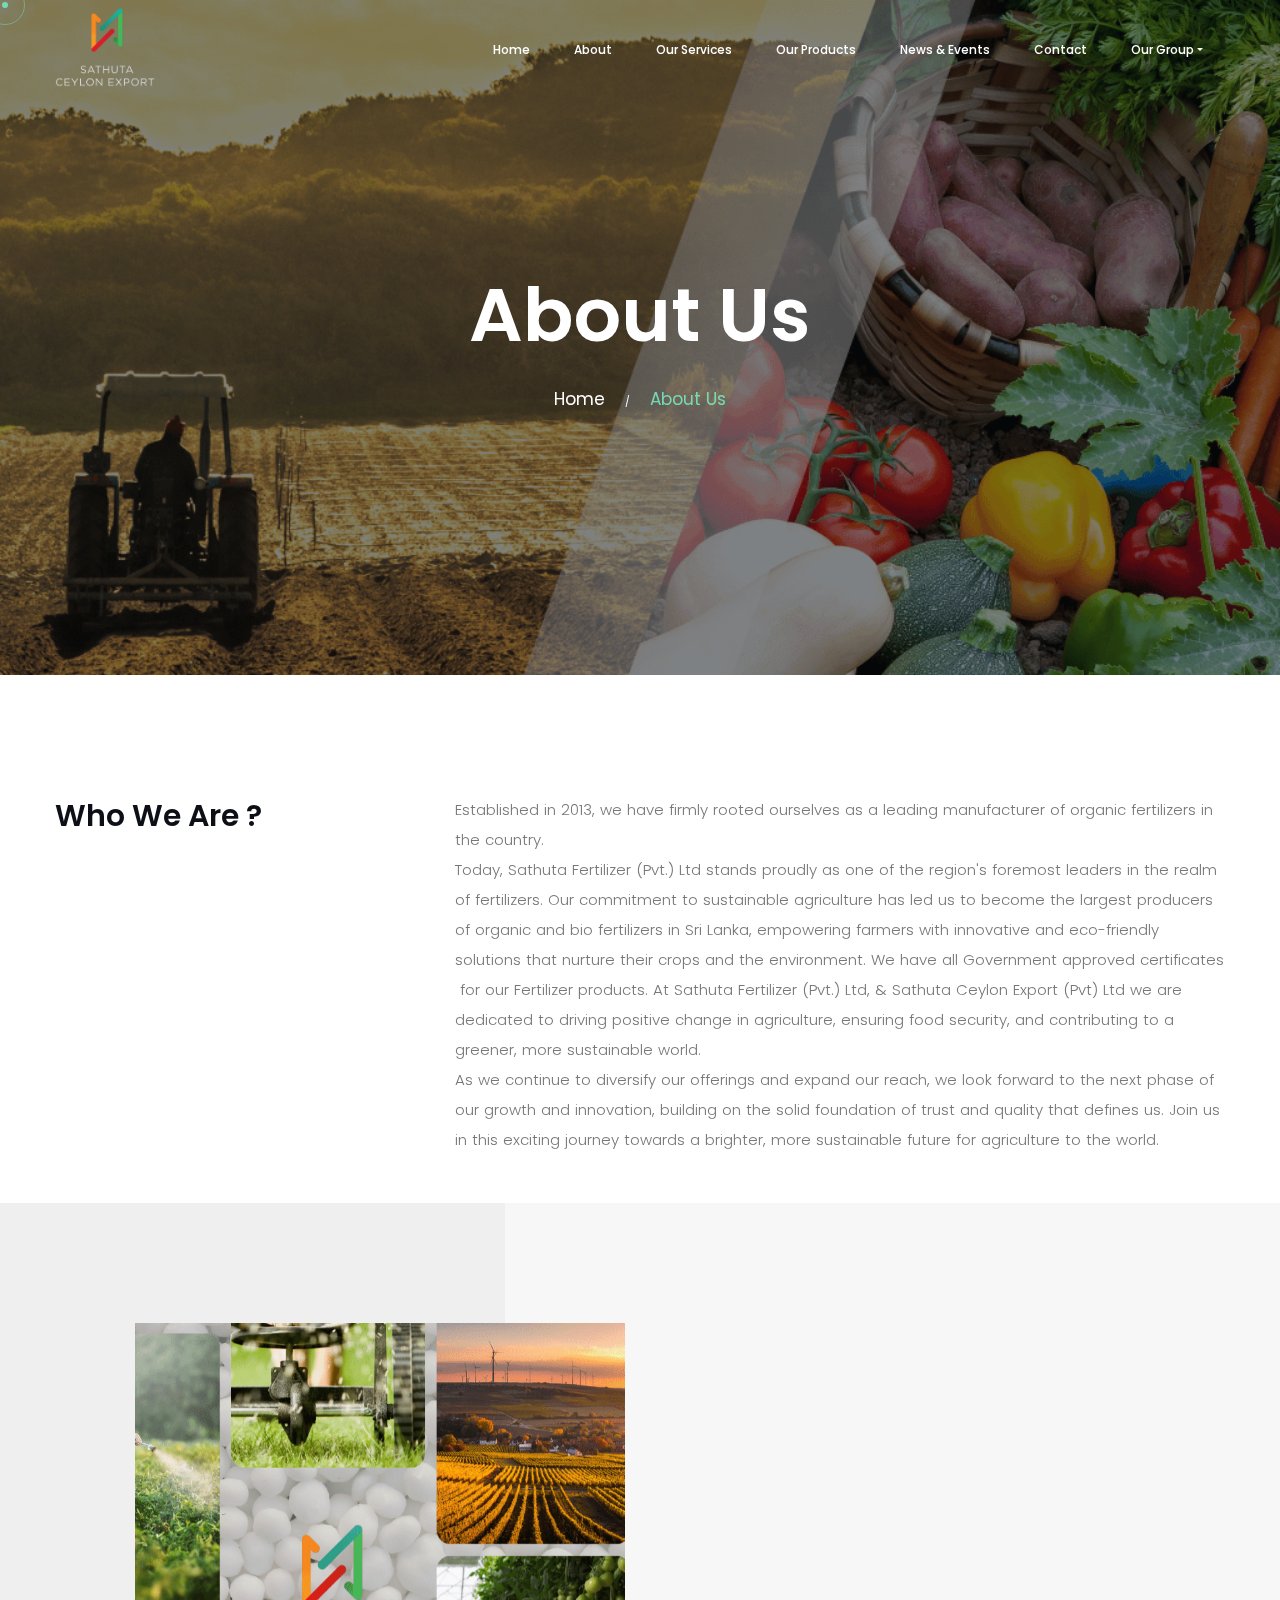
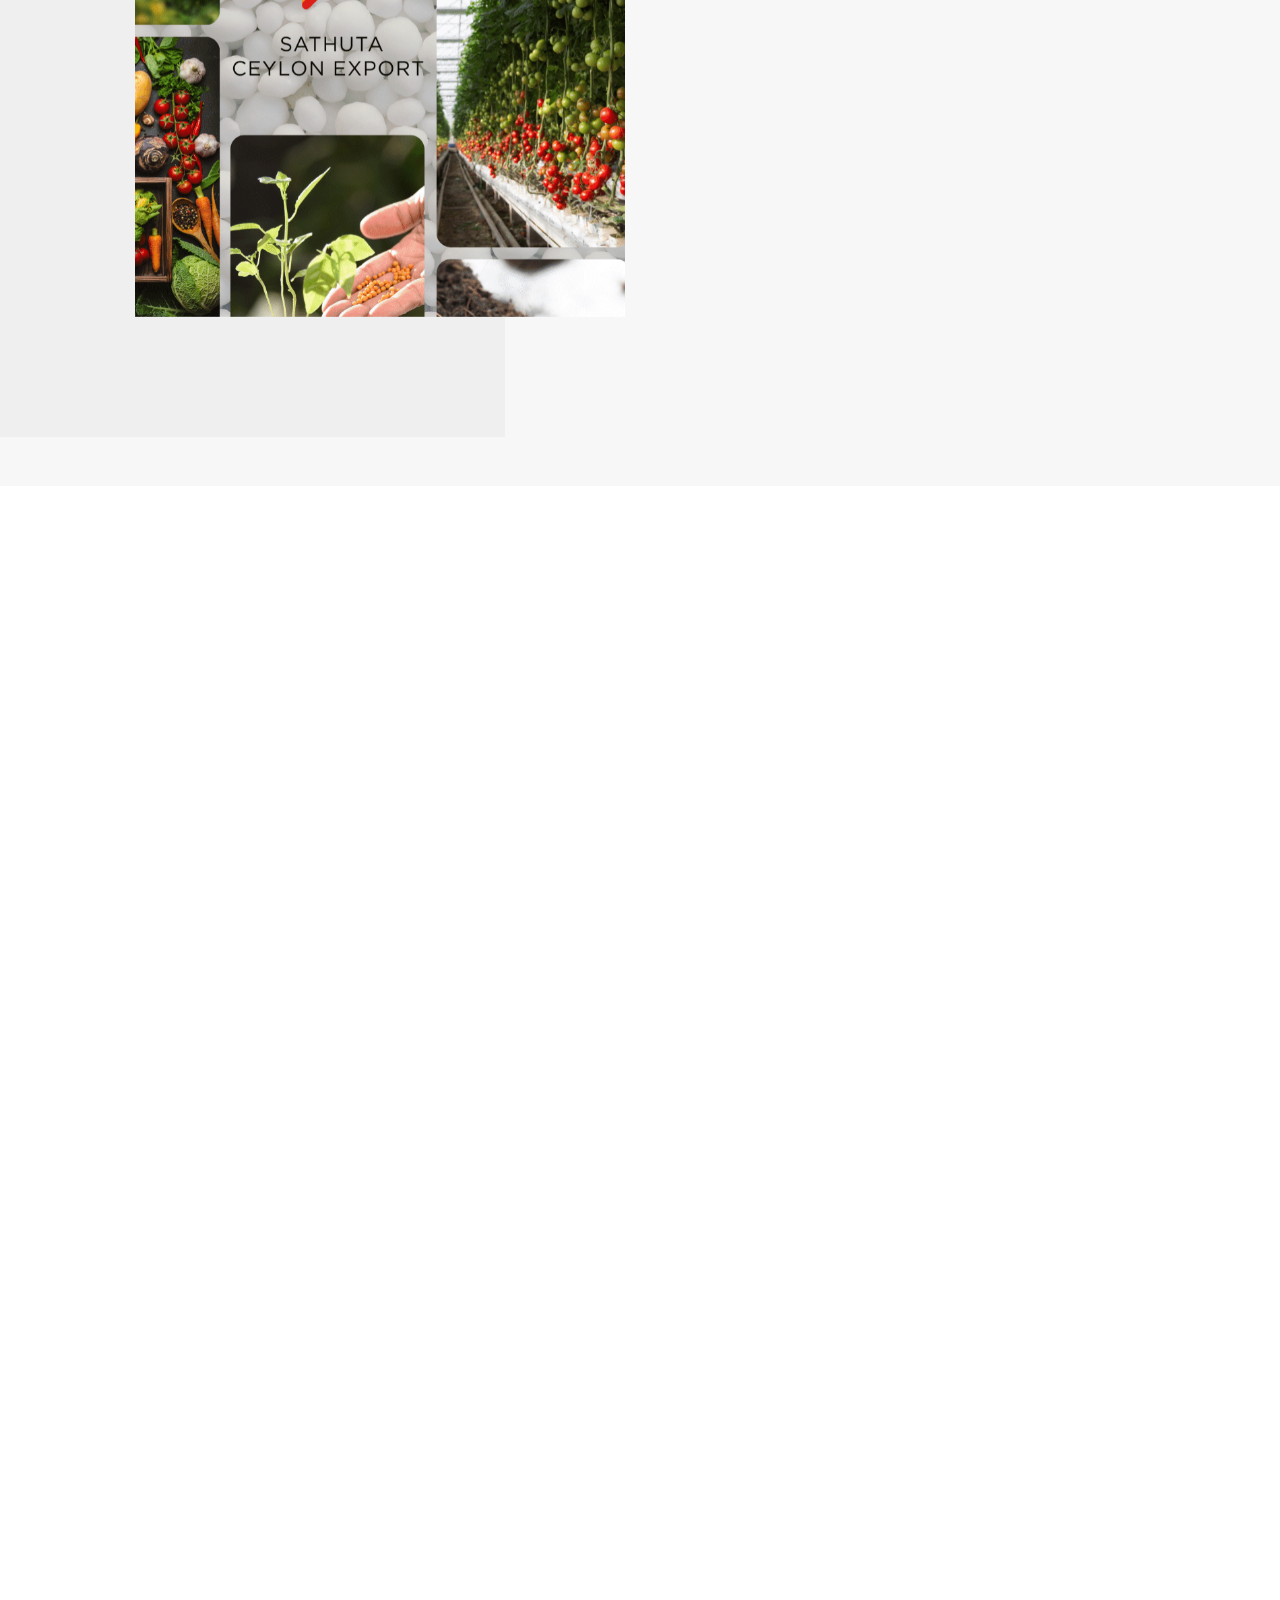
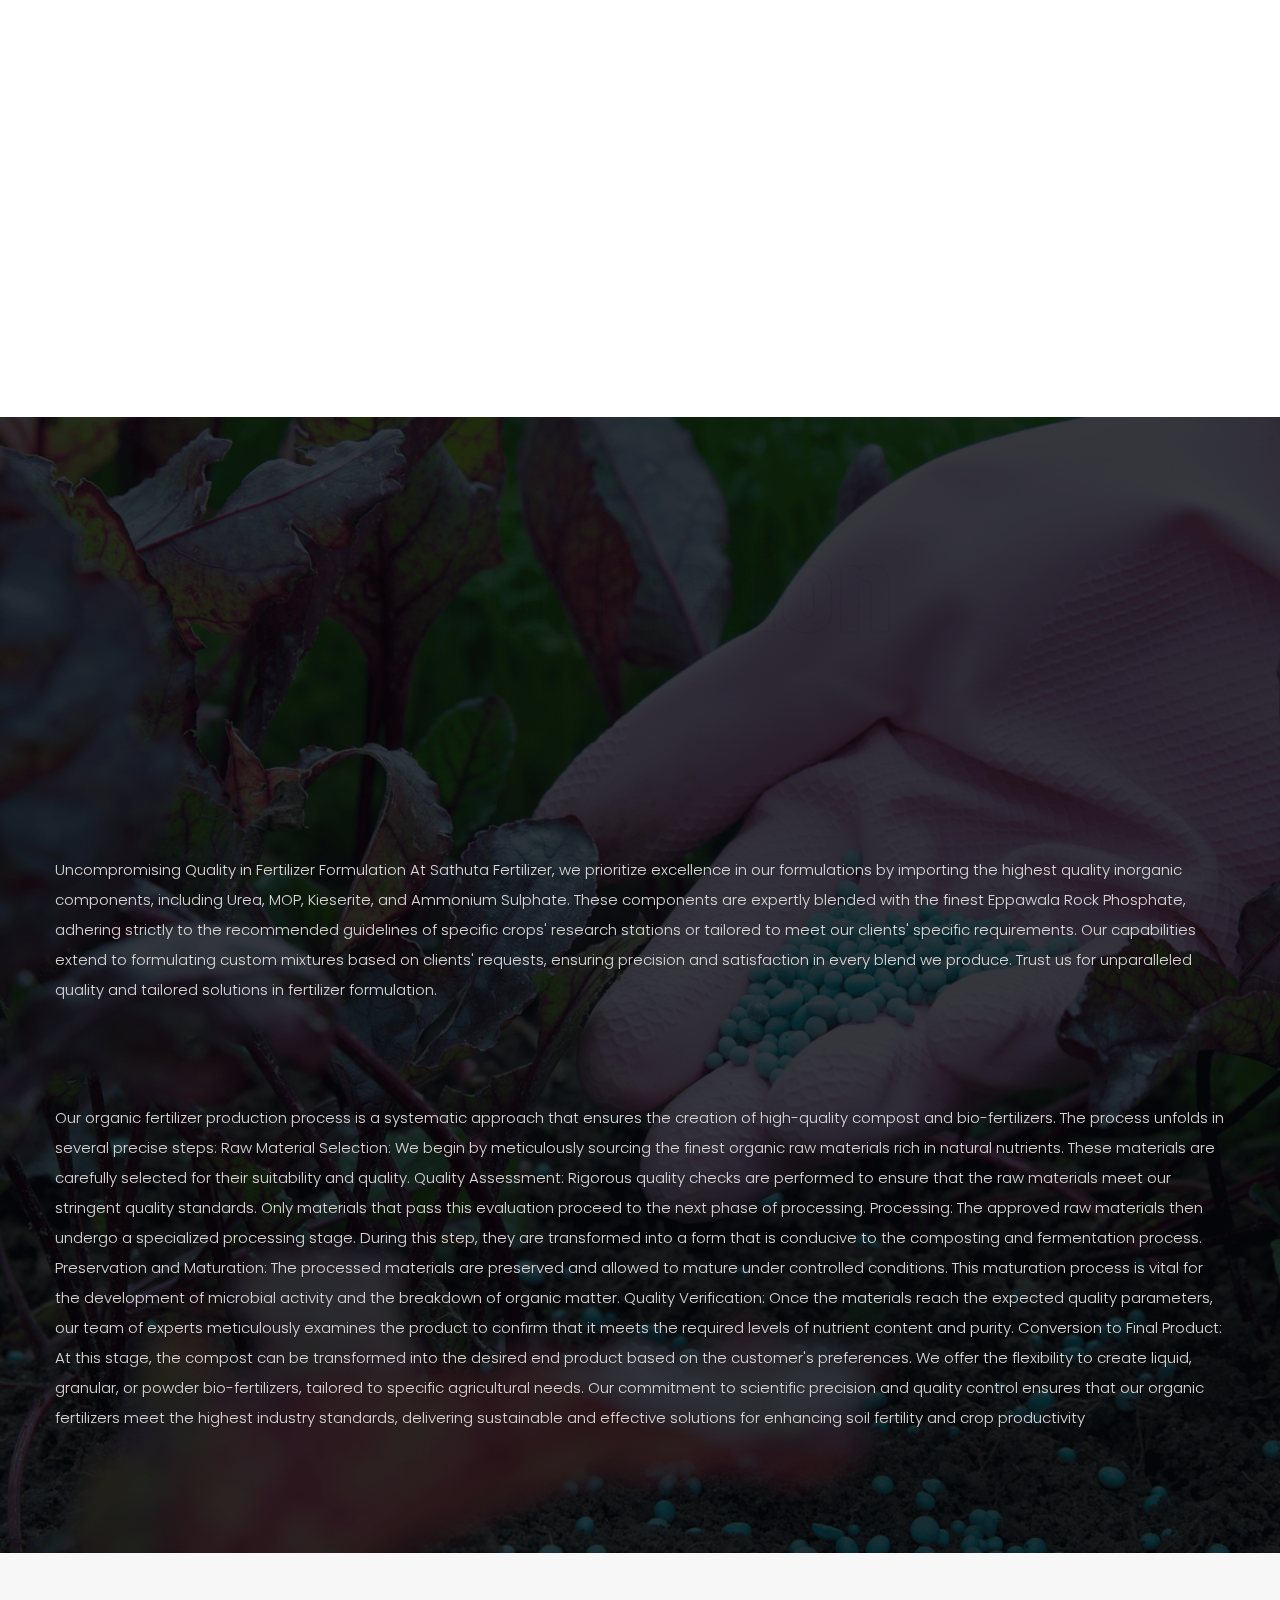
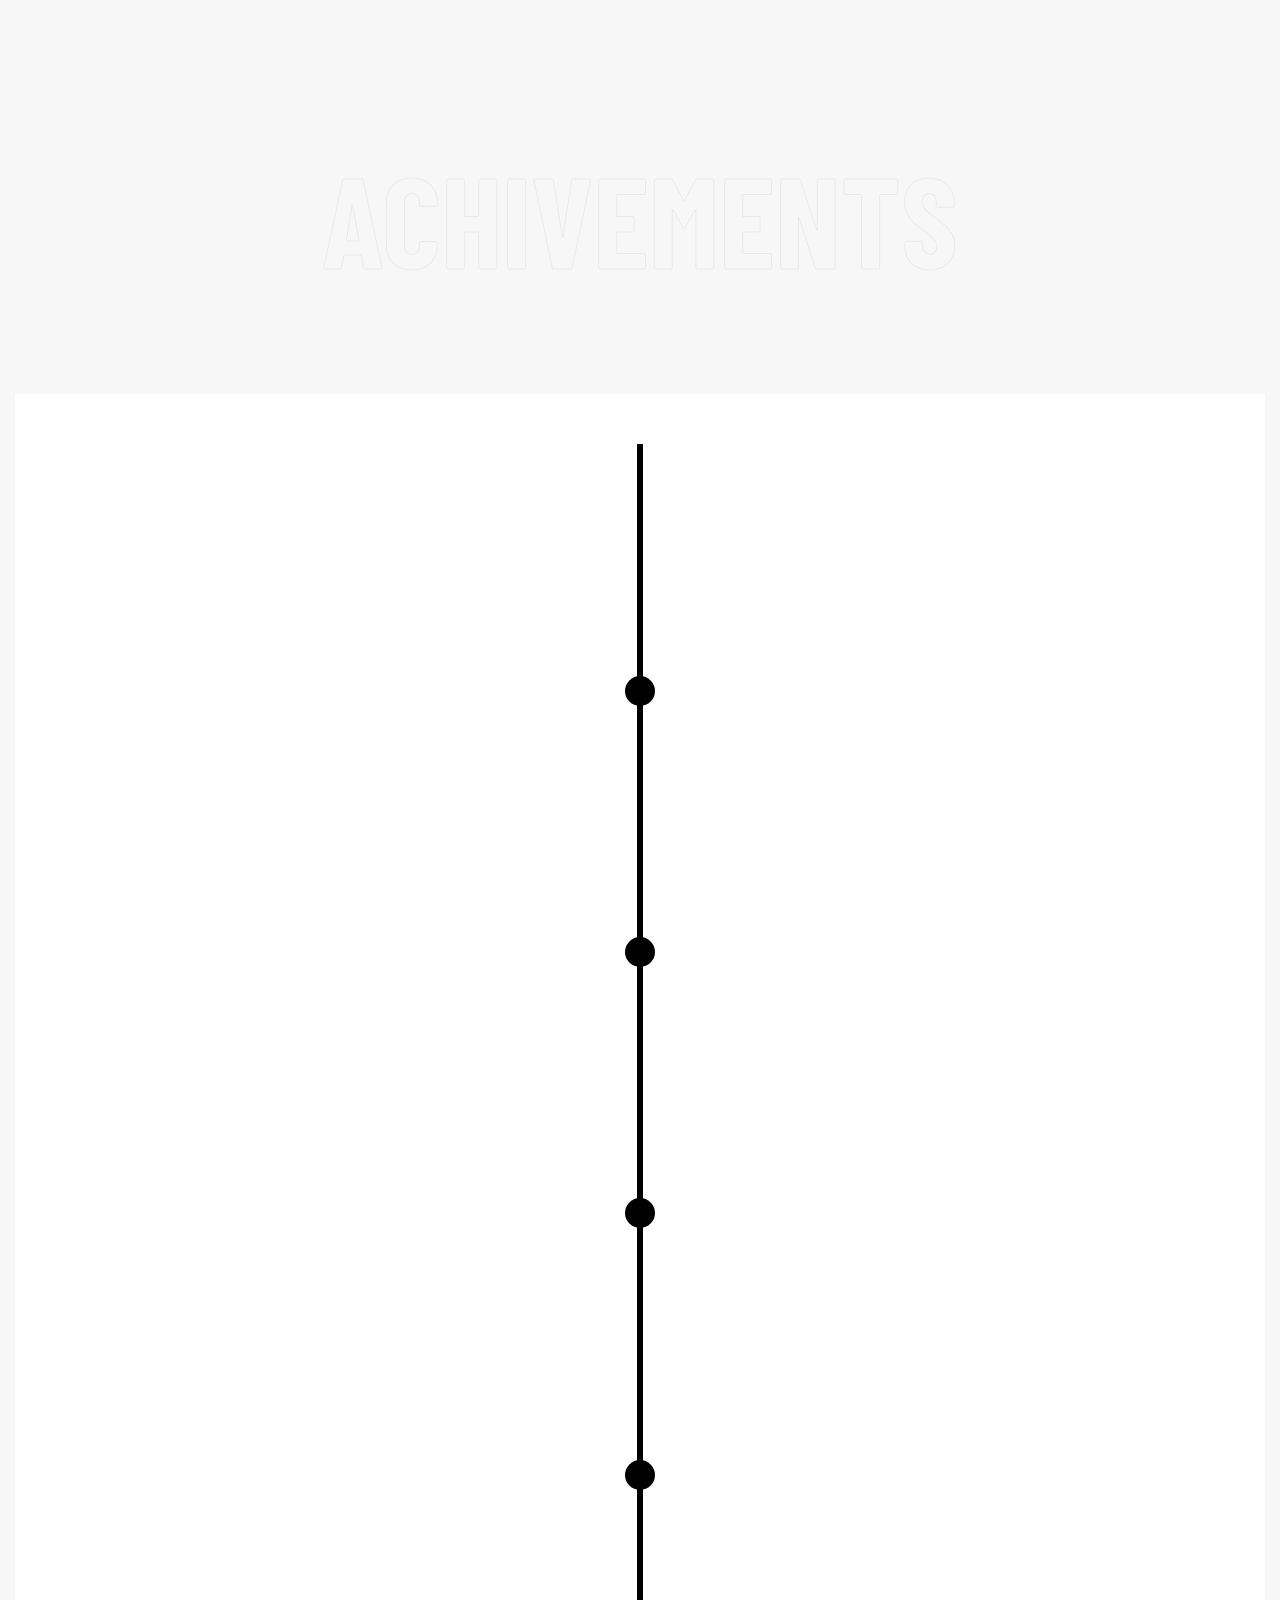
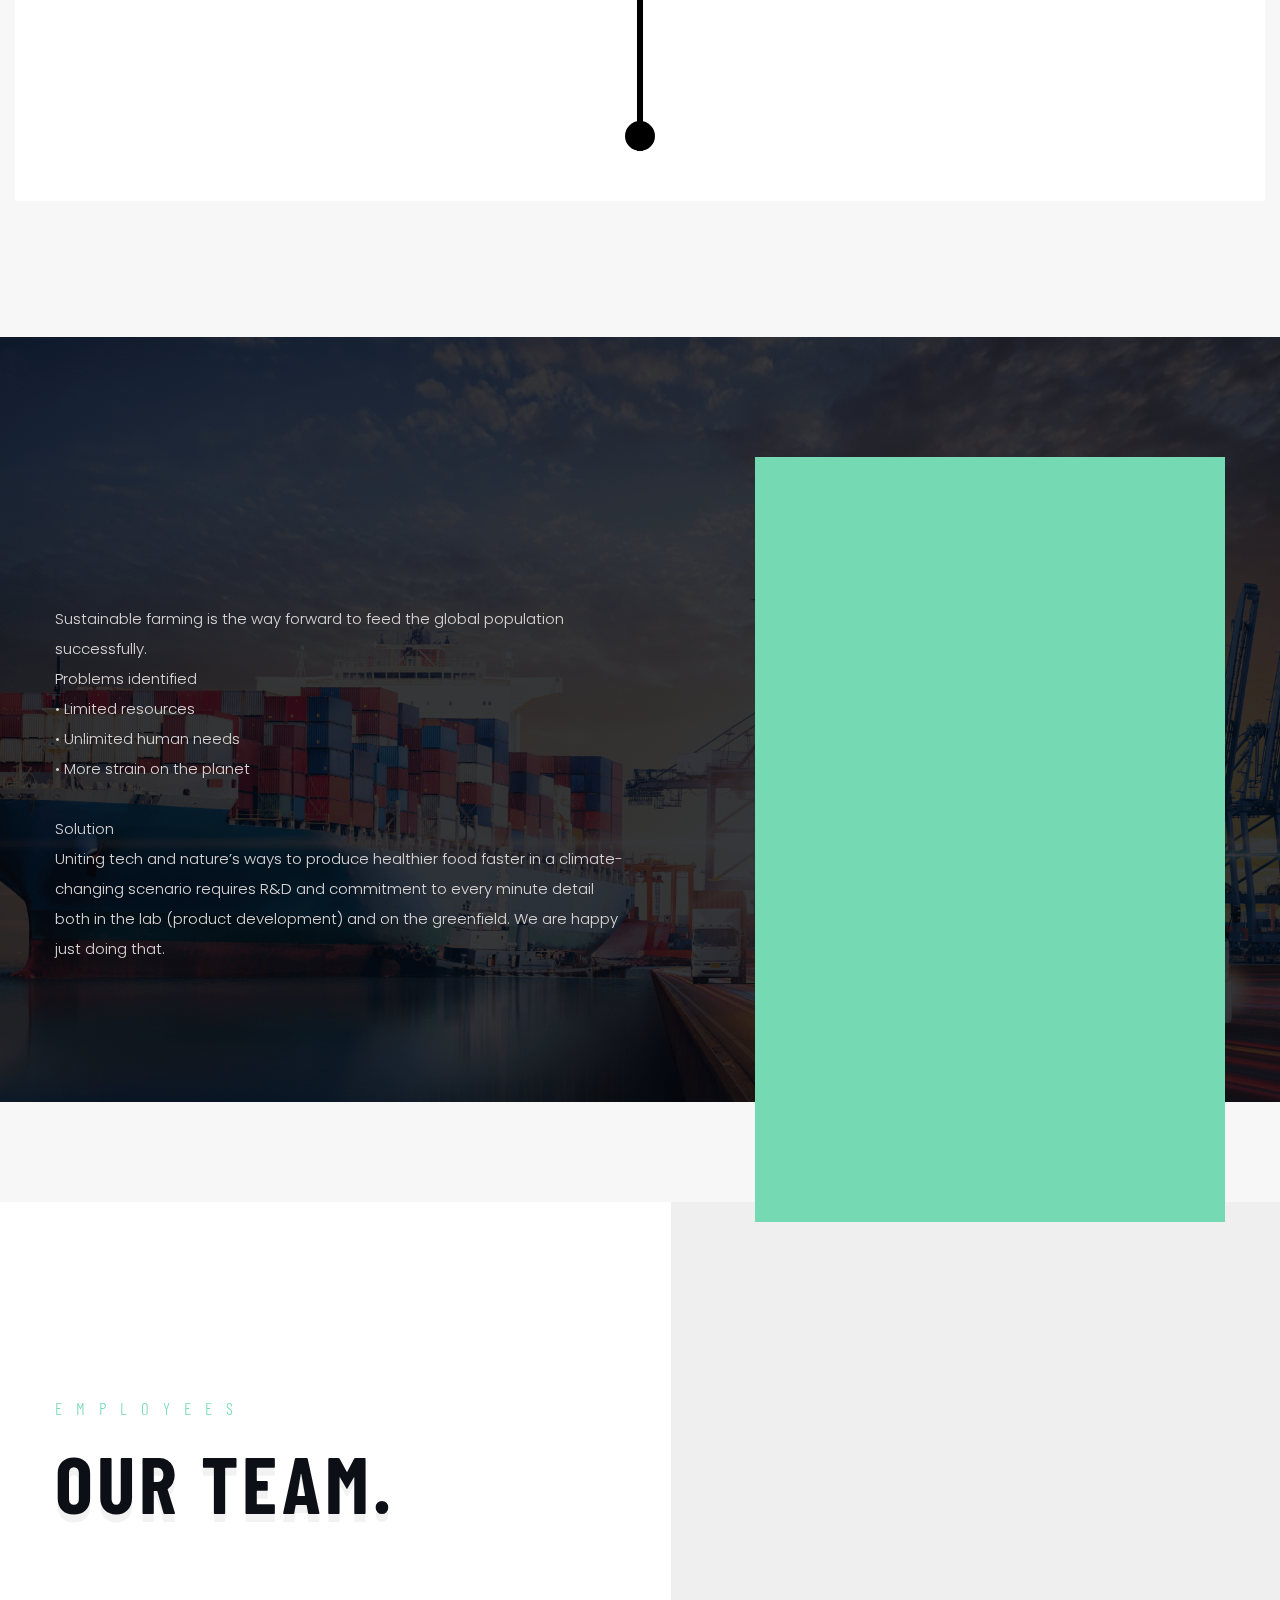
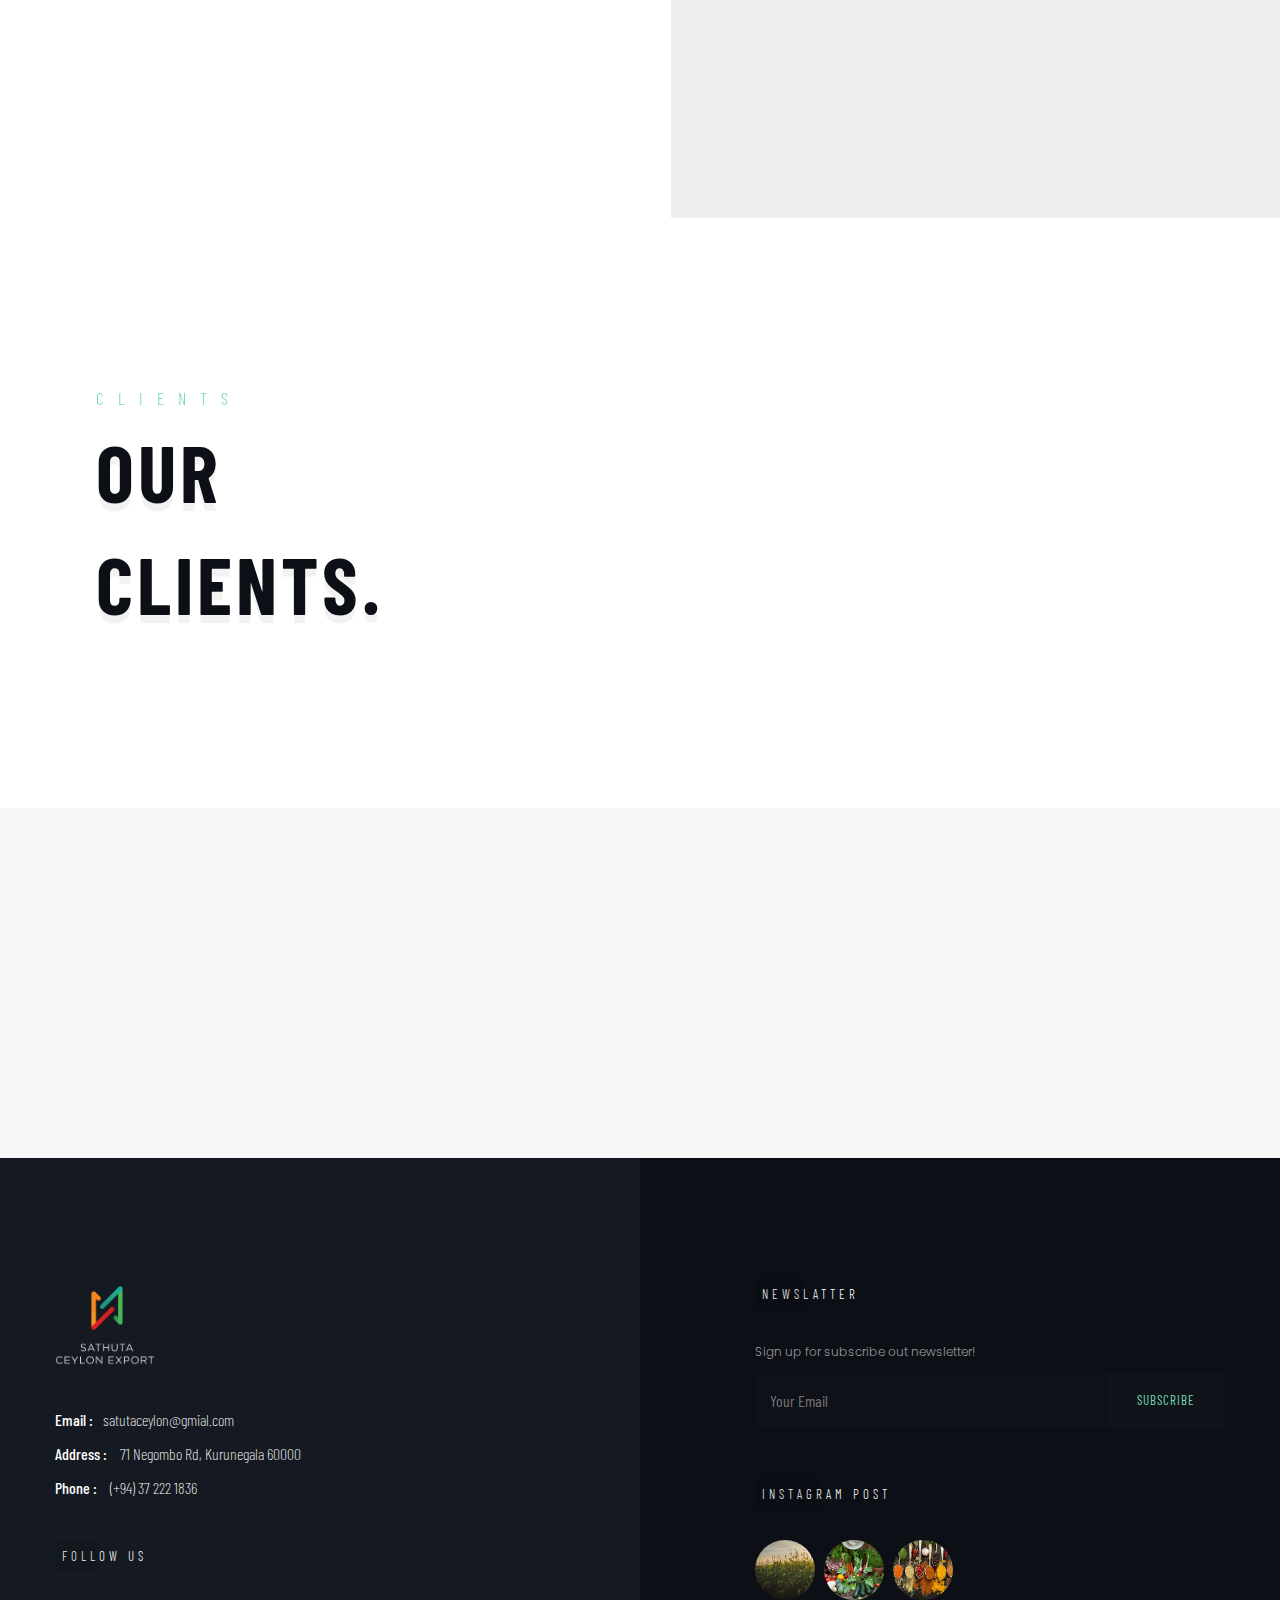
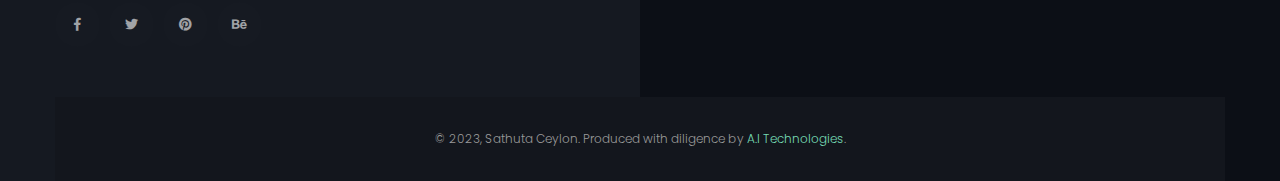
<file: about.html>
<!DOCTYPE html>
<html lang="zxx">

<head>

    <!-- Metas -->
    <meta charset="utf-8">
    <meta http-equiv="X-UA-Compatible" content="IE=edge" />
    <meta name="viewport" content="width=device-width, initial-scale=1, maximum-scale=1" />
    <meta name="author" content="" />

    <!-- Title  -->
    <title>About - Sathuta Ceylon</title>

    <!-- Favicon -->
    <link rel="shortcut icon" href="img/logo-light.png" />

    <!-- Google Fonts -->
    <link href="https://fonts.googleapis.com/css?family=Poppins:100,200,300,400,500,600,700,800,900&display=swap"
        rel="stylesheet">
    <link href="https://fonts.googleapis.com/css2?family=Barlow:wght@100;200;300;400;500;600;700;800;900&display=swap"
        rel="stylesheet">
    <link href="https://fonts.googleapis.com/css?family=Playfair+Display:400,500,600,700,800,900&display=swap"
        rel="stylesheet">
    <link href="https://fonts.googleapis.com/css2?family=Comfortaa:wght@300;400;500;600;700&display=swap"
        rel="stylesheet">
    <link href="https://fonts.googleapis.com/css2?family=Barlow+Condensed:wght@200;300;400;500;600;700&display=swap"
        rel="stylesheet">

    <!-- Plugins -->
    <link rel="stylesheet" href="css/plugins.css" />

    <!-- Core Style Css -->
    <link rel="stylesheet" href="css/style.css" />
    <link rel="stylesheet" href="css/styletime.css" />

</head>

<body>


    <!-- ==================== Start Loading ==================== -->

    <div id="preloader">
    </div>

    <!-- ==================== End Loading ==================== -->



    <!-- ==================== Start progress-scroll-button ==================== -->

    <div class="progress-wrap cursor-pointer">
        <svg class="progress-circle svg-content" width="100%" height="100%" viewBox="-1 -1 102 102">
            <path d="M50,1 a49,49 0 0,1 0,98 a49,49 0 0,1 0,-98" />
        </svg>
    </div>

    <!-- ==================== End progress-scroll-button ==================== -->



    <!-- ==================== Start cursor ==================== -->

    <div class="mouse-cursor cursor-outer"></div>
    <div class="mouse-cursor cursor-inner"></div>

    <!-- ==================== End cursor ==================== -->



    <!-- ==================== Start Navbar ==================== -->

    <nav class="navbar change navbar-expand-lg">
        <div class="container">

            <!-- Logo -->
            <a class="logo" href="#">
                <img src="img/logo-light.png" alt="logo">
            </a>

            <button class="navbar-toggler" type="button" data-toggle="collapse" data-target="#navbarSupportedContent"
                aria-controls="navbarSupportedContent" aria-expanded="false" aria-label="Toggle navigation">
                <span class="icon-bar"><i class="fas fa-bars"></i></span>
            </button>

            <!-- navbar links -->
            <div class="collapse navbar-collapse" id="navbarSupportedContent">
                <ul class="navbar-nav ml-auto">
                    <li class="nav-item ">
                        <a class="nav-link "  href="index.html" role="button"
                            aria-haspopup="true" aria-expanded="false">Home</a>
                       
                    </li>
                    <li class="nav-item">
                        <a class="nav-link" href="about.html">About</a>
                    </li>
                   
                    <li class="nav-item">
                        <a class="nav-link" href="services.html">Our Services</a>
                    </li>
                    <li class="nav-item">
                        <a class="nav-link" href="products.html">Our Products</a>
                    </li>
                    <li class="nav-item">
                        <a class="nav-link" href="blog.html">News & Events</a>
                    </li>
                    
                    <li class="nav-item">
                        <a class="nav-link" href="contact.html">Contact</a>
                    </li>
                    <li class="nav-item dropdown">
                        <a class="nav-link dropdown-toggle" data-toggle="dropdown" href="group.html" role="button"
                            aria-haspopup="true" aria-expanded="false">Our Group</a>
                            <div class="dropdown-menu">
                                <a class="dropdown-item" href="https://sathutaindustry.lk/">Sathuta Industry</a>
                                <a class="dropdown-item" href="https://sathutaindustry.lk/">Sathuta Fertilizer</a>
                                <a class="dropdown-item" href="https://sathutaindustry.lk/">Sathuta Metal Crushes</a>
                                <a class="dropdown-item" href="https://sathutaindustry.lk/">Sathuta Transport Services</a>
                                <a class="dropdown-item" href="https://sathutaindustry.lk/">Sathuta Machinery Services</a>
                                <a class="dropdown-item" href="https://sathutaindustry.lk/">Sathuta Construction</a>
                                <a class="dropdown-item" href="https://sathutaindustry.lk/">Sathuta Motor Engineering</a>
                                <a class="dropdown-item" href="https://sathutaindustry.lk/">Sathuta Gems</a>
                                <a class="dropdown-item" href="https://sathutaindustry.lk/">Sathuta Sand Resources</a>
                            </div>
                    </li>
                </ul>
               
            </div>
        </div>
    </nav>

    <!-- ==================== End Navbar ==================== -->



    <!-- ==================== Start Slider ==================== -->

    <header class="pages-header bg-img valign parallaxie" data-background="img/slid/carousel-5.png" data-overlay-dark="5">
        <div class="container">
            <div class="row">
                <div class="col-lg-12">
                    <div class="cont text-center">
                        <h1>About Us</h1>
                        <div class="path">
                            <a href="#0">Home</a><span>/</span><a href="#0" class="active">About Us</a>
                        </div>
                    </div>
                </div>
            </div>
        </div>
    </header>

    <!-- ==================== End Slider ==================== -->



    <!-- ==================== Start Intro ==================== -->

    <section class="intro-section section-padding pb-0">
        <div class="container">
            <div class="row">
                <div class="col-lg-3 col-md-4">
                    <div class="htit sm-mb30">
                        <h4>Who We Are ?</h4>
                    </div>
                </div>
                <div class="col-lg-8 offset-lg-1 col-md-8">
                    <div class="text">
                        <p class="wow txt" data-splitting>Established in 2013, we have firmly rooted ourselves as a leading manufacturer of organic
                            fertilizers in the country. <br>
                            Today, Sathuta Fertilizer (Pvt.) Ltd stands proudly as one of the region's foremost leaders in the
                            realm of fertilizers. Our commitment to sustainable agriculture has led us to become the largest
                            producers of organic and bio fertilizers in Sri Lanka, empowering farmers with innovative and
                            eco-friendly solutions that nurture their crops and the environment. We have all Government
                            approved certificates for our Fertilizer products.
                            At Sathuta Fertilizer (Pvt.) Ltd, & Sathuta Ceylon Export (Pvt) Ltd we are dedicated to driving
                            positive change in agriculture, ensuring food security, and contributing to a greener, more
                            sustainable world.<br>
                            As we continue to diversify our offerings and expand our reach, we look forward to the next
                            phase of our growth and innovation, building on the solid foundation of trust and quality that
                            defines us. Join us in this exciting journey towards a brighter, more sustainable future for
                            agriculture to the world.</p>
                    </div>
                </div>
            </div>
        </div>
    </section>

    <!-- ==================== End Intro ==================== -->
        <br><br>

      <!-- ==================== Start Minimal-Area ==================== -->

      <section class="min-area sub-bg" style="padding-bottom: 20px;">
        <div class="container">
            <div class="row">
                <div class="col-lg-6">
                    <div class="img">
                        <img class="thumparallax-down" src="img/about-img-1.png" alt="">
                    </div>
                </div>
                <div class="col-lg-6 valign">
                    <div class="content">
                        <h4 class="wow custom-font" data-splitting>About us.</h4>
                        <p class="wow txt" data-splitting>we specialize in the export of premium Fertilizers fostering sustainable agriculture practices worldwide.
                        </p>
                        <ul class="feat">
                            <li class="wow fadeInUp" data-wow-delay=".2s">
                                <h6><span>1</span> Our Mission</h6>
                                <p>We want to help grow food for people, grow profit for everyone and promote sustainable farming practices to keep our planet healthy and green.</p>
                            </li>
                            <li class="wow fadeInUp" data-wow-delay=".4s">
                                <h6><span>2</span> Our Vision</h6>
                                <p>Make every inch of soil fertile for generations to come to keep them well-fed and smiling.</p>
                            </li>
                            <li class="wow fadeInUp" data-wow-delay=".6s">
                                <h6><span>3</span>Your Project our Passion </h6>
                                <p>We are the go to company when it comes to managing your beloved farming dream, whether it’s in the dry zone, wet zone or a place totally not meant for any farming
                                    project.
                                    We inspect and analyse your ground for territorial suitability and propose the most suitable crop to give you the perfect agro-project to make you a successful 
                                    entrepreneural distant farmer.
                                </p>
                            </li>
                            <li class="wow fadeInUp" data-wow-delay=".6s">
                                <h6><span>3</span>Our Clients
                                </h6>
                                <p>A list that keeps growing as we speak, mainly due to our close bonding and delivery of targets both here in Sri Lanka and overseas.
                                    Simply, we understand their concerns and offer the best solutions at market competitive rates.
                                    Our response time is a thing they highly value too.
                                    </p>
                            </li>
                        </ul>
                    </div>
                </div>
            </div>
        </div>
    </section>

    <!-- ==================== End Minimal-Area ==================== -->



    <!-- ==================== Start Services ==================== -->

    <section class="services section-padding">
        <div class="container">
            <div class="row">
                <div class="col-lg-12">
                    <div class="item md-mb50 wow fadeInUp" data-wow-delay=".3s">
                        <span class="icon pe-7s-graph3"></span>
                        <h6>Fertilizer Distribution</h6>
                        <p>Reaching Across Sri Lanka and Beyond
                            At Sathuta, we take immense pride in our extensive fertilizer distribution network, which spans all provinces of Sri Lanka and is poised for further expansion into international markets.</p>
                    </div>
                </div>
                <div class="col-lg-12" style="padding-top: 5%;">
                    <div class="item md-mb50 wow fadeInUp" data-wow-delay=".5s">
                        <span class="icon pe-7s-global"></span>
                        <h6>Our Current Reach</h6>
                        <p>Fertilizer Distribution Excellence
                            Sathuta Fertilizer takes pride in its robust distribution network, spanning across every province in Sri Lanka and poised for international expansion. Our products are readily accessible throughout the country, with a special focus on the paddy sector, and we're extending our reach to other sectors as well. Our strong presence in all provinces underscores our commitment to serving the agricultural community in Sri Lanka, providing easy access to our high-quality fertilizers. Join us as we continue to grow and contribute to the success of agriculture in Sri Lanka and beyond.</p>
                    </div>
                </div>
                <div class="col-lg-12" style="padding-top: 5%;">
                    <div class="item wow fadeInUp" data-wow-delay=".7s">
                        <span class="icon pe-7s-leaf"></span>
                        <h6>Global Expansion</h6>
                        <p>Embark on a Global Journey with Sathuta Fertilizer
                            At Sathuta Fertilizer, our vision reaches far beyond the confines of our national borders. We are proud to announce our recent ventures into international markets, with successfully boding up with few overseas parties to exports to the UAE and Maldives marking the beginning of our global expansion. Our commitment to excellence has also led us to set our sights on the flourishing tea sector in the African continent. 
                            Dedicated to enhancing agricultural practices worldwide, Sathuta is actively engaged in the process of sharing the myriad benefits of our certified organic fertilizer products on a global scale. As we continue to forge new partnerships and cultivate a presence in diverse regions, we remain steadfast in our mission to contribute to sustainable agriculture practices and promote the widespread adoption of eco-friendly fertilizers. Join us on this exciting journey as we grow together, fostering prosperity beyond boundaries.</p>
                    </div>
                </div>
            </div>
        </div>
    </section>

    <!-- ==================== End Services ==================== -->


    <!-- ==================== Start Production-sec-1 ==================== -->

   <section class="block-sec">
    <div class="background bg-img section-padding caroul" data-background="img/slid/carousel-7.png" data-overlay-dark="8">
        <div class="container">
            <div class="sec-head custom-font text-center">
                <h6 class="wow fadeIn" data-wow-delay=".5s">Production</h6>
                <h3 class="wow" data-splitting>Our <lb>Production process</h3>
                <span class="tbg">Production</span>
            </div>
            <div class="row">
                <div class="col-lg-12">
                    <div class="vid-area">

                        <!--
                        <div class="vid-icon">
                            <a class="vid" href="#">
                                <div class="vid-butn">
                                    <span class="icon">
                                        <i class="fas fa-play"></i>
                                    </span>
                                </div>
                            </a>
                        </div>-->

                        <div class="cont">
                            <h3 class="wow" data-splitting>Inorganic fertilizer </h3><br>
                            <p>Uncompromising Quality in Fertilizer Formulation
                                At Sathuta Fertilizer, we prioritize excellence in our formulations by importing the highest quality inorganic components, including Urea, MOP, Kieserite, and Ammonium Sulphate. These components are expertly blended with the finest Eppawala Rock Phosphate, adhering strictly to the recommended guidelines of specific crops' research stations or tailored to meet our clients' specific requirements. Our capabilities extend to formulating custom mixtures based on clients' requests, ensuring precision and satisfaction in every blend we produce. 
                                Trust us for unparalleled quality and tailored solutions in fertilizer formulation.</p>
                        </div>
                    </div>
                </div>
                <div class="col-lg-12">
                    <div class="vid-area">

                        <!--
                        <div class="vid-icon">
                            <a class="vid" href="#">
                                <div class="vid-butn">
                                    <span class="icon">
                                        <i class="fas fa-play"></i>
                                    </span>
                                </div>
                            </a>
                        </div>-->

                        <div class="cont">
                            <h3 class="wow" data-splitting>Organic fertilizers </h3><br>
                            <p>Our organic fertilizer production process is a systematic approach that ensures the creation of high-quality compost and bio-fertilizers. The process unfolds in several precise steps:
                                Raw Material Selection: We begin by meticulously sourcing the finest organic raw materials rich in natural nutrients. These materials are carefully selected for their suitability and quality.
                                Quality Assessment: Rigorous quality checks are performed to ensure that the raw materials meet our stringent quality standards. Only materials that pass this evaluation proceed to the next phase of processing.
                                Processing: The approved raw materials then undergo a specialized processing stage. During this step, they are transformed into a form that is conducive to the composting and fermentation process.
                                Preservation and Maturation: The processed materials are preserved and allowed to mature under controlled conditions. This maturation process is vital for the development of microbial activity and the breakdown of organic matter.
                                Quality Verification: Once the materials reach the expected quality parameters, our team of experts meticulously examines the product to confirm that it meets the required levels of nutrient content and purity.
                                Conversion to Final Product: At this stage, the compost can be transformed into the desired end product based on the customer's preferences. We offer the flexibility to create liquid, granular, or powder bio-fertilizers, tailored to specific agricultural needs.
                                Our commitment to scientific precision and quality control ensures that our organic fertilizers meet the highest industry standards, delivering sustainable and effective solutions for enhancing soil fertility and crop productivity</p>
                        </div>
                    </div>
                </div>
               
            </div>
        </div>
    </div>
</section>

<!-- ==================== End Production-sec-1 ==================== -->


    <!-- ==================== Start Works ==================== -->

    <section class="work-carousel section-padding caroul sub-bg position-re">
        <div class="container-fluid mt-100">
            <div class="sec-head custom-font text-center">
                <h6 class="wow fadeIn" data-wow-delay=".5s">ACHIVEMENTS</h6>
                <h3 class="wow" data-splitting>Our <lb>ACHIVEMENTS.</h3>
                <span class="tbg">ACHIVEMENTS</span>
            </div>
            <!-- ==================== Start Timeline ==================== -->  
            <section class="timeline">
                <ul>
                  <li>
                    <div>
                      <time>1934</time> SATHUTA INDUSTRY <img src="img/group/1.png" alt="" style="padding-top: 10px;">
                    </div>
                  </li>
                  <li>
                    <div>
                      <time>1937</time>SATHUTA CONSTRUCTION <img src="img/group/2.png" alt="" style="padding-top: 10px;">
                    </div>
                  </li>
                  <li>
                    <div>
                      <time>1940</time>SATHUTA FERTILIZER <img src="img/group/5.png" alt="" style="padding-top: 10px;">
                    </div>
                  </li>
                  <li>
                    <div>
                      <time>1943</time> SATHUTA TRANSPORTATION <img src="img/group/3.png" alt="" style="padding-top: 10px;">
                    </div>
                  </li>
                  <li>
                    <div>
                      <time>1946</time> SATHUTA METAL CRUSHER <img src="img/group/4.png" alt="" style="padding-top: 10px;">
                    </div>
                  </li>
                 
                </ul>
              </section>

                <!-- ==================== End Timeline ==================== -->  
           
        </div>
    </section>

    <!-- ==================== End Works ==================== -->



   <!-- ==================== Start block-sec-1 ==================== -->

   <section class="block-sec">
    <div class="background bg-img section-padding pb-0" data-background="img/slid/carousel-4.png" data-overlay-dark="8">
        <div class="container">
            <div class="row">
                <div class="col-lg-6">
                    <div class="vid-area">

                        <!--
                        <div class="vid-icon">
                            <a class="vid" href="#">
                                <div class="vid-butn">
                                    <span class="icon">
                                        <i class="fas fa-play"></i>
                                    </span>
                                </div>
                            </a>
                        </div>-->

                        <div class="cont">
                            <h3 class="wow" data-splitting>How different are we from the rest?</h3><br>
                            <p>Sustainable farming is the way forward to feed the global population successfully.<br>
                                Problems identified<br>
                                    • Limited resources<br>
                                    • Unlimited human needs<br>
                                    • More strain on the planet<br><br>
                                Solution<br>
                                Uniting tech and nature’s ways to produce healthier food faster in a climate-changing scenario requires R&D and commitment to every minute detail both in the lab (product development) and on the greenfield.
                                We are happy just doing that.</p>
                        </div>
                    </div>
                </div>
                <div class="col-lg-5 offset-lg-1">
                    <div class="testim-box">
                        <div class="head-box">
                            <h6 class="wow fadeIn" data-wow-delay=".5s">UNIQUE</h6>
                            <h4 class="wow fadeInLeft" data-wow-delay=".5s">Why We are different ?</h4>
                        </div>
                        <div class="slic-item wow fadeInUp" data-wow-delay=".5s">
                            <div class="item">
                                <img src="img/portfolio/curs/ps-1.png" alt="">
                                <div class="info">
                                    <div class="img">
                                        <div class="img-box">
                                          
                                        </div>
                                    </div>
                           
                                    <span class="author-details" style="color: black;">Best Fertilizer for extraordinary harvest.</span>
                                    
                                </div>
                            </div>
                            <div class="item">
                                <img src="img/portfolio/curs/ps-2.png" alt="">
                                <div class="info">
                                    <div class="img">
                                        <div class="img-box">
                                        
                                        </div>
                                    </div>
                                    <span class="author-details" style="color: black;">Best Pesticides & fungicides from Ceylon.</span>
                                </div>
                            </div>
                            <div class="item">
                                <img src="img/portfolio/curs/ps-3.png" alt="">
                                <div class="info">
                                    <div class="img">
                                        <div class="img-box">
                                          
                                        </div>
                                    </div>
                                    <span class="author-details" style="color: black;">Durable packaging</span>
                                </div>
                            </div>
                        </div>
                    </div>
                </div>
            </div>
        </div>
    </div>
</section>

<!-- ==================== End block-sec-1 ==================== -->

    <!-- ==================== Start Skills Circle ==================== -->

    <section class="skills-circle sub-bg pt-50 pb-50">
        <div class="container">
            
            <!-- <div class="row">
                <div class="col-lg-7">
                    <div class="">
                        <div class="row">
                            <div class="col-md-6">
                                <div class="item wow fadeInLeft" data-wow-delay=".6">
                                    <div class="skill" data-value="0.9">
                                        <span class="custom-font">90%</span>
                                    </div>
                                    <div class="cont">
                                        <span>Project</span>
                                        <h6>Consulting</h6>
                                    </div>
                                </div>
                            </div>
                            <div class="col-md-6">
                                <div class="item wow fadeInLeft" data-wow-delay=".3">
                                    <div class="skill" data-value="0.75">
                                        <span class="custom-font">75%</span>
                                    </div>
                                    <div class="cont">
                                        <span>App</span>
                                        <h6>Development</h6>
                                    </div>
                                </div>
                            </div>
                        </div>
                    </div>
                </div>
            </div>
             -->
        </div>
    </section>   

    <!-- ==================== End Skills Circle ==================== -->



    <!-- ==================== Start Team ==================== -->

    <section class="team section-padding">
        <div class="container">
            <div class="row">
                <div class="col-lg-4 valign">
                    <div class="full-width">
                        <div class="sec-head custom-font mb-0">
                            <h6>Employees</h6>
                            <h3>Our Team.</h3>
                        </div>
                        <div class="navs mt-30 wow fadeInUp" data-wow-delay=".3s">
                            <span class="prev cursor-pointer">
                                <i class="fas fa-chevron-left"></i>
                            </span>
                            <span class="next cursor-pointer">
                                <i class="fas fa-chevron-right"></i>
                            </span>
                        </div>
                    </div>
                </div>
                <div class="col-lg-8">
                    <div class="team-container">
                        <div class="item wow fadeInUp" data-wow-delay=".3s">
                            <div class="img wow imago">
                                <img src="img/team/team-3.png" alt="">
                            </div>
                            <div class="info">
                                <h5>Hasib sharif</h5>
                                <span>General Manager</span>
                                <div class="social">
                                    <a href="#0"><i class="fab fa-facebook-f"></i></a>
                                    <a href="#0"><i class="fab fa-twitter"></i></a>
                                    <a href="#0"><i class="fab fa-behance"></i></a>
                                    <a href="#0"><i class="fab fa-linkedin-in"></i></a>
                                </div>
                            </div>
                        </div>
                        <div class="item wow fadeInUp" data-wow-delay=".3s">
                            <div class="img wow imago">
                                <img src="img/team/team-2.png" alt="">
                            </div>
                            <div class="info">
                                <h5>Jonson Leo</h5>
                                <span>Founder</span>
                                <div class="social">
                                    <a href="#0"><i class="fab fa-facebook-f"></i></a>
                                    <a href="#0"><i class="fab fa-twitter"></i></a>
                                    <a href="#0"><i class="fab fa-behance"></i></a>
                                    <a href="#0"><i class="fab fa-linkedin-in"></i></a>
                                </div>
                            </div>
                        </div>
                        <div class="item wow fadeInUp" data-wow-delay=".3s">
                            <div class="img wow imago">
                                <img src="img/team/team-1.png" alt="">
                            </div>
                            <div class="info">
                                <h5>Leio Man</h5>
                                <span>Founder</span>
                                <div class="social">
                                    <a href="#0"><i class="fab fa-facebook-f"></i></a>
                                    <a href="#0"><i class="fab fa-twitter"></i></a>
                                    <a href="#0"><i class="fab fa-behance"></i></a>
                                    <a href="#0"><i class="fab fa-linkedin-in"></i></a>
                                </div>
                            </div>
                        </div>
                        <div class="item wow fadeInUp" data-wow-delay=".3s">
                            <div class="img wow imago">
                                <img src="img/team/team-4.png" alt="">
                            </div>
                            <div class="info">
                                <h5>Robert Front</h5>
                                <span>CEO Founder</span>
                                <div class="social">
                                    <a href="#0"><i class="fab fa-facebook-f"></i></a>
                                    <a href="#0"><i class="fab fa-twitter"></i></a>
                                    <a href="#0"><i class="fab fa-behance"></i></a>
                                    <a href="#0"><i class="fab fa-linkedin-in"></i></a>
                                </div>
                            </div>
                        </div>
                        <div class="item wow fadeInUp" data-wow-delay=".3s">
                            <div class="img wow imago">
                                <img src="img/team/team-5.png" alt="">
                            </div>
                            <div class="info">
                                <h5>Legender Mao</h5>
                                <span>3D Visualization</span>
                                <div class="social">
                                    <a href="#0"><i class="fab fa-facebook-f"></i></a>
                                    <a href="#0"><i class="fab fa-twitter"></i></a>
                                    <a href="#0"><i class="fab fa-behance"></i></a>
                                    <a href="#0"><i class="fab fa-linkedin-in"></i></a>
                                </div>
                            </div>
                        </div>
                        <div class="item wow fadeInUp" data-wow-delay=".3s">
                            <div class="img wow imago">
                                <img src="img/team/team-6.png" alt="">
                            </div>
                            <div class="info">
                                <h5>Matt Huk</h5>
                                <span>3D Visualization</span>
                                <div class="social">
                                    <a href="#0"><i class="fab fa-facebook-f"></i></a>
                                    <a href="#0"><i class="fab fa-twitter"></i></a>
                                    <a href="#0"><i class="fab fa-behance"></i></a>
                                    <a href="#0"><i class="fab fa-linkedin-in"></i></a>
                                </div>
                            </div>
                        </div>
                    </div>
                </div>
            </div>
        </div>
    </section>

    <!-- ==================== End Team ==================== -->



  



    <!-- ==================== Start clients Brands ==================== -->

    <section class="clients section-padding">
        <div class="container">
            <div class="row">
                <div class="col-lg-4 valign">
                    <div class="sec-head custom-font mb-0">
                        <h6>Clients</h6>
                        <h3>Our <br> Clients.</h3>
                    </div>
                </div>
                <div class="col-lg-8">
                    <div>
                        <div class="row bord">
                            <div class="col-md-3 col-6 brands">
                                <div class="item wow fadeIn" data-wow-delay=".3s">
                                    <div class="img">
                                        <img src="img/clients/brands/1.png" alt="">
                                        <a href="#0" class="link" data-splitting>www.example.com</a>
                                    </div>
                                </div>
                            </div>
                            <div class="col-md-3 col-6 brands">
                                <div class="item wow fadeIn" data-wow-delay=".6s">
                                    <div class="img">
                                        <img src="img/clients/brands/2.png" alt="">
                                        <a href="#0" class="link" data-splitting>www.example.com</a>
                                    </div>
                                </div>
                            </div>
                            <div class="col-md-3 col-6 brands">
                                <div class="item wow fadeIn" data-wow-delay=".8s">
                                    <div class="img">
                                        <img src="img/clients/brands/3.png" alt="">
                                        <a href="#0" class="link" data-splitting>www.example.com</a>
                                    </div>
                                </div>
                            </div>
                            <div class="col-md-3 col-6 brands">
                                <div class="item wow fadeIn" data-wow-delay=".3s">
                                    <div class="img">
                                        <img src="img/clients/brands/4.png" alt="">
                                        <a href="#0" class="link" data-splitting>www.example.com</a>
                                    </div>
                                </div>
                            </div>
                        </div>
                        <div class="row">
                            <div class="col-md-3 col-6 brands">
                                <div class="item wow fadeIn" data-wow-delay=".4s">
                                    <div class="img">
                                        <img src="img/clients/brands/5.png" alt="">
                                        <a href="#0" class="link" data-splitting>www.example.com</a>
                                    </div>
                                </div>
                            </div>
                            <div class="col-md-3 col-6 brands">
                                <div class="item wow fadeIn" data-wow-delay=".7s">
                                    <div class="img">
                                        <img src="img/clients/brands/6.png" alt="">
                                        <a href="#0" class="link" data-splitting>www.example.com</a>
                                    </div>
                                </div>
                            </div>
                            <div class="col-md-3 col-6 brands">
                                <div class="item wow fadeIn" data-wow-delay=".5s">
                                    <div class="img">
                                        <img src="img/clients/brands/7.png" alt="">
                                        <a href="#0" class="link" data-splitting>www.example.com</a>
                                    </div>
                                </div>
                            </div>
                            <div class="col-md-3 col-6 brands">
                                <div class="item wow fadeIn" data-wow-delay=".3s">
                                    <div class="img">
                                        <img src="img/clients/brands/8.png" alt="">
                                        <a href="#0" class="link" data-splitting>www.example.com</a>
                                    </div>
                                </div>
                            </div>
                        </div>
                    </div>
                </div>
            </div>
        </div>
    </section>

    <!-- ==================== End clients Brands ==================== -->



    <!-- ==================== Start call-to-action ==================== -->

    <section class="call-action section-padding sub-bg bg-img" data-background="img/pattern.png">
        <div class="container">
            <div class="row">
                <div class="col-md-8 col-lg-9">
                    <div class="content sm-mb30">
                        <h6 class="wow" data-splitting>Let’s Talk</h6>
                        <h2 class="wow custom-font" data-splitting>about your <b>next project</b>.</h2>
                    </div>
                </div>

                <div class="col-md-4 col-lg-3 valign">
                    <a href="contact.html" class="btn-curve btn-blc wow fadeInUp" data-wow-delay=".5s"><span>Get In
                            Touch</span></a>
                </div>

            </div>
        </div>
    </section>

    <!-- ==================== End call-to-action ==================== -->



   <!-- ==================== Start Footer ==================== -->

   <footer class="footer-half sub-bg section-padding pb-0">
    <div class="container">
        <div class="row">
            <div class="col-lg-5">
                <div class="cont">
                    <div class="logo">
                        <a href="#0">
                            <img src="img/logo-light.png" alt="">
                        </a>
                    </div>
                    <div class="con-info custom-font">
                        <ul>
                            <li><span>Email : </span>satutaceylon@gmial.com</li>
                            <li><span>Address : </span> 71 Negombo Rd, Kurunegala 60000
                            </li>
                            <li><span>Phone : </span> (+94) 37 222 1836</li>
                        </ul>
                    </div>
                    <div class="social-icon">
                        <h6 class="custom-font stit simple-btn">Follow Us</h6>
                        <div class="social">
                            <a href="#0" class="icon">
                                <i class="fab fa-facebook-f"></i>
                            </a>
                            <a href="#0" class="icon">
                                <i class="fab fa-twitter"></i>
                            </a>
                            <a href="#0" class="icon">
                                <i class="fab fa-pinterest"></i>
                            </a>
                            <a href="#0" class="icon">
                                <i class="fab fa-behance"></i>
                            </a>
                        </div>
                    </div>
                </div>
            </div>
            <div class="col-lg-5 offset-lg-2">
                <div class="subscribe mb-50">
                    <h6 class="custom-font stit simple-btn">Newslatter</h6>
                    <p>Sign up for subscribe out newsletter!</p>
                    <form>
                        <div class="form-group custom-font">
                            <input type="email" name="subscribe" placeholder="Your Email">
                            <button class="cursor-pointer">Subscribe</button>
                        </div>
                    </form>
                </div>
                <div class="insta">
                    <h6 class="custom-font stit simple-btn">Instagram Post</h6>
                    <div class="insta-gallary">
                        <a href="#0">
                            <img src="img/insta/insta-1.png" alt="">
                        </a>
                        <a href="#0">
                            <img src="img/insta/insta-3.png" alt="">
                        </a>
                        <a href="#0">
                            <img src="img/insta/insta-2.png" alt="">
                        </a>
                    </div>
                </div>
            </div>
        </div>
        <div class="copyrights text-center">
            <p>© 2023, Sathuta Ceylon. Produced with diligence by <a href="#0">A.I Technologies</a>.</p>
        </div>
    </div>
</footer>

<!-- ==================== End Footer ==================== -->






    <!-- jQuery -->
    <script src="js/jquery-3.0.0.min.js"></script>
    <script src="js/jquery-migrate-3.0.0.min.js"></script>

    <!-- plugins -->
    <script src="js/plugins.js"></script>

    <!-- custom scripts -->
    <script src="js/scripts.js"></script>

</body>

</html>
</file>
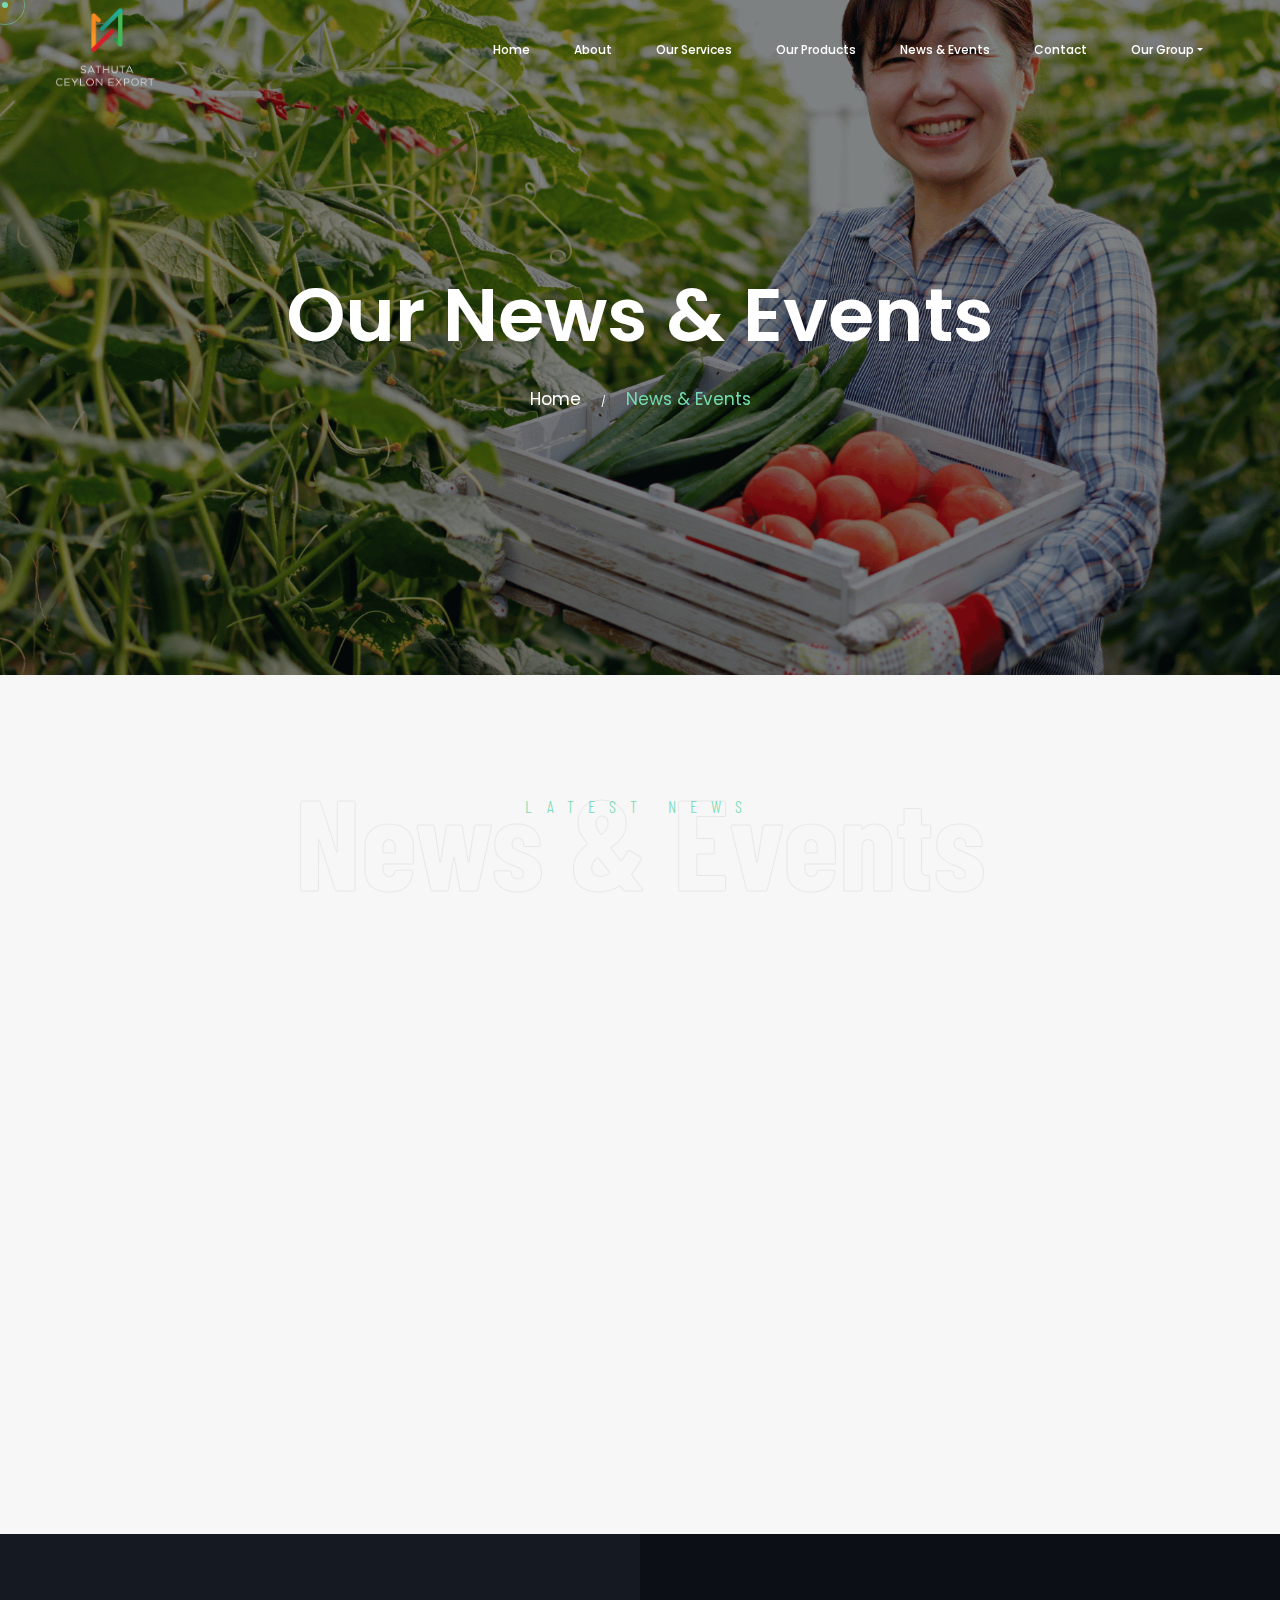
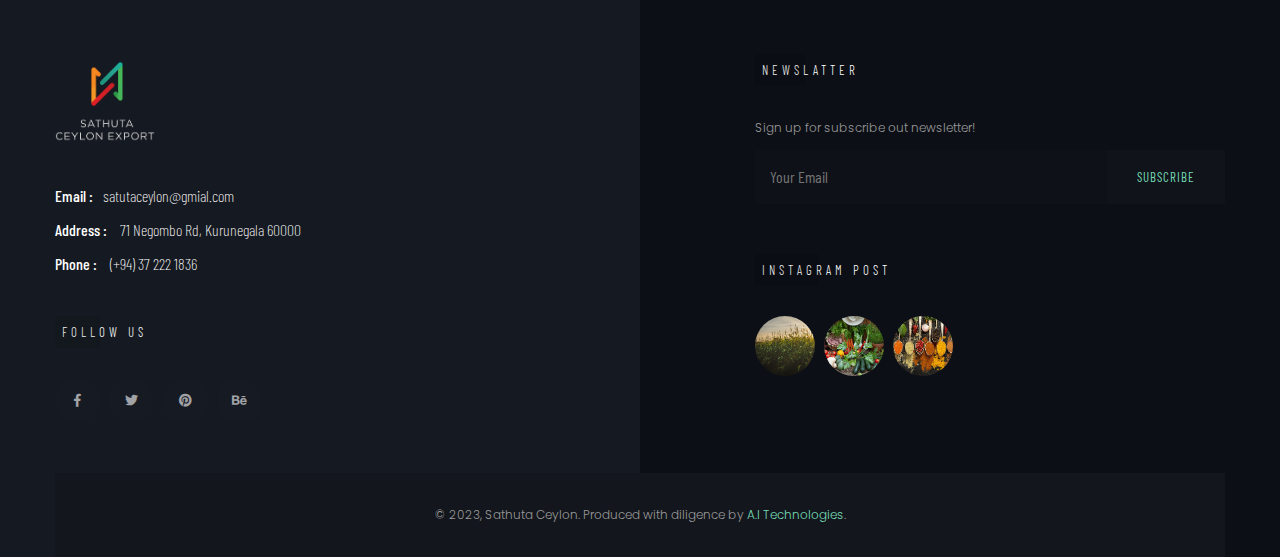
<file: blog.html>
<!DOCTYPE html>
<html lang="zxx">

<head>

    <!-- Metas -->
    <meta charset="utf-8">
    <meta http-equiv="X-UA-Compatible" content="IE=edge" />
    <meta name="viewport" content="width=device-width, initial-scale=1, maximum-scale=1" />
    <meta name="author" content="" />

    <!-- Title  -->
    <title>News & Events - Sathuta Ceylon</title>

    <!-- Favicon -->
    <link rel="shortcut icon" href="img/logo-light.png" />

    <!-- Google Fonts -->
    <link href="https://fonts.googleapis.com/css?family=Poppins:100,200,300,400,500,600,700,800,900&display=swap"
        rel="stylesheet">
    <link href="https://fonts.googleapis.com/css2?family=Barlow:wght@100;200;300;400;500;600;700;800;900&display=swap"
        rel="stylesheet">
    <link href="https://fonts.googleapis.com/css?family=Playfair+Display:400,500,600,700,800,900&display=swap"
        rel="stylesheet">
    <link href="https://fonts.googleapis.com/css2?family=Comfortaa:wght@300;400;500;600;700&display=swap"
        rel="stylesheet">
    <link href="https://fonts.googleapis.com/css2?family=Barlow+Condensed:wght@200;300;400;500;600;700&display=swap"
        rel="stylesheet">

    <!-- Plugins -->
    <link rel="stylesheet" href="css/plugins.css" />

    <!-- Core Style Css -->
    <link rel="stylesheet" href="css/style.css" />

</head>

<body>


    <!-- ==================== Start Loading ==================== -->

    <div id="preloader">
    </div>

    <!-- ==================== End Loading ==================== -->



    <!-- ==================== Start progress-scroll-button ==================== -->

    <div class="progress-wrap cursor-pointer">
        <svg class="progress-circle svg-content" width="100%" height="100%" viewBox="-1 -1 102 102">
            <path d="M50,1 a49,49 0 0,1 0,98 a49,49 0 0,1 0,-98" />
        </svg>
    </div>

    <!-- ==================== End progress-scroll-button ==================== -->



    <!-- ==================== Start cursor ==================== -->

    <div class="mouse-cursor cursor-outer"></div>
    <div class="mouse-cursor cursor-inner"></div>

    <!-- ==================== End cursor ==================== -->



   <!-- ==================== Start Navbar ==================== -->

   <nav class="navbar change navbar-expand-lg">
    <div class="container">

        <!-- Logo -->
        <a class="logo" href="#">
            <img src="img/logo-light.png" alt="logo">
        </a>

        <button class="navbar-toggler" type="button" data-toggle="collapse" data-target="#navbarSupportedContent"
            aria-controls="navbarSupportedContent" aria-expanded="false" aria-label="Toggle navigation">
            <span class="icon-bar"><i class="fas fa-bars"></i></span>
        </button>

        <!-- navbar links -->
        <div class="collapse navbar-collapse" id="navbarSupportedContent">
            <ul class="navbar-nav ml-auto">
                <li class="nav-item ">
                    <a class="nav-link "  href="index.html" role="button"
                        aria-haspopup="true" aria-expanded="false">Home</a>
                   
                </li>
                <li class="nav-item">
                    <a class="nav-link" href="about.html">About</a>
                </li>
               
                <li class="nav-item">
                    <a class="nav-link" href="services.html">Our Services</a>
                </li>
                <li class="nav-item">
                    <a class="nav-link" href="products.html">Our Products</a>
                </li>
                <li class="nav-item">
                    <a class="nav-link" href="blog.html">News & Events</a>
                </li>
                
                <li class="nav-item">
                    <a class="nav-link" href="contact.html">Contact</a>
                </li>
                <li class="nav-item dropdown">
                    <a class="nav-link dropdown-toggle" data-toggle="dropdown" href="group.html" role="button"
                        aria-haspopup="true" aria-expanded="false">Our Group</a>
                        <div class="dropdown-menu">
                            <a class="dropdown-item" href="https://sathutaindustry.lk/">Sathuta Industry</a>
                            <a class="dropdown-item" href="https://sathutaindustry.lk/">Sathuta Fertilizer</a>
                            <a class="dropdown-item" href="https://sathutaindustry.lk/">Sathuta Metal Crushes</a>
                            <a class="dropdown-item" href="https://sathutaindustry.lk/">Sathuta Transport Services</a>
                            <a class="dropdown-item" href="https://sathutaindustry.lk/">Sathuta Machinery Services</a>
                            <a class="dropdown-item" href="https://sathutaindustry.lk/">Sathuta Construction</a>
                            <a class="dropdown-item" href="https://sathutaindustry.lk/">Sathuta Motor Engineering</a>
                            <a class="dropdown-item" href="https://sathutaindustry.lk/">Sathuta Gems</a>
                            <a class="dropdown-item" href="https://sathutaindustry.lk/">Sathuta Sand Resources</a>
                        </div>
                </li>
            </ul>
            
        </div>
    </div>
</nav>

<!-- ==================== End Navbar ==================== -->
    <!-- ==================== Start Slider ==================== -->

    <header class="pages-header bg-img valign parallaxie" data-background="img/slid/carousel-8.png" data-overlay-dark="5">
        <div class="container">
            <div class="row">
                <div class="col-lg-12">
                    <div class="cont text-center">
                        <h1>Our News & Events</h1>
                        <div class="path">
                            <a href="index.html">Home</a><span>/</span><a href="products.html" class="active">News & Events</a>
                        </div>
                    </div>
                </div>
            </div>
        </div>
    </header>

    <!-- ==================== End Slider ==================== -->



    <!-- ==================== Start wrapper ==================== -->

    <div class="wrapper">


       <!-- ==================== Start Blog ==================== -->

    <section class="blog-grid section-padding sub-bg">
        <div class="container">
            <div class="sec-head custom-font text-center">
                <h6 class="wow fadeIn" data-wow-delay=".5s">Latest News</h6>
                <h3 class="wow" data-splitting>Our Blogs.</h3>
                <span class="tbg">News & Events</span>
            </div>
            <div class="row">
                <div class="col-lg-4 wow fadeInUp" data-wow-delay=".3s">
                    <div class="item bg-img" data-background="img/blog/blog-3.png">
                        <div class="cont">
                            <a href="#0" class="date custom-font">
                                <span><i>06</i> Aug 2019</span>
                            </a>
                            <div class="info custom-font">
                                <a href="#0" class="author">
                                    <span>by / Admin</span>
                                </a>
                                <a href="#0" class="tag">
                                    <span>Fertilzer</span>
                                </a>
                            </div>
                            <h6>
                                <a href="#0">Nourishing the Earth: The Impact of Premium Fertilizers on Crop Health</a>
                            </h6>
                            <div class="btn-more custom-font">
                                <a href="#0" class="simple-btn">Read More</a>
                            </div>
                        </div>
                    </div>
                </div>
                <div class="col-lg-4 wow fadeInUp" data-wow-delay=".6s">
                    <div class="item active bg-img" data-background="img/blog/blog-2.png">
                        <div class="cont">
                            <a href="#0" class="date custom-font">
                                <span><i>06</i> Aug 2019</span>
                            </a>
                            <div class="info custom-font">
                                <a href="#0" class="author">
                                    <span>by / Admin</span>
                                </a>
                                <a href="#0" class="tag">
                                    <span>Nitrogen Fertilizer</span>
                                </a>
                            </div>
                            <h6>
                                <a href="#0">The Role of Nitrogen in Plant Growth: A Comprehensive Guide.</a>
                            </h6>
                            <div class="btn-more custom-font">
                                <a href="#0" class="simple-btn">Read More</a>
                            </div>
                        </div>
                    </div>
                </div>
                <div class="col-lg-4 wow fadeInUp" data-wow-delay=".9s">
                    <div class="item bg-img" data-background="img/blog/blog-1.png">
                        <div class="cont">
                            <a href="#0" class="date custom-font">
                                <span><i>06</i> Aug 2019</span>
                            </a>
                            <div class="info custom-font">
                                <a href="#0" class="author">
                                    <span>by / Admin</span>
                                </a>
                                <a href="#0" class="tag">
                                    <span>Pesticides</span>
                                </a>
                            </div>
                            <h6>
                                <a href="#0">Choosing the Right Pesticide for Your Crop: Factors to Consider.</a>
                            </h6>
                            <div class="btn-more custom-font">
                                <a href="#0" class="simple-btn">Read More</a>
                            </div>
                        </div>
                    </div>
                </div>
            </div>
        </div>
    </section>

    <!-- ==================== End Blog ==================== -->




       <!-- ==================== Start Footer ==================== -->

    <footer class="footer-half sub-bg section-padding pb-0">
        <div class="container">
            <div class="row">
                <div class="col-lg-5">
                    <div class="cont">
                        <div class="logo">
                            <a href="#0">
                                <img src="img/logo-light.png" alt="">
                            </a>
                        </div>
                        <div class="con-info custom-font">
                            <ul>
                                <li><span>Email : </span>satutaceylon@gmial.com</li>
                                <li><span>Address : </span> 71 Negombo Rd, Kurunegala 60000
                                </li>
                                <li><span>Phone : </span> (+94) 37 222 1836</li>
                            </ul>
                        </div>
                        <div class="social-icon">
                            <h6 class="custom-font stit simple-btn">Follow Us</h6>
                            <div class="social">
                                <a href="#0" class="icon">
                                    <i class="fab fa-facebook-f"></i>
                                </a>
                                <a href="#0" class="icon">
                                    <i class="fab fa-twitter"></i>
                                </a>
                                <a href="#0" class="icon">
                                    <i class="fab fa-pinterest"></i>
                                </a>
                                <a href="#0" class="icon">
                                    <i class="fab fa-behance"></i>
                                </a>
                            </div>
                        </div>
                    </div>
                </div>
                <div class="col-lg-5 offset-lg-2">
                    <div class="subscribe mb-50">
                        <h6 class="custom-font stit simple-btn">Newslatter</h6>
                        <p>Sign up for subscribe out newsletter!</p>
                        <form>
                            <div class="form-group custom-font">
                                <input type="email" name="subscribe" placeholder="Your Email">
                                <button class="cursor-pointer">Subscribe</button>
                            </div>
                        </form>
                    </div>
                    <div class="insta">
                        <h6 class="custom-font stit simple-btn">Instagram Post</h6>
                        <div class="insta-gallary">
                            <a href="#0">
                                <img src="img/insta/insta-1.png" alt="">
                            </a>
                            <a href="#0">
                                <img src="img/insta/insta-3.png" alt="">
                            </a>
                            <a href="#0">
                                <img src="img/insta/insta-2.png" alt="">
                            </a>
                        </div>
                    </div>
                </div>
            </div>
            <div class="copyrights text-center">
                <p>© 2023, Sathuta Ceylon. Produced with diligence by <a href="#0">A.I Technologies</a>.</p>
            </div>
        </div>
    </footer>

    <!-- ==================== End Footer ==================== -->


    </div>

    <!-- ==================== End wrapper ==================== -->





    <!-- jQuery -->
    <script src="js/jquery-3.0.0.min.js"></script>
    <script src="js/jquery-migrate-3.0.0.min.js"></script>

    <!-- plugins -->
    <script src="js/plugins.js"></script>

    <!-- custom scripts -->
    <script src="js/scripts.js"></script>


</body>

</html>
</file>
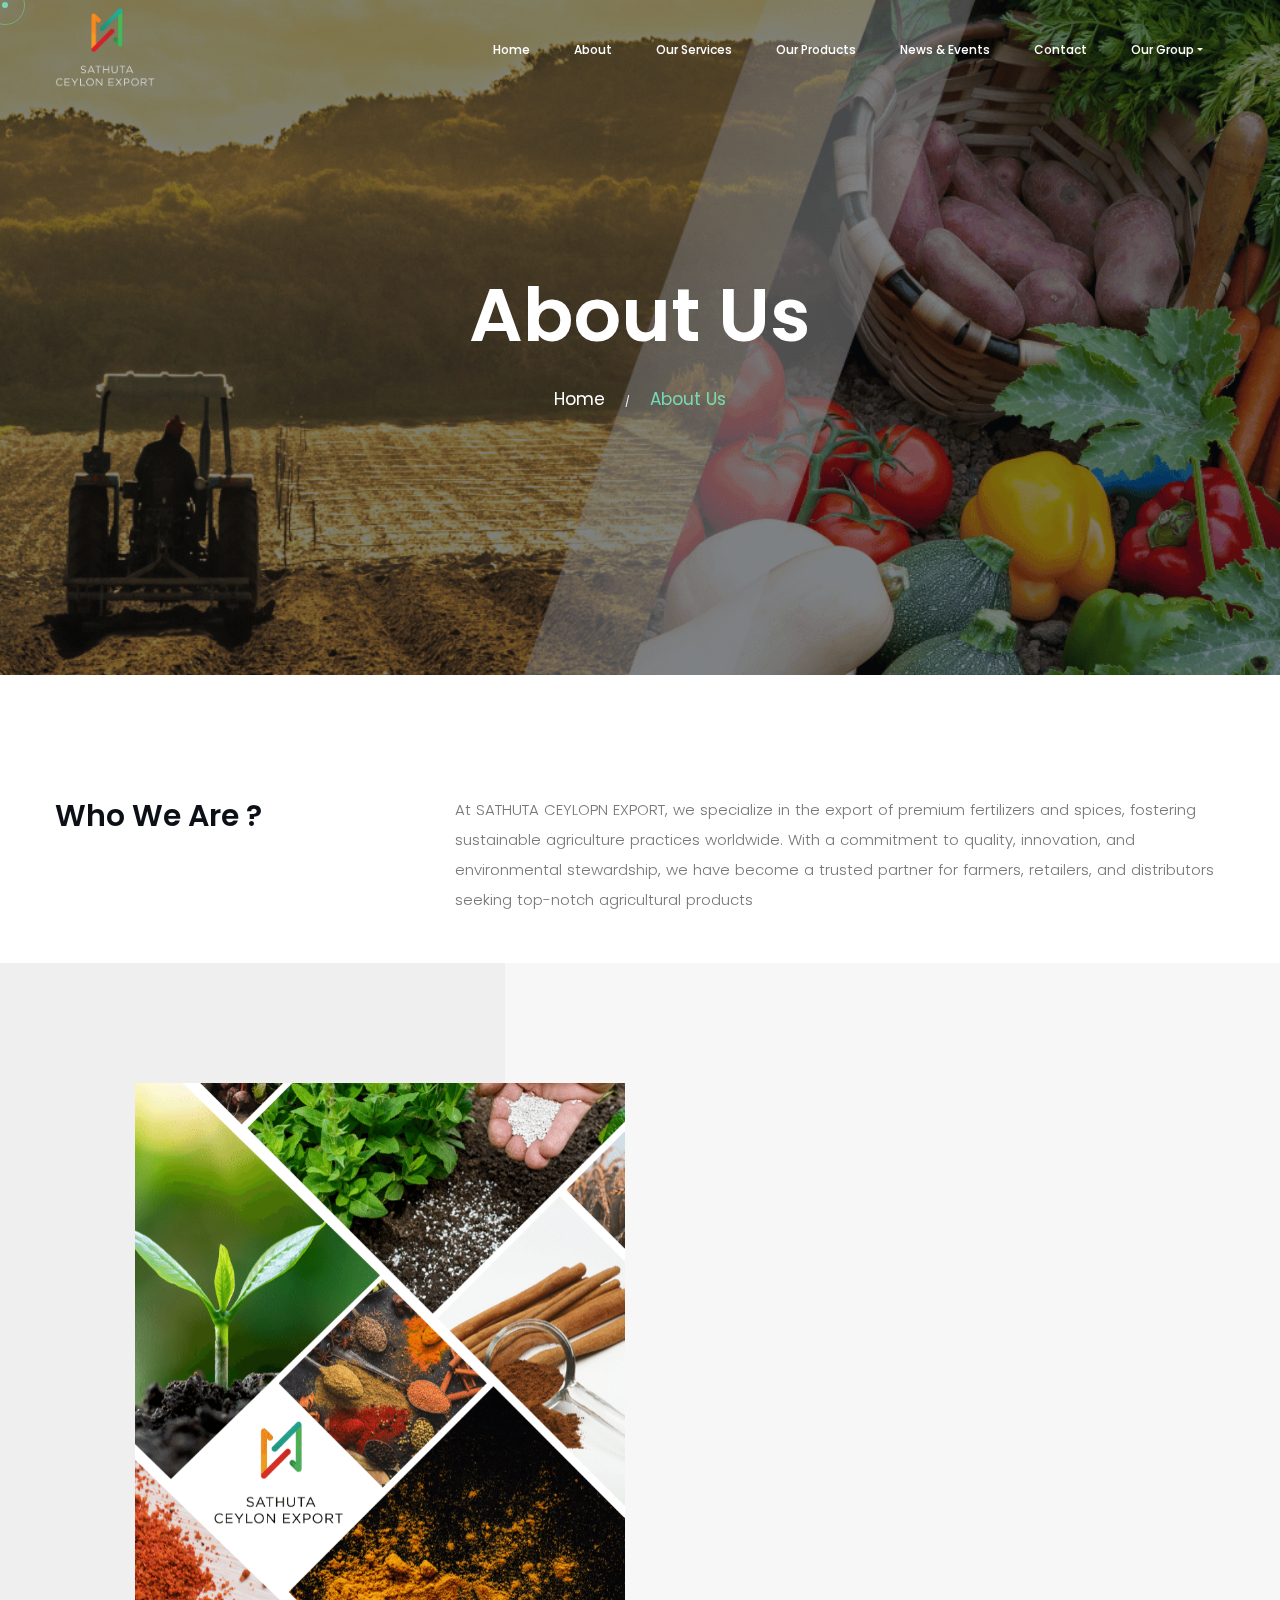
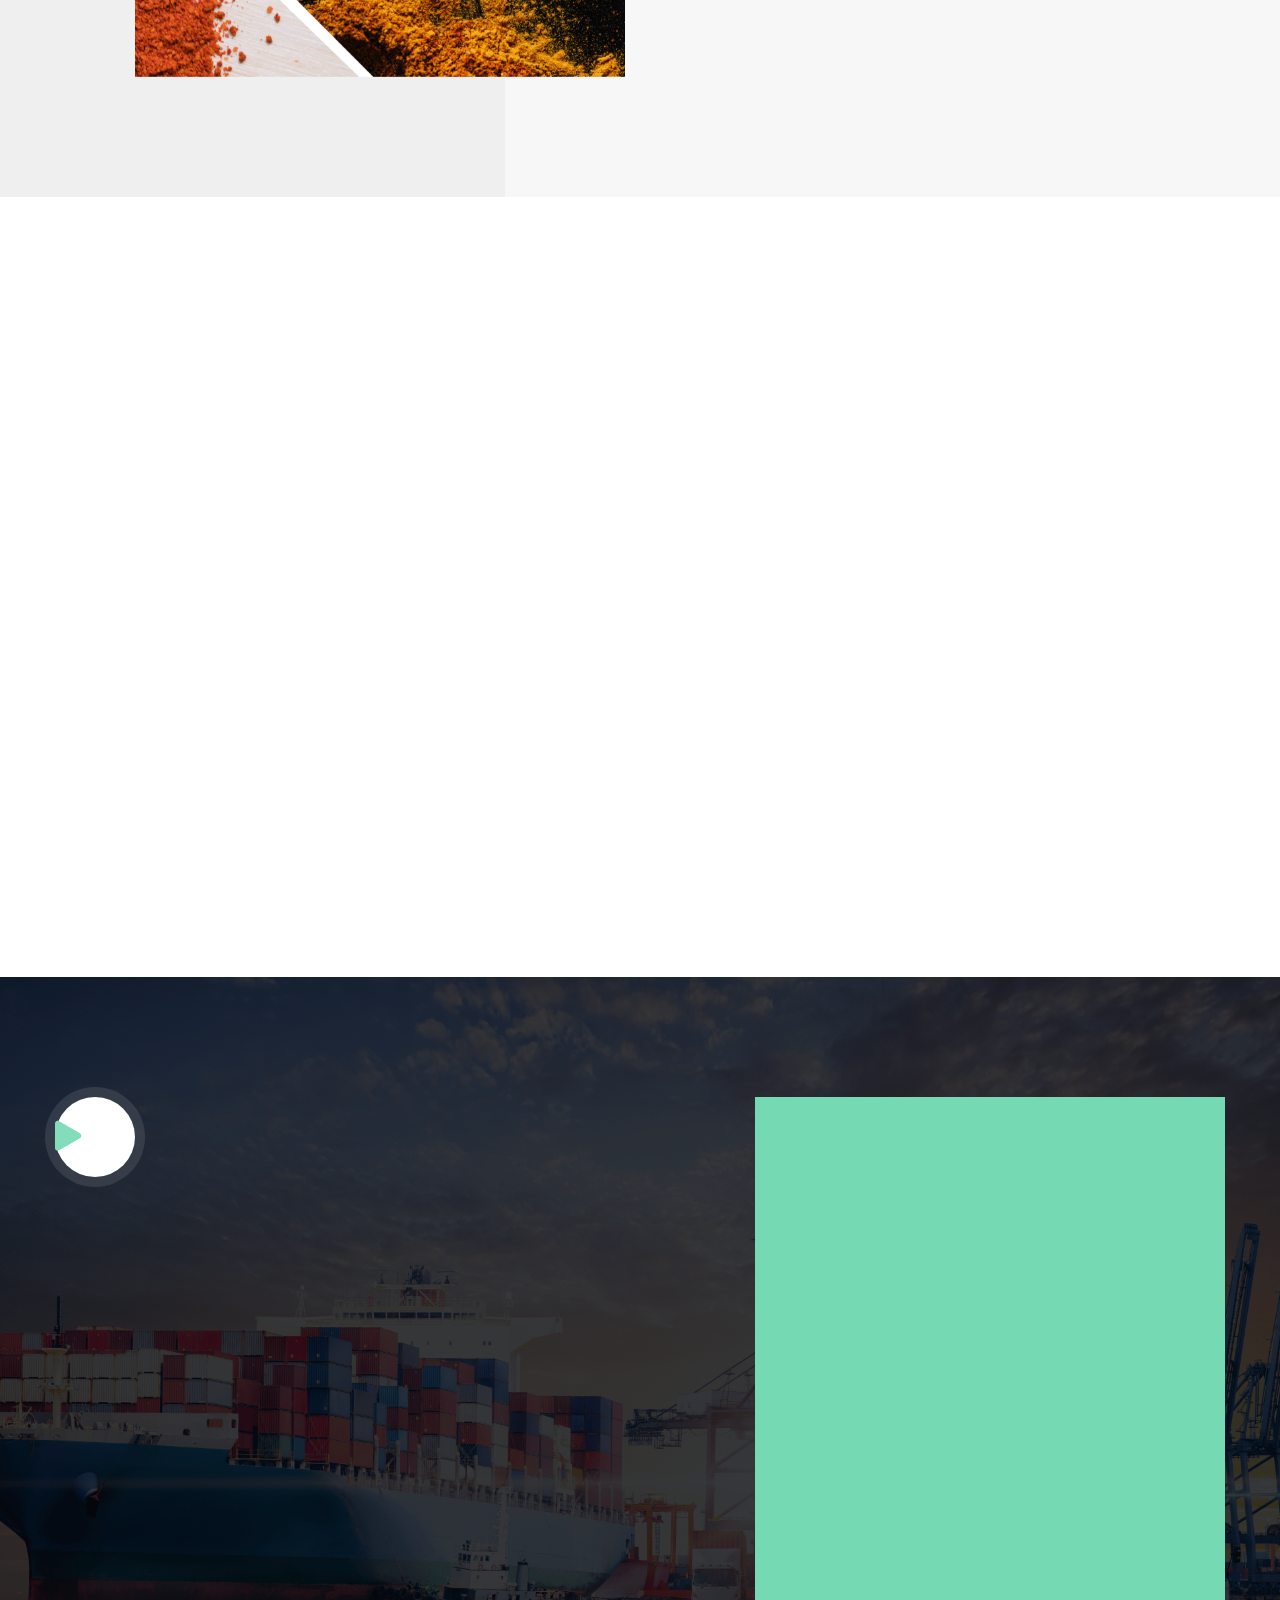
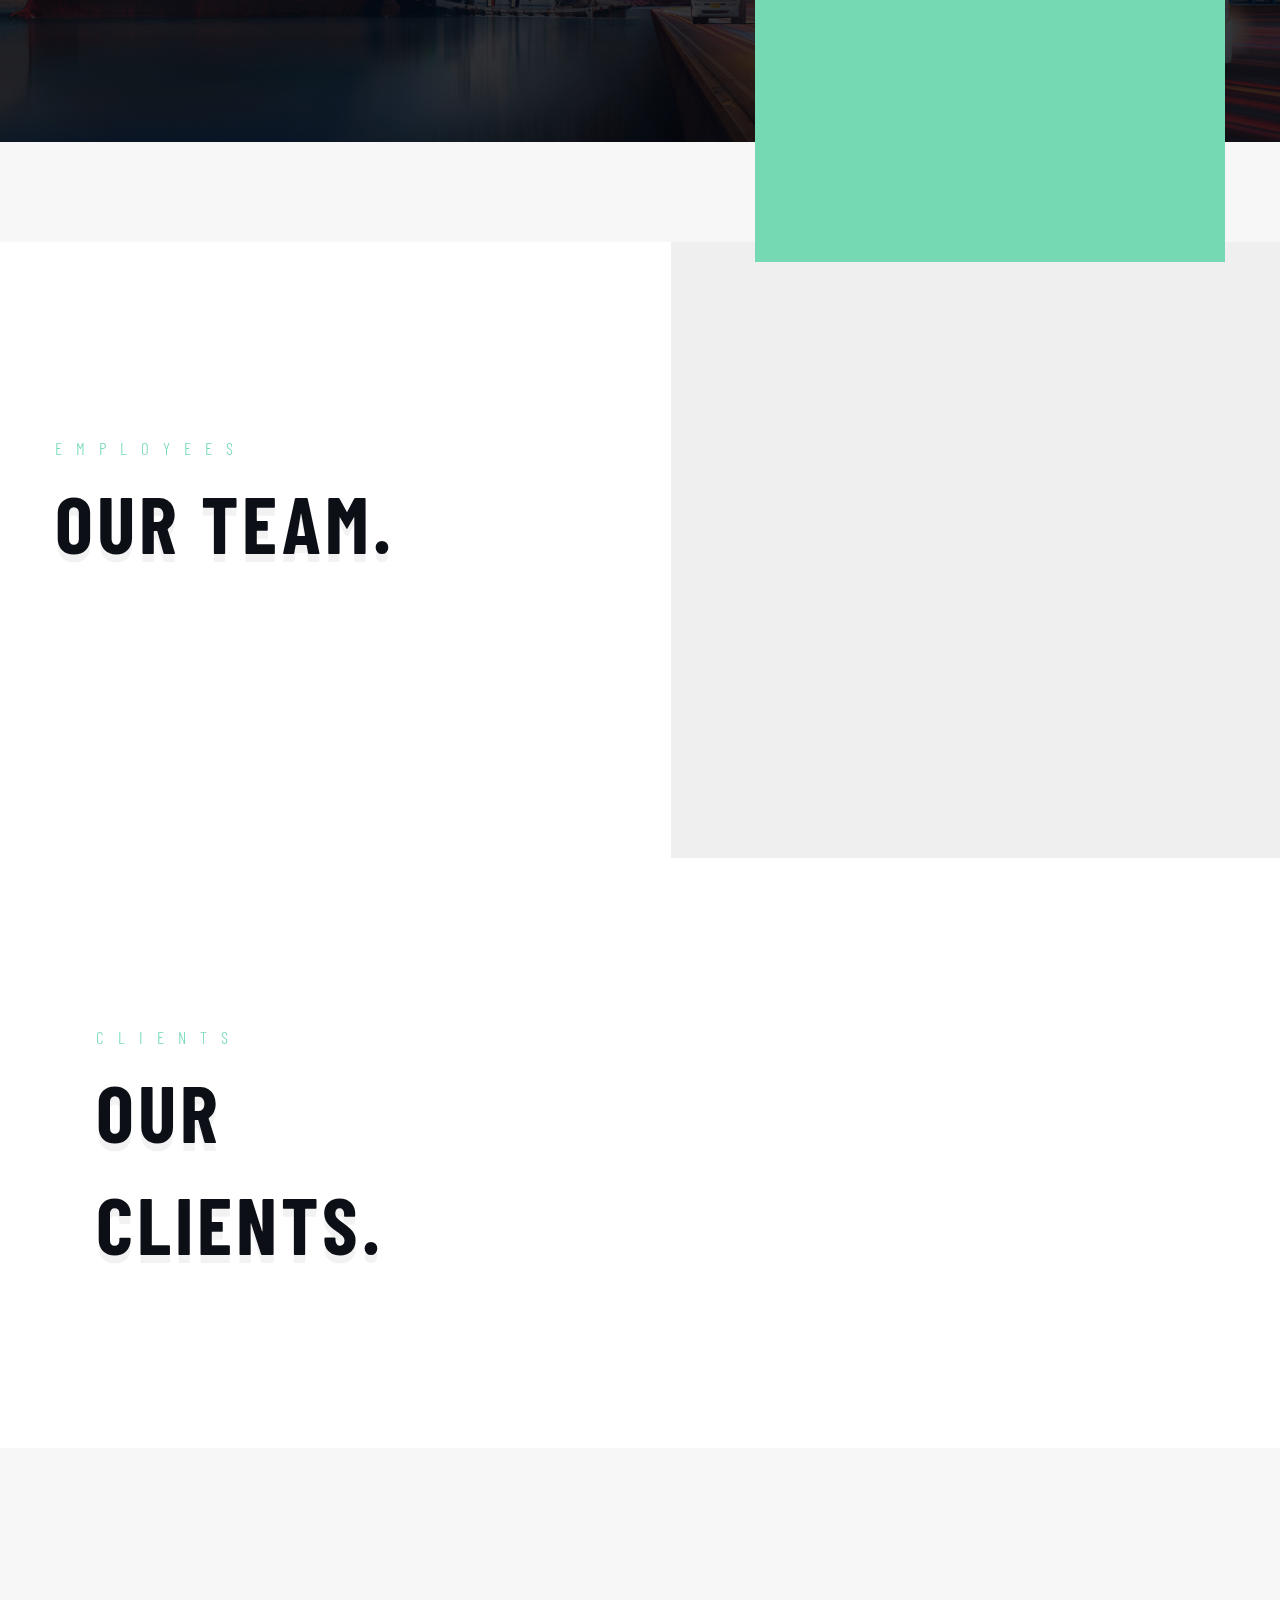
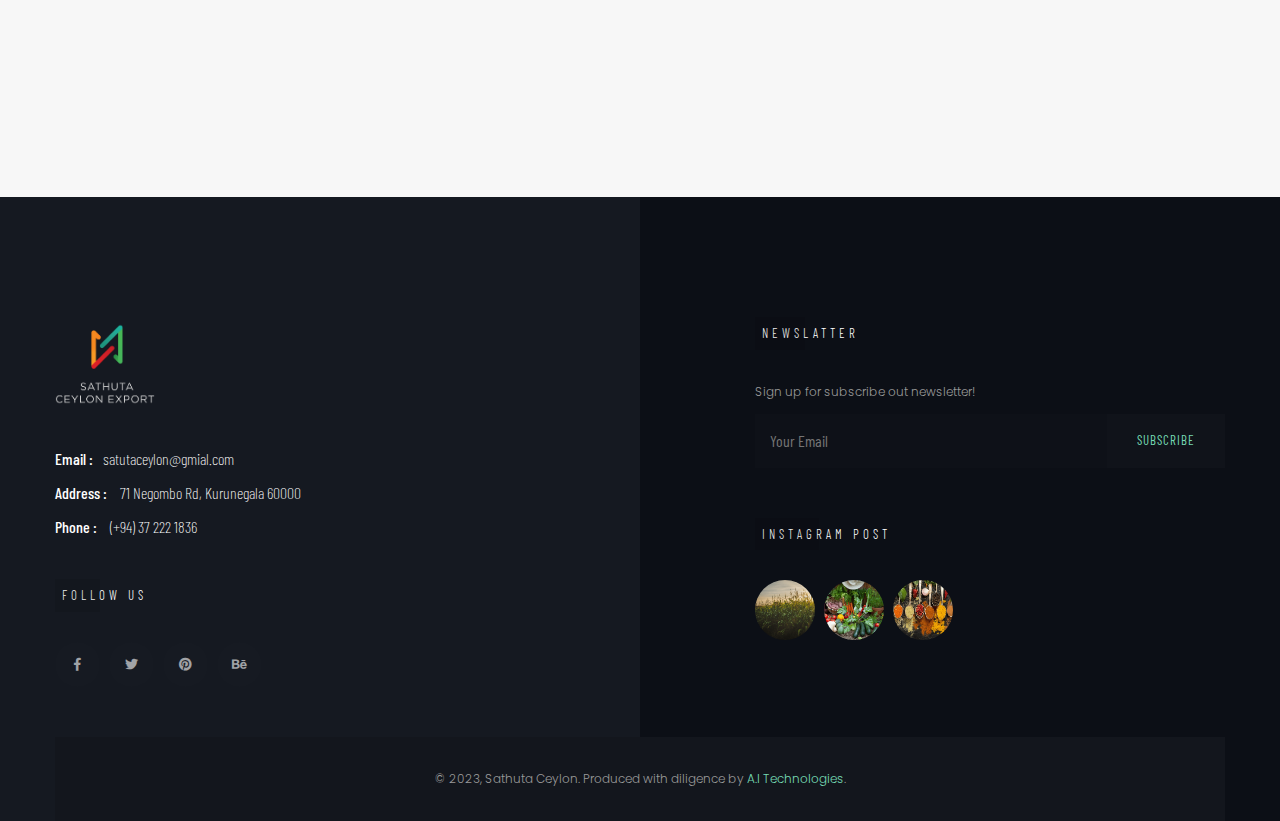
<file: group.html>
<!DOCTYPE html>
<html lang="zxx">

<head>

    <!-- Metas -->
    <meta charset="utf-8">
    <meta http-equiv="X-UA-Compatible" content="IE=edge" />
    <meta name="viewport" content="width=device-width, initial-scale=1, maximum-scale=1" />
    <meta name="author" content="" />

    <!-- Title  -->
    <title>Groups - Sathuta Ceylon</title>

    <!-- Favicon -->
    <link rel="shortcut icon" href="img/logo-light.png" />

    <!-- Google Fonts -->
    <link href="https://fonts.googleapis.com/css?family=Poppins:100,200,300,400,500,600,700,800,900&display=swap"
        rel="stylesheet">
    <link href="https://fonts.googleapis.com/css2?family=Barlow:wght@100;200;300;400;500;600;700;800;900&display=swap"
        rel="stylesheet">
    <link href="https://fonts.googleapis.com/css?family=Playfair+Display:400,500,600,700,800,900&display=swap"
        rel="stylesheet">
    <link href="https://fonts.googleapis.com/css2?family=Comfortaa:wght@300;400;500;600;700&display=swap"
        rel="stylesheet">
    <link href="https://fonts.googleapis.com/css2?family=Barlow+Condensed:wght@200;300;400;500;600;700&display=swap"
        rel="stylesheet">

    <!-- Plugins -->
    <link rel="stylesheet" href="css/plugins.css" />

    <!-- Core Style Css -->
    <link rel="stylesheet" href="css/style.css" />

</head>

<body>


    <!-- ==================== Start Loading ==================== -->

    <div id="preloader">
    </div>

    <!-- ==================== End Loading ==================== -->



    <!-- ==================== Start progress-scroll-button ==================== -->

    <div class="progress-wrap cursor-pointer">
        <svg class="progress-circle svg-content" width="100%" height="100%" viewBox="-1 -1 102 102">
            <path d="M50,1 a49,49 0 0,1 0,98 a49,49 0 0,1 0,-98" />
        </svg>
    </div>

    <!-- ==================== End progress-scroll-button ==================== -->



    <!-- ==================== Start cursor ==================== -->

    <div class="mouse-cursor cursor-outer"></div>
    <div class="mouse-cursor cursor-inner"></div>

    <!-- ==================== End cursor ==================== -->



    <!-- ==================== Start Navbar ==================== -->

    <nav class="navbar change navbar-expand-lg">
        <div class="container">

            <!-- Logo -->
            <a class="logo" href="#">
                <img src="img/logo-light.png" alt="logo">
            </a>

            <button class="navbar-toggler" type="button" data-toggle="collapse" data-target="#navbarSupportedContent"
                aria-controls="navbarSupportedContent" aria-expanded="false" aria-label="Toggle navigation">
                <span class="icon-bar"><i class="fas fa-bars"></i></span>
            </button>

            <!-- navbar links -->
            <div class="collapse navbar-collapse" id="navbarSupportedContent">
                <ul class="navbar-nav ml-auto">
                    <li class="nav-item ">
                        <a class="nav-link "  href="index.html" role="button"
                            aria-haspopup="true" aria-expanded="false">Home</a>
                       
                    </li>
                    <li class="nav-item">
                        <a class="nav-link" href="about.html">About</a>
                    </li>
                   
                    <li class="nav-item">
                        <a class="nav-link" href="services.html">Our Services</a>
                    </li>
                    <li class="nav-item">
                        <a class="nav-link" href="products.html">Our Products</a>
                    </li>
                    <li class="nav-item">
                        <a class="nav-link" href="blog.html">News & Events</a>
                    </li>
                    
                    <li class="nav-item">
                        <a class="nav-link" href="contact.html">Contact</a>
                    </li>
                    <li class="nav-item dropdown">
                        <a class="nav-link dropdown-toggle" data-toggle="dropdown" href="group.html" role="button"
                            aria-haspopup="true" aria-expanded="false">Our Group</a>
                            <div class="dropdown-menu">
                                <a class="dropdown-item" href="https://sathutaindustry.lk/">Sathuta Industry</a>
                                <a class="dropdown-item" href="https://sathutaindustry.lk/">Sathuta Fertilizer</a>
                                <a class="dropdown-item" href="https://sathutaindustry.lk/">Sathuta Metal Crushes</a>
                                <a class="dropdown-item" href="https://sathutaindustry.lk/">Sathuta Transport Services</a>
                                <a class="dropdown-item" href="https://sathutaindustry.lk/">Sathuta Machinery Services</a>
                                <a class="dropdown-item" href="https://sathutaindustry.lk/">Sathuta Construction</a>
                                <a class="dropdown-item" href="https://sathutaindustry.lk/">Sathuta Motor Engineering</a>
                                <a class="dropdown-item" href="https://sathutaindustry.lk/">Sathuta Gems</a>
                                <a class="dropdown-item" href="https://sathutaindustry.lk/">Sathuta Sand Resources</a>
                            </div>
                    </li>
                </ul>
                
            </div>
        </div>
    </nav>

    <!-- ==================== End Navbar ==================== -->



    <!-- ==================== Start Slider ==================== -->

    <header class="pages-header bg-img valign parallaxie" data-background="img/slid/carousel-5.png" data-overlay-dark="5">
        <div class="container">
            <div class="row">
                <div class="col-lg-12">
                    <div class="cont text-center">
                        <h1>About Us</h1>
                        <div class="path">
                            <a href="#0">Home</a><span>/</span><a href="#0" class="active">About Us</a>
                        </div>
                    </div>
                </div>
            </div>
        </div>
    </header>

    <!-- ==================== End Slider ==================== -->



    <!-- ==================== Start Intro ==================== -->

    <section class="intro-section section-padding pb-0">
        <div class="container">
            <div class="row">
                <div class="col-lg-3 col-md-4">
                    <div class="htit sm-mb30">
                        <h4>Who We Are ?</h4>
                    </div>
                </div>
                <div class="col-lg-8 offset-lg-1 col-md-8">
                    <div class="text">
                        <p class="wow txt" data-splitting>At SATHUTA CEYLOPN EXPORT, we specialize in the export of premium fertilizers and spices, fostering sustainable agriculture practices worldwide. With a commitment to quality, innovation, 
                            and environmental stewardship, we have become a trusted partner for farmers, retailers, and distributors seeking top-notch agricultural products</p>
                    </div>
                </div>
            </div>
        </div>
    </section>

    <!-- ==================== End Intro ==================== -->
        <br><br>

      <!-- ==================== Start Minimal-Area ==================== -->

      <section class="min-area sub-bg">
        <div class="container">
            <div class="row">
                <div class="col-lg-6">
                    <div class="img">
                        <img class="thumparallax-down" src="img/about-img.png" alt="">
                    </div>
                </div>
                <div class="col-lg-6 valign">
                    <div class="content">
                        <h4 class="wow custom-font" data-splitting>About us.</h4>
                        <p class="wow txt" data-splitting>we specialize in the export of premium fertilizers and spices, fostering sustainable agriculture practices worldwide.
                        </p>
                        <ul class="feat">
                            <li class="wow fadeInUp" data-wow-delay=".2s">
                                <h6><span>1</span> Our Mission</h6>
                                <p>luctus massa ipsum at tempus eleifend congue lectus bibendum</p>
                            </li>
                            <li class="wow fadeInUp" data-wow-delay=".4s">
                                <h6><span>2</span> Our Goals</h6>
                                <p>luctus massa ipsum at tempus eleifend congue lectus bibendum</p>
                            </li>
                            <li class="wow fadeInUp" data-wow-delay=".6s">
                                <h6><span>3</span> Why Us? </h6>
                                <p>luctus massa ipsum at tempus eleifend congue lectus bibendum</p>
                            </li>
                        </ul>
                    </div>
                </div>
            </div>
        </div>
    </section>

    <!-- ==================== End Minimal-Area ==================== -->



    <!-- ==================== Start Services ==================== -->

    <section class="services section-padding">
        <div class="container">
            <div class="row">
                <div class="col-lg-4">
                    <div class="item md-mb50 wow fadeInUp" data-wow-delay=".3s">
                        <span class="icon pe-7s-gleam"></span>
                        <h6>Our Expertise</h6>
                        <p>With years of experience, we excel in sourcing the finest fertilizers and spices, ensuring they meet the highest international standards. 
                            Our comprehensive services encompass everything from product customization and packaging to efficient logistics and timely delivery.</p>
                    </div>
                </div>
                <div class="col-lg-4">
                    <div class="item md-mb50 wow fadeInUp" data-wow-delay=".5s">
                        <span class="icon pe-7s-phone"></span>
                        <h6>Global Reach</h6>
                        <p>Operating on a global scale, SATHUTA CEYLON EXPORT proudly serves clients across continents, contributing to the growth and success of agricultural communities.
                             Our distribution network spans diverse markets, allowing us to deliver the essence of nature to tables around the world.</p>
                    </div>
                </div>
                <div class="col-lg-4">
                    <div class="item wow fadeInUp" data-wow-delay=".7s">
                        <span class="icon pe-7s-magic-wand"></span>
                        <h6>Sustainability Focus</h6>
                        <p>We prioritize sustainable practices in every aspect of our operation. From eco-friendly packaging solutions to supporting farmers with responsible cultivation methods,
                            SATHUTA CEYLON EXPORT is dedicated to making a positive impact on the environment and the communities we serve.</p>
                    </div>
                </div>
            </div>
        </div>
    </section>

    <!-- ==================== End Services ==================== -->



   <!-- ==================== Start block-sec-1 ==================== -->

   <section class="block-sec">
    <div class="background bg-img section-padding pb-0" data-background="img/slid/carousel-4.png" data-overlay-dark="8">
        <div class="container">
            <div class="row">
                <div class="col-lg-6">
                    <div class="vid-area">
                        <div class="vid-icon">
                            <a class="vid" href="#">
                                <div class="vid-butn">
                                    <span class="icon">
                                        <i class="fas fa-play"></i>
                                    </span>
                                </div>
                            </a>
                        </div>

                        <div class="cont">
                            <h3 class="wow" data-splitting>We provide the best Fertilzer and Spices with best Export Services.</h3>
                        </div>
                    </div>
                </div>
                <div class="col-lg-5 offset-lg-1">
                    <div class="testim-box">
                        <div class="head-box">
                            <h6 class="wow fadeIn" data-wow-delay=".5s">UNIQUE</h6>
                            <h4 class="wow fadeInLeft" data-wow-delay=".5s">Why We are different ?</h4>
                        </div>
                        <div class="slic-item wow fadeInUp" data-wow-delay=".5s">
                            <div class="item">
                                <img src="img/portfolio/curs/ps-1.png" alt="">
                                <div class="info">
                                    <div class="img">
                                        <div class="img-box">
                                          
                                        </div>
                                    </div>
                           
                                    <span class="author-details" style="color: black;">Best Fertilizer for extraordinary harvest.</span>
                                    
                                </div>
                            </div>
                            <div class="item">
                                <img src="img/portfolio/curs/ps-2.png" alt="">
                                <div class="info">
                                    <div class="img">
                                        <div class="img-box">
                                        
                                        </div>
                                    </div>
                                    <span class="author-details" style="color: black;">Best Spices from Ceylon.</span>
                                </div>
                            </div>
                            <div class="item">
                                <img src="img/portfolio/curs/ps-3.png" alt="">
                                <div class="info">
                                    <div class="img">
                                        <div class="img-box">
                                          
                                        </div>
                                    </div>
                                    <span class="author-details" style="color: black;">Durable packaging</span>
                                </div>
                            </div>
                        </div>
                    </div>
                </div>
            </div>
        </div>
    </div>
</section>

<!-- ==================== End block-sec-1 ==================== -->

    <!-- ==================== Start Skills Circle ==================== -->

    <section class="skills-circle sub-bg pt-50 pb-50">
        <div class="container">
            
            <!-- <div class="row">
                <div class="col-lg-7">
                    <div class="">
                        <div class="row">
                            <div class="col-md-6">
                                <div class="item wow fadeInLeft" data-wow-delay=".6">
                                    <div class="skill" data-value="0.9">
                                        <span class="custom-font">90%</span>
                                    </div>
                                    <div class="cont">
                                        <span>Project</span>
                                        <h6>Consulting</h6>
                                    </div>
                                </div>
                            </div>
                            <div class="col-md-6">
                                <div class="item wow fadeInLeft" data-wow-delay=".3">
                                    <div class="skill" data-value="0.75">
                                        <span class="custom-font">75%</span>
                                    </div>
                                    <div class="cont">
                                        <span>App</span>
                                        <h6>Development</h6>
                                    </div>
                                </div>
                            </div>
                        </div>
                    </div>
                </div>
            </div>
             -->
        </div>
    </section>   

    <!-- ==================== End Skills Circle ==================== -->



    <!-- ==================== Start Team ==================== -->

    <section class="team section-padding">
        <div class="container">
            <div class="row">
                <div class="col-lg-4 valign">
                    <div class="full-width">
                        <div class="sec-head custom-font mb-0">
                            <h6>Employees</h6>
                            <h3>Our Team.</h3>
                        </div>
                        <div class="navs mt-30 wow fadeInUp" data-wow-delay=".3s">
                            <span class="prev cursor-pointer">
                                <i class="fas fa-chevron-left"></i>
                            </span>
                            <span class="next cursor-pointer">
                                <i class="fas fa-chevron-right"></i>
                            </span>
                        </div>
                    </div>
                </div>
                <div class="col-lg-8">
                    <div class="team-container">
                        <div class="item wow fadeInUp" data-wow-delay=".3s">
                            <div class="img wow imago">
                                <img src="img/team/team-3.png" alt="">
                            </div>
                            <div class="info">
                                <h5>Hasib sharif</h5>
                                <span>General Manager</span>
                                <div class="social">
                                    <a href="#0"><i class="fab fa-facebook-f"></i></a>
                                    <a href="#0"><i class="fab fa-twitter"></i></a>
                                    <a href="#0"><i class="fab fa-behance"></i></a>
                                    <a href="#0"><i class="fab fa-linkedin-in"></i></a>
                                </div>
                            </div>
                        </div>
                        <div class="item wow fadeInUp" data-wow-delay=".3s">
                            <div class="img wow imago">
                                <img src="img/team/team-2.png" alt="">
                            </div>
                            <div class="info">
                                <h5>Jonson Leo</h5>
                                <span>Founder</span>
                                <div class="social">
                                    <a href="#0"><i class="fab fa-facebook-f"></i></a>
                                    <a href="#0"><i class="fab fa-twitter"></i></a>
                                    <a href="#0"><i class="fab fa-behance"></i></a>
                                    <a href="#0"><i class="fab fa-linkedin-in"></i></a>
                                </div>
                            </div>
                        </div>
                        <div class="item wow fadeInUp" data-wow-delay=".3s">
                            <div class="img wow imago">
                                <img src="img/team/team-1.png" alt="">
                            </div>
                            <div class="info">
                                <h5>Leio Man</h5>
                                <span>Founder</span>
                                <div class="social">
                                    <a href="#0"><i class="fab fa-facebook-f"></i></a>
                                    <a href="#0"><i class="fab fa-twitter"></i></a>
                                    <a href="#0"><i class="fab fa-behance"></i></a>
                                    <a href="#0"><i class="fab fa-linkedin-in"></i></a>
                                </div>
                            </div>
                        </div>
                        <div class="item wow fadeInUp" data-wow-delay=".3s">
                            <div class="img wow imago">
                                <img src="img/team/team-4.png" alt="">
                            </div>
                            <div class="info">
                                <h5>Robert Front</h5>
                                <span>CEO Founder</span>
                                <div class="social">
                                    <a href="#0"><i class="fab fa-facebook-f"></i></a>
                                    <a href="#0"><i class="fab fa-twitter"></i></a>
                                    <a href="#0"><i class="fab fa-behance"></i></a>
                                    <a href="#0"><i class="fab fa-linkedin-in"></i></a>
                                </div>
                            </div>
                        </div>
                        <div class="item wow fadeInUp" data-wow-delay=".3s">
                            <div class="img wow imago">
                                <img src="img/team/team-5.png" alt="">
                            </div>
                            <div class="info">
                                <h5>Legender Mao</h5>
                                <span>3D Visualization</span>
                                <div class="social">
                                    <a href="#0"><i class="fab fa-facebook-f"></i></a>
                                    <a href="#0"><i class="fab fa-twitter"></i></a>
                                    <a href="#0"><i class="fab fa-behance"></i></a>
                                    <a href="#0"><i class="fab fa-linkedin-in"></i></a>
                                </div>
                            </div>
                        </div>
                        <div class="item wow fadeInUp" data-wow-delay=".3s">
                            <div class="img wow imago">
                                <img src="img/team/team-6.png" alt="">
                            </div>
                            <div class="info">
                                <h5>Matt Huk</h5>
                                <span>3D Visualization</span>
                                <div class="social">
                                    <a href="#0"><i class="fab fa-facebook-f"></i></a>
                                    <a href="#0"><i class="fab fa-twitter"></i></a>
                                    <a href="#0"><i class="fab fa-behance"></i></a>
                                    <a href="#0"><i class="fab fa-linkedin-in"></i></a>
                                </div>
                            </div>
                        </div>
                    </div>
                </div>
            </div>
        </div>
    </section>

    <!-- ==================== End Team ==================== -->



  



    <!-- ==================== Start clients Brands ==================== -->

    <section class="clients section-padding">
        <div class="container">
            <div class="row">
                <div class="col-lg-4 valign">
                    <div class="sec-head custom-font mb-0">
                        <h6>Clients</h6>
                        <h3>Our <br> Clients.</h3>
                    </div>
                </div>
                <div class="col-lg-8">
                    <div>
                        <div class="row bord">
                            <div class="col-md-3 col-6 brands">
                                <div class="item wow fadeIn" data-wow-delay=".3s">
                                    <div class="img">
                                        <img src="img/clients/brands/1.png" alt="">
                                        <a href="#0" class="link" data-splitting>www.example.com</a>
                                    </div>
                                </div>
                            </div>
                            <div class="col-md-3 col-6 brands">
                                <div class="item wow fadeIn" data-wow-delay=".6s">
                                    <div class="img">
                                        <img src="img/clients/brands/2.png" alt="">
                                        <a href="#0" class="link" data-splitting>www.example.com</a>
                                    </div>
                                </div>
                            </div>
                            <div class="col-md-3 col-6 brands">
                                <div class="item wow fadeIn" data-wow-delay=".8s">
                                    <div class="img">
                                        <img src="img/clients/brands/3.png" alt="">
                                        <a href="#0" class="link" data-splitting>www.example.com</a>
                                    </div>
                                </div>
                            </div>
                            <div class="col-md-3 col-6 brands">
                                <div class="item wow fadeIn" data-wow-delay=".3s">
                                    <div class="img">
                                        <img src="img/clients/brands/4.png" alt="">
                                        <a href="#0" class="link" data-splitting>www.example.com</a>
                                    </div>
                                </div>
                            </div>
                        </div>
                        <div class="row">
                            <div class="col-md-3 col-6 brands">
                                <div class="item wow fadeIn" data-wow-delay=".4s">
                                    <div class="img">
                                        <img src="img/clients/brands/5.png" alt="">
                                        <a href="#0" class="link" data-splitting>www.example.com</a>
                                    </div>
                                </div>
                            </div>
                            <div class="col-md-3 col-6 brands">
                                <div class="item wow fadeIn" data-wow-delay=".7s">
                                    <div class="img">
                                        <img src="img/clients/brands/6.png" alt="">
                                        <a href="#0" class="link" data-splitting>www.example.com</a>
                                    </div>
                                </div>
                            </div>
                            <div class="col-md-3 col-6 brands">
                                <div class="item wow fadeIn" data-wow-delay=".5s">
                                    <div class="img">
                                        <img src="img/clients/brands/7.png" alt="">
                                        <a href="#0" class="link" data-splitting>www.example.com</a>
                                    </div>
                                </div>
                            </div>
                            <div class="col-md-3 col-6 brands">
                                <div class="item wow fadeIn" data-wow-delay=".3s">
                                    <div class="img">
                                        <img src="img/clients/brands/8.png" alt="">
                                        <a href="#0" class="link" data-splitting>www.example.com</a>
                                    </div>
                                </div>
                            </div>
                        </div>
                    </div>
                </div>
            </div>
        </div>
    </section>

    <!-- ==================== End clients Brands ==================== -->



    <!-- ==================== Start call-to-action ==================== -->

    <section class="call-action section-padding sub-bg bg-img" data-background="img/pattern.png">
        <div class="container">
            <div class="row">
                <div class="col-md-8 col-lg-9">
                    <div class="content sm-mb30">
                        <h6 class="wow" data-splitting>Let’s Talk</h6>
                        <h2 class="wow custom-font" data-splitting>about your <b>next project</b>.</h2>
                    </div>
                </div>

                <div class="col-md-4 col-lg-3 valign">
                    <a href="contact.html" class="btn-curve btn-blc wow fadeInUp" data-wow-delay=".5s"><span>Get In
                            Touch</span></a>
                </div>

            </div>
        </div>
    </section>

    <!-- ==================== End call-to-action ==================== -->



   <!-- ==================== Start Footer ==================== -->

   <footer class="footer-half sub-bg section-padding pb-0">
    <div class="container">
        <div class="row">
            <div class="col-lg-5">
                <div class="cont">
                    <div class="logo">
                        <a href="#0">
                            <img src="img/logo-light.png" alt="">
                        </a>
                    </div>
                    <div class="con-info custom-font">
                        <ul>
                            <li><span>Email : </span>satutaceylon@gmial.com</li>
                            <li><span>Address : </span> 71 Negombo Rd, Kurunegala 60000
                            </li>
                            <li><span>Phone : </span> (+94) 37 222 1836</li>
                        </ul>
                    </div>
                    <div class="social-icon">
                        <h6 class="custom-font stit simple-btn">Follow Us</h6>
                        <div class="social">
                            <a href="#0" class="icon">
                                <i class="fab fa-facebook-f"></i>
                            </a>
                            <a href="#0" class="icon">
                                <i class="fab fa-twitter"></i>
                            </a>
                            <a href="#0" class="icon">
                                <i class="fab fa-pinterest"></i>
                            </a>
                            <a href="#0" class="icon">
                                <i class="fab fa-behance"></i>
                            </a>
                        </div>
                    </div>
                </div>
            </div>
            <div class="col-lg-5 offset-lg-2">
                <div class="subscribe mb-50">
                    <h6 class="custom-font stit simple-btn">Newslatter</h6>
                    <p>Sign up for subscribe out newsletter!</p>
                    <form>
                        <div class="form-group custom-font">
                            <input type="email" name="subscribe" placeholder="Your Email">
                            <button class="cursor-pointer">Subscribe</button>
                        </div>
                    </form>
                </div>
                <div class="insta">
                    <h6 class="custom-font stit simple-btn">Instagram Post</h6>
                    <div class="insta-gallary">
                        <a href="#0">
                            <img src="img/insta/insta-1.png" alt="">
                        </a>
                        <a href="#0">
                            <img src="img/insta/insta-3.png" alt="">
                        </a>
                        <a href="#0">
                            <img src="img/insta/insta-2.png" alt="">
                        </a>
                    </div>
                </div>
            </div>
        </div>
        <div class="copyrights text-center">
            <p>© 2023, Sathuta Ceylon. Produced with diligence by <a href="#0">A.I Technologies</a>.</p>
        </div>
    </div>
</footer>

<!-- ==================== End Footer ==================== -->






    <!-- jQuery -->
    <script src="js/jquery-3.0.0.min.js"></script>
    <script src="js/jquery-migrate-3.0.0.min.js"></script>

    <!-- plugins -->
    <script src="js/plugins.js"></script>

    <!-- custom scripts -->
    <script src="js/scripts.js"></script>

</body>

</html>
</file>
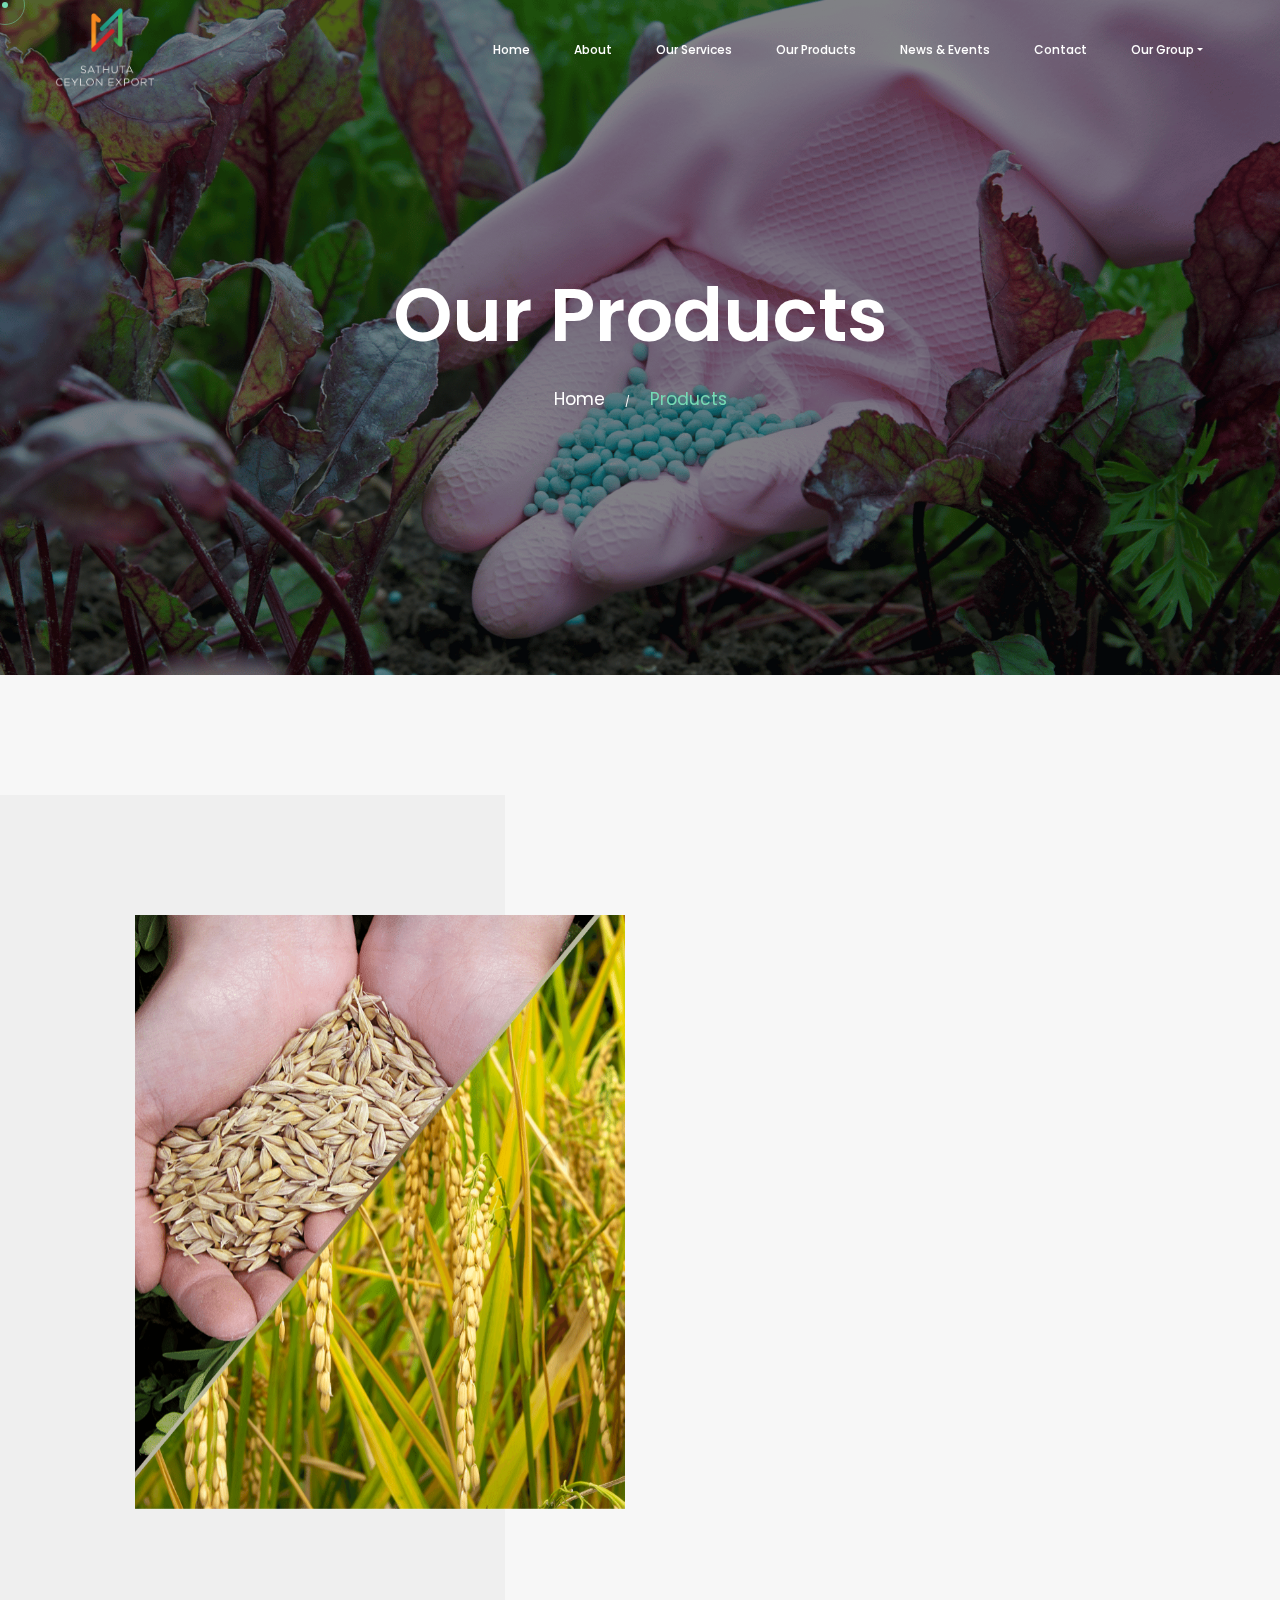
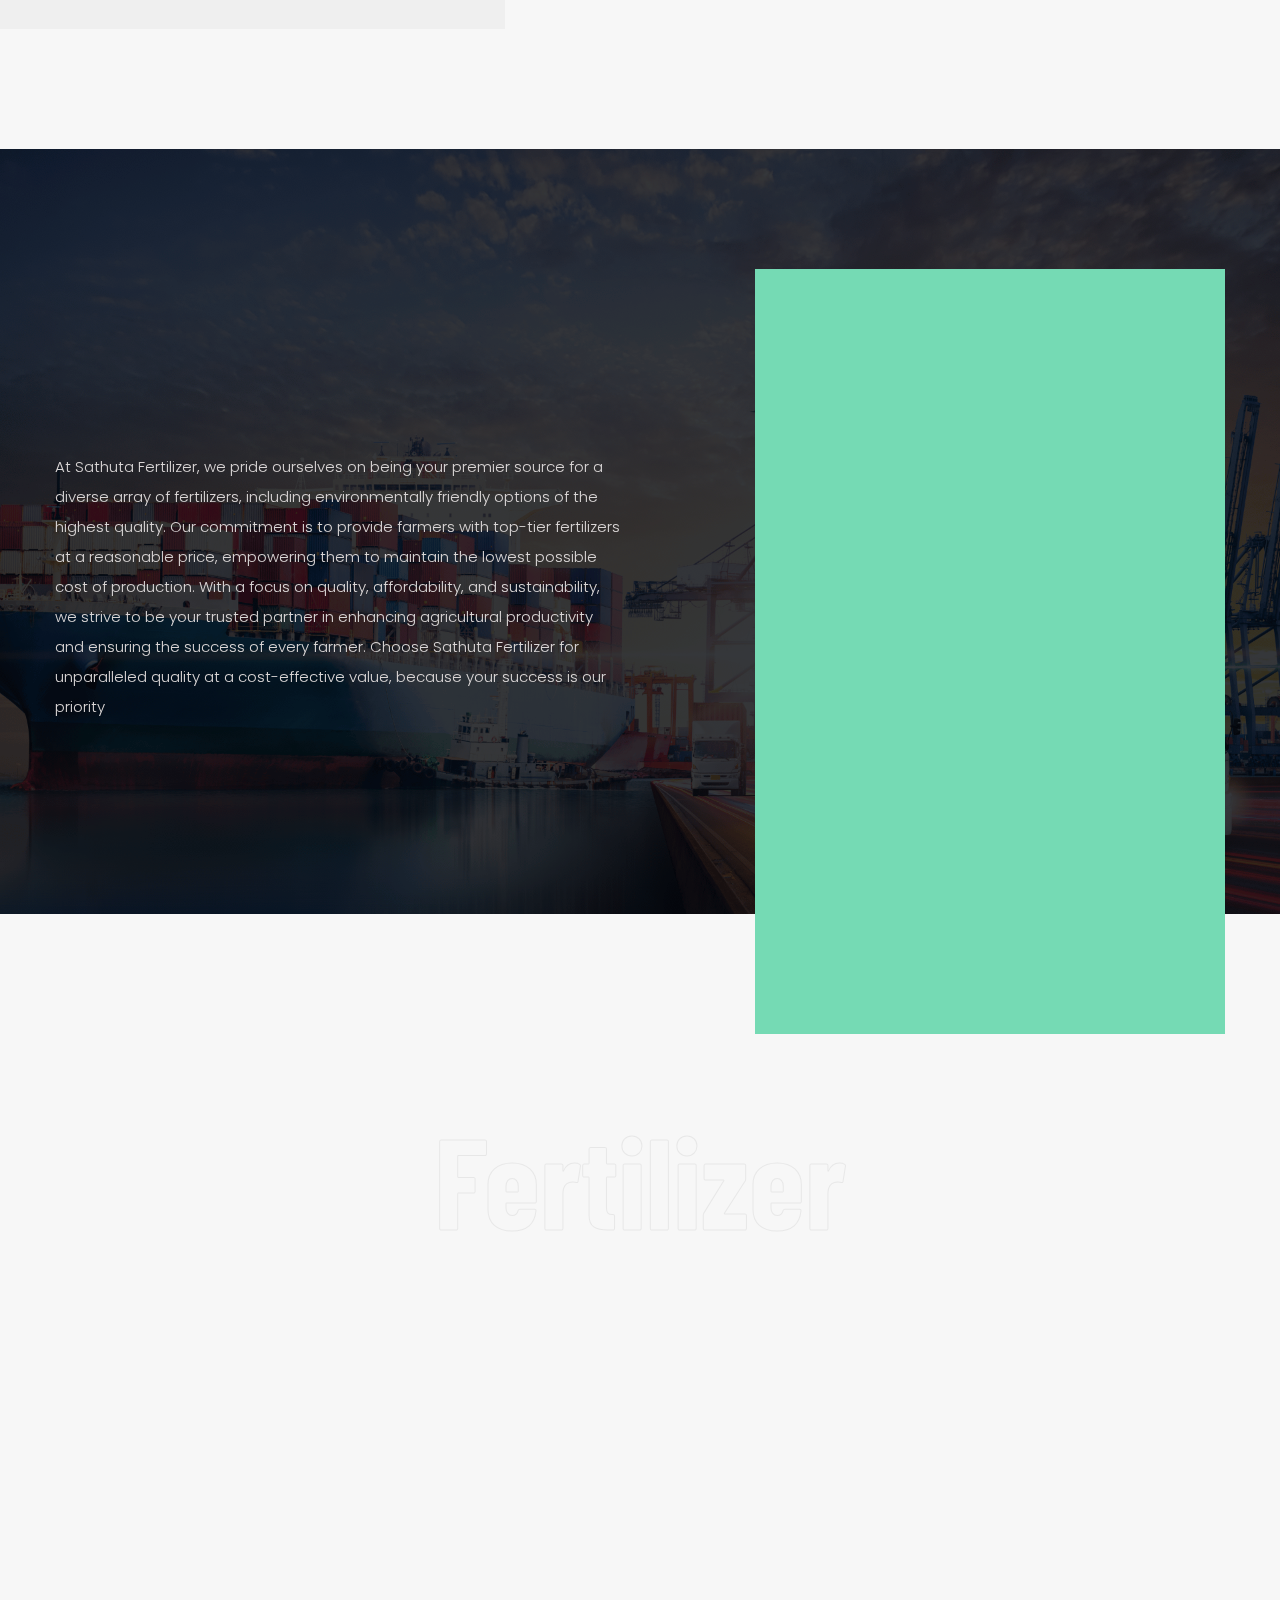
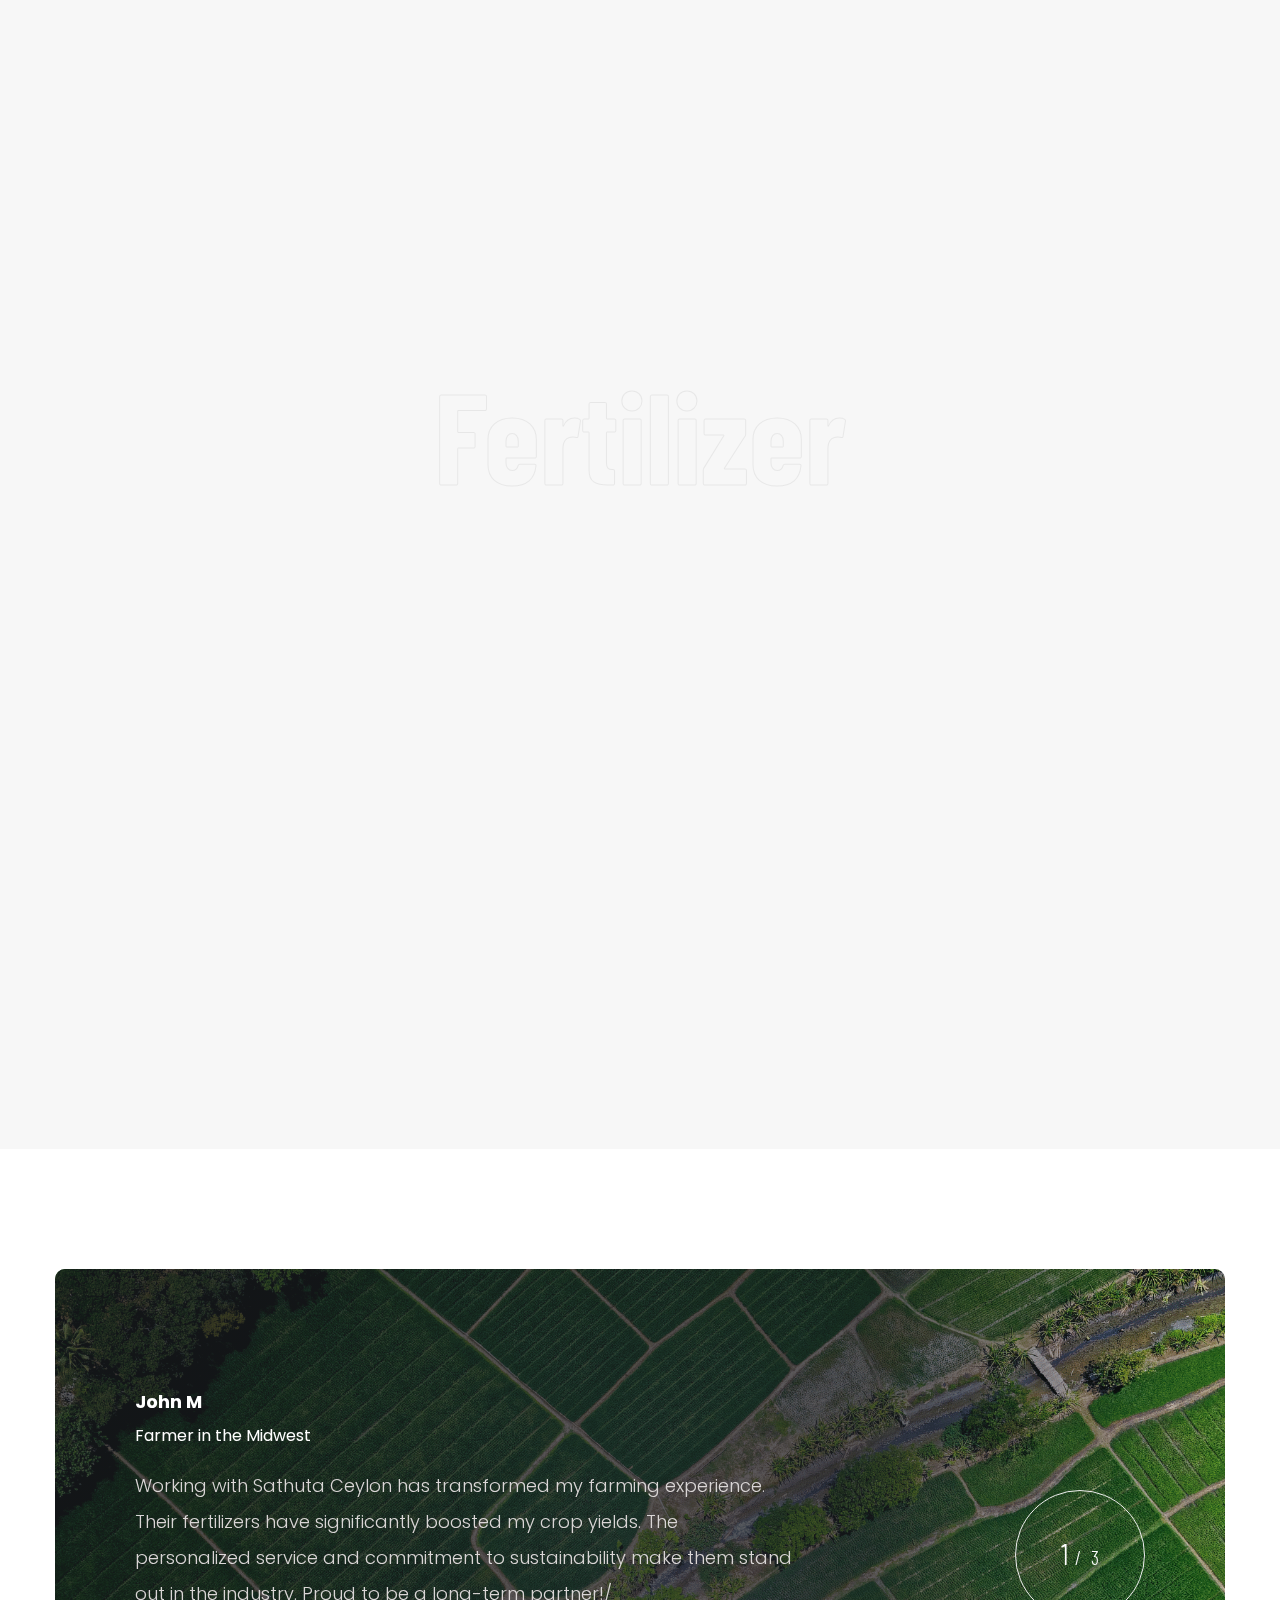
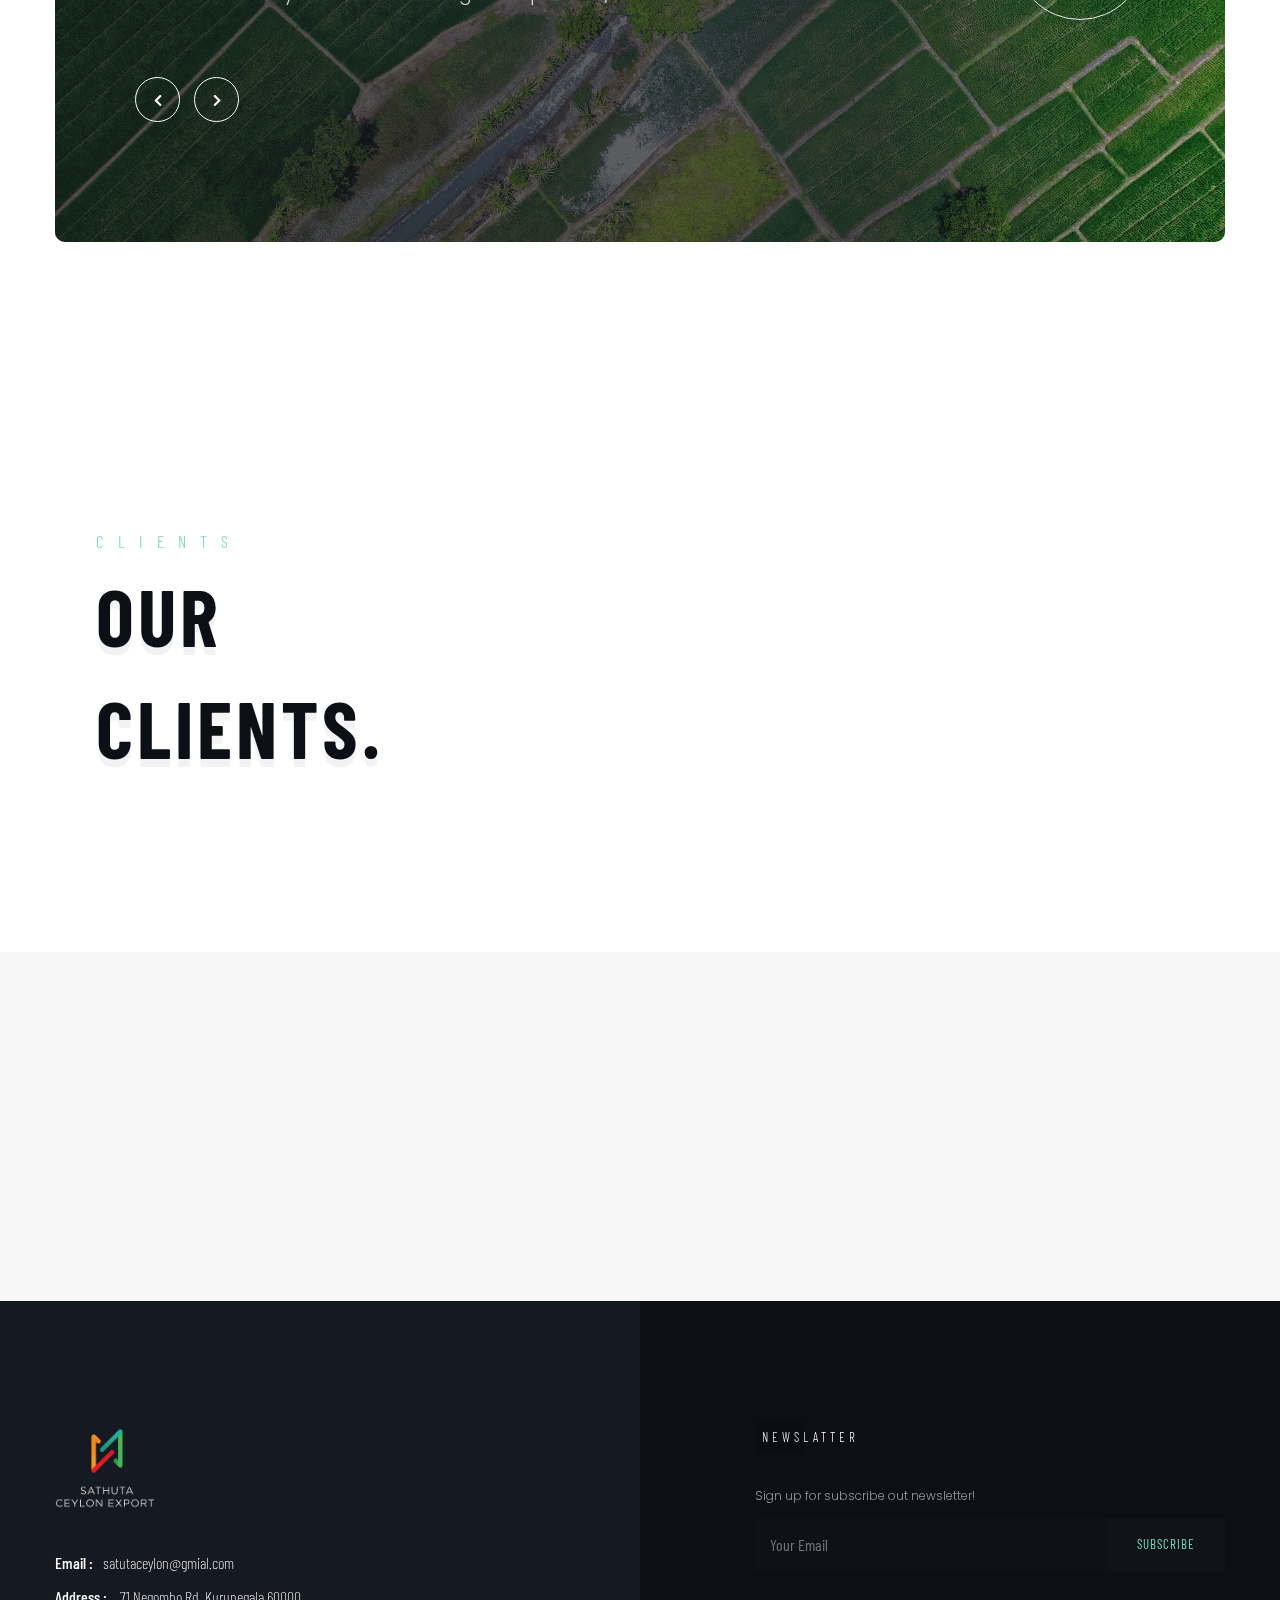
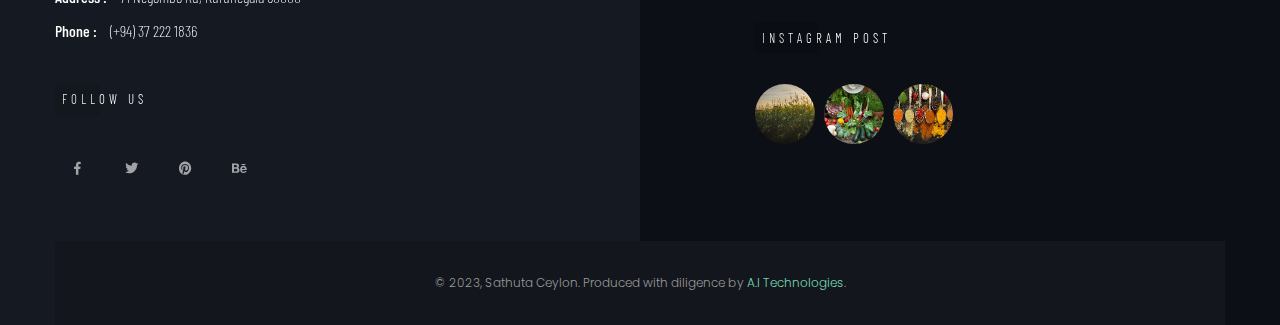
<file: products.html>
<!DOCTYPE html>
<html lang="zxx">

<head>

    <!-- Metas -->
    <meta charset="utf-8">
    <meta http-equiv="X-UA-Compatible" content="IE=edge" />
    <meta name="viewport" content="width=device-width, initial-scale=1, maximum-scale=1" />
    <meta name="author" content="" />

    <!-- Title  -->
    <title>Products - Sathuta Ceylon</title>

    <!-- Favicon -->
    <link rel="shortcut icon" href="img/logo-light.png" />

    <!-- Google Fonts -->
    <link href="https://fonts.googleapis.com/css?family=Poppins:100,200,300,400,500,600,700,800,900&display=swap"
        rel="stylesheet">
    <link href="https://fonts.googleapis.com/css2?family=Barlow:wght@100;200;300;400;500;600;700;800;900&display=swap"
        rel="stylesheet">
    <link href="https://fonts.googleapis.com/css?family=Playfair+Display:400,500,600,700,800,900&display=swap"
        rel="stylesheet">
    <link href="https://fonts.googleapis.com/css2?family=Comfortaa:wght@300;400;500;600;700&display=swap"
        rel="stylesheet">
    <link href="https://fonts.googleapis.com/css2?family=Barlow+Condensed:wght@200;300;400;500;600;700&display=swap"
        rel="stylesheet">

    <!-- Plugins -->
    <link rel="stylesheet" href="css/plugins.css" />

    <!-- Core Style Css -->
    <link rel="stylesheet" href="css/style.css" />

</head>

<body>


    <!-- ==================== Start Loading ==================== -->

    <div id="preloader">
    </div>

    <!-- ==================== End Loading ==================== -->



    <!-- ==================== Start progress-scroll-button ==================== -->

    <div class="progress-wrap cursor-pointer">
        <svg class="progress-circle svg-content" width="100%" height="100%" viewBox="-1 -1 102 102">
            <path d="M50,1 a49,49 0 0,1 0,98 a49,49 0 0,1 0,-98" />
        </svg>
    </div>

    <!-- ==================== End progress-scroll-button ==================== -->



    <!-- ==================== Start cursor ==================== -->

    <div class="mouse-cursor cursor-outer"></div>
    <div class="mouse-cursor cursor-inner"></div>

    <!-- ==================== End cursor ==================== -->



    <!-- ==================== Start Navbar ==================== -->

    <nav class="navbar change navbar-expand-lg">
        <div class="container">

            <!-- Logo -->
            <a class="logo" href="#">
                <img src="img/logo-light.png" alt="logo">
            </a>

            <button class="navbar-toggler" type="button" data-toggle="collapse" data-target="#navbarSupportedContent"
                aria-controls="navbarSupportedContent" aria-expanded="false" aria-label="Toggle navigation">
                <span class="icon-bar"><i class="fas fa-bars"></i></span>
            </button>

            <!-- navbar links -->
            <div class="collapse navbar-collapse" id="navbarSupportedContent">
                <ul class="navbar-nav ml-auto">
                    <li class="nav-item ">
                        <a class="nav-link "  href="index.html" role="button"
                            aria-haspopup="true" aria-expanded="false">Home</a>
                       
                    </li>
                    <li class="nav-item">
                        <a class="nav-link" href="about.html">About</a>
                    </li>
                   
                    <li class="nav-item">
                        <a class="nav-link" href="services.html">Our Services</a>
                    </li>
                    <li class="nav-item">
                        <a class="nav-link" href="products.html">Our Products</a>
                    </li>
                    <li class="nav-item">
                        <a class="nav-link" href="blog.html">News & Events</a>
                    </li>
                    
                    <li class="nav-item">
                        <a class="nav-link" href="contact.html">Contact</a>
                    </li>
                    <li class="nav-item dropdown">
                        <a class="nav-link dropdown-toggle" data-toggle="dropdown" href="group.html" role="button"
                            aria-haspopup="true" aria-expanded="false">Our Group</a>
                            <div class="dropdown-menu">
                                <a class="dropdown-item" href="https://sathutaindustry.lk/">Sathuta Industry</a>
                                <a class="dropdown-item" href="https://sathutaindustry.lk/">Sathuta Fertilizer</a>
                                <a class="dropdown-item" href="https://sathutaindustry.lk/">Sathuta Metal Crushes</a>
                                <a class="dropdown-item" href="https://sathutaindustry.lk/">Sathuta Transport Services</a>
                                <a class="dropdown-item" href="https://sathutaindustry.lk/">Sathuta Machinery Services</a>
                                <a class="dropdown-item" href="https://sathutaindustry.lk/">Sathuta Construction</a>
                                <a class="dropdown-item" href="https://sathutaindustry.lk/">Sathuta Motor Engineering</a>
                                <a class="dropdown-item" href="https://sathutaindustry.lk/">Sathuta Gems</a>
                                <a class="dropdown-item" href="https://sathutaindustry.lk/">Sathuta Sand Resources</a>
                            </div>
                    </li>
                </ul>
               
            </div>
        </div>
    </nav>

    <!-- ==================== End Navbar ==================== -->



    <!-- ==================== Start Slider ==================== -->

    <header class="pages-header bg-img valign parallaxie" data-background="img/slid/carousel-7.png" data-overlay-dark="5">
        <div class="container">
            <div class="row">
                <div class="col-lg-12">
                    <div class="cont text-center">
                        <h1>Our Products</h1>
                        <div class="path">
                            <a href="index.html">Home</a><span>/</span><a href="products.html" class="active">Products</a>
                        </div>
                    </div>
                </div>
            </div>
        </div>
    </header>

    <!-- ==================== End Slider ==================== -->



     <!-- ==================== Start Minimal-Area ==================== -->

     <section class="min-area sub-bg section-padding">
        <div class="container">
            <div class="row">
                <div class="col-lg-6">
                    <div class="img">
                        <img class="thumparallax-down" src="img/intro/product-1.png" alt="">
                    </div>
                </div>
                <div class="col-lg-6 valign">
                    <div class="content">
                        <h4 class="wow custom-font" data-splitting>Why Our Products Stand Out ?</h4>
                        <p class="wow txt" data-splitting>At SATHUTA CEYLON EXPORT, we understand that in a world of choices, standing out is not just an option; it's a necessity. 
                            Here's why our Fertilizers are truly in a league of their own:
                        </p>
                        <ul class="feat">
                            <li class="wow fadeInUp" data-wow-delay=".2s">
                                <h6><span>1</span> Premium Nitrogen-Based Fertilizers</h6>
                                <p>Nitrogen is a crucial nutrient for plant growth, and high-quality nitrogen-based fertilizers are often in demand for various crops.</p>
                            </li>
                            <li class="wow fadeInUp" data-wow-delay=".4s">
                                <h6><span>2</span> Customized Fertilizer Blends</h6>
                                <p>Offering tailored fertilizer blends allows you to cater to the specific needs of different crops, soil types, and farming practices.</p>
                            </li>
                            <li class="wow fadeInUp" data-wow-delay=".6s">
                                <h6><span>3</span> Sustainable Agriculture Solutions </h6>
                                <p>Sustainability isn't a checkbox for us; it's embedded in our products. Our fertilizers are formulated with eco-friendly practices, promoting soil health and minimizing environmental impact. </p>
                            </li>
                            <li class="wow fadeInUp" data-wow-delay=".6s">
                                <h6><span>3</span> Quality Beyond Standards </h6>
                                <p>Quality is not a compromise; it's a commitment. From sourcing the finest raw materials to rigorous quality control measures, our products adhere to the highest international standards.</p>
                            </li>
                        </ul>
                    </div>
                </div>
            </div>
        </div>
    </section>

    <!-- ==================== End Minimal-Area ==================== -->



    

   <!-- ==================== Start block-sec-1 ==================== -->

   <section class="block-sec">
    <div class="background bg-img section-padding pb-0" data-background="img/slid/carousel-4.png" data-overlay-dark="8">
        <div class="container">
            <div class="row">
                <div class="col-lg-6">
                    <div class="vid-area">
                        <!--
                        <div class="vid-icon">
                            <a class="vid" href="#">
                                <div class="vid-butn">
                                    <span class="icon">
                                        <i class="fas fa-play"></i>
                                    </span>
                                </div>
                            </a>
                        </div>-->

                        <div class="cont">
                            <h3 class="wow" data-splitting>Elevate Your Farming Experience with Sathuta Fertilizer.</h3>

                            <p style="padding-top: 2%;">At Sathuta Fertilizer, we pride ourselves on being your premier source for a diverse array of fertilizers, including environmentally friendly options of the highest quality. Our commitment is to provide farmers with top-tier fertilizers at a reasonable price, empowering them to maintain the lowest possible cost of production. With a focus on quality, affordability, and sustainability, we strive to be your trusted partner in enhancing agricultural productivity and ensuring the success of every farmer. 
                                Choose Sathuta Fertilizer for unparalleled quality at a cost-effective value, because your success is our priority</p>
                        </div>
                    </div>
                </div>
                <div class="col-lg-5 offset-lg-1">
                    <div class="testim-box">
                        <div class="head-box">
                            <h6 class="wow fadeIn" data-wow-delay=".5s">UNIQUE</h6>
                            <h4 class="wow fadeInLeft" data-wow-delay=".5s">Why We are different ?</h4>
                        </div>
                        <div class="slic-item wow fadeInUp" data-wow-delay=".5s">
                            <div class="item">
                                <img src="img/portfolio/curs/ps-1.png" alt="">
                                <div class="info">
                                    <div class="img">
                                        <div class="img-box">
                                          
                                        </div>
                                    </div>
                           
                                    <span class="author-details" style="color: black;">Best Fertilizer for extraordinary harvest.</span>
                                    
                                </div>
                            </div>
                            <div class="item">
                                <img src="img/portfolio/curs/ps-2.png" alt="">
                                <div class="info">
                                    <div class="img">
                                        <div class="img-box">
                                        
                                        </div>
                                    </div>
                                    <span class="author-details" style="color: black;">Best Pesticides from Ceylon.</span>
                                </div>
                            </div>
                            <div class="item">
                                <img src="img/portfolio/curs/ps-3.png" alt="">
                                <div class="info">
                                    <div class="img">
                                        <div class="img-box">
                                          
                                        </div>
                                    </div>
                                    <span class="author-details" style="color: black;">Durable packaging</span>
                                </div>
                            </div>
                        </div>
                    </div>
                </div>
            </div>
        </div>
    </div>
</section>

<!-- ==================== End block-sec-1 ==================== -->

<!-- ==================== Start Oragnic Fertilizer ==================== -->

<section class="work-carousel section-padding caroul sub-bg position-re">
    <div class="container-fluid mt-100">
        <div class="sec-head custom-font text-center">
            <h6 class="wow fadeIn" data-wow-delay=".5s">Fertilizer</h6>
            <h3 class="wow" data-splitting>Our <lb>Organic<lb> Fertilizer.</h3>
            <span class="tbg">Fertilizer</span>
        </div>
        <div class="row">
            <div class="col-lg-12 no-padding">
                <div class="swiper-container">
                    <div class="swiper-wrapper">
                        <div class="swiper-slide">
                            <div class="content wow fadeInUp" data-wow-delay=".3s">
                                <div class="item-img bg-img wow imago" data-background="img/portfolio/curs/pro-4.png">
                                </div>
                                <div class="cont bgbox">
                                    <h6><a href="#0">Fertilizers</a></h6>
                                    <h4><a href="project-details.html">Sathuta Compost</a></h4>
                                    <a href="project-details2.html">
                                        <span class="icon"><i class="fas fa-plus"></i></span>
                                    </a>
                                </div>
                            </div>
                        </div>
                        <div class="swiper-slide">
                            <div class="content wow fadeInUp" data-wow-delay=".3s">
                                <div class="item-img bg-img wow imago" data-background="img/portfolio/curs/pro-2.png">
                                </div>
                                <div class="cont bgbox">
                                    <h6><a href="#0">Fertilizers</a></h6>
                                    <h4><a href="project-details.html">Flower Set Fertilizer</a></h4>
                                    <a href="project-details2.html">
                                        <span class="icon"><i class="fas fa-plus"></i></span>
                                    </a>
                                </div>
                            </div>
                        </div>
                        <div class="swiper-slide">
                            <div class="content wow fadeInUp" data-wow-delay=".3s">
                                <div class="item-img bg-img wow imago" data-background="img/portfolio/curs/pro-4.png">
                                </div>
                                <div class="cont bgbox">
                                    <h6><a href="#0">Fertilizer</a></h6>
                                    <h4><a href="project-details.html">Lion Set Fertilizer</a></h4>
                                    <a href="project-details2.html">
                                        <span class="icon"><i class="fas fa-plus"></i></span>
                                    </a>
                                </div>
                            </div>
                        </div>
                       
                       
                    </div>

                    <!-- slider setting -->
                    <div class="swiper-button-next swiper-nav-ctrl next-ctrl cursor-pointer">
                        <i class="ion-ios-arrow-right"></i>
                    </div>
                    <div class="swiper-button-prev swiper-nav-ctrl prev-ctrl cursor-pointer">
                        <i class="ion-ios-arrow-left"></i>
                    </div>
                </div>
            </div>
        </div>

        
    </div>
</section>

<!-- ==================== End Oragnic Fertilizer ==================== -->

<!-- ==================== Start Bio Fert ==================== -->

<section class="work-carousel  caroul sub-bg position-re">
    <div class="container-fluid mt-120">
        <div class="sec-head custom-font text-center">
            <h6 class="wow fadeIn" data-wow-delay=".5s">Fertilizer</h6>
            <h3 class="wow" data-splitting>Our <lb>Bio<lb> Fertilizer.</h3>
            <span class="tbg">Fertilizer</span>
        </div>
        <div class="row">
            <div class="col-lg-12 no-padding">
                <div class="swiper-container">
                    <div class="swiper-wrapper">
                        <div class="swiper-slide">
                            <div class="content wow fadeInUp" data-wow-delay=".3s">
                                <div class="item-img bg-img wow imago" data-background="img/portfolio/curs/pro-4.png">
                                </div>
                                <div class="cont bgbox">
                                    <h6><a href="#0">Fertilizers</a></h6>
                                    <h4><a href="project-details.html">Fertilizers for Paddy.</a></h4>
                                    <a href="project-details2.html">
                                        <span class="icon"><i class="fas fa-plus"></i></span>
                                    </a>
                                </div>
                            </div>
                        </div>
                        <div class="swiper-slide">
                            <div class="content wow fadeInUp" data-wow-delay=".3s">
                                <div class="item-img bg-img wow imago" data-background="img/portfolio/curs/pro-2.png">
                                </div>
                                <div class="cont bgbox">
                                    <h6><a href="#0">Fertilizers</a></h6>
                                    <h4><a href="project-details.html">Foliage specific Bio Fertilizer</a></h4>
                                    <a href="project-details2.html">
                                        <span class="icon"><i class="fas fa-plus"></i></span>
                                    </a>
                                </div>
                            </div>
                        </div>
                        <div class="swiper-slide">
                            <div class="content wow fadeInUp" data-wow-delay=".3s">
                                <div class="item-img bg-img wow imago" data-background="img/portfolio/curs/pro-4.png">
                                </div>
                                <div class="cont bgbox">
                                    <h6><a href="#0">Fertilizer</a></h6>
                                    <h4><a href="project-details.html">Vegetable Bio Fertilizer</a></h4>
                                    <a href="project-details2.html">
                                        <span class="icon"><i class="fas fa-plus"></i></span>
                                    </a>
                                </div>
                            </div>
                        </div>
                        <div class="swiper-slide">
                            <div class="content wow fadeInUp" data-wow-delay=".3s">
                                <div class="item-img bg-img wow imago" data-background="img/portfolio/curs/pro-2.png">
                                </div>
                                <div class="cont bgbox">
                                    <h6><a href="#0">Fertilizer</a></h6>
                                    <h4><a href="project-details.html">Fruit Specific Bio Fertilizer</a></h4>
                                    <a href="project-details2.html">
                                        <span class="icon"><i class="fas fa-plus"></i></span>
                                    </a>
                                </div>
                            </div>
                        </div>
                        <div class="swiper-slide">
                            <div class="content wow fadeInUp" data-wow-delay=".3s">
                                <div class="item-img bg-img wow imago" data-background="img/portfolio/curs/pro-4.png">
                                </div>
                                <div class="cont bgbox">
                                    <h6><a href="#0">Fertilizer</a></h6>
                                    <h4><a href="project-details.html">Soil Enricher</a></h4>
                                    <a href="project-details2.html">
                                        <span class="icon"><i class="fas fa-plus"></i></span>
                                    </a>
                                </div>
                            </div>
                        </div>
                    </div>

                    <!-- slider setting -->
                    <div class="swiper-button-next swiper-nav-ctrl next-ctrl cursor-pointer">
                        <i class="ion-ios-arrow-right"></i>
                    </div>
                    <div class="swiper-button-prev swiper-nav-ctrl prev-ctrl cursor-pointer">
                        <i class="ion-ios-arrow-left"></i>
                    </div>
                </div>
            </div>
        </div>

        
    </div>
</section>
<!-- ==================== End Bio Fert ==================== -->

<!-- ==================== End Works ==================== -->


    

    

   

           <!-- ==================== Start Testimonials ==================== -->

           <section class="testim-box section-padding">
            <div class="container">
                <div class="row">
                    <div class="col-lg-12">
                        <div class="swiper-container bg-img" data-background="img/teso-1.png" data-overlay-dark="7">
                            <div class="swiper-wrapper">
                                <div class="swiper-slide">
                                    <div class="row">
                                        <div class="col-lg-8 col-md-10">
                                            <div class="item">
                                                <h6>John M</h6>
                                                <span>Farmer in the Midwest</span>
                                                <p>Working with Sathuta Ceylon has transformed my farming experience. Their fertilizers have significantly boosted my crop yields. 
                                                    The personalized service and commitment to sustainability make them stand out in the industry. Proud to be a long-term partner!/</p>
                                            </div>
                                        </div>
                                    </div>
                                </div>
                                <div class="swiper-slide">
                                    <div class="row">
                                        <div class="col-lg-8 col-md-10">
                                            <div class="item">
                                                <h6>Arajesh S</h6>
                                                <span>Spice Retailer in Singapore</span>
                                                <p>The exquisite spice blends from [Company Name] have become a customer favorite in my spice store. The flavors are authentic, and the packaging is eye-catching. 
                                                    The team's market insights have helped me stay ahead of trends, making them an invaluable partner for my business.</p>
                                            </div>
                                        </div>
                                    </div>
                                </div>
                                <div class="swiper-slide">
                                    <div class="row">
                                        <div class="col-lg-8 col-md-10">
                                            <div class="item">
                                                <h6>Anna L</h6>
                                                <span>International Distributor</span>
                                                <p>As an international distributor, reliability is crucial. [Company Name] has consistently delivered high-quality products with precision and punctuality. 
                                                    Their attention to detail in packaging and documentation has streamlined our import process. Truly a reliable export partnery.</p>
                                            </div>
                                        </div>
                                    </div>
                                </div>
                            </div>
                            <div class="controls">
                                <div class="swiper-button-prev swiper-nav-ctrl prev-ctrl cursor-pointer">
                                    <i class="fas fa-chevron-left"></i>
                                </div>
                                <div class="swiper-button-next swiper-nav-ctrl next-ctrl cursor-pointer">
                                    <i class="fas fa-chevron-right"></i>
                                </div>
                            </div>
                            <div class="swiper-pagination custom-font"></div>
                        </div>
                    </div>
                </div>
            </div>
        </section>
    
        <!-- ==================== End Testimonials ==================== -->




    <!-- ==================== Start clients Brands ==================== -->

    <section class="clients section-padding">
        <div class="container">
            <div class="row">
                <div class="col-lg-4 valign">
                    <div class="sec-head custom-font mb-0">
                        <h6>Clients</h6>
                        <h3>Our <br> Clients.</h3>
                    </div>
                </div>
                <div class="col-lg-8">
                    <div>
                        <div class="row bord">
                            <div class="col-md-3 col-6 brands">
                                <div class="item wow fadeIn" data-wow-delay=".3s">
                                    <div class="img">
                                        <img src="img/clients/brands/1.png" alt="">
                                        <a href="#0" class="link" data-splitting>www.example.com</a>
                                    </div>
                                </div>
                            </div>
                            <div class="col-md-3 col-6 brands">
                                <div class="item wow fadeIn" data-wow-delay=".6s">
                                    <div class="img">
                                        <img src="img/clients/brands/2.png" alt="">
                                        <a href="#0" class="link" data-splitting>www.example.com</a>
                                    </div>
                                </div>
                            </div>
                            <div class="col-md-3 col-6 brands">
                                <div class="item wow fadeIn" data-wow-delay=".8s">
                                    <div class="img">
                                        <img src="img/clients/brands/3.png" alt="">
                                        <a href="#0" class="link" data-splitting>www.example.com</a>
                                    </div>
                                </div>
                            </div>
                            <div class="col-md-3 col-6 brands">
                                <div class="item wow fadeIn" data-wow-delay=".3s">
                                    <div class="img">
                                        <img src="img/clients/brands/4.png" alt="">
                                        <a href="#0" class="link" data-splitting>www.example.com</a>
                                    </div>
                                </div>
                            </div>
                        </div>
                        <div class="row">
                            <div class="col-md-3 col-6 brands">
                                <div class="item wow fadeIn" data-wow-delay=".4s">
                                    <div class="img">
                                        <img src="img/clients/brands/5.png" alt="">
                                        <a href="#0" class="link" data-splitting>www.example.com</a>
                                    </div>
                                </div>
                            </div>
                            <div class="col-md-3 col-6 brands">
                                <div class="item wow fadeIn" data-wow-delay=".7s">
                                    <div class="img">
                                        <img src="img/clients/brands/6.png" alt="">
                                        <a href="#0" class="link" data-splitting>www.example.com</a>
                                    </div>
                                </div>
                            </div>
                            <div class="col-md-3 col-6 brands">
                                <div class="item wow fadeIn" data-wow-delay=".5s">
                                    <div class="img">
                                        <img src="img/clients/brands/7.png" alt="">
                                        <a href="#0" class="link" data-splitting>www.example.com</a>
                                    </div>
                                </div>
                            </div>
                            <div class="col-md-3 col-6 brands">
                                <div class="item wow fadeIn" data-wow-delay=".3s">
                                    <div class="img">
                                        <img src="img/clients/brands/8.png" alt="">
                                        <a href="#0" class="link" data-splitting>www.example.com</a>
                                    </div>
                                </div>
                            </div>
                        </div>
                    </div>
                </div>
            </div>
        </div>
    </section>

    <!-- ==================== End clients Brands ==================== -->



    <!-- ==================== Start call-to-action ==================== -->

    <section class="call-action section-padding sub-bg bg-img" data-background="img/pattern.png">
        <div class="container">
            <div class="row">
                <div class="col-md-8 col-lg-9">
                    <div class="content sm-mb30">
                        <h6 class="wow" data-splitting>Let’s Talk</h6>
                        <h2 class="wow custom-font" data-splitting>about your <b>next project</b>.</h2>
                    </div>
                </div>

                <div class="col-md-4 col-lg-3 valign">
                    <a href="contact.html" class="btn-curve btn-blc wow fadeInUp" data-wow-delay=".5s"><span>Get In
                            Touch</span></a>
                </div>

            </div>
        </div>
    </section>

    <!-- ==================== End call-to-action ==================== -->



  <!-- ==================== Start Footer ==================== -->

  <footer class="footer-half sub-bg section-padding pb-0">
    <div class="container">
        <div class="row">
            <div class="col-lg-5">
                <div class="cont">
                    <div class="logo">
                        <a href="#0">
                            <img src="img/logo-light.png" alt="">
                        </a>
                    </div>
                    <div class="con-info custom-font">
                        <ul>
                            <li><span>Email : </span>satutaceylon@gmial.com</li>
                            <li><span>Address : </span> 71 Negombo Rd, Kurunegala 60000
                            </li>
                            <li><span>Phone : </span> (+94) 37 222 1836</li>
                        </ul>
                    </div>
                    <div class="social-icon">
                        <h6 class="custom-font stit simple-btn">Follow Us</h6>
                        <div class="social">
                            <a href="#0" class="icon">
                                <i class="fab fa-facebook-f"></i>
                            </a>
                            <a href="#0" class="icon">
                                <i class="fab fa-twitter"></i>
                            </a>
                            <a href="#0" class="icon">
                                <i class="fab fa-pinterest"></i>
                            </a>
                            <a href="#0" class="icon">
                                <i class="fab fa-behance"></i>
                            </a>
                        </div>
                    </div>
                </div>
            </div>
            <div class="col-lg-5 offset-lg-2">
                <div class="subscribe mb-50">
                    <h6 class="custom-font stit simple-btn">Newslatter</h6>
                    <p>Sign up for subscribe out newsletter!</p>
                    <form>
                        <div class="form-group custom-font">
                            <input type="email" name="subscribe" placeholder="Your Email">
                            <button class="cursor-pointer">Subscribe</button>
                        </div>
                    </form>
                </div>
                <div class="insta">
                    <h6 class="custom-font stit simple-btn">Instagram Post</h6>
                    <div class="insta-gallary">
                        <a href="#0">
                            <img src="img/insta/insta-1.png" alt="">
                        </a>
                        <a href="#0">
                            <img src="img/insta/insta-3.png" alt="">
                        </a>
                        <a href="#0">
                            <img src="img/insta/insta-2.png" alt="">
                        </a>
                    </div>
                </div>
            </div>
        </div>
        <div class="copyrights text-center">
            <p>© 2023, Sathuta Ceylon. Produced with diligence by <a href="#0">A.I Technologies</a>.</p>
        </div>
    </div>
</footer>

<!-- ==================== End Footer ==================== -->





    <!-- jQuery -->
    <script src="js/jquery-3.0.0.min.js"></script>
    <script src="js/jquery-migrate-3.0.0.min.js"></script>

    <!-- plugins -->
    <script src="js/plugins.js"></script>

    <!-- custom scripts -->
    <script src="js/scripts.js"></script>

</body>

</html>
</file>
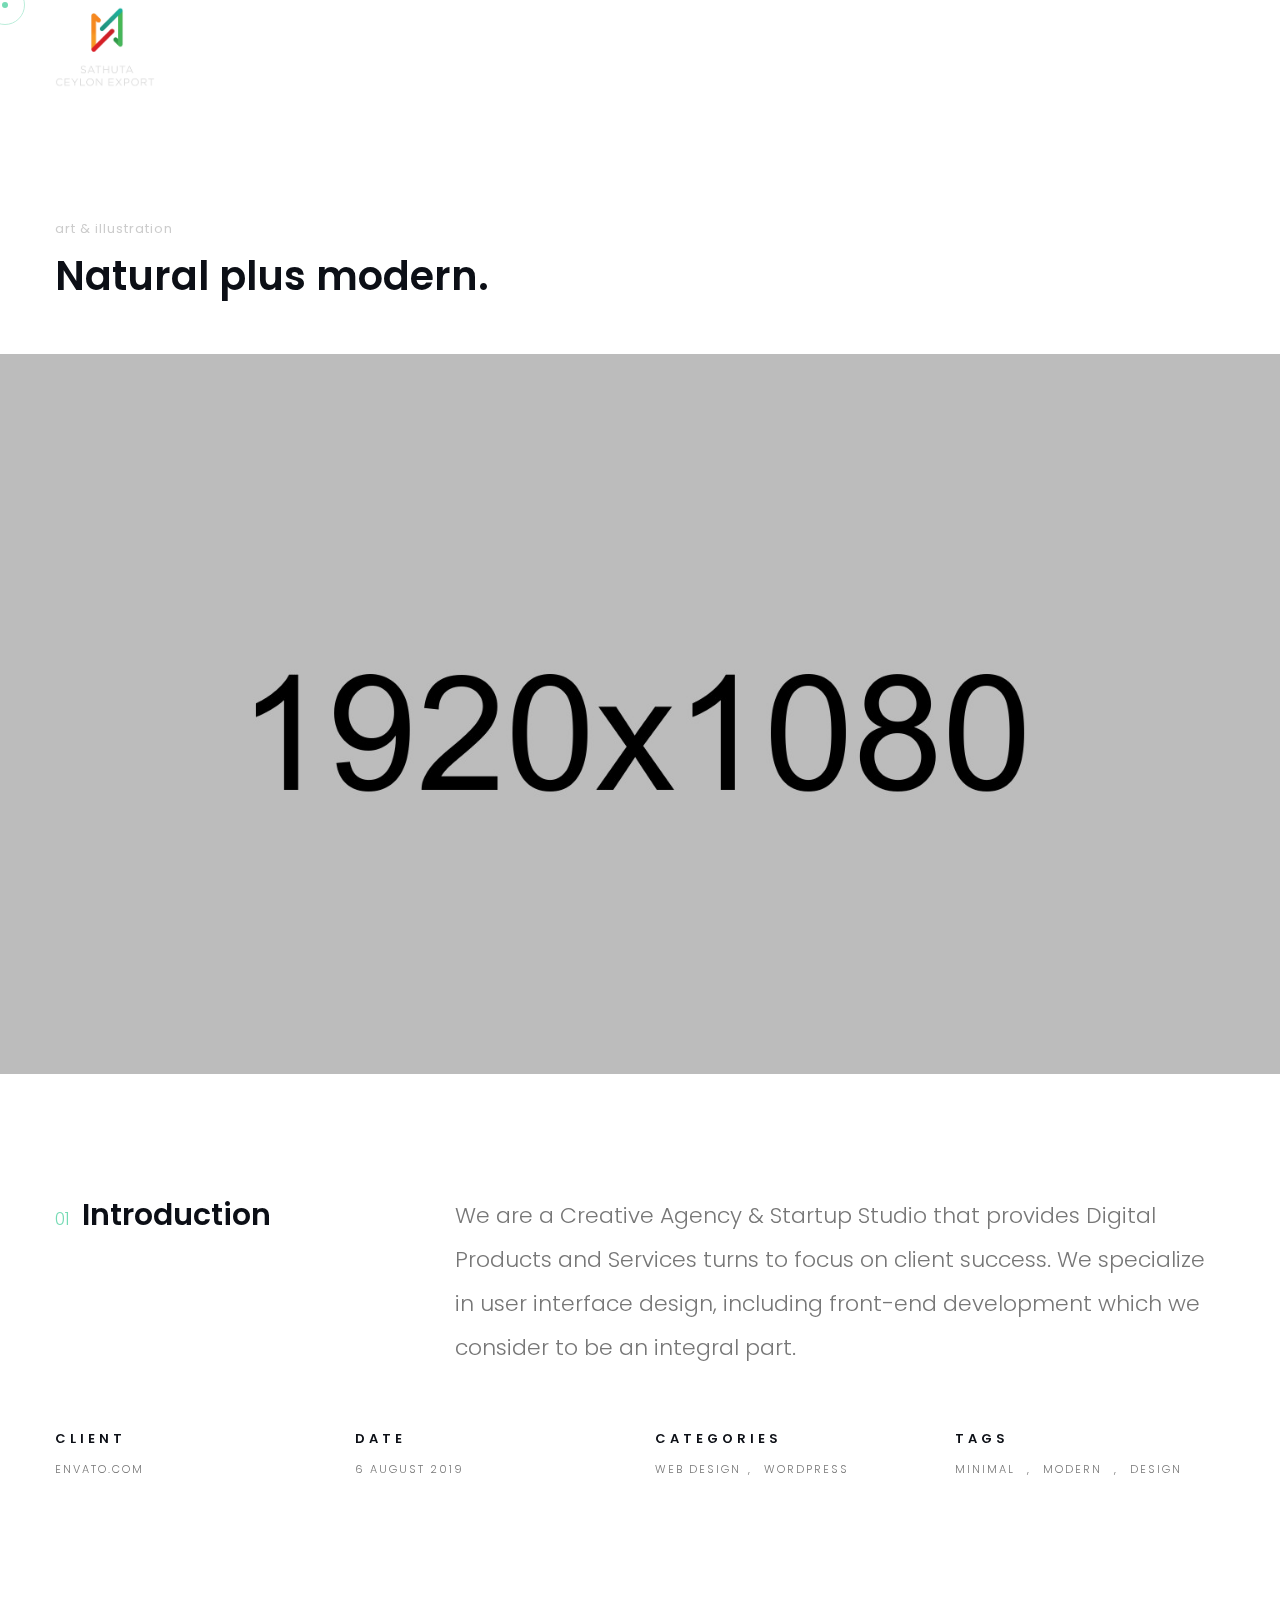
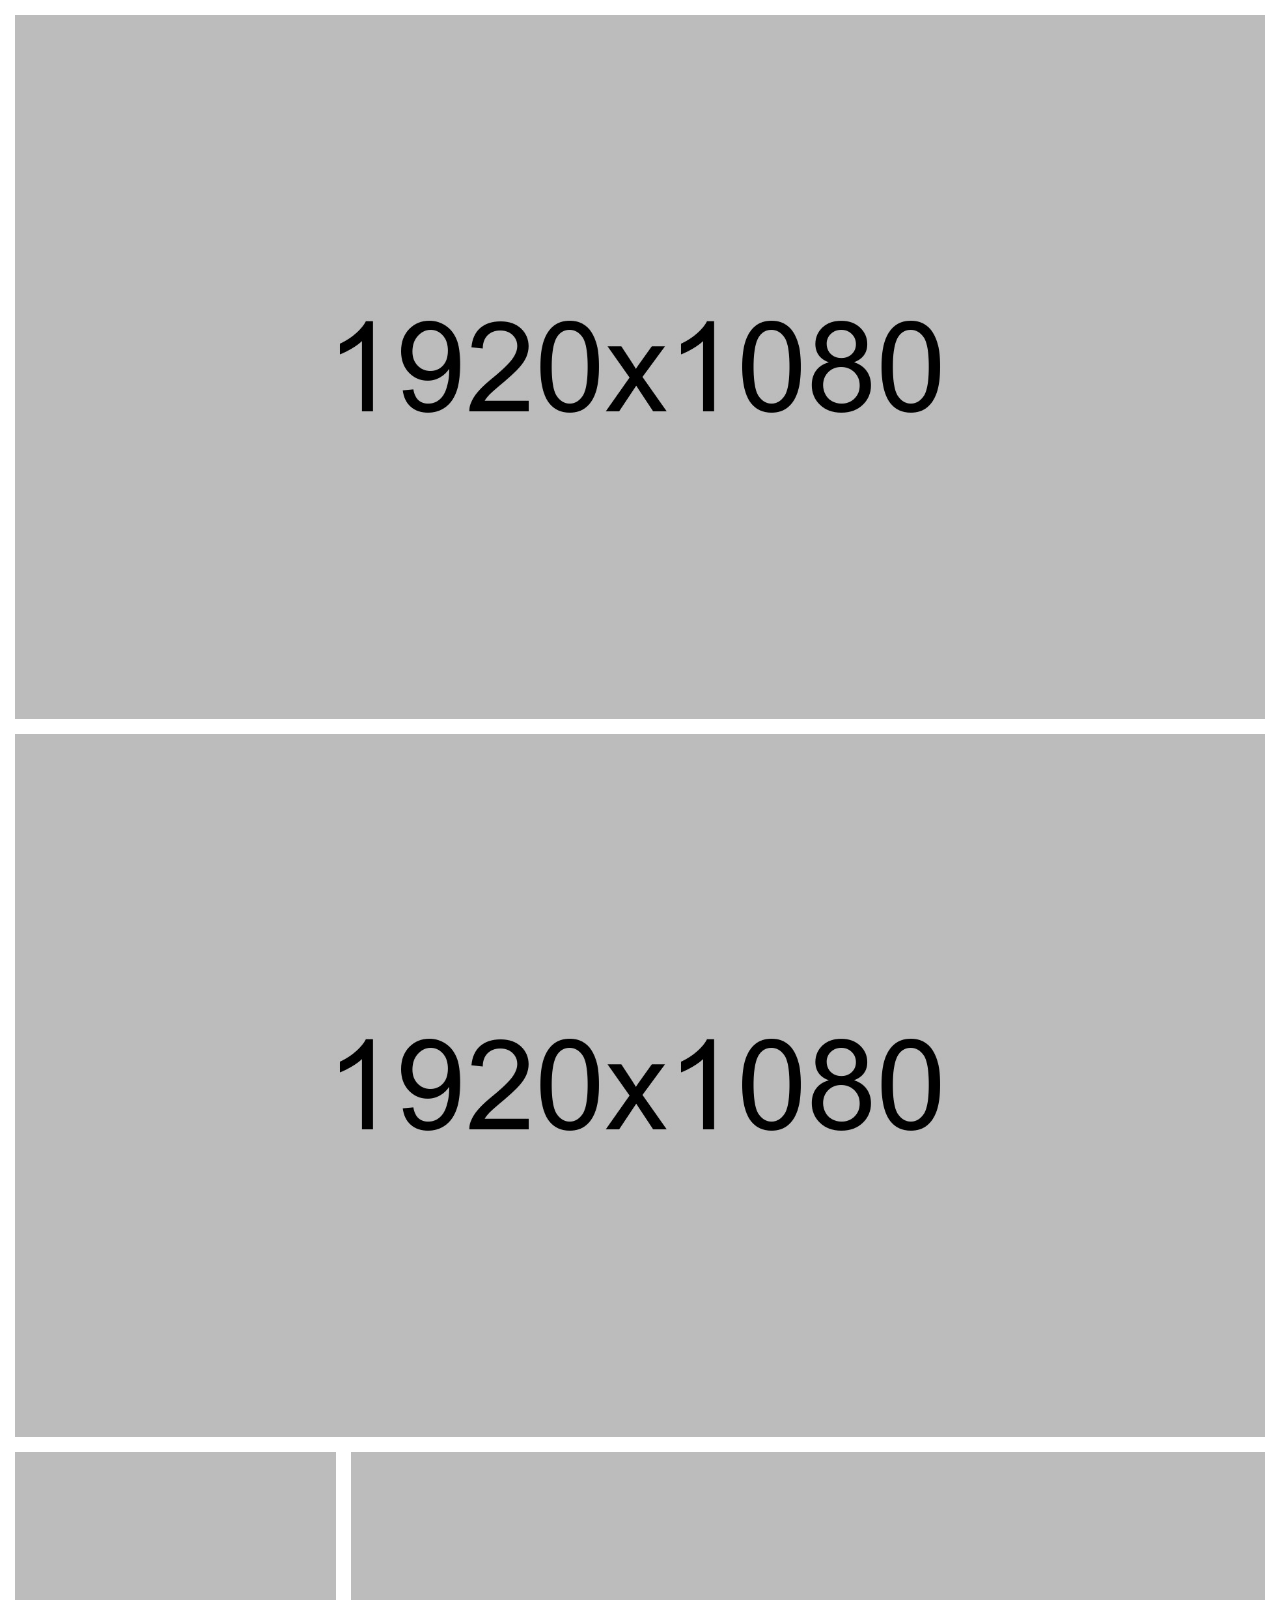
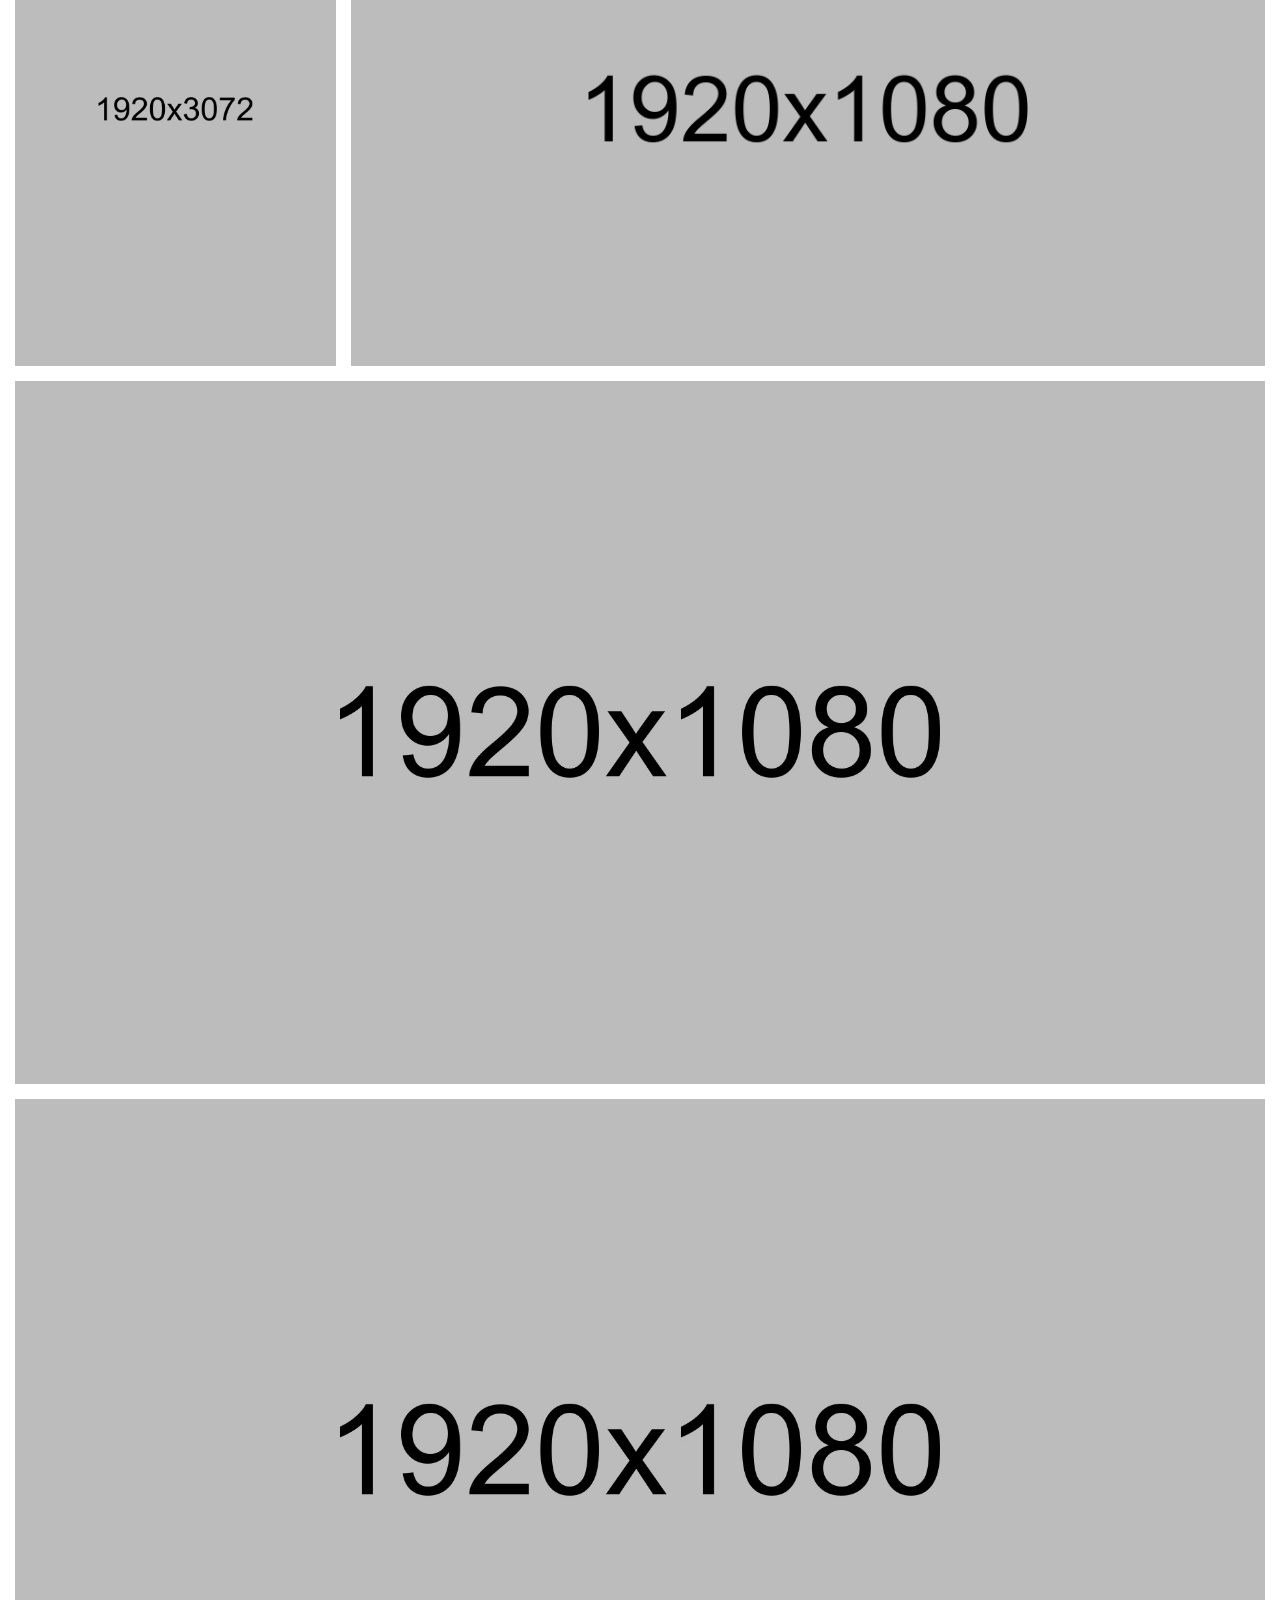
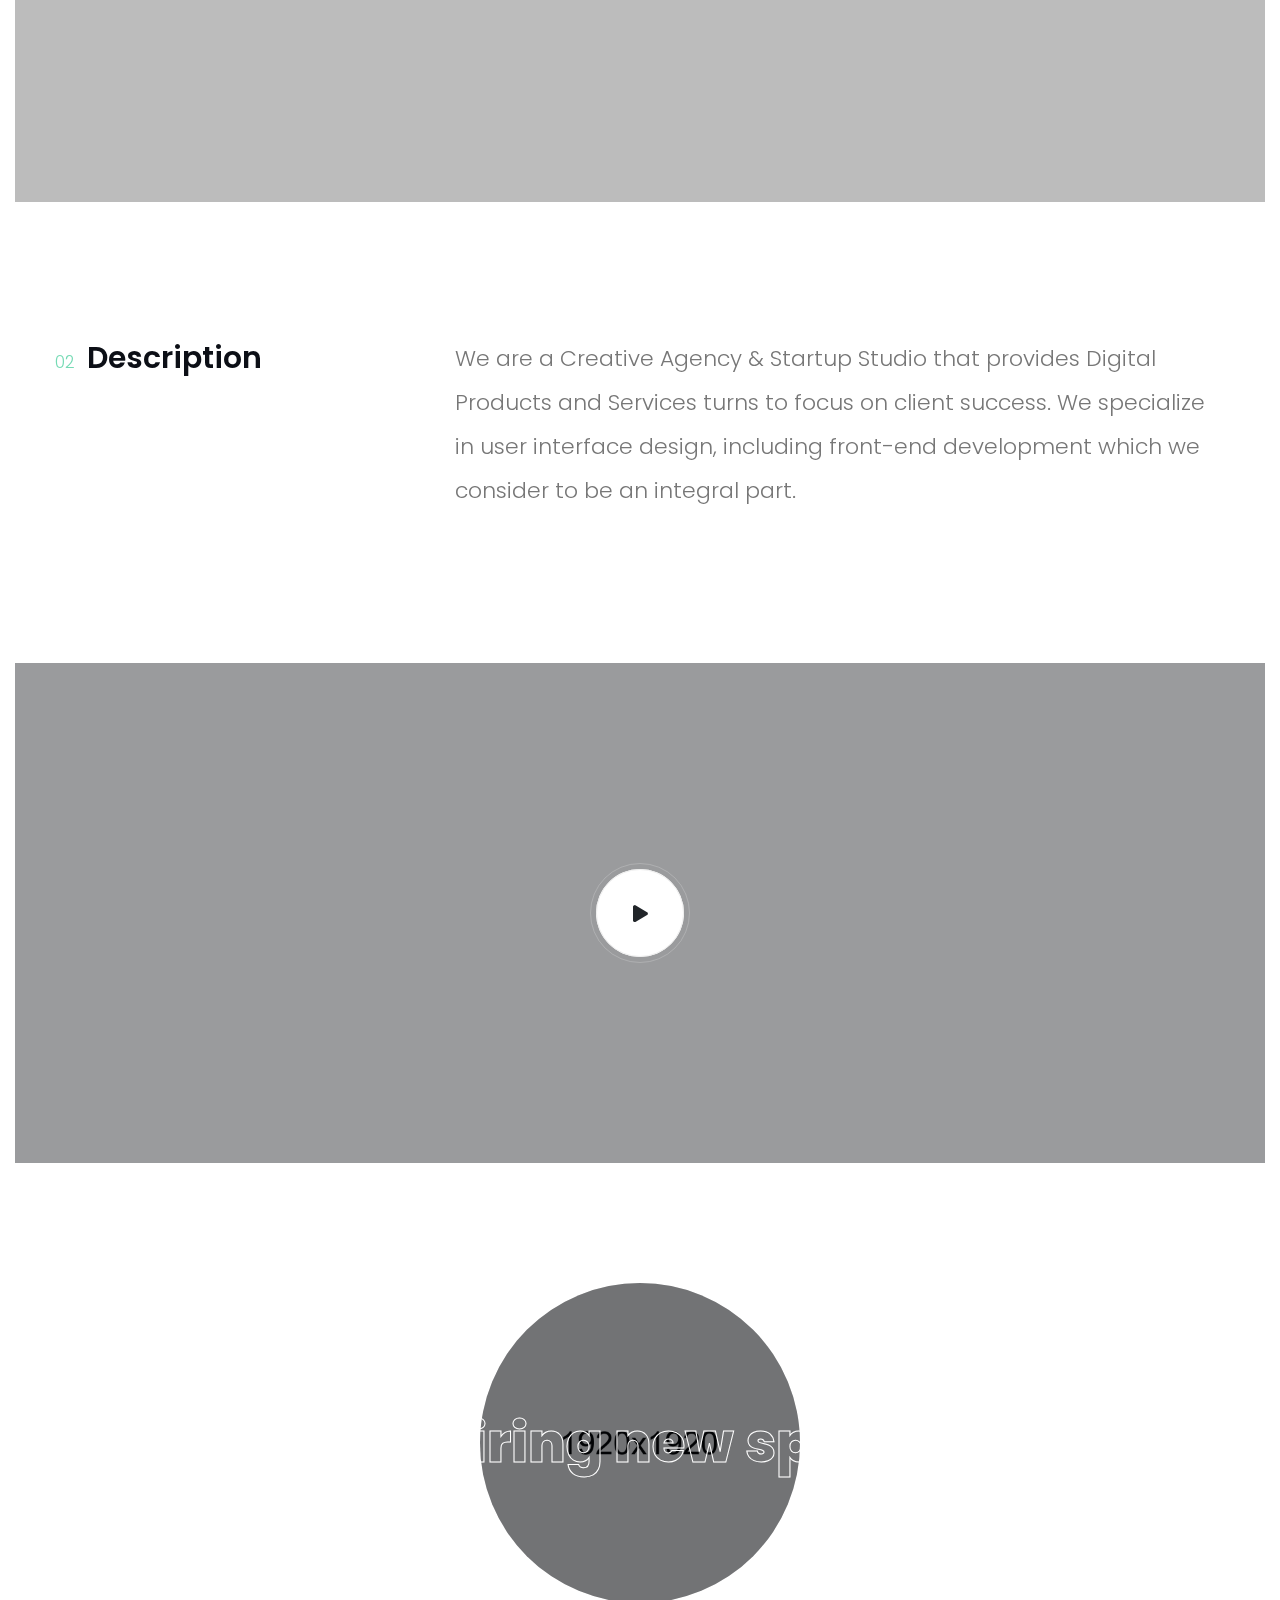
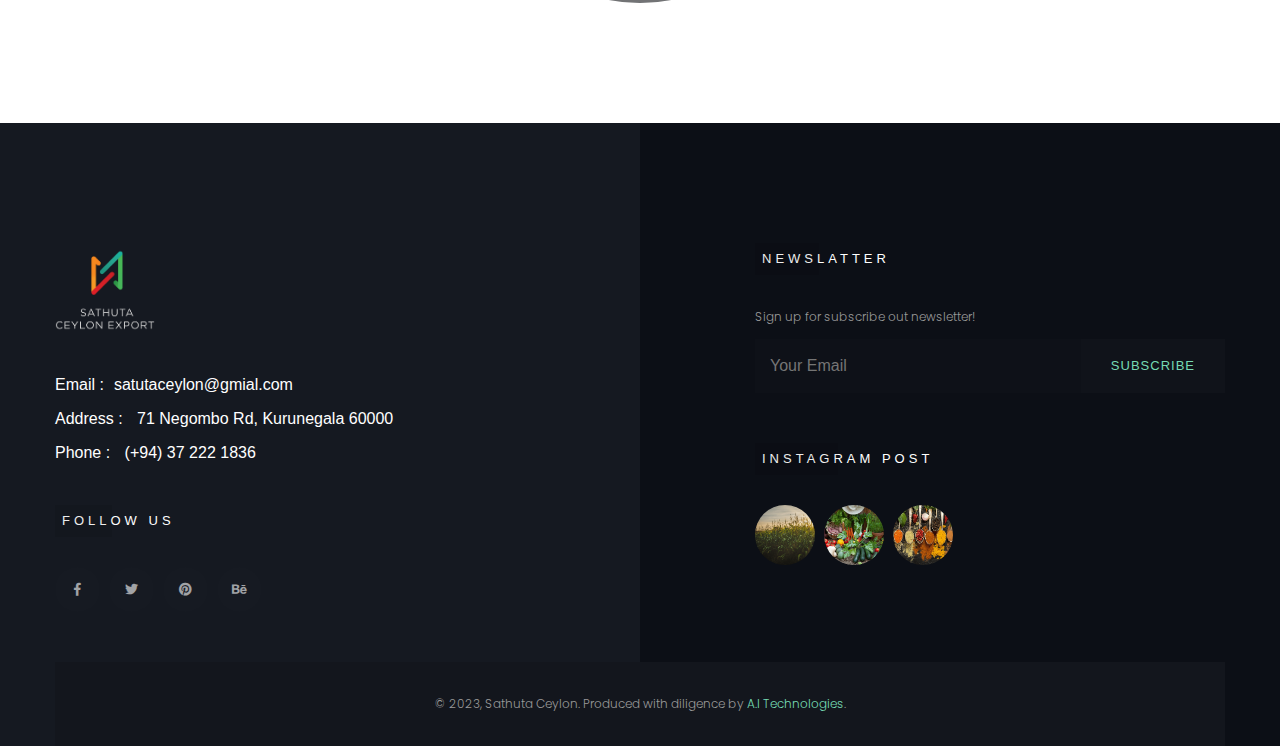
<file: project-details.html>
<!DOCTYPE html>
<html lang="zxx">

<head>

    <!-- Metas -->
    <meta charset="utf-8">
    <meta http-equiv="X-UA-Compatible" content="IE=edge" />
    <meta name="viewport" content="width=device-width, initial-scale=1, maximum-scale=1" />

    <meta name="author" content="" />

    <!-- Title  -->
    <title>Project - Details</title>

    <!-- Favicon -->
    <link rel="shortcut icon" href="img/logo-light.png" />

    <!-- Google Fonts -->
    <link href="https://fonts.googleapis.com/css?family=Roboto:300,400,600,700&display=swap" rel="stylesheet">
    <link href="https://fonts.googleapis.com/css?family=Ubuntu:400,500,700&display=swap" rel="stylesheet">
    <link href="https://fonts.googleapis.com/css?family=Poppins:200,300,400,500,600,700,800&display=swap"
        rel="stylesheet">
    <link href="https://fonts.googleapis.com/css?family=Roboto+Mono:400,700&display=swap" rel="stylesheet">

    <!-- Plugins -->
    <link rel="stylesheet" href="css/plugins.css" />

    <!-- Core Style Css -->
    <link rel="stylesheet" href="css/style.css" />

</head>

<body>

    <!-- ==================== Start Loading ==================== -->

    <div id="preloader">
    </div>

    <!-- ==================== End Loading ==================== -->



    <!-- ==================== Start progress-scroll-button ==================== -->

    <div class="progress-wrap cursor-pointer">
        <svg class="progress-circle svg-content" width="100%" height="100%" viewBox="-1 -1 102 102">
            <path d="M50,1 a49,49 0 0,1 0,98 a49,49 0 0,1 0,-98" />
        </svg>
    </div>

    <!-- ==================== End progress-scroll-button ==================== -->



    <!-- ==================== Start cursor ==================== -->

    <div class="mouse-cursor cursor-outer"></div>
    <div class="mouse-cursor cursor-inner"></div>

    <!-- ==================== End cursor ==================== -->



  <!-- ==================== Start Navbar ==================== -->

  <nav class="navbar change navbar-expand-lg">
    <div class="container">

        <!-- Logo -->
        <a class="logo" href="#">
            <img src="img/logo-light.png" alt="logo">
        </a>

        <button class="navbar-toggler" type="button" data-toggle="collapse" data-target="#navbarSupportedContent"
            aria-controls="navbarSupportedContent" aria-expanded="false" aria-label="Toggle navigation">
            <span class="icon-bar"><i class="fas fa-bars"></i></span>
        </button>

        <!-- navbar links -->
        <div class="collapse navbar-collapse" id="navbarSupportedContent">
            <ul class="navbar-nav ml-auto">
                <li class="nav-item ">
                    <a class="nav-link "  href="index.html" role="button"
                        aria-haspopup="true" aria-expanded="false">Home</a>
                   
                </li>
                <li class="nav-item">
                    <a class="nav-link" href="about.html">About</a>
                </li>
               
                <li class="nav-item">
                    <a class="nav-link" href="services.html">Our Services</a>
                </li>
                <li class="nav-item">
                    <a class="nav-link" href="products.html">Our Products</a>
                </li>
                <li class="nav-item">
                    <a class="nav-link" href="blog.html">News & Events</a>
                </li>
                
                <li class="nav-item">
                    <a class="nav-link" href="contact.html">Contact</a>
                </li>
                <li class="nav-item dropdown">
                    <a class="nav-link dropdown-toggle" data-toggle="dropdown" href="group.html" role="button"
                        aria-haspopup="true" aria-expanded="false">Our Group</a>
                        <div class="dropdown-menu">
                            <a class="dropdown-item" href="https://sathutaindustry.lk/">Sathuta Industry</a>
                            <a class="dropdown-item" href="https://sathutaindustry.lk/">Sathuta Fertilizer</a>
                            <a class="dropdown-item" href="https://sathutaindustry.lk/">Sathuta Metal Crushes</a>
                            <a class="dropdown-item" href="https://sathutaindustry.lk/">Sathuta Transport Services</a>
                            <a class="dropdown-item" href="https://sathutaindustry.lk/">Sathuta Machinery Services</a>
                            <a class="dropdown-item" href="https://sathutaindustry.lk/">Sathuta Construction</a>
                            <a class="dropdown-item" href="https://sathutaindustry.lk/">Sathuta Motor Engineering</a>
                            <a class="dropdown-item" href="https://sathutaindustry.lk/">Sathuta Gems</a>
                            <a class="dropdown-item" href="https://sathutaindustry.lk/">Sathuta Sand Resources</a>
                        </div>
                </li>
            </ul>
            
        </div>
    </div>
</nav>

<!-- ==================== End Navbar ==================== -->



    <!-- ==================== Start wrapper ==================== -->

    <div class="wrapper">


        <!-- ==================== Start Header ==================== -->

        <section class="page-header proj-det">
            <div class="container">
                <div class="row">
                    <div class="col-lg-7 col-md-9">
                        <div class="cont">
                            <h6>art & illustration</h6>
                            <h2>Natural plus modern.</h2>
                        </div>
                    </div>
                </div>
            </div>
            <div class="img-wrapper bg-img parallaxie" data-background="img/portfolio/project1/bg.jpg"></div>
        </section>

        <!-- ==================== Start Header ==================== -->



        <!-- ==================== Start Intro ==================== -->

        <section class="intro-section section-padding">
            <div class="container">
                <div class="row">
                    <div class="col-lg-3 col-md-4">
                        <div class="htit">
                            <h4><span>01 </span> Introduction</h4>
                        </div>
                    </div>
                    <div class="col-lg-8 offset-lg-1 col-md-8 mb-30">
                        <div class="text">
                            <p class="extra-text">We are a Creative Agency & Startup Studio that provides Digital
                                Products and Services
                                turns to focus on client success. We specialize in user interface design, including
                                front-end development which we consider to be an integral part.</p>
                        </div>
                    </div>

                    <div class="col-lg-3">
                        <div class="item mt-30">
                            <h6>Client</h6>
                            <p><a href="#0">Envato.com</a></p>
                        </div>
                    </div>
                    <div class="col-lg-3">
                        <div class="item mt-30">
                            <h6>Date</h6>
                            <p>6 August 2019</p>
                        </div>
                    </div>
                    <div class="col-lg-3">
                        <div class="item mt-30">
                            <h6>Categories</h6>
                            <p><a href="#0">Web Design </a>, <a href="#0">WordPress</a></p>
                        </div>
                    </div>
                    <div class="col-lg-3">
                        <div class="item mt-30">
                            <h6>Tags</h6>
                            <p><a href="#0">Minimal</a> , <a href="#0">Modern</a> , <a href="#0">Design</a></p>
                        </div>
                    </div>
                </div>
            </div>
        </section>

        <!-- ==================== End Intro ==================== -->




        <!-- ==================== Start projdtal ==================== -->

        <section class="projdtal">
            <div class="justified-gallery">
                <a href="img/portfolio/project1/1.jpg">
                    <img alt="" src="img/portfolio/project1/1.jpg" />
                </a>
                <a href="img/portfolio/project1/2.jpg">
                    <img alt="" src="img/portfolio/project1/2.jpg" />
                </a>

                <a href="img/portfolio/project1/3.jpg">
                    <img alt="" src="img/portfolio/project1/3.jpg" />
                </a>
                <a href="img/portfolio/project1/4.jpg">
                    <img alt="" src="img/portfolio/project1/4.jpg" />
                </a>
                <a href="img/portfolio/project1/5.jpg">
                    <img alt="" src="img/portfolio/project1/5.jpg" />
                </a>
                <a href="img/portfolio/project1/6.jpg">
                    <img alt="" src="img/portfolio/project1/6.jpg" />
                </a>
            </div>
        </section>

        <!-- ==================== End projdtal ==================== -->



        <!-- ==================== Start Intro ==================== -->

        <section class="intro-section section-padding">
            <div class="container">
                <div class="row">
                    <div class="col-lg-3 col-md-4">
                        <div class="htit">
                            <h4><span>02 </span> Description</h4>
                        </div>
                    </div>
                    <div class="col-lg-8 offset-lg-1 col-md-8 mb-30">
                        <div class="text">
                            <p class="extra-text">We are a Creative Agency & Startup Studio that provides Digital
                                Products and Services
                                turns to focus on client success. We specialize in user interface design, including
                                front-end development which we consider to be an integral part.</p>
                        </div>
                    </div>
                </div>
            </div>
        </section>

        <!-- ==================== End Intro ==================== -->




        <!-- ==================== Start Video-wrapper ==================== -->

        <section>
            <div class="container-fluid">
                <div class="video-wrapper section-padding bg-img parallaxie valign"
                    data-background="img/portfolio/project1/bg.jpg" data-overlay-dark="4">
                    <div class="full-width text-center">
                        <a class="vid" href="#">
                            <div class="vid-butn">
                                <span class="icon">
                                    <i class="fas fa-play"></i>
                                </span>
                            </div>
                        </a>
                    </div>
                </div>
            </div>
        </section>

        <!-- ==================== End Video-wrapper ==================== -->




        <!-- ==================== Start next-prog ==================== -->

        <section class="next-prog section-padding">
            <div class="container">
                <div class="row">
                    <div class="col-12">
                        <div class="box">
                            <div class="bg-img valign" data-background="img/portfolio/project2/bg.jpg" data-overlay-dark="4">
                                <div class="caption ontop valign">
                                    <div class="o-hidden full-width">
                                        <h1>
                                            <a href="project-details2.html">
                                                <div class="stroke">Inspiring new space.</div>
                                            </a>
                                        </h1>
                                    </div>
                                </div>
                                <div class="copy-cap valign">
                                    <div class="cap full-width">
                                        <h1>
                                            <a href="project-details2.html">
                                                <span>Inspiring new space.</span>
                                            </a>
                                        </h1>
                                    </div>
                                </div>
                            </div>
                        </div>
                    </div>
                </div>
            </div>
        </section>

        <!-- ==================== End next-prog ==================== -->



       <!-- ==================== Start Footer ==================== -->

    <footer class="footer-half sub-bg section-padding pb-0">
        <div class="container">
            <div class="row">
                <div class="col-lg-5">
                    <div class="cont">
                        <div class="logo">
                            <a href="#0">
                                <img src="img/logo-light.png" alt="">
                            </a>
                        </div>
                        <div class="con-info custom-font">
                            <ul>
                                <li><span>Email : </span>satutaceylon@gmial.com</li>
                                <li><span>Address : </span> 71 Negombo Rd, Kurunegala 60000
                                </li>
                                <li><span>Phone : </span> (+94) 37 222 1836</li>
                            </ul>
                        </div>
                        <div class="social-icon">
                            <h6 class="custom-font stit simple-btn">Follow Us</h6>
                            <div class="social">
                                <a href="#0" class="icon">
                                    <i class="fab fa-facebook-f"></i>
                                </a>
                                <a href="#0" class="icon">
                                    <i class="fab fa-twitter"></i>
                                </a>
                                <a href="#0" class="icon">
                                    <i class="fab fa-pinterest"></i>
                                </a>
                                <a href="#0" class="icon">
                                    <i class="fab fa-behance"></i>
                                </a>
                            </div>
                        </div>
                    </div>
                </div>
                <div class="col-lg-5 offset-lg-2">
                    <div class="subscribe mb-50">
                        <h6 class="custom-font stit simple-btn">Newslatter</h6>
                        <p>Sign up for subscribe out newsletter!</p>
                        <form>
                            <div class="form-group custom-font">
                                <input type="email" name="subscribe" placeholder="Your Email">
                                <button class="cursor-pointer">Subscribe</button>
                            </div>
                        </form>
                    </div>
                    <div class="insta">
                        <h6 class="custom-font stit simple-btn">Instagram Post</h6>
                        <div class="insta-gallary">
                            <a href="#0">
                                <img src="img/insta/insta-1.png" alt="">
                            </a>
                            <a href="#0">
                                <img src="img/insta/insta-3.png" alt="">
                            </a>
                            <a href="#0">
                                <img src="img/insta/insta-2.png" alt="">
                            </a>
                        </div>
                    </div>
                </div>
            </div>
            <div class="copyrights text-center">
                <p>© 2023, Sathuta Ceylon. Produced with diligence by <a href="#0">A.I Technologies</a>.</p>
            </div>
        </div>
    </footer>

    <!-- ==================== End Footer ==================== -->


    </div>

    <!-- ==================== End wrapper ==================== -->



    <!-- jQuery -->
    <script src="js/jquery-3.0.0.min.js"></script>
    <script src="js/jquery-migrate-3.0.0.min.js"></script>

    <!-- plugins -->
    <script src="js/plugins.js"></script>

    <!-- custom scripts -->
    <script src="js/scripts.js"></script>

</body>

</html>
</file>
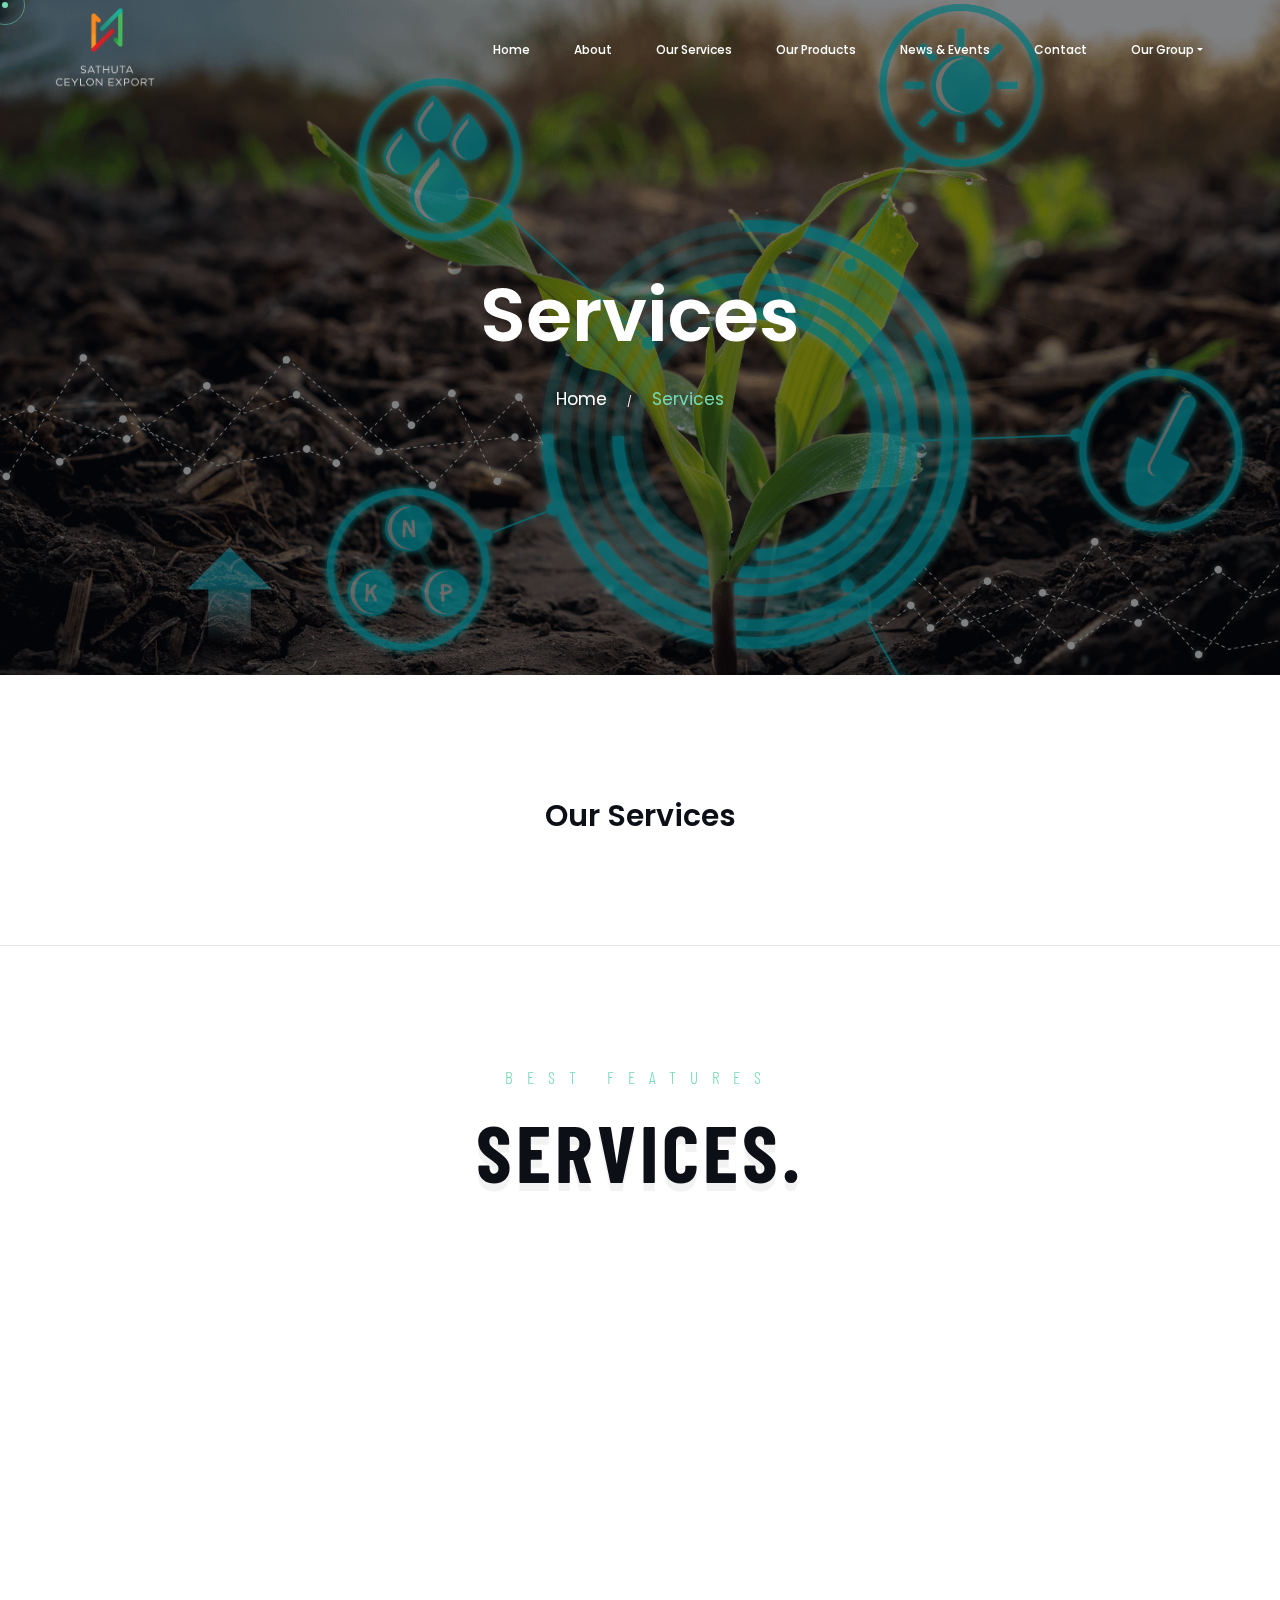
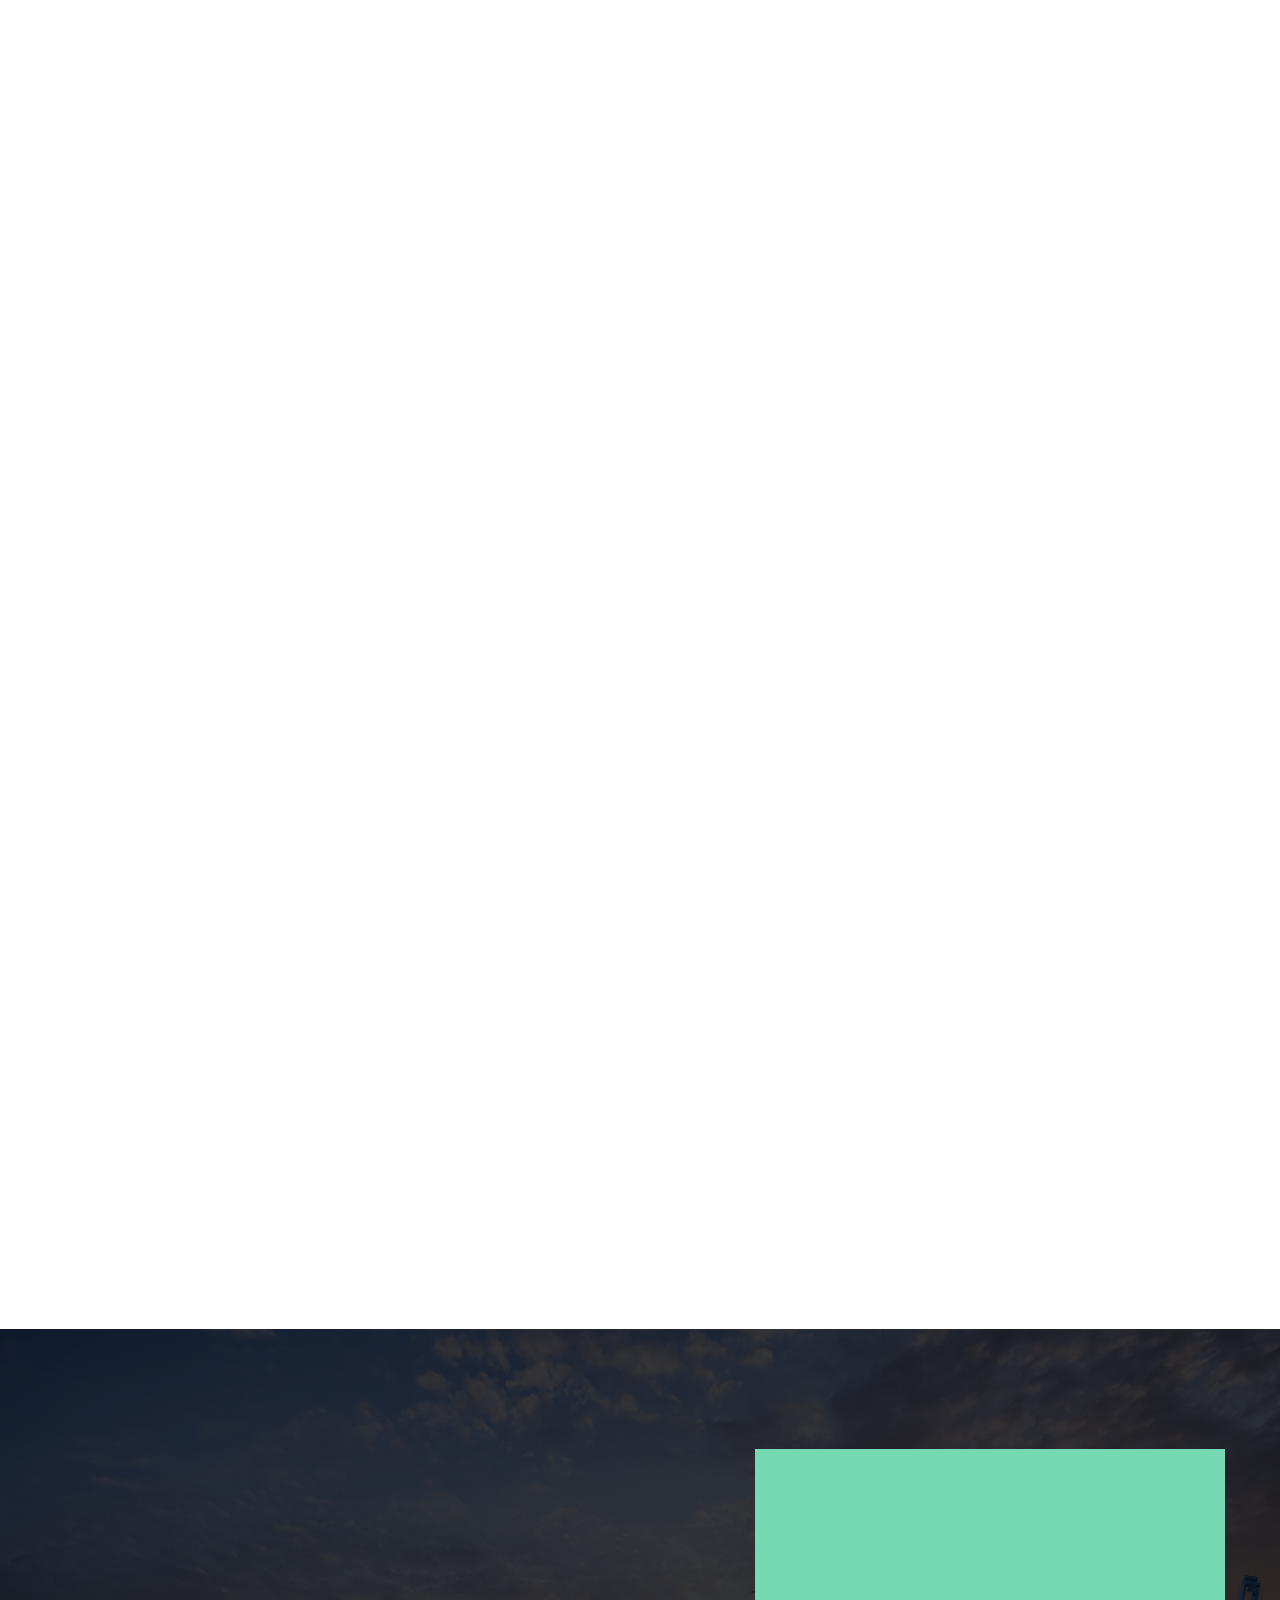
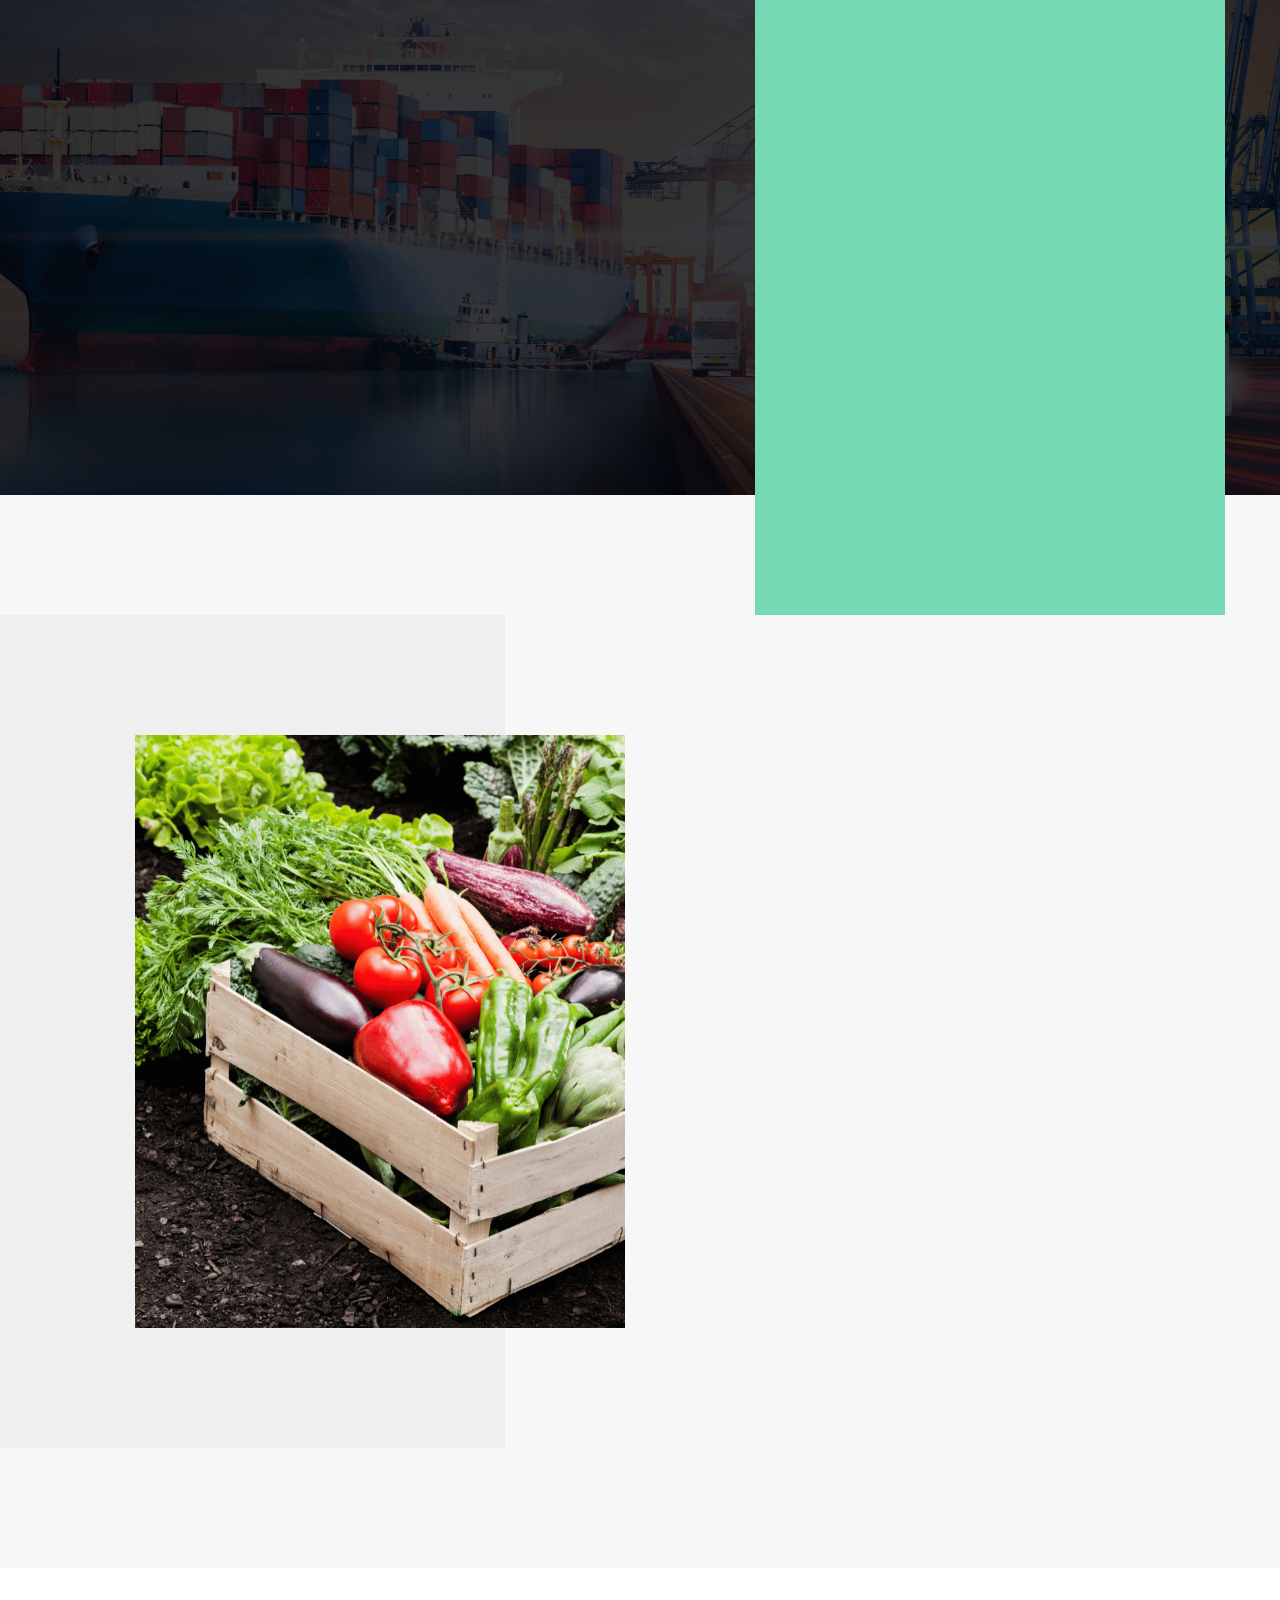
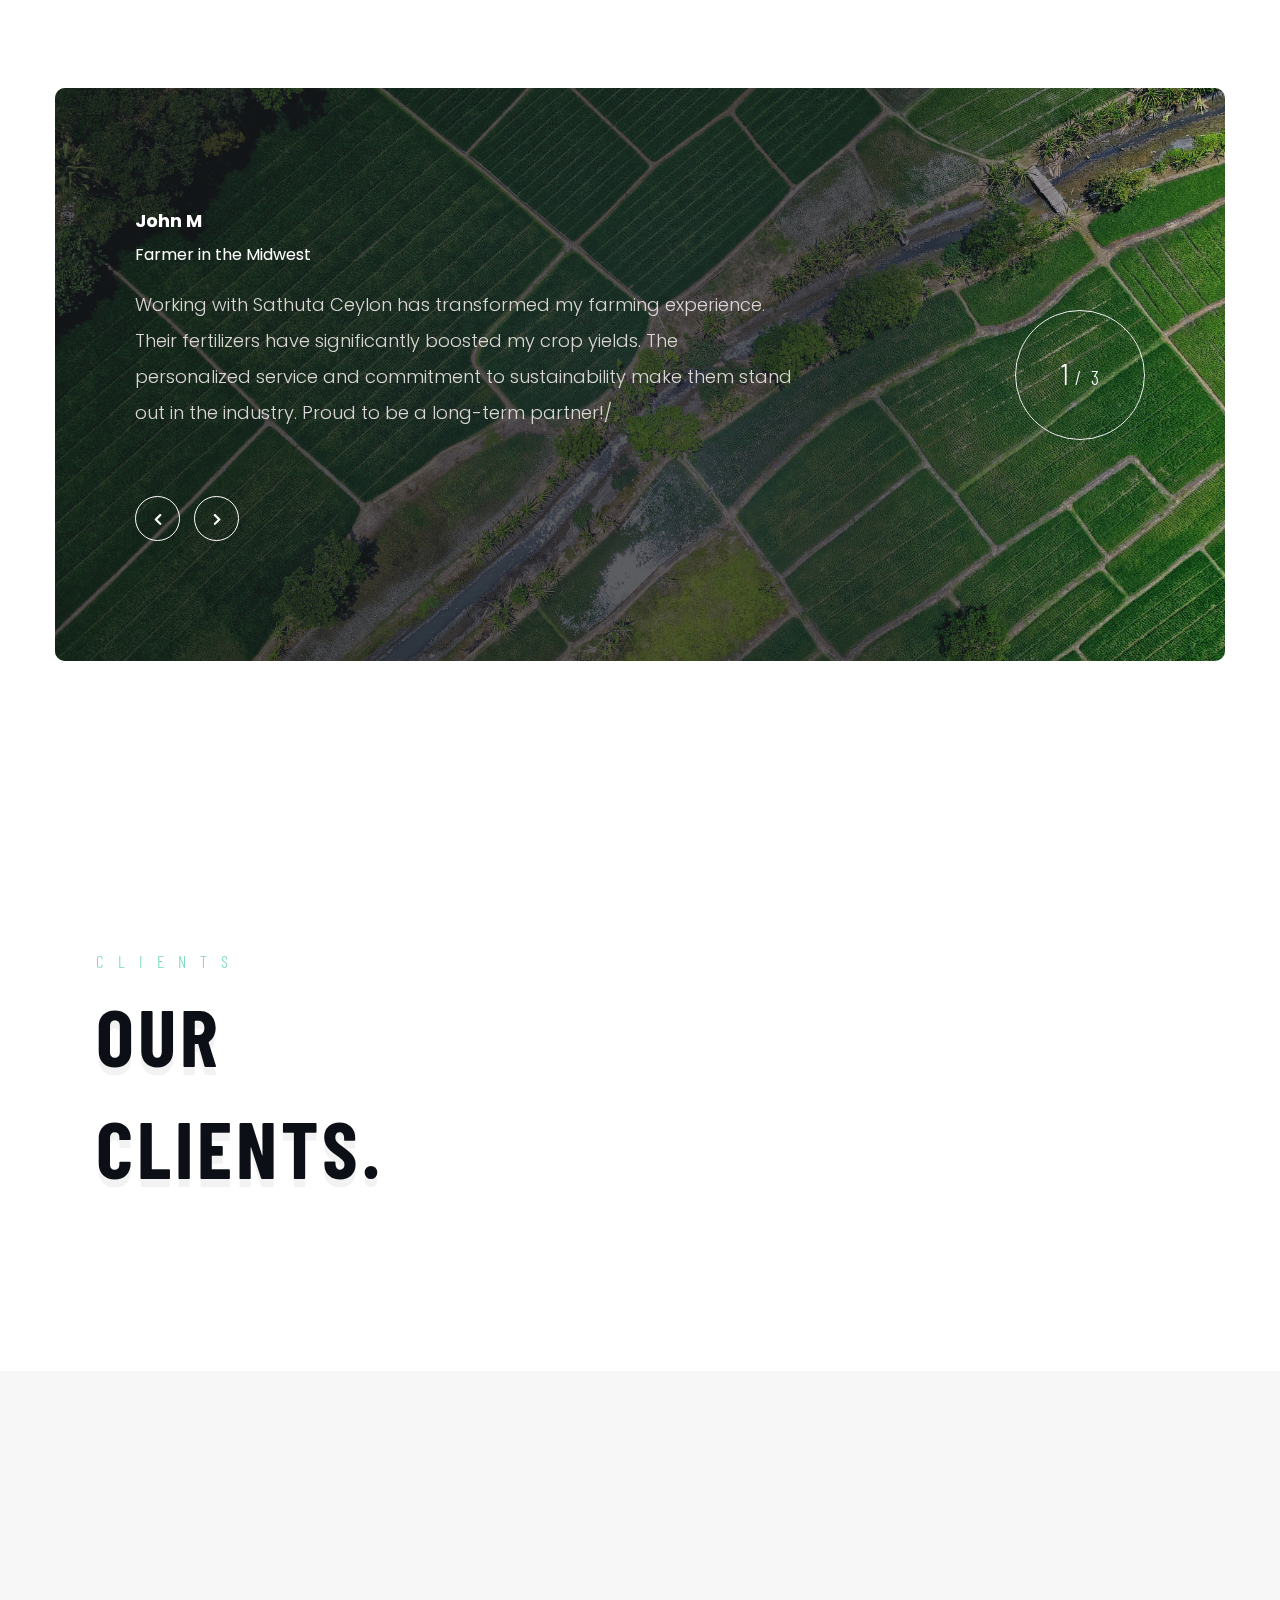
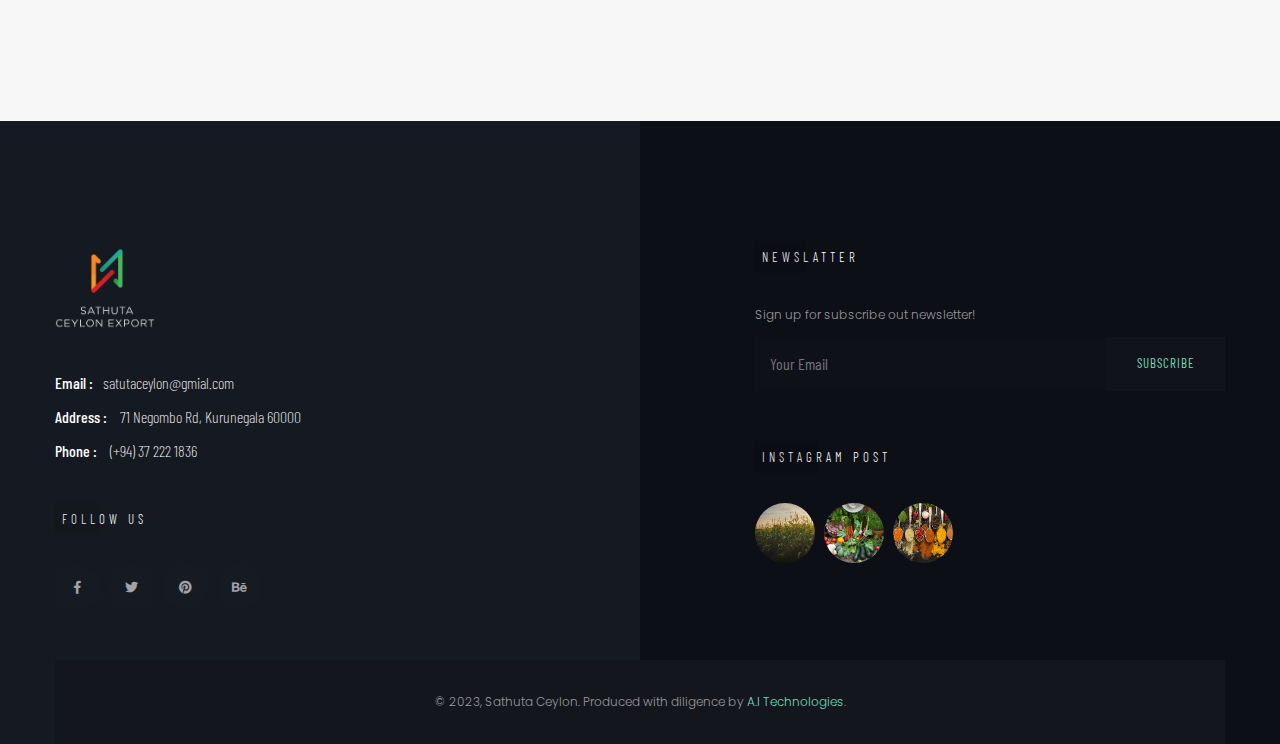
<file: services.html>
<!DOCTYPE html>
<html lang="zxx">

<head>

    <!-- Metas -->
    <meta charset="utf-8">
    <meta http-equiv="X-UA-Compatible" content="IE=edge" />
    <meta name="viewport" content="width=device-width, initial-scale=1, maximum-scale=1" />
    <meta name="author" content="" />

    <!-- Title  -->
    <title>Services - Sathuta Ceylon</title>

    <!-- Favicon -->
    <link rel="shortcut icon" href="img/logo-light.png" />

    <!-- Google Fonts -->
    <link href="https://fonts.googleapis.com/css?family=Poppins:100,200,300,400,500,600,700,800,900&display=swap"
        rel="stylesheet">
    <link href="https://fonts.googleapis.com/css2?family=Barlow:wght@100;200;300;400;500;600;700;800;900&display=swap"
        rel="stylesheet">
    <link href="https://fonts.googleapis.com/css?family=Playfair+Display:400,500,600,700,800,900&display=swap"
        rel="stylesheet">
    <link href="https://fonts.googleapis.com/css2?family=Comfortaa:wght@300;400;500;600;700&display=swap"
        rel="stylesheet">
    <link href="https://fonts.googleapis.com/css2?family=Barlow+Condensed:wght@200;300;400;500;600;700&display=swap"
        rel="stylesheet">

    <!-- Plugins -->
    <link rel="stylesheet" href="css/plugins.css" />

    <!-- Core Style Css -->
    <link rel="stylesheet" href="css/style.css" />

</head>

<body>


    <!-- ==================== Start Loading ==================== -->

    <div id="preloader">
    </div>

    <!-- ==================== End Loading ==================== -->



    <!-- ==================== Start progress-scroll-button ==================== -->

    <div class="progress-wrap cursor-pointer">
        <svg class="progress-circle svg-content" width="100%" height="100%" viewBox="-1 -1 102 102">
            <path d="M50,1 a49,49 0 0,1 0,98 a49,49 0 0,1 0,-98" />
        </svg>
    </div>

    <!-- ==================== End progress-scroll-button ==================== -->



    <!-- ==================== Start cursor ==================== -->

    <div class="mouse-cursor cursor-outer"></div>
    <div class="mouse-cursor cursor-inner"></div>

    <!-- ==================== End cursor ==================== -->



    <!-- ==================== Start Navbar ==================== -->

    <nav class="navbar change navbar-expand-lg">
        <div class="container">

            <!-- Logo -->
            <a class="logo" href="#">
                <img src="img/logo-light.png" alt="logo">
            </a>

            <button class="navbar-toggler" type="button" data-toggle="collapse" data-target="#navbarSupportedContent"
                aria-controls="navbarSupportedContent" aria-expanded="false" aria-label="Toggle navigation">
                <span class="icon-bar"><i class="fas fa-bars"></i></span>
            </button>

            <!-- navbar links -->
            <div class="collapse navbar-collapse" id="navbarSupportedContent">
                <ul class="navbar-nav ml-auto">
                    <li class="nav-item ">
                        <a class="nav-link "  href="index.html" role="button"
                            aria-haspopup="true" aria-expanded="false">Home</a>
                       
                    </li>
                    <li class="nav-item">
                        <a class="nav-link" href="about.html">About</a>
                    </li>
                   
                    <li class="nav-item">
                        <a class="nav-link" href="services.html">Our Services</a>
                    </li>
                    <li class="nav-item">
                        <a class="nav-link" href="products.html">Our Products</a>
                    </li>
                    <li class="nav-item">
                        <a class="nav-link" href="blog.html">News & Events</a>
                    </li>
                    
                    <li class="nav-item">
                        <a class="nav-link" href="contact.html">Contact</a>
                    </li>
                    <li class="nav-item dropdown">
                        <a class="nav-link dropdown-toggle" data-toggle="dropdown" href="group.html" role="button"
                            aria-haspopup="true" aria-expanded="false">Our Group</a>
                            <div class="dropdown-menu">
                                <a class="dropdown-item" href="https://sathutaindustry.lk/">Sathuta Industry</a>
                                <a class="dropdown-item" href="https://sathutaindustry.lk/">Sathuta Fertilizer</a>
                                <a class="dropdown-item" href="https://sathutaindustry.lk/">Sathuta Metal Crushes</a>
                                <a class="dropdown-item" href="https://sathutaindustry.lk/">Sathuta Transport Services</a>
                                <a class="dropdown-item" href="https://sathutaindustry.lk/">Sathuta Machinery Services</a>
                                <a class="dropdown-item" href="https://sathutaindustry.lk/">Sathuta Construction</a>
                                <a class="dropdown-item" href="https://sathutaindustry.lk/">Sathuta Motor Engineering</a>
                                <a class="dropdown-item" href="https://sathutaindustry.lk/">Sathuta Gems</a>
                                <a class="dropdown-item" href="https://sathutaindustry.lk/">Sathuta Sand Resources</a>
                            </div>
                    </li>
                </ul>
               
            </div>
        </div>
    </nav>

    <!-- ==================== End Navbar ==================== -->



    <!-- ==================== Start Slider ==================== -->

    <header class="pages-header bg-img valign parallaxie" data-background="img/slid/carousel-6.png" data-overlay-dark="5">
        <div class="container">
            <div class="row">
                <div class="col-lg-12">
                    <div class="cont text-center">
                        <h1>Services</h1>
                        <div class="path">
                            <a href="index.html">Home</a><span>/</span><a href="services.html" class="active">Services</a>
                        </div>
                    </div>
                </div>
            </div>
        </div>
    </header>

    <!-- ==================== End Slider ==================== -->



    <!-- ==================== Start Intro ==================== -->

    <section class="intro-section section-padding pb-0">
        <div class="container">
          
            <div class="row justify-content-center">
                <div class="col-lg-10 col-md-8 text-center">
                    <div class="htit sm-mb30">
                        <h4>Our Services</h4>
                    </div>
                    <!-- Add your service content here --><br>
                </div>
            </div>
                <div class="col-lg-10 offset-lg-1 col-md-8">
                    <div class="text">
                        <p class="wow txt" data-splitting>Join us on a journey of cultivating excellence.
                             At SATHUTA CEYLON EXPORT, we don't just export products; we export a commitment to sustainable agriculture and the flavors that enrich lives globally.</p> <br>
                    </div>
                </div>
            
        </div>
    </section>

    <!-- ==================== End Intro ==================== -->



    <!-- ==================== Start Services ==================== -->

    <section class="services section-padding bord-top">
        <div class="container">
            <div class="sec-head custom-font text-center">
                <h6>Best Features</h6>
                <h3>Services.</h3>
            </div>
            <div class="row">
                <div class="col-lg-4 wow fadeInUp" data-wow-delay=".3s">
                    <div class="item simpl md-mb50">
                        <span class="icon pe-7s-like2"></span>
                        <h6>Diverse Fertilizers for Every Need:</h6>
                        <p>Explore our range of organic, inorganic, and hybrid fertilizers, meticulously crafted to meet the specific requirements of various crops.</p>
                    </div>
                </div>
                <div class="col-lg-4 wow fadeInUp" data-wow-delay=".6s">
                    <div class="item simpl md-mb50">
                        <span class="icon pe-7s-box1"></span>
                        <h6>Environmentally Friendly Farming Practices:</h6>
                        <p>Receive expert advice on sustainable and eco-friendly farming methods, promoting harmony between agriculture and the environment.</p>
                    </div>
                </div>
                <div class="col-lg-4 wow fadeInUp" data-wow-delay=".9s">
                    <div class="item simpl">
                        <span class="icon pe-7s-plane"></span>
                        <h6>Crop-Specific Advisory Services:</h6>
                        <p>Benefit from our advisory services tailored to various crops, ensuring optimal growth and yield through informed agricultural practices.</p>
                    </div>
                </div>
                
            </div>

            <div class="row section-padding">
                <div class="col-lg-4 wow fadeInUp" data-wow-delay=".3s">
                    <div class="item simpl md-mb50">
                        <span class="icon pe-7s-like2"></span>
                        <h6>High-Quality Seed Offerings:</h6>
                        <p>Elevate your paddy cultivation with our premium seeds and plants, carefully selected for their superior quality and performance.</p>
                    </div>
                </div>
                <div class="col-lg-4 wow fadeInUp" data-wow-delay=".6s">
                    <div class="item simpl md-mb50">
                        <span class="icon pe-7s-like2"></span>
                        <h6>Pest and Disease Management:</h6>
                        <p>Safeguard your crops with our environmentally friendly pest repellents and fungicides, providing effective protection without compromising on sustainability.</p>
                    </div>
                </div>
                <div class="col-lg-4 wow fadeInUp" data-wow-delay=".9s">
                    <div class="item simpl">
                        <span class="icon pe-7s-like2"></span>
                        <h6>Cost-Effective Crop Establishment:</h6>
                        <p>Discover low-cost crop establishing systems designed to optimize resources while ensuring the successful establishment of your crops.</p>
                    </div>
                </div>
                
            </div>

            <div class="row">
                <div class="col-lg-4 wow fadeInUp" data-wow-delay=".3s">
                    <div class="item simpl md-mb50">
                        <span class="icon pe-7s-like2"></span>
                        <h6>Plantation Agriculture Expertise:</h6>
                        <p>Tap into our consultancy services for plantation agriculture, receiving guidance on best practices for large-scale cultivation projects.</p>
                    </div>
                </div>
                <div class="col-lg-4 wow fadeInUp" data-wow-delay=".6s">
                    <div class="item simpl md-mb50">
                        <span class="icon pe-7s-like2"></span>
                        <h6>Landscaping Project Consultancy:</h6>
                        <p>Transform your landscapes with our consultancy services, offering expertise and guidance for successful landscaping projects.</p>
                    </div>
                </div>
                <div class="col-lg-4 wow fadeInUp" data-wow-delay=".6s">
                    <div class="item simpl md-mb50">
                        <span class="icon pe-7s-like2"></span>
                        <h6>Maximizing Crop Your Yields:</h6>
                        <p> we are dedicated to providing a comprehensive suite of services to 
                            support and enhance every aspect of your agricultural endeavor.</p>
                    </div>
                </div>
                
                
            </div>
        </div>
    </section>

    <!-- ==================== End Services ==================== -->


   <!-- ==================== Start block-sec-1 ==================== -->

   <section class="block-sec">
    <div class="background bg-img section-padding pb-0" data-background="img/slid/carousel-4.png" data-overlay-dark="8">
        <div class="container">
            <div class="row">
                <div class="col-lg-6">
                    <div class="vid-area">
                        <!--
                        <div class="vid-icon">
                            <a class="vid" href="#">
                                <div class="vid-butn">
                                    <span class="icon">
                                        <i class="fas fa-play"></i>
                                    </span>
                                </div>
                            </a>
                        </div>-->

                        <div class="cont">
                            <h3 class="wow" data-splitting>We provide the best Fertilzers with best Export Services.</h3>
                        </div>
                    </div>
                </div>
                <div class="col-lg-5 offset-lg-1">
                    <div class="testim-box">
                        <div class="head-box">
                            <h6 class="wow fadeIn" data-wow-delay=".5s">UNIQUE</h6>
                            <h4 class="wow fadeInLeft" data-wow-delay=".5s">Why We are different ?</h4>
                        </div>
                        <div class="slic-item wow fadeInUp" data-wow-delay=".5s">
                            <div class="item">
                                <img src="img/portfolio/curs/ps-1.png" alt="">
                                <div class="info">
                                    <div class="img">
                                        <div class="img-box">
                                          
                                        </div>
                                    </div>
                           
                                    <span class="author-details" style="color: black;">Best Fertilizer for extraordinary harvest.</span>
                                    
                                </div>
                            </div>
                            <div class="item">
                                <img src="img/portfolio/curs/ps-2.png" alt="">
                                <div class="info">
                                    <div class="img">
                                        <div class="img-box">
                                        
                                        </div>
                                    </div>
                                    <span class="author-details" style="color: black;">Best Pesticides from Ceylon.</span>
                                </div>
                            </div>
                            <div class="item">
                                <img src="img/portfolio/curs/ps-3.png" alt="">
                                <div class="info">
                                    <div class="img">
                                        <div class="img-box">
                                          
                                        </div>
                                    </div>
                                    <span class="author-details" style="color: black;">Durable packaging</span>
                                </div>
                            </div>
                        </div>
                    </div>
                </div>
            </div>
        </div>
    </div>
</section>

<!-- ==================== End block-sec-1 ==================== -->

    

    

    <!-- ==================== Start Minimal-Area ==================== -->

    <section class="min-area sub-bg section-padding">
        <div class="container">
            <div class="row">
                <div class="col-lg-6">
                    <div class="img">
                        <img class="thumparallax-down" src="img/intro/service-1.png" alt="">
                    </div>
                </div>
                <div class="col-lg-6 valign">
                    <div class="content">
                        <h4 class="wow custom-font" data-splitting>Why Choose Us ?</h4>
                        <p class="wow txt" data-splitting>Join us on a journey of cultivating excellence. At SATHUTA CEYLON EXPORT, 
                            we don't just export products; we export a commitment to sustainable agriculture and the flavors that enrich lives globally.
                        </p>
                        <ul class="feat">
                            <li class="wow fadeInUp" data-wow-delay=".2s">
                                <h6><span>1</span> Quality Assurance</h6>
                                <p>Rigorous quality control ensures that our products exceed expectations.</p>
                            </li>
                            <li class="wow fadeInUp" data-wow-delay=".4s">
                                <h6><span>2</span> Custom Solutions</h6>
                                <p>Tailored fertilizer blends and spice formulations to meet diverse needs.</p>
                            </li>
                            <li class="wow fadeInUp" data-wow-delay=".6s">
                                <h6><span>3</span> Market Insights </h6>
                                <p>Benefit from our market research expertise for informed business decisions.</p>
                            </li>
                            <li class="wow fadeInUp" data-wow-delay=".6s">
                                <h6><span>3</span> Reliable Logistics </h6>
                                <p>Seamless logistics and shipping for timely and secure deliveries.</p>
                            </li>
                        </ul>
                    </div>
                </div>
            </div>
        </div>
    </section>

    <!-- ==================== End Minimal-Area ==================== -->

      <!-- ==================== Start Testimonials ==================== -->

      <section class="testim-box section-padding">
        <div class="container">
            <div class="row">
                <div class="col-lg-12">
                    <div class="swiper-container bg-img" data-background="img/teso-1.png" data-overlay-dark="7">
                        <div class="swiper-wrapper">
                            <div class="swiper-slide">
                                <div class="row">
                                    <div class="col-lg-8 col-md-10">
                                        <div class="item">
                                            <h6>John M</h6>
                                            <span>Farmer in the Midwest</span>
                                            <p>Working with Sathuta Ceylon has transformed my farming experience. Their fertilizers have significantly boosted my crop yields.
                                                The personalized service and commitment to sustainability make them stand out in the industry. Proud to be a long-term partner!/</p>
                                        </div>
                                    </div>
                                </div>
                            </div>
                            <div class="swiper-slide">
                                <div class="row">
                                    <div class="col-lg-8 col-md-10">
                                        <div class="item">
                                            <h6>Arajesh S</h6>
                                            <span>Spice Retailer in Singapore</span>
                                            <p>The exquisite spice blends from [Company Name] have become a customer favorite in my spice store. The flavors are authentic, and the packaging is eye-catching. 
                                                The team's market insights have helped me stay ahead of trends, making them an invaluable partner for my business.</p>
                                        </div>
                                    </div>
                                </div>
                            </div>
                            <div class="swiper-slide">
                                <div class="row">
                                    <div class="col-lg-8 col-md-10">
                                        <div class="item">
                                            <h6>Anna L</h6>
                                            <span>International Distributor</span>
                                            <p>As an international distributor, reliability is crucial. [Company Name] has consistently delivered high-quality products with precision and punctuality. 
                                                Their attention to detail in packaging and documentation has streamlined our import process. Truly a reliable export partnery.</p>
                                        </div>
                                    </div>
                                </div>
                            </div>
                        </div>
                        <div class="controls">
                            <div class="swiper-button-prev swiper-nav-ctrl prev-ctrl cursor-pointer">
                                <i class="fas fa-chevron-left"></i>
                            </div>
                            <div class="swiper-button-next swiper-nav-ctrl next-ctrl cursor-pointer">
                                <i class="fas fa-chevron-right"></i>
                            </div>
                        </div>
                        <div class="swiper-pagination custom-font"></div>
                    </div>
                </div>
            </div>
        </div>
    </section>

    <!-- ==================== End Testimonials ==================== -->




    <!-- ==================== Start clients Brands ==================== -->

    <section class="clients section-padding">
        <div class="container">
            <div class="row">
                <div class="col-lg-4 valign">
                    <div class="sec-head custom-font mb-0">
                        <h6>Clients</h6>
                        <h3>Our <br> Clients.</h3>
                    </div>
                </div>
                <div class="col-lg-8">
                    <div>
                        <div class="row bord">
                            <div class="col-md-3 col-6 brands">
                                <div class="item wow fadeIn" data-wow-delay=".3s">
                                    <div class="img">
                                        <img src="img/clients/brands/1.png" alt="">
                                        <a href="#0" class="link" data-splitting>www.example.com</a>
                                    </div>
                                </div>
                            </div>
                            <div class="col-md-3 col-6 brands">
                                <div class="item wow fadeIn" data-wow-delay=".6s">
                                    <div class="img">
                                        <img src="img/clients/brands/2.png" alt="">
                                        <a href="#0" class="link" data-splitting>www.example.com</a>
                                    </div>
                                </div>
                            </div>
                            <div class="col-md-3 col-6 brands">
                                <div class="item wow fadeIn" data-wow-delay=".8s">
                                    <div class="img">
                                        <img src="img/clients/brands/3.png" alt="">
                                        <a href="#0" class="link" data-splitting>www.example.com</a>
                                    </div>
                                </div>
                            </div>
                            <div class="col-md-3 col-6 brands">
                                <div class="item wow fadeIn" data-wow-delay=".3s">
                                    <div class="img">
                                        <img src="img/clients/brands/4.png" alt="">
                                        <a href="#0" class="link" data-splitting>www.example.com</a>
                                    </div>
                                </div>
                            </div>
                        </div>
                        <div class="row">
                            <div class="col-md-3 col-6 brands">
                                <div class="item wow fadeIn" data-wow-delay=".4s">
                                    <div class="img">
                                        <img src="img/clients/brands/5.png" alt="">
                                        <a href="#0" class="link" data-splitting>www.example.com</a>
                                    </div>
                                </div>
                            </div>
                            <div class="col-md-3 col-6 brands">
                                <div class="item wow fadeIn" data-wow-delay=".7s">
                                    <div class="img">
                                        <img src="img/clients/brands/6.png" alt="">
                                        <a href="#0" class="link" data-splitting>www.example.com</a>
                                    </div>
                                </div>
                            </div>
                            <div class="col-md-3 col-6 brands">
                                <div class="item wow fadeIn" data-wow-delay=".5s">
                                    <div class="img">
                                        <img src="img/clients/brands/7.png" alt="">
                                        <a href="#0" class="link" data-splitting>www.example.com</a>
                                    </div>
                                </div>
                            </div>
                            <div class="col-md-3 col-6 brands">
                                <div class="item wow fadeIn" data-wow-delay=".3s">
                                    <div class="img">
                                        <img src="img/clients/brands/8.png" alt="">
                                        <a href="#0" class="link" data-splitting>www.example.com</a>
                                    </div>
                                </div>
                            </div>
                        </div>
                    </div>
                </div>
            </div>
        </div>
    </section>

    <!-- ==================== End clients Brands ==================== -->



    <!-- ==================== Start call-to-action ==================== -->

    <section class="call-action section-padding sub-bg bg-img" data-background="img/pattern.png">
        <div class="container">
            <div class="row">
                <div class="col-md-8 col-lg-9">
                    <div class="content sm-mb30">
                        <h6 class="wow" data-splitting>Let’s Talk</h6>
                        <h2 class="wow custom-font" data-splitting>about your <b>next project</b>.</h2>
                    </div>
                </div>

                <div class="col-md-4 col-lg-3 valign">
                    <a href="contact.html" class="btn-curve btn-blc wow fadeInUp" data-wow-delay=".5s"><span>Get In
                            Touch</span></a>
                </div>

            </div>
        </div>
    </section>

    <!-- ==================== End call-to-action ==================== -->



  <!-- ==================== Start Footer ==================== -->

  <footer class="footer-half sub-bg section-padding pb-0">
    <div class="container">
        <div class="row">
            <div class="col-lg-5">
                <div class="cont">
                    <div class="logo">
                        <a href="#0">
                            <img src="img/logo-light.png" alt="">
                        </a>
                    </div>
                    <div class="con-info custom-font">
                        <ul>
                            <li><span>Email : </span>satutaceylon@gmial.com</li>
                            <li><span>Address : </span> 71 Negombo Rd, Kurunegala 60000
                            </li>
                            <li><span>Phone : </span> (+94) 37 222 1836</li>
                        </ul>
                    </div>
                    <div class="social-icon">
                        <h6 class="custom-font stit simple-btn">Follow Us</h6>
                        <div class="social">
                            <a href="#0" class="icon">
                                <i class="fab fa-facebook-f"></i>
                            </a>
                            <a href="#0" class="icon">
                                <i class="fab fa-twitter"></i>
                            </a>
                            <a href="#0" class="icon">
                                <i class="fab fa-pinterest"></i>
                            </a>
                            <a href="#0" class="icon">
                                <i class="fab fa-behance"></i>
                            </a>
                        </div>
                    </div>
                </div>
            </div>
            <div class="col-lg-5 offset-lg-2">
                <div class="subscribe mb-50">
                    <h6 class="custom-font stit simple-btn">Newslatter</h6>
                    <p>Sign up for subscribe out newsletter!</p>
                    <form>
                        <div class="form-group custom-font">
                            <input type="email" name="subscribe" placeholder="Your Email">
                            <button class="cursor-pointer">Subscribe</button>
                        </div>
                    </form>
                </div>
                <div class="insta">
                    <h6 class="custom-font stit simple-btn">Instagram Post</h6>
                    <div class="insta-gallary">
                        <a href="#0">
                            <img src="img/insta/insta-1.png" alt="">
                        </a>
                        <a href="#0">
                            <img src="img/insta/insta-3.png" alt="">
                        </a>
                        <a href="#0">
                            <img src="img/insta/insta-2.png" alt="">
                        </a>
                    </div>
                </div>
            </div>
        </div>
        <div class="copyrights text-center">
            <p>© 2023, Sathuta Ceylon. Produced with diligence by <a href="#0">A.I Technologies</a>.</p>
        </div>
    </div>
</footer>

<!-- ==================== End Footer ==================== -->





    <!-- jQuery -->
    <script src="js/jquery-3.0.0.min.js"></script>
    <script src="js/jquery-migrate-3.0.0.min.js"></script>

    <!-- plugins -->
    <script src="js/plugins.js"></script>

    <!-- custom scripts -->
    <script src="js/scripts.js"></script>

</body>

</html>
</file>
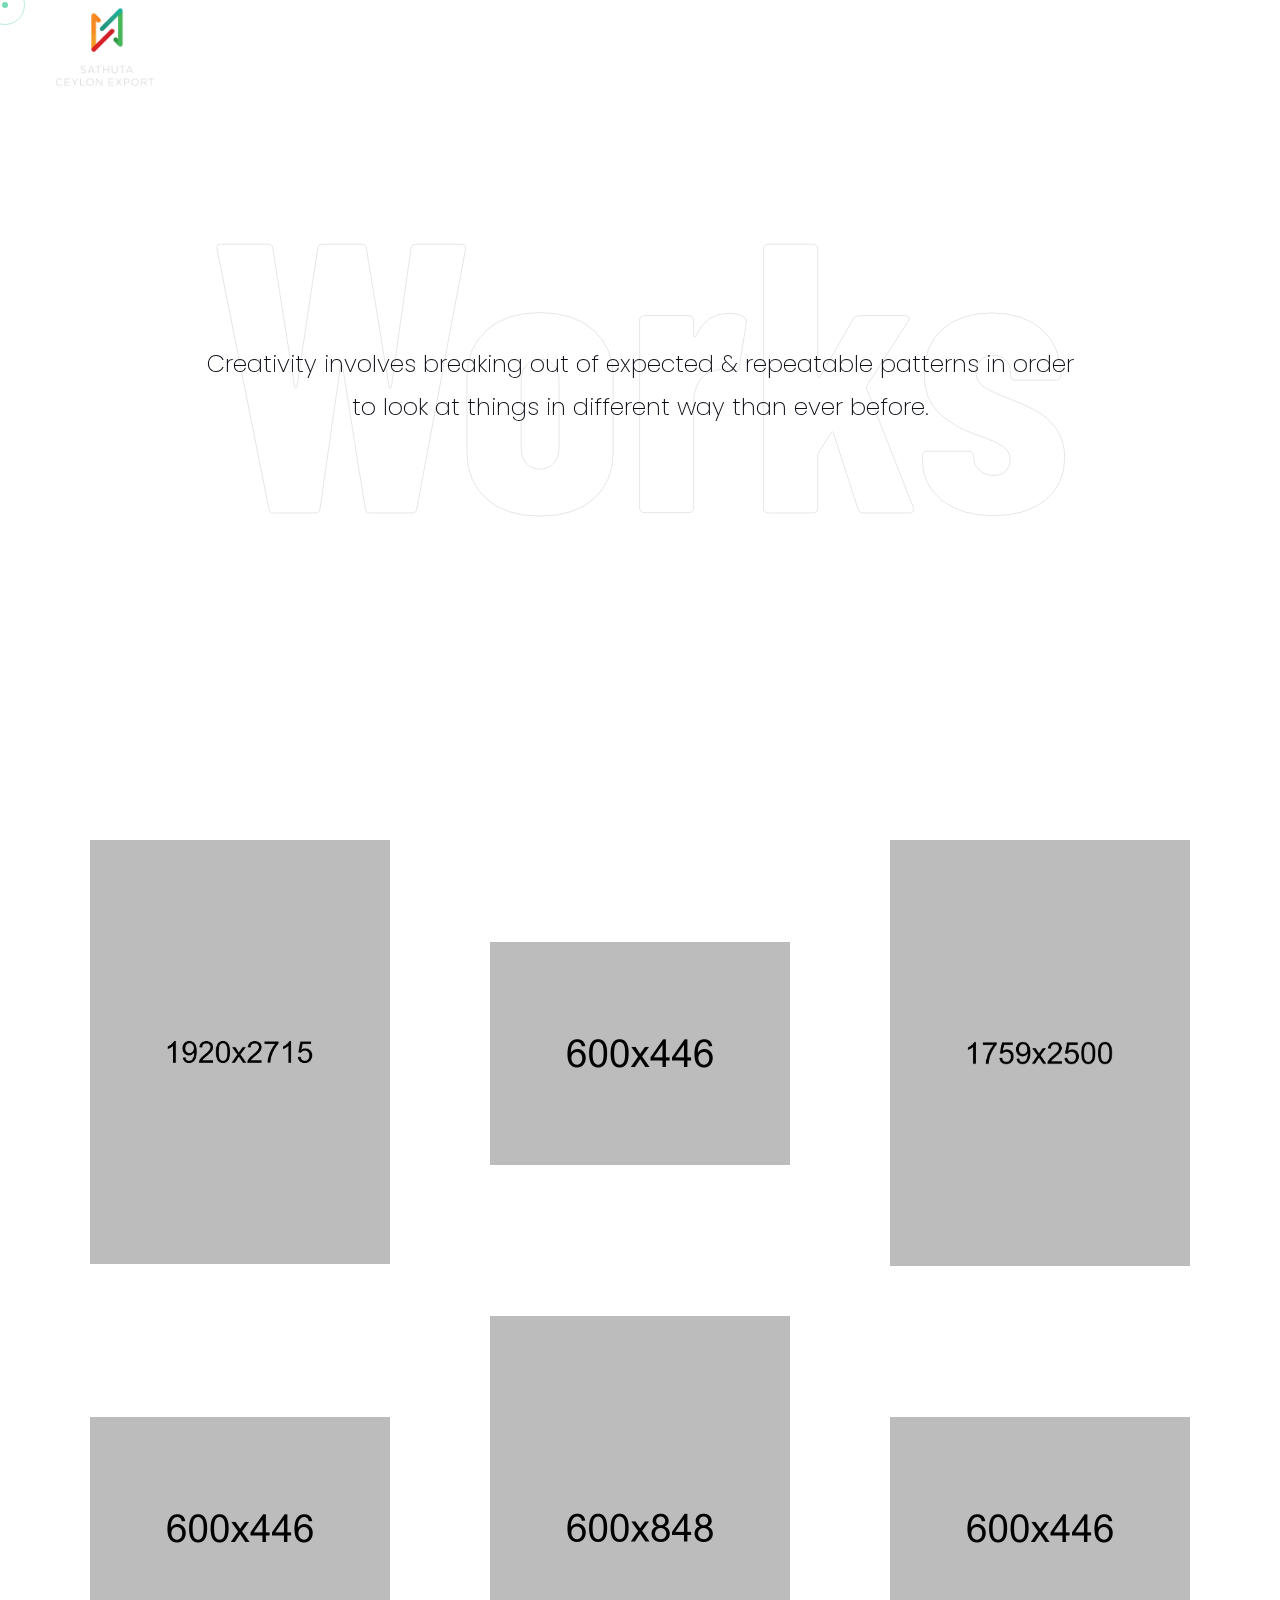
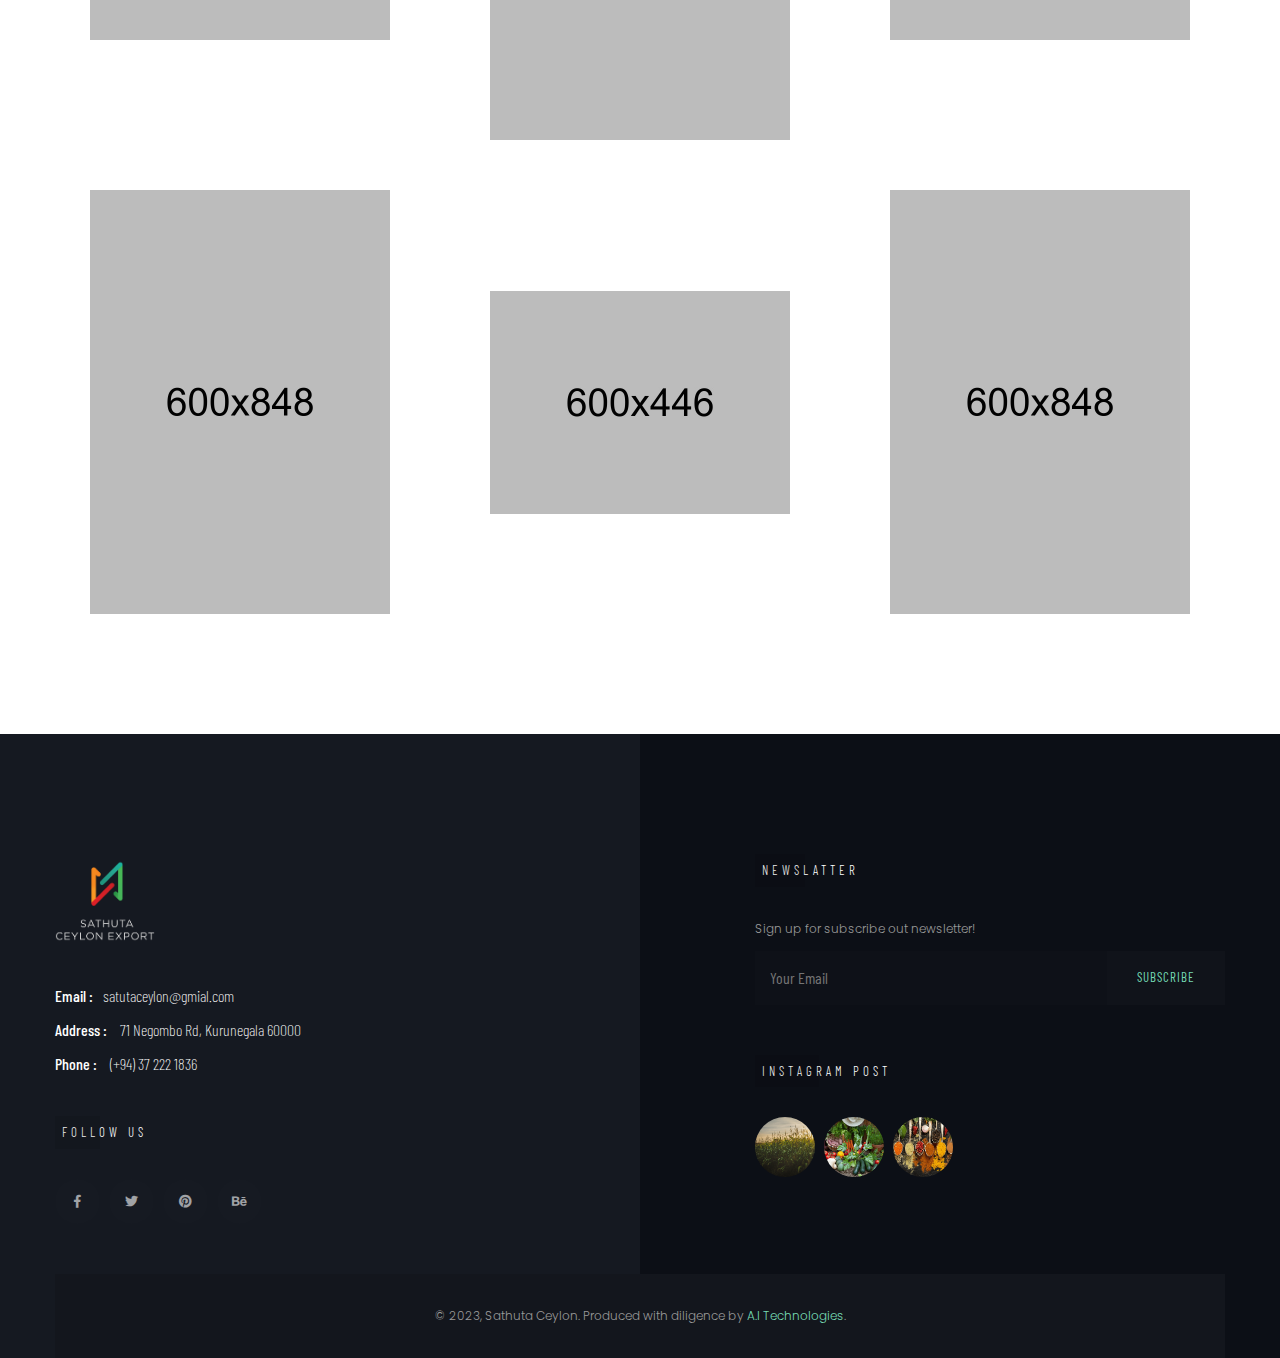
<file: works.html>
<!DOCTYPE html>
<html lang="zxx">

<head>

    <!-- Metas -->
    <meta charset="utf-8">
    <meta http-equiv="X-UA-Compatible" content="IE=edge" />
    <meta name="viewport" content="width=device-width, initial-scale=1, maximum-scale=1" />
    <meta name="author" content="" />

    <!-- Title  -->
    <title>Work - Sathuta Ceylon</title>

    <!-- Favicon -->
    <link rel="shortcut icon" href="img/logo-light.png" />

    <!-- Google Fonts -->
    <link href="https://fonts.googleapis.com/css?family=Poppins:100,200,300,400,500,600,700,800,900&display=swap"
        rel="stylesheet">
    <link href="https://fonts.googleapis.com/css2?family=Barlow:wght@100;200;300;400;500;600;700;800;900&display=swap"
        rel="stylesheet">
    <link href="https://fonts.googleapis.com/css?family=Playfair+Display:400,500,600,700,800,900&display=swap"
        rel="stylesheet">
    <link href="https://fonts.googleapis.com/css2?family=Comfortaa:wght@300;400;500;600;700&display=swap"
        rel="stylesheet">
    <link href="https://fonts.googleapis.com/css2?family=Barlow+Condensed:wght@200;300;400;500;600;700&display=swap"
        rel="stylesheet">

    <!-- Plugins -->
    <link rel="stylesheet" href="css/plugins.css" />

    <!-- Core Style Css -->
    <link rel="stylesheet" href="css/style.css" />

</head>

<body>


    <!-- ==================== Start Loading ==================== -->

    <div id="preloader">
    </div>

    <!-- ==================== End Loading ==================== -->



    <!-- ==================== Start progress-scroll-button ==================== -->

    <div class="progress-wrap cursor-pointer">
        <svg class="progress-circle svg-content" width="100%" height="100%" viewBox="-1 -1 102 102">
            <path d="M50,1 a49,49 0 0,1 0,98 a49,49 0 0,1 0,-98" />
        </svg>
    </div>

    <!-- ==================== End progress-scroll-button ==================== -->



    <!-- ==================== Start cursor ==================== -->

    <div class="mouse-cursor cursor-outer"></div>
    <div class="mouse-cursor cursor-inner"></div>

    <!-- ==================== End cursor ==================== -->



    <!-- ==================== Start Navbar ==================== -->

    <nav class="navbar change navbar-expand-lg">
        <div class="container">

            <!-- Logo -->
            <a class="logo" href="#">
                <img src="img/logo-light.png" alt="logo">
            </a>

            <button class="navbar-toggler" type="button" data-toggle="collapse" data-target="#navbarSupportedContent"
                aria-controls="navbarSupportedContent" aria-expanded="false" aria-label="Toggle navigation">
                <span class="icon-bar"><i class="fas fa-bars"></i></span>
            </button>

            <!-- navbar links -->
            <div class="collapse navbar-collapse" id="navbarSupportedContent">
                <ul class="navbar-nav ml-auto">
                    <li class="nav-item ">
                        <a class="nav-link "  href="index.html" role="button"
                            aria-haspopup="true" aria-expanded="false">Home</a>
                       
                    </li>
                    <li class="nav-item">
                        <a class="nav-link" href="about.html">About</a>
                    </li>
                   
                    <li class="nav-item">
                        <a class="nav-link" href="services.html">Our Services</a>
                    </li>
                    <li class="nav-item">
                        <a class="nav-link" href="products.html">Our Products</a>
                    </li>
                    <li class="nav-item">
                        <a class="nav-link" href="blog.html">News & Events</a>
                    </li>
                    
                    <li class="nav-item">
                        <a class="nav-link" href="contact.html">Contact</a>
                    </li>
                    <li class="nav-item dropdown">
                        <a class="nav-link dropdown-toggle" data-toggle="dropdown" href="group.html" role="button"
                            aria-haspopup="true" aria-expanded="false">Our Group</a>
                        <div class="dropdown-menu">
                            <a class="dropdown-item" href="https://sathutaindustry.lk/">Sathuta Industry</a>
                            <a class="dropdown-item" href="https://sathutaindustry.lk/">Sathuta Fertilizer</a>
                            <a class="dropdown-item" href="https://sathutaindustry.lk/">Sathuta Metal Crushes</a>
                            <a class="dropdown-item" href="https://sathutaindustry.lk/">Sathuta Transport Services</a>
                            <a class="dropdown-item" href="https://sathutaindustry.lk/">Sathuta Machinery Services</a>
                            <a class="dropdown-item" href="https://sathutaindustry.lk/">Sathuta Construction</a>
                            <a class="dropdown-item" href="https://sathutaindustry.lk/">Sathuta Motor Engineering</a>
                            <a class="dropdown-item" href="https://sathutaindustry.lk/">Sathuta Gems</a>
                            <a class="dropdown-item" href="https://sathutaindustry.lk/">Sathuta Sand Resources</a>
                        </div>
                    </li>
                </ul>
               
            </div>
        </div>
    </nav>

    <!-- ==================== End Navbar ==================== -->



    <!-- ==================== Start header ==================== -->

    <header class="works-header fixed-slider hfixd valign">
        <div class="container">
            <div class="row justify-content-center">
                <div class="col-lg-9 col-md-11 static">
                    <div class="capt text-center mt-50">
                        <h4 class="parlx">Creativity involves breaking out of expected & repeatable patterns
                            in order to look at things in different way than ever before.</h4>

                        <div class="bactxt custom-font valign">
                            <span class="full-width">Works</span>
                        </div>
                    </div>
                </div>
            </div>
        </div>
    </header>

    <!-- ==================== End header ==================== -->



    <div class="main-content">

        <!-- ==================== Start works ==================== -->

        <section class="works section-padding pb-70">
            <div class="container">
                <div class="row lg-space">
                    <div class="col-lg-4 col-md-6">
                        <div class="item">
                            <a href="project-details2.html">
                                <div class="img" data-tooltip-tit="Work image" data-tooltip-sub="Design">
                                    <img src="img/portfolio/works/1.jpg" alt="">
                                </div>
                            </a>
                        </div>
                    </div>
                    <div class="col-lg-4 col-md-6 valign">
                        <div class="item">
                            <a href="project-details2.html">
                                <div class="img" data-tooltip-tit="Work image" data-tooltip-sub="Branding">
                                    <img src="img/portfolio/works/2.jpg" alt="">
                                </div>
                            </a>
                        </div>
                    </div>
                    <div class="col-lg-4 col-md-6">
                        <div class="item">
                            <a href="project-details2.html">
                                <div class="img" data-tooltip-tit="Work image" data-tooltip-sub="Photography">
                                    <img src="img/portfolio/works/3.jpg" alt="">
                                </div>
                            </a>
                        </div>
                    </div>
                    <div class="col-lg-4 col-md-6 valign">
                        <div class="item">
                            <a href="project-details2.html">
                                <div class="img" data-tooltip-tit="Work image" data-tooltip-sub="Design">
                                    <img src="img/portfolio/works/6.jpg" alt="">
                                </div>
                            </a>
                        </div>
                    </div>
                    <div class="col-lg-4 col-md-6">
                        <div class="item">
                            <a href="project-details2.html">
                                <div class="img" data-tooltip-tit="Work image" data-tooltip-sub="Web Design">
                                    <img src="img/portfolio/works/5.jpg" alt="">
                                </div>
                            </a>
                        </div>
                    </div>
                    <div class="col-lg-4 col-md-6 valign">
                        <div class="item">
                            <a href="project-details2.html">
                                <div class="img" data-tooltip-tit="Work image" data-tooltip-sub="Photography">
                                    <img src="img/portfolio/works/4.jpg" alt="">
                                </div>
                            </a>
                        </div>
                    </div>
                    <div class="col-lg-4 col-md-6">
                        <div class="item">
                            <a href="project-details2.html">
                                <div class="img" data-tooltip-tit="Work image" data-tooltip-sub="Creative">
                                    <img src="img/portfolio/works/7.jpg" alt="">
                                </div>
                            </a>
                        </div>
                    </div>
                    <div class="col-lg-4 col-md-6 valign">
                        <div class="item">
                            <a href="project-details2.html">
                                <div class="img" data-tooltip-tit="Work image" data-tooltip-sub="Branding">
                                    <img src="img/portfolio/works/8.jpg" alt="">
                                </div>
                            </a>
                        </div>
                    </div>
                    <div class="col-lg-4 col-md-6">
                        <div class="item">
                            <a href="project-details2.html">
                                <div class="img" data-tooltip-tit="Work image" data-tooltip-sub="Design">
                                    <img src="img/portfolio/works/9.jpg" alt="">
                                </div>
                            </a>
                        </div>
                    </div>
                </div>
            </div>
        </section>

        <!-- ==================== End works ==================== -->

        <!-- ==================== Start Footer ==================== -->

    <footer class="footer-half sub-bg section-padding pb-0">
        <div class="container">
            <div class="row">
                <div class="col-lg-5">
                    <div class="cont">
                        <div class="logo">
                            <a href="#0">
                                <img src="img/logo-light.png" alt="">
                            </a>
                        </div>
                        <div class="con-info custom-font">
                            <ul>
                                <li><span>Email : </span>satutaceylon@gmial.com</li>
                                <li><span>Address : </span> 71 Negombo Rd, Kurunegala 60000
                                </li>
                                <li><span>Phone : </span> (+94) 37 222 1836</li>
                            </ul>
                        </div>
                        <div class="social-icon">
                            <h6 class="custom-font stit simple-btn">Follow Us</h6>
                            <div class="social">
                                <a href="#0" class="icon">
                                    <i class="fab fa-facebook-f"></i>
                                </a>
                                <a href="#0" class="icon">
                                    <i class="fab fa-twitter"></i>
                                </a>
                                <a href="#0" class="icon">
                                    <i class="fab fa-pinterest"></i>
                                </a>
                                <a href="#0" class="icon">
                                    <i class="fab fa-behance"></i>
                                </a>
                            </div>
                        </div>
                    </div>
                </div>
                <div class="col-lg-5 offset-lg-2">
                    <div class="subscribe mb-50">
                        <h6 class="custom-font stit simple-btn">Newslatter</h6>
                        <p>Sign up for subscribe out newsletter!</p>
                        <form>
                            <div class="form-group custom-font">
                                <input type="email" name="subscribe" placeholder="Your Email">
                                <button class="cursor-pointer">Subscribe</button>
                            </div>
                        </form>
                    </div>
                    <div class="insta">
                        <h6 class="custom-font stit simple-btn">Instagram Post</h6>
                        <div class="insta-gallary">
                            <a href="#0">
                                <img src="img/insta/insta-1.png" alt="">
                            </a>
                            <a href="#0">
                                <img src="img/insta/insta-3.png" alt="">
                            </a>
                            <a href="#0">
                                <img src="img/insta/insta-2.png" alt="">
                            </a>
                        </div>
                    </div>
                </div>
            </div>
            <div class="copyrights text-center">
                <p>© 2023, Sathuta Ceylon. Produced with diligence by <a href="#0">A.I Technologies</a>.</p>
            </div>
        </div>
    </footer>

    <!-- ==================== End Footer ==================== -->

    </div>




    <!-- jQuery -->
    <script src="js/jquery-3.0.0.min.js"></script>
    <script src="js/jquery-migrate-3.0.0.min.js"></script>

    <!-- plugins -->
    <script src="js/plugins.js"></script>


    <!-- custom scripts -->
    <script src="js/scripts.js"></script>


</body>

</html>
</file>
<file: css/plugins.css>
/*-----------------------------------------------------------------------------------

	Theme Name: avo
	Theme URI: http://
	Description: The Multi-Purpose Template
	Author: ui-themez
	Author URI: http://themeforest.net/user/ui-themez
	Version: 1.0

-----------------------------------------------------------------------------------*/

/* ----------------------------------------------------------------
			[ All Css Plugins & Helper Classes File ]
-----------------------------------------------------------------*/

/* == bootstrap == */
@import url("plugins/bootstrap.min.css");

/* == animate css == */
@import url("plugins/animate.css");

/* == ionicons icon font == */
@import url("plugins/ionicons.min.css");

/* == pe-icon-7-stroke == */
@import url("plugins/pe-icon-7-stroke.css");

/* == fontawesome icon font == */
@import url("plugins/fontawesome-all.min.css");

/* == justifiedGallery.min == */
@import url("plugins/justifiedGallery.min.css");

/* == YouTubePopUp == */
@import url("plugins/YouTubePopUp.css");

/* == slick carousel == */
@import url("plugins/slick.css");
@import url("plugins/slick-theme.css");

/* == swiper.min font == */
@import url("plugins/swiper.min.css");
</file>
<file: css/style.css>
/*-----------------------------------------------------------------------------------

    Theme Name: Avo
    Theme URI: http://
    Description: Creative Agency & Portfolio
    Author: UI-ThemeZ
    Author URI: http://themeforest.net/user/UI-ThemeZ
    Version: 1.0

-----------------------------------------------------------------------------------*/
/* ----------------------------------------------------------------

== Table Of Content

    |--- BASE

        |- typography
        |- helper classes

    |--- SHORTCODES

        |- extra
        |- overlay
        |- section-heading
        |- buttons
        |- navbar
        |- sliders
        |- intro
        |- feature-box
        |- clients
        |- counter
        |- portfolio
        |- process
        |- progress-bar
        |- tabs
        |- team
        |- testimonials
        |- blog
        |- contact-form
        |- footers

    |--- BASE

        |- responsive
	


---------------------------------------------------------------- */
/* ====================== [ Start Typography  ] ====================== */
* {
  margin: 0;
  padding: 0;
  -webkit-box-sizing: border-box;
  box-sizing: border-box;
  outline: none;
  list-style: none; }

body {
  color: #0c0f16;
  line-height: 1.5;
  font-weight: 400;
  overflow-x: hidden !important;
  font-family: 'Poppins', sans-serif; }
  body.bd-dark {
    color: #fff;
    background: #0c0f16; }

img {
  width: 100%;
  height: auto; }

span, a, a:hover {
  display: inline-block;
  color: inherit; }

h1 {
  font-size: 55px; }

h2 {
  font-size: 40px; }

h3 {
  font-size: 35px; }

h4 {
  font-size: 30px; }

h5 {
  font-size: 25px; }

h6 {
  font-size: 18px; }

h1, h2, h3, h4, h5, h6 {
  margin: 0;
  line-height: 1.4;
  font-weight: 600; }

p {
  color: #777;
  font-size: 15px;
  font-weight: 300;
  line-height: 2;
  margin: 0; }

a, span {
  display: inline-block; }
  a:hover, span:hover {
    text-decoration: none; }

.container {
  max-width: 1200px; }

.custom-font {
  font-family: 'Barlow Condensed', sans-serif; }

/* ====================== [ End Typography  ] ====================== */
/* ====================== [ Start Helper Classes  ] ====================== */
.o-hidden {
  overflow: hidden; }

.position-re {
  position: relative; }

.ontop {
  position: relative;
  z-index: 7; }

.full-over {
  position: absolute !important;
  top: 0;
  left: 0;
  height: 100%;
  width: 100%; }

.full-width {
  width: 100% !important; }

.main-color {
  color: #75dab4 !important; }

.bg-gray {
  background-color: #f8f4f3; }
  .bg-gray .primery-shadow {
    -webkit-box-shadow: 0px 4px 30px -4px rgba(0, 0, 0, 0.2);
    box-shadow: 0px 4px 30px -4px rgba(0, 0, 0, 0.2); }

.bg-dark {
  background-color: #141414 !important; }
  .bg-dark .primery-shadow {
    -webkit-box-shadow: 0px 4px 40px -4px rgba(255, 255, 255, 0.2);
    box-shadow: 0px 4px 40px -4px rgba(255, 255, 255, 0.2); }

.bg-color {
  background-color: #75dab4 !important; }
  .bg-color .primery-shadow {
    -webkit-box-shadow: 0px 4px 40px -4px rgba(255, 255, 255, 0.2);
    box-shadow: 0px 4px 40px -4px rgba(255, 255, 255, 0.2); }

.sub-bg {
  background: #f7f7f7 !important; }

.bg-img {
  background-size: cover;
  background-repeat: no-repeat; }

.bg-center {
  background-position: center center; }

.bg-fixed {
  background-attachment: fixed; }

.bg-repeat {
  background-size: auto;
  background-repeat: repeat; }

.section-padding {
  padding: 120px 0; }

.section-ptb {
  padding: 80px 0; }

.cmd-padding {
  padding: 0 10px; }

.csm-padding {
  padding: 0 5px; }

.head-pt {
  padding: 80px 0 0; }

.head-pb {
  padding: 0 0 80px; }

.rounded {
  border-radius: 5px; }

.circle {
  border-radius: 50%; }

.unlist {
  list-style: none; }

.undecro:hover {
  text-decoration: none; }

.inline {
  display: inline-block; }

.valign {
  display: -webkit-box;
  display: -ms-flexbox;
  display: flex;
  -webkit-box-align: center;
  -ms-flex-align: center;
  align-items: center; }

.primery-shadow {
  -webkit-box-shadow: 0px 8px 30px -4px rgba(0, 0, 0, 0.1);
  box-shadow: 0px 8px 30px -4px rgba(0, 0, 0, 0.1); }

.padding5 {
  padding-right: 5%;
  padding-left: 5%; }

/*-------------------------------------------------------
					 text color
-------------------------------------------------------*/
.text-white {
  color: #FFF; }

.text-black {
  color: #000; }

.text-extra-light-gray {
  color: #b7b7b7; }

/*-------------------------------------------------------
					font-weight
-------------------------------------------------------*/
.fw-100 {
  font-weight: 100 !important; }

.fw-200 {
  font-weight: 200 !important; }

.fw-300 {
  font-weight: 300 !important; }

.fw-400 {
  font-weight: 400 !important; }

.fw-500 {
  font-weight: 500 !important; }

.fw-600 {
  font-weight: 600 !important; }

.fw-700 {
  font-weight: 700 !important; }

.fw-800 {
  font-weight: 800 !important; }

.fw-900 {
  font-weight: 900 !important; }

/*-------------------------------------------------------
					 font-size
-------------------------------------------------------*/
.fz-10 {
  font-size: 10px !important; }

.fz-12 {
  font-size: 12px !important; }

.fz-14 {
  font-size: 14px !important; }

.fz-15 {
  font-size: 15px !important; }

.fz-16 {
  font-size: 16px !important; }

.fz-18 {
  font-size: 18px !important; }

.fz-20 {
  font-size: 20px !important; }

.fz-22 {
  font-size: 22px !important; }

.fz-25 {
  font-size: 25px !important; }

.fz-30 {
  font-size: 30px !important; }

.fz-40 {
  font-size: 40px !important; }

.fz-50 {
  font-size: 50px !important; }

/*-------------------------------------------------------
					line-height
-------------------------------------------------------*/
.line-height-10 {
  line-height: 10px; }

.line-height-13 {
  line-height: 13px; }

.line-height-18 {
  line-height: 18px; }

.line-height-20 {
  line-height: 20px; }

.line-height-24 {
  line-height: 24px; }

.line-height-22 {
  line-height: 22px; }

.line-height-26 {
  line-height: 26px; }

.line-height-28 {
  line-height: 28px; }

.line-height-30 {
  line-height: 30px; }

.line-height-35 {
  line-height: 35px; }

.line-height-40 {
  line-height: 40px; }

.line-height-45 {
  line-height: 45px; }

.line-height-50 {
  line-height: 50px; }

.line-height-55 {
  line-height: 55px; }

.line-height-60 {
  line-height: 60px; }

.line-height-65 {
  line-height: 65px; }

.line-height-70 {
  line-height: 70px; }

.line-height-75 {
  line-height: 75px; }

.line-height-80 {
  line-height: 80px; }

.line-height-85 {
  line-height: 85px; }

.line-height-90 {
  line-height: 90px; }

.line-height-95 {
  line-height: 95px; }

.line-height-100 {
  line-height: 100px; }

.line-height-110 {
  line-height: 110px; }

.line-height-120 {
  line-height: 120px; }

/*-------------------------------------------------------
					text-transform
-------------------------------------------------------*/
.text-u {
  text-transform: uppercase !important; }

.text-l {
  text-transform: lowercase !important; }

.text-c {
  text-transform: capitalize !important; }

.text-non {
  text-transform: none !important; }

.text-i {
  font-style: italic; }

/*-------------------------------------------------------
					 letter-spacing
-------------------------------------------------------*/
.ls0 {
  letter-spacing: 0px !important; }

.ls1 {
  letter-spacing: 1px !important; }

.ls2 {
  letter-spacing: 2px !important; }

.ls3 {
  letter-spacing: 3px !important; }

.ls4 {
  letter-spacing: 4px !important; }

.ls5 {
  letter-spacing: 5px !important; }

.ls10 {
  letter-spacing: 10px !important; }

/*-------------------------------------------------------
			 margin-top  (0/100) +5
-------------------------------------------------------*/
.mt-0 {
  margin-top: 0 !important; }

.mt-5 {
  margin-top: 5px !important; }

.mt-10 {
  margin-top: 10px !important; }

.mt-15 {
  margin-top: 15px !important; }

.mt-20 {
  margin-top: 20px !important; }

.mt-25 {
  margin-top: 25px !important; }

.mt-30 {
  margin-top: 30px !important; }

.mt-35 {
  margin-top: 35px !important; }

.mt-40 {
  margin-top: 40px !important; }

.mt-45 {
  margin-top: 45px !important; }

.mt-50 {
  margin-top: 50px !important; }

.mt-55 {
  margin-top: 55px !important; }

.mt-60 {
  margin-top: 60px !important; }

.mt-62 {
  margin-top: 62px !important; }

.mt-65 {
  margin-top: 65px !important; }

.mt-70 {
  margin-top: 70px !important; }

.mt-75 {
  margin-top: 75px !important; }

.mt-80 {
  margin-top: 80px !important; }

.mt-85 {
  margin-top: 85px !important; }

.mt-90 {
  margin-top: 90px !important; }

.mt-95 {
  margin-top: 95px !important; }

.mt-100 {
  margin-top: 100px !important; }

/*-------------------------------------------------------
			 margin-bottom  (0/100) +5
-------------------------------------------------------*/
.mb-0 {
  margin-bottom: 0 !important; }

.mb-5 {
  margin-bottom: 5px !important; }

.mb-10 {
  margin-bottom: 10px !important; }

.mb-15 {
  margin-bottom: 15px !important; }

.mb-20 {
  margin-bottom: 20px !important; }

.mb-25 {
  margin-bottom: 25px !important; }

.mb-30 {
  margin-bottom: 30px !important; }

.mb-35 {
  margin-bottom: 35px !important; }

.mb-40 {
  margin-bottom: 40px !important; }

.mb-45 {
  margin-bottom: 45px !important; }

.mb-50 {
  margin-bottom: 50px !important; }

.mb-55 {
  margin-bottom: 55px !important; }

.mb-60 {
  margin-bottom: 60px !important; }

.mb-62 {
  margin-bottom: 62px !important; }

.mb-65 {
  margin-bottom: 65px !important; }

.mb-70 {
  margin-bottom: 70px !important; }

.mb-75 {
  margin-bottom: 75px !important; }

.mb-80 {
  margin-bottom: 80px !important; }

.mb-85 {
  margin-bottom: 85px !important; }

.mb-90 {
  margin-bottom: 90px !important; }

.mb-95 {
  margin-bottom: 95px !important; }

.mb-100 {
  margin-bottom: 100px !important; }

/*-------------------------------------------------------
			padding-top  (0/100) +5
-------------------------------------------------------*/
.pt-0 {
  padding-top: 0 !important; }

.pt-5 {
  padding-top: 5px !important; }

.pt-10 {
  padding-top: 10px !important; }

.pt-15 {
  padding-top: 15px !important; }

.pt-20 {
  padding-top: 20px !important; }

.pt-25 {
  padding-top: 25px !important; }

.pt-30 {
  padding-top: 30px !important; }

.pt-35 {
  padding-top: 35px !important; }

.pt-40 {
  padding-top: 40px !important; }

.pt-45 {
  padding-top: 45px !important; }

.pt-50 {
  padding-top: 50px !important; }

.pt-55 {
  padding-top: 55px !important; }

.pt-60 {
  padding-top: 60px !important; }

.pt-65 {
  padding-top: 65px !important; }

.pt-70 {
  padding-top: 70px !important; }

.pt-75 {
  padding-top: 75px !important; }

.pt-80 {
  padding-top: 80px !important; }

.pt-85 {
  padding-top: 85px !important; }

.pt-90 {
  padding-top: 90px !important; }

.pt-95 {
  padding-top: 95px !important; }

.pt-100 {
  padding-top: 100px !important; }

/*-------------------------------------------------------
		 padding-bottom  (0/100) +5
-------------------------------------------------------*/
.pb-0 {
  padding-bottom: 0 !important; }

.pb-5 {
  padding-bottom: 5px !important; }

.pb-10 {
  padding-bottom: 10px !important; }

.pb-15 {
  padding-bottom: 15px !important; }

.pb-20 {
  padding-bottom: 20px !important; }

.pb-25 {
  padding-bottom: 25px !important; }

.pb-30 {
  padding-bottom: 30px !important; }

.pb-35 {
  padding-bottom: 35px !important; }

.pb-40 {
  padding-bottom: 40px !important; }

.pb-45 {
  padding-bottom: 45px !important; }

.pb-50 {
  padding-bottom: 50px !important; }

.pb-55 {
  padding-bottom: 55px !important; }

.pb-60 {
  padding-bottom: 60px !important; }

.pb-65 {
  padding-bottom: 65px !important; }

.pb-70 {
  padding-bottom: 70px !important; }

.pb-75 {
  padding-bottom: 75px !important; }

.pb-80 {
  padding-bottom: 80px !important; }

.pb-85 {
  padding-bottom: 85px !important; }

.pb-90 {
  padding-bottom: 90px !important; }

.pb-95 {
  padding-bottom: 95px !important; }

.pb-100 {
  padding-bottom: 100px !important; }

.no-padding {
  padding: 0 !important; }

/* ====================== [ End Helper Classes  ] ====================== */
/* ====================== [ Start Preloader ] ====================== 
.pace {
  pointer-events: none;
  -webkit-user-select: none;
  -moz-user-select: none;
  -ms-user-select: none;
  user-select: none;
  z-index: 99999999999999;
  position: fixed;
  margin: auto;
  top: 0;
  left: 0;
  right: 0;
  bottom: 0;
  width: 400px;
  border: 0px;
  height: 1px;
  overflow: hidden;
  background: rgba(255, 255, 255, 0.05);
  -webkit-transition: all 1s;
  -o-transition: all 1s;
  transition: all 1s; }
  .pace .pace-progress {
    -webkit-transform: translate3d(0, 0, 0);
    transform: translate3d(0, 0, 0);
    max-width: 300px;
    position: fixed;
    z-index: 99999999999999;
    display: block;
    position: absolute;
    top: 0;
    right: 100%;
    height: 100%;
    width: 100%;
    background: #75dab4; }

.pace.pace-inactive {
  width: 100vw;
  opacity: 0; }
  .pace.pace-inactive .pace-progress {
    max-width: 100vw; }

#preloader {
  width: 100%;
  height: 100vh;
  overflow: hidden;
  position: fixed;
  z-index: 9999999; }
  #preloader:after, #preloader:before {
    content: '';
    position: fixed;
    left: 0;
    height: 50%;
    width: 100%;
    background: #252531;
    -webkit-transition-timing-function: cubic-bezier(0.19, 1, 0.22, 1);
    -o-transition-timing-function: cubic-bezier(0.19, 1, 0.22, 1);
    transition-timing-function: cubic-bezier(0.19, 1, 0.22, 1); }
  #preloader:before {
    top: 0; }
  #preloader:after {
    bottom: 0; }
  #preloader.isdone {
    visibility: hidden;
    -webkit-transition-delay: 0.1s;
    -o-transition-delay: 0.1s;
    transition-delay: 0.1s; }
    #preloader.isdone:after, #preloader.isdone:before {
      height: 0;
      -webkit-transition: all 0.7s cubic-bezier(0.1s, 0, 0.1s, 0.1s);
      -o-transition: all 0.7s cubic-bezier(0.1s, 0, 0.1s, 0.1s);
      transition: all 0.7s cubic-bezier(0.1s, 0, 0.1s, 0.1s);
      -webkit-transition-delay: 0.1s;
      -o-transition-delay: 0.1s;
      transition-delay:0.1s; }

.loading-text {
  font-weight: 300;
  text-transform: uppercase;
  letter-spacing: 10px;
  position: absolute;
  top: calc(50% - 30px);
  left: 50%;
  -webkit-transform: translate(-50%, -50%);
  -ms-transform: translate(-50%, -50%);
  transform: translate(-50%, -50%);
  color: #75dab4;
  font-family: 'Teko', sans-serif;
  z-index: 9999; }
  .loading-text.isdone {
    top: 50%;
    opacity: 0;
    -webkit-transition: all 0.8s cubic-bezier(0.1, 0.1s, 0.1s, 0.1s);
    -o-transition: all 0.8s cubic-bezier(0.1s, 0.1s, 0.1s, 0.1s);
    transition: all 0.8s cubic-bezier(0.1s, 0.1s, 0.1s, 0.1s);
    -webkit-transition-delay: .5s;
    -o-transition-delay: 0.1s;
    transition-delay: 0.1s; }
*/
/* ====================== [ End Preloader ] ====================== */
/* ====================== [ Start Text Animation & Images ] ====================== */
.splitting.animated .char {
  -webkit-animation: fadeInUp 0.4s cubic-bezier(0.3, 0, 0.7, 1) both;
  animation: fadeInUp 0.4s cubic-bezier(0.3, 0, 0.7, 1) both;
  -webkit-animation-delay: calc(30ms * var(--char-index));
  animation-delay: calc(30ms * var(--char-index)); }

.splitting .whitespace {
  width: 5px; }

@-webkit-keyframes fadeInUp {
  0% {
    opacity: 0;
    -webkit-transform: translateY(20px);
    transform: translateY(20px); }
  100% {
    opacity: 1;
    -webkit-transform: translateY(0);
    transform: translateY(0); } }

@keyframes fadeInUp {
  0% {
    opacity: 0;
    -webkit-transform: translateY(20px);
    transform: translateY(20px); }
  100% {
    opacity: 1;
    -webkit-transform: translateY(0);
    transform: translateY(0); } }

.splitting.txt.animated .char {
  -webkit-animation: fadeIn 0.3s cubic-bezier(0.3, 0, 0.7, 1) both;
  animation: fadeIn 0.3s cubic-bezier(0.3, 0, 0.7, 1) both;
  -webkit-animation-delay: calc(10ms * var(--char-index));
  animation-delay: calc(10ms * var(--char-index)); }

.splitting.txt .whitespace {
  width: 5px; }

@-webkit-keyframes fadeIn {
  0% {
    opacity: 0; }
  100% {
    opacity: 1; } }

@keyframes fadeIn {
  0% {
    opacity: 0; }
  100% {
    opacity: 1; } }

.imago {
  -webkit-clip-path: polygon(0 0, 100% 0, 100% 0, 0 0);
  clip-path: polygon(0 0, 100% 0, 100% 0, 0 0);
  -webkit-transition: all .8s;
  -o-transition: all .8s;
  transition: all .8s;
  -webkit-transition-delay: .3s;
  -o-transition-delay: .3s;
  transition-delay: .3s; }
  .imago.animated {
    -webkit-clip-path: polygon(0 0, 100% 0, 100% 100%, 0 100%);
    clip-path: polygon(0 0, 100% 0, 100% 100%, 0 100%); }

/* ====================== [ End Text Animation & Images ] ====================== */
/* ====================== [ Start Cursor Style ] ====================== */
body {
  cursor: none; }

.mouse-cursor {
  position: fixed;
  left: 0;
  top: 0;
  pointer-events: none;
  border-radius: 50%;
  -webkit-transform: translateZ(0);
  transform: translateZ(0);
  visibility: hidden; }

.cursor-inner {
  margin-left: 2px;
  margin-top: 2px;
  width: 6px;
  height: 6px;
  z-index: 10000001;
  background-color: #75dab4;
  -webkit-transition: width .3s ease-in-out,
 height .3s ease-in-out,
 margin .3s ease-in-out,
 opacity .3s ease-in-out;
  -o-transition: width .3s ease-in-out,
 height .3s ease-in-out,
 margin .3s ease-in-out,
 opacity .3s ease-in-out;
  transition: width .3s ease-in-out,
 height .3s ease-in-out,
 margin .3s ease-in-out,
 opacity .3s ease-in-out; }

.cursor-inner.cursor-hover {
  margin-left: -40px;
  margin-top: -40px;
  width: 80px;
  height: 80px;
  background-color: #75dab4;
  opacity: .3; }

.cursor-outer {
  margin-left: -15px;
  margin-top: -15px;
  width: 40px;
  height: 40px;
  border: 1px solid #75dab4;
  -webkit-box-sizing: border-box;
  box-sizing: border-box;
  z-index: 10000000;
  opacity: .5;
  -webkit-transition: all .08s ease-out;
  -o-transition: all .08s ease-out;
  transition: all .08s ease-out; }
  .cursor-outer.cursor-hover {
    opacity: 0; }

/* ====================== [ End Cursor Style ] ====================== */
/* ====================== [ Start progress-wrap ] ====================== */
.progress-wrap {
  position: fixed;
  bottom: 30px;
  right: 30px;
  height: 44px;
  width: 44px;
  cursor: pointer;
  display: block;
  border-radius: 50px;
  z-index: 100;
  opacity: 0;
  visibility: hidden;
  -webkit-transform: translateY(20px);
  -ms-transform: translateY(20px);
  transform: translateY(20px);
  -webkit-transition: all 400ms linear;
  -o-transition: all 400ms linear;
  transition: all 400ms linear; }

.progress-wrap.active-progress {
  opacity: 1;
  visibility: visible;
  -webkit-transform: translateY(0);
  -ms-transform: translateY(0);
  transform: translateY(0); }

.progress-wrap::after {
  position: absolute;
  font-family: 'Font Awesome 5 Free';
  content: '\f077';
  text-align: center;
  line-height: 44px;
  font-size: 13px;
  font-weight: 900;
  color: #75dab4;
  left: 0;
  top: 0;
  height: 44px;
  width: 44px;
  cursor: pointer;
  display: block;
  z-index: 1;
  -webkit-transition: all 400ms linear;
  -o-transition: all 400ms linear;
  transition: all 400ms linear; }

.progress-wrap svg path {
  fill: none; }

.progress-wrap svg.progress-circle path {
  stroke: #75dab4;
  stroke-width: 4;
  -webkit-box-sizing: border-box;
  box-sizing: border-box;
  -webkit-transition: all 400ms linear;
  -o-transition: all 400ms linear;
  transition: all 400ms linear; }

/* ====================== [ End progress-wrap ] ====================== */
/* ====================== [ Start Overlay ] ====================== */
[data-overlay-dark],
[data-overlay-light] {
  position: relative; }

[data-overlay-dark] .container,
[data-overlay-light] .container {
  position: relative;
  z-index: 2; }

[data-overlay-dark]:before,
[data-overlay-light]:before {
  content: '';
  position: absolute;
  width: 100%;
  height: 100%;
  top: 0;
  left: 0;
  z-index: 1; }

[data-overlay-dark]:before {
  background: #02050b; }

[data-overlay-light]:before {
  background: #fff; }

[data-overlay-dark] h1,
[data-overlay-dark] h2,
[data-overlay-dark] h3,
[data-overlay-dark] h4,
[data-overlay-dark] h5,
[data-overlay-dark] h6,
[data-overlay-dark] span,
.bg-dark h1,
.bg-dark h2,
.bg-dark h3,
.bg-dark h4,
.bg-dark h5,
.bg-dark h6,
.bg-dark span,
.bg-color h1,
.bg-color h2,
.bg-color h3,
.bg-color h4,
.bg-color h5,
.bg-color h6,
.bg-color span {
  color: #fff; }

[data-overlay-dark] p,
.bg-dark p,
.bg-color p {
  color: #dad6d6; }

[data-overlay-dark="0"]:before,
[data-overlay-light="0"]:before {
  opacity: 0; }

[data-overlay-dark="1"]:before,
[data-overlay-light="1"]:before {
  opacity: .1; }

[data-overlay-dark="2"]:before,
[data-overlay-light="2"]:before {
  opacity: .2; }

[data-overlay-dark="3"]:before,
[data-overlay-light="3"]:before {
  opacity: .3; }

[data-overlay-dark="4"]:before,
[data-overlay-light="4"]:before {
  opacity: .4; }

[data-overlay-dark="5"]:before,
[data-overlay-light="5"]:before {
  opacity: .5; }

[data-overlay-dark="6"]:before,
[data-overlay-light="6"]:before {
  opacity: .6; }

[data-overlay-dark="7"]:before,
[data-overlay-light="7"]:before {
  opacity: .7; }

[data-overlay-dark="8"]:before,
[data-overlay-light="8"]:before {
  opacity: .8; }

[data-overlay-dark="9"]:before,
[data-overlay-light="9"]:before,
[data-overlay-color="9"]:before {
  opacity: .9; }

[data-overlay-dark="10"]:before,
[data-overlay-light="10"]:before {
  opacity: 1; }

/* ====================== [ End Overlay ] ====================== */
/* ====================== [ Start Heading ] ====================== */
.sec-head {
  position: relative;
  margin: 0 auto 80px; }
  .sec-head h6 {
    color: #75dab4;
    font-weight: 300;
    font-size: 17px;
    text-transform: uppercase;
    letter-spacing: 14px;
    margin-bottom: 5px; }
  .sec-head h3 {
    font-size: 80px;
    font-weight: 700;
    text-transform: uppercase;
    letter-spacing: 4px;
    text-shadow: 0 8px rgba(0, 0, 0, 0.05); }
  .sec-head .tbg {
    position: absolute;
    bottom: 0;
    left: 0;
    width: 100%;
    text-align: center;
    font-size: 10vw;
    font-weight: 700;
    color: transparent;
    -webkit-text-stroke: 1px rgba(0, 0, 0, 0.2);
    opacity: .3; }
  .sec-head.tr-head {
    text-align: right;
    margin-bottom: 0; }
    .sec-head.tr-head .tbg {
      text-align: left; }

.sub-title {
  position: relative;
  padding-left: 20px;
  margin-bottom: 20px; }
  .sub-title h6 {
    font-family: 'Barlow Condensed', sans-serif;
    font-weight: 300;
    font-size: 16px;
    text-transform: uppercase;
    letter-spacing: 4px; }
  .sub-title span {
    width: 4px;
    height: 4px;
    border-radius: 50%;
    background: #75dab4;
    position: absolute;
    left: 6px;
    bottom: 5px; }
    .sub-title span:first-of-type {
      bottom: 11px; }
    .sub-title span:last-of-type {
      left: 0px; }

.main-title {
  font-weight: 600;
  line-height: 1.5;
  margin-bottom: 15px; }

.extra-title {
  font-weight: 700; }

.sm-title {
  font-size: 14px;
  font-weight: 600;
  letter-spacing: 1px;
  text-transform: uppercase; }

.smore {
  position: relative;
  font-size: 20px;
  font-weight: 300;
  letter-spacing: 2px;
  text-transform: uppercase;
  display: inline-block;
  padding: 5px; }
  .smore:after {
    content: '';
    width: 45%;
    height: 100%;
    background: rgba(255, 255, 255, 0.03);
    position: absolute;
    left: 0;
    top: 0; }
  .smore i {
    margin-left: 10px; }

/* ====================== [ End Heading ] ====================== */
/* ====================== [  Start Button Style ] ====================== */
.btn-curve {
  background: transparent;
  padding: 12px 35px;
  border: 1px solid #1e1e1e;
  position: relative;
  overflow: hidden;
  cursor: pointer; }
  .btn-curve:focus {
    outline: none; }
  .btn-curve:hover {
    outline: none; }
    .btn-curve:hover:after {
      bottom: -30px;
      -webkit-transform: rotate(0deg);
      -ms-transform: rotate(0deg);
      transform: rotate(0deg); }
    .btn-curve:hover span {
      color: #fff; }
  .btn-curve:after {
    content: '';
    position: absolute;
    top: -30px;
    left: -30px;
    right: -30px;
    bottom: 130%;
    background: #1e1e1e;
    -webkit-transform: rotate(-5deg);
    -ms-transform: rotate(-5deg);
    transform: rotate(-5deg);
    -webkit-transition: all .8s;
    -o-transition: all .8s;
    transition: all .8s; }
  .btn-curve span {
    font-size: 13px;
    font-weight: 500;
    text-transform: uppercase;
    letter-spacing: 2px;
    position: relative;
    z-index: 2;
    -webkit-transition: all .8s;
    -o-transition: all .8s;
    transition: all .8s; }
  .btn-curve.btn-lit {
    border-color: #fff;
    color: #fff; }
    .btn-curve.btn-lit:hover span {
      color: #75dab4; }
    .btn-curve.btn-lit:after {
      background: #fff; }
  .btn-curve.btn-blc {
    background: #1e1e1e; }
    .btn-curve.btn-blc:after {
      background: #fff; }
    .btn-curve.btn-blc span {
      color: #fff; }
    .btn-curve.btn-blc:hover span {
      color: #1e1e1e; }
  .btn-curve.btn-color {
    background: #75dab4;
    border-color: #75dab4; }
    .btn-curve.btn-color:after {
      background: #fff; }
    .btn-curve.btn-color span {
      color: #0c0f16; }
    .btn-curve.btn-color:hover span {
      color: #75dab4; }
  .btn-curve.btn-lg {
    padding: 14px 40px; }
    .btn-curve.btn-lg span {
      font-size: 14px; }
  .btn-curve.btn-wit {
    background: #fff;
    border-color: #fff; }
    .btn-curve.btn-wit:after {
      background: #090909; }
    .btn-curve.btn-wit span {
      color: #1e1e1e; }
    .btn-curve.btn-wit:hover span {
      color: #fff; }
  .btn-curve.btn-radius {
    border-radius: 30px; }

.simple-btn {
  position: relative;
  padding: 7px;
  display: inline-block;
  text-transform: uppercase;
  letter-spacing: 4px;
  font-size: 13px;
  font-weight: 300; }
  .simple-btn:after {
    content: '';
    width: 45%;
    height: 100%;
    background: rgba(0, 0, 0, 0.07);
    position: absolute;
    left: 0;
    top: 0; }
  .simple-btn.right:after {
    left: auto;
    right: 0; }

/* ====================== [ End Button Style ] ====================== */
/* ====================== [ Start navbar ] ====================== */
.navbar {
  position: absolute;
  left: 0;
  top: 0;
  padding: 0;
  margin: 0;
  width: 100%;
  background: transparent;
  border-bottom: 2px solid transparent;
  z-index: 999;
  min-height: 80px; }
  .navbar .icon-bar {
    color: #fff; }
  .navbar .navbar-nav .nav-link {
    font-size: 12px;
    font-weight: 500;
    color: #fff;
    padding: 15px 7px;
    margin: 10px 15px; }
  .navbar .navbar-nav .dropdown-menu {
    padding: 10px 0;
    border: 0;
    -webkit-box-shadow: 0px 10px 40px -4px rgba(0, 0, 0, 0.1);
    box-shadow: 0px 10px 40px -4px rgba(0, 0, 0, 0.1); }
  .navbar .navbar-nav .dropdown-item {
    font-size: 13px;
    padding: 10px 20px;
    opacity: .9; }
    .navbar .navbar-nav .dropdown-item:hover {
      background: transparent;
      color: #75dab4; }
  .navbar .dropdown-menu {
    display: block;
    opacity: 0;
    visibility: hidden;
    border-radius: 0;
    color: #0c0f16;
    background: #fff;
    min-width: 185px;
    -webkit-transform: translateY(20px);
    -ms-transform: translateY(20px);
    transform: translateY(20px);
    -webkit-transition: all .4s;
    -o-transition: all .4s;
    transition: all .4s; }
    .navbar .dropdown-menu.show {
      opacity: 1;
      visibility: visible;
      -webkit-transform: translateY(0);
      -ms-transform: translateY(0);
      transform: translateY(0); }
    .navbar .dropdown-menu .dropdown-item {
      color: #0c0f16;
      -webkit-transition: all .4s;
      -o-transition: all .4s;
      transition: all .4s;
      padding: 10px 25px;
      position: relative; }
      .navbar .dropdown-menu .dropdown-item:after {
        content: '';
        width: 0px;
        height: 1px;
        background: #75dab4;
        position: absolute;
        left: 10px;
        top: 50%;
        -webkit-transition: all .4s;
        -o-transition: all .4s;
        transition: all .4s; }
      .navbar .dropdown-menu .dropdown-item:hover {
        padding-left: 30px; }
        .navbar .dropdown-menu .dropdown-item:hover:after {
          width: 10px; }
  .navbar .search {
    color: #fff;
    padding-left: 30px;
    border-left: 1px solid rgba(255, 255, 255, 0.1); }
    .navbar .search .icon {
      cursor: pointer; }
    .navbar .search .search-form {
      position: fixed;
      width: 100%;
      height: 100vh;
      top: 0;
      left: 0;
      background: rgba(37, 37, 49, 0.98);
      display: none; }
      .navbar .search .search-form form {
        width: 600px;
        position: absolute;
        left: calc(50% - 300px);
        top: 50%;
        -webkit-transform: translateY(-50%);
        -ms-transform: translateY(-50%);
        transform: translateY(-50%); }
        .navbar .search .search-form form input {
          padding: 15px 0;
          font-size: 80px;
          color: #fff;
          text-transform: uppercase;
          text-align: left;
          background: transparent;
          border: 0;
          border-bottom: 2px solid #75dab4; }
      .navbar .search .search-form .close {
        position: absolute;
        top: 20%;
        right: 20%;
        color: #fff;
        font-size: 60px;
        opacity: 1;
        cursor: pointer; }
  .navbar .logo {
    width: 100px;
  }
  .navbar.light .navbar-nav .nav-link {
    color: #0c0f16; }
  .navbar.light .search {
    color: #0c0f16;
    border-color: #ccc; }

.nav-scroll {
  background: #fff;
  border-color: transparent;
  -webkit-box-shadow: 0px 10px 30px rgba(0, 0, 0, 0.05);
  box-shadow: 0px 10px 30px rgba(0, 0, 0, 0.05);
  padding: 0;
  position: fixed;
  top: -80px;
  -webkit-transition: -webkit-transform .5s;
  transition: -webkit-transform .5s;
  -o-transition: transform .5s;
  transition: transform .5s;
  transition: transform .5s, -webkit-transform .5s;
  -webkit-transform: translateY(80px);
  -ms-transform: translateY(80px);
  transform: translateY(80px); }
  .nav-scroll .navbar-nav .nav-link {
    color: #0c0f16; }
  .nav-scroll .search {
    color: #0c0f16;
    border-color: #ccc; }
  .nav-scroll .icon-bar {
    color: #0c0f16; }

.topnav {
  position: fixed;
  top: 0;
  left: 0;
  width: 100%;
  z-index: 999999;
  padding: 30px 0;
  color: #fff;
  -webkit-transition: all .7s;
  -o-transition: all .7s;
  transition: all .7s; }
  .topnav .container,
  .topnav .container-fluid {
    display: -webkit-box;
    display: -ms-flexbox;
    display: flex; }
  .topnav .container-fluid {
    padding: 0 50px; }
  .topnav .logo {
    width: 100px; }
  .topnav .menu-icon {
    margin-left: auto;
    cursor: pointer; }
    .topnav .menu-icon:hover .text .char {
      -webkit-animation: fadeInUp 0.3s cubic-bezier(0.3, 0, 0.7, 1) both;
      animation: fadeInUp 0.3s cubic-bezier(0.3, 0, 0.7, 1) both;
      -webkit-animation-delay: calc(30ms * var(--char-index));
      animation-delay: calc(30ms * var(--char-index)); }
    .topnav .menu-icon .text {
      font-size: 13px;
      font-weight: 500;
      padding-left: 15px;
      display: table-cell;
      vertical-align: middle;
      position: relative; }
      .topnav .menu-icon .text:after {
        content: 'close';
        position: absolute;
        top: 0;
        left: 0;
        right: 0;
        bottom: 0;
        padding-left: 15px;
        opacity: 0;
        -webkit-transition: all .4s;
        -o-transition: all .4s;
        transition: all .4s;
        -webkit-transition-delay: .4s;
        -o-transition-delay: .4s;
        transition-delay: .4s; }
      .topnav .menu-icon .text .word {
        -webkit-transition: all .4s;
        -o-transition: all .4s;
        transition: all .4s;
        -webkit-transition-delay: .6s;
        -o-transition-delay: .6s;
        transition-delay: .6s; }
      .topnav .menu-icon .text.open .word {
        opacity: 0;
        -webkit-transition-delay: .4s;
        -o-transition-delay: .4s;
        transition-delay: .4s; }
      .topnav .menu-icon .text.open:after {
        opacity: 1;
        -webkit-transition-delay: .6s;
        -o-transition-delay: .6s;
        transition-delay: .6s; }
    .topnav .menu-icon .icon {
      display: table-cell; }
      .topnav .menu-icon .icon i {
        display: block;
        width: 20px;
        height: 3px;
        background: #fff;
        margin: 4px 0; }
  .topnav.dark .menu-icon {
    color: #000; }
    .topnav.dark .menu-icon .icon i {
      background: #000; }
  .topnav.dark.navlit .menu-icon {
    color: #fff; }
    .topnav.dark.navlit .menu-icon .icon i {
      background: #fff; }

.hamenu {
  position: fixed;
  top: 0;
  left: -100%;
  width: 100%;
  height: 100vh;
  background: #11141b;
  padding: 120px 30px 30px;
  overflow: hidden;
  z-index: 9999;
  -webkit-transition: all 0.5s cubic-bezier(1, 0, 0.55, 1);
  -o-transition: all 0.5s cubic-bezier(1, 0, 0.55, 1);
  transition: all 0.5s cubic-bezier(1, 0, 0.55, 1); }
  .hamenu.open .menu-links .main-menu > li .link {
    -webkit-transform: translateY(0);
    -ms-transform: translateY(0);
    transform: translateY(0);
    -webkit-transition-delay: 1s;
    -o-transition-delay: 1s;
    transition-delay: 1s; }
  .hamenu.open .cont-info:after {
    height: 100vh;
    -webkit-transition-delay: 1s;
    -o-transition-delay: 1s;
    transition-delay: 1s; }
  .hamenu.open .cont-info .item {
    -webkit-transform: translateY(0);
    -ms-transform: translateY(0);
    transform: translateY(0);
    opacity: 1;
    -webkit-transition-delay: 1s;
    -o-transition-delay: 1s;
    transition-delay: 1s; }
  .hamenu .menu-links {
    color: #fff;
    margin-top: 30px; }
    .hamenu .menu-links .o-hidden {
      display: inline-block; }
    .hamenu .menu-links .main-menu {
      position: relative;
      z-index: 2; }
      .hamenu .menu-links .main-menu.gosub > li {
        opacity: 0;
        visibility: hidden;
        -webkit-transition-delay: .2s !important;
        -o-transition-delay: .2s !important;
        transition-delay: .2s !important; }
        .hamenu .menu-links .main-menu.gosub > li .link {
          -webkit-transform: translateY(45px) !important;
          -ms-transform: translateY(45px) !important;
          transform: translateY(45px) !important;
          opacity: 0 !important;
          visibility: hidden !important;
          -webkit-transition-delay: .2s !important;
          -o-transition-delay: .2s !important;
          transition-delay: .2s !important; }
      .hamenu .menu-links .main-menu.gosub .sub-menu.sub-open {
        z-index: 3 !important;
        opacity: 1 !important;
        visibility: visible !important; }
      .hamenu .menu-links .main-menu > li {
        font-size: 30px;
        font-weight: 600;
        padding: 10px;
        width: -webkit-max-content;
        width: -moz-max-content;
        width: max-content;
        opacity: 1;
        visibility: visible;
        -webkit-transition: all .5s;
        -o-transition: all .5s;
        transition: all .5s; }
        .hamenu .menu-links .main-menu > li span.nm {
          opacity: .8;
          font-size: 11px;
          margin-right: 10px; }
        .hamenu .menu-links .main-menu > li .link {
          -webkit-transform: translateY(45px);
          -ms-transform: translateY(45px);
          transform: translateY(45px);
          -webkit-transition: all .7s;
          -o-transition: all .7s;
          transition: all .7s;
          cursor: pointer; }
          .hamenu .menu-links .main-menu > li .link i {
            font-size: 15px;
            margin-left: 5px; }
      .hamenu .menu-links .main-menu .sub-menu {
        position: absolute;
        top: 0;
        left: 0;
        opacity: 0;
        visibility: hidden;
        z-index: -1;
        -webkit-transition-delay: .2s;
        -o-transition-delay: .2s;
        transition-delay: .2s; }
        .hamenu .menu-links .main-menu .sub-menu.sub-open {
          z-index: 3; }
          .hamenu .menu-links .main-menu .sub-menu.sub-open li .sub-link {
            -webkit-transform: translateY(0px);
            -ms-transform: translateY(0px);
            transform: translateY(0px);
            -webkit-transition-delay: 1s;
            -o-transition-delay: 1s;
            transition-delay: 1s; }
        .hamenu .menu-links .main-menu .sub-menu li {
          color: #eee;
          font-size: 20px;
          font-weight: 400;
          letter-spacing: 1px;
          padding: 8px 10px;
          width: -webkit-max-content;
          width: -moz-max-content;
          width: max-content; }
          .hamenu .menu-links .main-menu .sub-menu li:hover {
            color: #fff; }
          .hamenu .menu-links .main-menu .sub-menu li .sub-link {
            -webkit-transform: translateY(45px);
            -ms-transform: translateY(45px);
            transform: translateY(45px);
            -webkit-transition: all .7s;
            -o-transition: all .7s;
            transition: all .7s; }
            .hamenu .menu-links .main-menu .sub-menu li .sub-link.back {
              color: #fff;
              font-size: 20px;
              font-weight: 600;
              cursor: pointer; }
              .hamenu .menu-links .main-menu .sub-menu li .sub-link.back i {
                margin-left: 10px; }
            .hamenu .menu-links .main-menu .sub-menu li .sub-link em {
              font-size: 13px;
              font-weight: 300;
              margin-left: 10px; }
  .hamenu .cont-info {
    color: #fff;
    margin-top: 50px;
    position: relative; }
    .hamenu .cont-info:after {
      content: '';
      width: 1px;
      height: 0;
      background: rgba(255, 255, 255, 0.1);
      position: absolute;
      left: -40px;
      top: -170px;
      -webkit-transition: all .7s;
      -o-transition: all .7s;
      transition: all .7s; }
    .hamenu .cont-info .item {
      margin-bottom: 30px;
      -webkit-transform: translateY(-30px);
      -ms-transform: translateY(-30px);
      transform: translateY(-30px);
      opacity: 0;
      -webkit-transition: all .7s;
      -o-transition: all .7s;
      transition: all .7s; }
      .hamenu .cont-info .item:last-of-type {
        margin-bottom: 0; }
      .hamenu .cont-info .item h6 {
        font-size: 14px;
        font-weight: 600;
        text-transform: uppercase;
        margin-bottom: 10px; }

/* ====================== [ End navbar ] ====================== */
/* ====================== [ Start Slider ] ====================== */
.slider {
  position: relative; }
  .slider.fixed-slider {
    position: fixed;
    top: 0;
    left: 0;
    right: 0; }
  .slider .swiper-slide-active {
    z-index: 3; }
  .slider .parallax-slider {
    position: relative; }
    .slider .parallax-slider .swiper-slide {
      position: relative;
      overflow: hidden;
      width: 100%;
      min-height: 100vh;
      padding-bottom: 50px; }
      .slider .parallax-slider .swiper-slide .bg-img {
        position: absolute;
        top: 0;
        right: 0;
        bottom: 0;
        left: 0;
        background-size: cover; }
    .slider .parallax-slider .swiper-slide-active .caption h1 {
      -webkit-transition: all 0s;
      -o-transition: all 0s;
      transition: all 0s;
      opacity: 1;
      visibility: visible;
      -webkit-transform: translateY(0);
      -ms-transform: translateY(0);
      transform: translateY(0); }
      .slider .parallax-slider .swiper-slide-active .caption h1 .char {
        -webkit-animation: fadeInUp 0.5s cubic-bezier(0.3, 0, 0.7, 1) both;
        animation: fadeInUp 0.5s cubic-bezier(0.3, 0, 0.7, 1) both;
        -webkit-animation-delay: calc(60ms * var(--char-index));
        animation-delay: calc(60ms * var(--char-index)); }
    .slider .parallax-slider .swiper-slide-active .caption .thin,
    .slider .parallax-slider .swiper-slide-active .caption .btn-curve,
    .slider .parallax-slider .swiper-slide-active .caption p {
      opacity: 1;
      -webkit-transform: translateY(0);
      -ms-transform: translateY(0);
      transform: translateY(0); }
    .slider .parallax-slider .caption .thin {
      color: #75dab4;
      font-size: 30px;
      font-weight: 300;
      text-transform: uppercase;
      letter-spacing: 8px;
      margin-bottom: 5px;
      opacity: 0;
      -webkit-transform: translateY(-20px);
      -ms-transform: translateY(-20px);
      transform: translateY(-20px);
      -webkit-transition: all .4s;
      -o-transition: all .4s;
      transition: all .4s;
      -webkit-transition-delay: .8s;
      -o-transition-delay: .8s;
      transition-delay: .8s; }
      .slider .parallax-slider .caption .thin span {
        color: #75dab4; }
    .slider .parallax-slider .caption h1 {
      font-size: 65px;
      font-weight: 700;
      letter-spacing: 4px;
      color: #fff;
      opacity: 0;
      visibility: hidden;
      -webkit-transition: opacity .5s,
 visibility .5s;
      -o-transition: opacity .5s,
 visibility .5s;
      transition: opacity .5s,
 visibility .5s; }
    .slider .parallax-slider .caption p {
      color: #eee;
      margin-top: 15px;
      opacity: 0;
      -webkit-transform: translateY(20px);
      -ms-transform: translateY(20px);
      transform: translateY(20px);
      -webkit-transition: all .4s;
      -o-transition: all .4s;
      transition: all .4s;
      -webkit-transition-delay: .8s;
      -o-transition-delay: .8s;
      transition-delay: .8s; }
    .slider .parallax-slider .caption .btn-curve {
      opacity: 0;
      -webkit-transform: translateY(20px);
      -ms-transform: translateY(20px);
      transform: translateY(20px);
      -webkit-transition: all .4s;
      -o-transition: all .4s;
      transition: all .4s;
      -webkit-transition-delay: 1s;
      -o-transition-delay: 1s;
      transition-delay: 1s;
      border: 2px solid;
      line-height: 2; }
      .slider .parallax-slider .caption .btn-curve span {
        font-size: 15px;
        font-weight: 700;
        text-transform: capitalize; }
      .slider .parallax-slider .caption .btn-curve:hover span {
        color: #0c0f16; }
    .slider .parallax-slider .caption.dig h1 {
      font-weight: 800;
      font-size: 80px;
      text-transform: uppercase; }
      .slider .parallax-slider .caption.dig h1 .tline {
        margin-left: 80px; }
      .slider .parallax-slider .caption.dig h1 .whitespace {
        width: 20px; }
  .slider .setone {
    position: absolute;
    bottom: 8%;
    right: 40px;
    z-index: 8; }
    .slider .setone .swiper-nav-ctrl {
      color: #ccc;
      font-size: 13px;
      width: 55px;
      height: 55px;
      line-height: 55px;
      text-align: center;
      margin: 5px 0;
      border: 1px solid rgba(255, 255, 255, 0.3);
      position: static; }
      .slider .setone .swiper-nav-ctrl:after {
        display: none; }
    .slider .setone.setwo {
      position: static; }
      .slider .setone.setwo .swiper-nav-ctrl {
        border-radius: 50%; }
      .slider .setone.setwo .next-ctrl {
        position: absolute;
        top: 50%;
        right: 30px; }
      .slider .setone.setwo .prev-ctrl {
        position: absolute;
        top: 50%;
        left: 30px; }
  .slider .txt-botm {
    position: absolute;
    bottom: 20px;
    left: 0;
    width: 100%;
    z-index: 8; }
    .slider .txt-botm .swiper-nav-ctrl {
      position: absolute;
      width: auto;
      height: auto;
      margin-top: auto;
      top: auto;
      bottom: 0; }
      .slider .txt-botm .swiper-nav-ctrl i {
        color: #ccc;
        font-size: 13px;
        width: 45px;
        height: 45px;
        line-height: 45px;
        text-align: center;
        margin: 0;
        border-radius: 50%;
        display: inline-block;
        -webkit-transition: all .3s;
        -o-transition: all .3s;
        transition: all .3s; }
      .slider .txt-botm .swiper-nav-ctrl span {
        font-weight: 500;
        font-size: 12px;
        color: #fff; }
      .slider .txt-botm .swiper-nav-ctrl:after {
        display: none; }
      .slider .txt-botm .swiper-nav-ctrl.swiper-button-next {
        right: 40px; }
        .slider .txt-botm .swiper-nav-ctrl.swiper-button-next i {
          margin-left: 10px; }
      .slider .txt-botm .swiper-nav-ctrl.swiper-button-prev {
        left: 40px; }
        .slider .txt-botm .swiper-nav-ctrl.swiper-button-prev i {
          margin-right: 10px; }
      .slider .txt-botm .swiper-nav-ctrl:hover i {
        border: 1px solid rgba(255, 255, 255, 0.3); }
  .slider .swiper-pagination-fraction.top {
    position: absolute;
    right: 15%;
    left: auto;
    bottom: auto;
    top: 20%;
    width: auto;
    color: #fff;
    font-size: 40px;
    font-weight: 500; }
    .slider .swiper-pagination-fraction.top .swiper-pagination-current {
      font-size: 60px;
      font-weight: 700;
      position: relative;
      color: transparent;
      -webkit-text-stroke: .5px #fff; }
      .slider .swiper-pagination-fraction.top .swiper-pagination-current:after {
        content: '/';
        color: #fff;
        position: relative;
        margin: 0 10px;
        font-size: 12px;
        font-weight: 100; }
    .slider .swiper-pagination-fraction.top.botm {
      top: auto;
      bottom: 40px;
      right: 40px; }
  .slider .swiper-pagination-fraction.steps {
    position: absolute;
    width: 100px;
    color: #fff;
    font-size: 15px;
    bottom: 40px;
    left: calc(50% - 50px);
    right: auto;
    top: auto;
    text-align: left; }
    .slider .swiper-pagination-fraction.steps:after {
      content: '';
      position: absolute;
      top: 50%;
      left: 15%;
      width: 70%;
      height: 1px;
      background: rgba(255, 255, 255, 0.3); }
    .slider .swiper-pagination-fraction.steps .swiper-pagination-total {
      float: right; }
  .slider .social-icon {
    position: absolute;
    left: 40px;
    bottom: 40px;
    z-index: 8; }
    .slider .social-icon a {
      width: 40px;
      height: 40px;
      line-height: 40px;
      text-align: center;
      border-radius: 50%;
      border: 1px solid rgba(255, 255, 255, 0.05);
      color: #fff;
      font-size: 13px; }

header.simpl {
  min-height: 100vh; }
  header.simpl .caption h6 {
    font-size: 13px;
    font-weight: 500;
    text-transform: uppercase;
    letter-spacing: 4px;
    margin-bottom: 10px; }
  header.simpl .caption h1 {
    font-size: 68px;
    font-weight: 700; }
  header.simpl .caption p {
    font-size: 22px;
    font-weight: 300;
    margin-top: 20px; }
  header.simpl .caption .btn-curve {
    padding: 15px 40px;
    border-radius: 30px; }

.cta__slider-wrapper {
  position: relative;
  width: 100%;
  height: 105vh;
  overflow: hidden; }
  .cta__slider-wrapper .block {
    position: absolute;
    top: 0;
    left: 0;
    width: 100%;
    height: 100%;
    padding: 0; }

.cta__slider {
  min-height: 105vh; }
  .cta__slider .swiper-slide {
    overflow: hidden; }

.cta__slider-arrows {
  display: block;
  position: absolute;
  bottom: 40px;
  right: 40px;
  z-index: 2; }

.cta__slider-arrow {
  width: 55px;
  height: 55px;
  text-align: center;
  line-height: 55px;
  font-size: 13px;
  border: 1px solid rgba(255, 255, 255, 0.3);
  display: block;
  cursor: pointer; }
  .cta__slider-arrow.cta__slider-arrow--previous {
    left: 0; }
  .cta__slider-arrow.cta__slider-arrow--next {
    left: 50%; }

.cta__slider-item {
  position: relative; }
  .cta__slider-item .media-wrapper {
    position: absolute;
    width: 100%;
    height: 100%;
    left: 0;
    top: 0; }
    .cta__slider-item .media-wrapper .bg-img {
      position: absolute;
      width: 70%;
      height: 100%;
      right: 0;
      top: 0; }
  .cta__slider-item .container {
    position: relative;
    z-index: 4; }
  .cta__slider-item .caption {
    position: relative; }
    .cta__slider-item .caption .top-corn,
    .cta__slider-item .caption .bottom-corn {
      position: absolute;
      left: -60px;
      top: -60px;
      opacity: .3; }
      .cta__slider-item .caption .top-corn:after, .cta__slider-item .caption .top-corn:before,
      .cta__slider-item .caption .bottom-corn:after,
      .cta__slider-item .caption .bottom-corn:before {
        content: '';
        position: absolute;
        top: 0;
        left: 0;
        background: #75dab4; }
      .cta__slider-item .caption .top-corn:after,
      .cta__slider-item .caption .bottom-corn:after {
        width: 30px;
        height: 1px; }
      .cta__slider-item .caption .top-corn:before,
      .cta__slider-item .caption .bottom-corn:before {
        width: 1px;
        height: 30px; }
    .cta__slider-item .caption .bottom-corn {
      top: auto;
      bottom: -60px; }
      .cta__slider-item .caption .bottom-corn:before {
        top: auto;
        bottom: 0; }
    .cta__slider-item .caption h1 {
      font-size: 75px;
      font-weight: 500;
      text-transform: uppercase;
      letter-spacing: 4px;
      color: #fff;
      opacity: 0;
      visibility: hidden;
      -webkit-transition: opacity .5s,
 visibility .5s;
      -o-transition: opacity .5s,
 visibility .5s;
      transition: opacity .5s,
 visibility .5s; }
    .cta__slider-item .caption .thin {
      color: #75dab4;
      font-size: 20px;
      font-weight: 300;
      text-transform: uppercase;
      letter-spacing: 12px;
      margin-bottom: 5px;
      opacity: 0;
      -webkit-transform: translateY(-20px);
      -ms-transform: translateY(-20px);
      transform: translateY(-20px);
      -webkit-transition: all .4s;
      -o-transition: all .4s;
      transition: all .4s;
      -webkit-transition-delay: .8s;
      -o-transition-delay: .8s;
      transition-delay: .8s; }
    .cta__slider-item .caption p {
      color: #eee;
      font-weight: 300;
      font-size: 14px;
      opacity: 0;
      -webkit-transform: translateY(-20px);
      -ms-transform: translateY(-20px);
      transform: translateY(-20px);
      -webkit-transition: all .4s;
      -o-transition: all .4s;
      transition: all .4s;
      opacity: 0;
      -webkit-transform: translateY(20px);
      -ms-transform: translateY(20px);
      transform: translateY(20px);
      transition: all .4s;
      -webkit-transition-delay: .8s;
      -o-transition-delay: .8s;
      transition-delay: .8s; }
    .cta__slider-item .caption .btn-curve {
      opacity: 0;
      -webkit-transform: translateY(20px);
      -ms-transform: translateY(20px);
      transform: translateY(20px);
      -webkit-transition: all .4s;
      -o-transition: all .4s;
      transition: all .4s;
      -webkit-transition-delay: 1s;
      -o-transition-delay: 1s;
      transition-delay: 1s; }
  .cta__slider-item.swiper-slide-active .caption h1 {
    -webkit-transition: all 0s;
    -o-transition: all 0s;
    transition: all 0s;
    opacity: 1;
    visibility: visible; }
    .cta__slider-item.swiper-slide-active .caption h1 .char {
      -webkit-animation: fadeInUp 0.5s cubic-bezier(0.3, 0, 0.7, 1) both;
      animation: fadeInUp 0.5s cubic-bezier(0.3, 0, 0.7, 1) both;
      -webkit-animation-delay: calc(60ms * var(--char-index));
      animation-delay: calc(60ms * var(--char-index)); }
  .cta__slider-item.swiper-slide-active .caption .btn-curve,
  .cta__slider-item.swiper-slide-active .caption .thin,
  .cta__slider-item.swiper-slide-active .caption p {
    opacity: 1;
    -webkit-transform: translateY(0);
    -ms-transform: translateY(0);
    transform: translateY(0); }

.freelancer {
  min-height: 100vh;
  background-position: right top; }
  .freelancer .cont {
    margin-top: 50px; }
    .freelancer .cont h6 {
      color: #75dab4;
      font-size: 14px;
      font-weight: 300;
      text-transform: uppercase;
      letter-spacing: 5px;
      margin-bottom: 5px; }
    .freelancer .cont h1 {
      font-size: 100px;
      font-weight: 700;
      font-family: 'Cormorant Garamond', serif;
      margin-bottom: 5px; }
    .freelancer .cont h4 {
      font-weight: 300;
      text-transform: uppercase;
      letter-spacing: 4px; }
    .freelancer .cont .social-icon {
      margin-top: 40px; }
      .freelancer .cont .social-icon a {
        color: #fff;
        width: 55px;
        height: 55px;
        line-height: 55px;
        text-align: center;
        border-radius: 50%;
        background: rgba(255, 255, 255, 0.05);
        margin-right: 5px; }
  .freelancer .img {
    position: absolute;
    right: 15%;
    bottom: 0;
    width: 400px;
    z-index: 2; }

.slider-bus {
  min-height: 100vh;
  position: relative; }
  .slider-bus .swiper-img {
    position: absolute;
    top: 0;
    left: 0;
    width: 100%;
    height: 100%; }
  .slider-bus .setone {
    position: absolute;
    bottom: 8%;
    right: 40px;
    z-index: 8; }
    .slider-bus .setone .swiper-nav-ctrl {
      color: #ccc;
      font-size: 13px;
      width: 55px;
      height: 55px;
      line-height: 55px;
      text-align: center;
      margin: 5px 0;
      border: 1px solid rgba(255, 255, 255, 0.3);
      position: static; }
      .slider-bus .setone .swiper-nav-ctrl:after {
        display: none; }
    .slider-bus .setone.setwo {
      position: static; }
      .slider-bus .setone.setwo .swiper-nav-ctrl {
        border-radius: 50%; }
      .slider-bus .setone.setwo .next-ctrl {
        position: absolute;
        top: 50%;
        right: 30px; }
      .slider-bus .setone.setwo .prev-ctrl {
        position: absolute;
        top: 50%;
        left: 30px; }
  .slider-bus .swiper-pagination-fraction {
    position: absolute;
    right: auto;
    left: 60px;
    bottom: 30px;
    width: auto;
    color: #fff;
    font-size: 40px;
    font-weight: 500; }
    .slider-bus .swiper-pagination-fraction .swiper-pagination-current {
      font-size: 60px;
      font-weight: 700;
      position: relative;
      color: transparent;
      -webkit-text-stroke: .5px #fff; }
      .slider-bus .swiper-pagination-fraction .swiper-pagination-current:after {
        content: '/';
        color: #fff;
        position: relative;
        margin: 0 10px;
        font-size: 12px;
        font-weight: 100; }
  .slider-bus .swiper-slide-active .caption h1 {
    -webkit-transition: all 0s;
    -o-transition: all 0s;
    transition: all 0s;
    opacity: 1;
    visibility: visible;
    -webkit-transform: translateY(0);
    -ms-transform: translateY(0);
    transform: translateY(0); }
    .slider-bus .swiper-slide-active .caption h1 .char {
      -webkit-animation: fadeInUp 0.5s cubic-bezier(0.3, 0, 0.7, 1) both;
      animation: fadeInUp 0.5s cubic-bezier(0.3, 0, 0.7, 1) both;
      -webkit-animation-delay: calc(60ms * var(--char-index));
      animation-delay: calc(60ms * var(--char-index)); }
  .slider-bus .swiper-slide-active .caption .thin,
  .slider-bus .swiper-slide-active .caption .simple-btn,
  .slider-bus .swiper-slide-active .caption .btn-curve,
  .slider-bus .swiper-slide-active .caption p {
    opacity: 1;
    -webkit-transform: translateY(0);
    -ms-transform: translateY(0);
    transform: translateY(0); }
  .slider-bus .caption .thin {
    font-size: 16px;
    font-weight: 400;
    text-transform: uppercase;
    letter-spacing: 8px;
    margin-bottom: 5px;
    opacity: 0;
    -webkit-transform: translateY(-20px);
    -ms-transform: translateY(-20px);
    transform: translateY(-20px);
    -webkit-transition: all .4s;
    -o-transition: all .4s;
    transition: all .4s;
    -webkit-transition-delay: .8s;
    -o-transition-delay: .8s;
    transition-delay: .8s; }
  .slider-bus .caption h1 {
    font-size: 70px;
    font-weight: 800;
    letter-spacing: 4px;
    color: #fff;
    opacity: 0;
    visibility: hidden;
    -webkit-transition: opacity .5s,
 visibility .5s;
    -o-transition: opacity .5s,
 visibility .5s;
    transition: opacity .5s,
 visibility .5s; }
  .slider-bus .caption p {
    color: #eee;
    opacity: 0;
    -webkit-transform: translateY(20px);
    -ms-transform: translateY(20px);
    transform: translateY(20px);
    -webkit-transition: all .4s;
    -o-transition: all .4s;
    transition: all .4s;
    -webkit-transition-delay: .8s;
    -o-transition-delay: .8s;
    transition-delay: .8s; }
  .slider-bus .caption .simple-btn, .slider-bus .caption .btn-curve {
    opacity: 0;
    -webkit-transform: translateY(20px);
    -ms-transform: translateY(20px);
    transform: translateY(20px);
    -webkit-transition: all .4s;
    -o-transition: all .4s;
    transition: all .4s;
    -webkit-transition-delay: 1s;
    -o-transition-delay: 1s;
    transition-delay: 1s; }
  .slider-bus .ontop {
    position: relative;
    z-index: 5; }

.curve-bg {
  position: absolute;
  top: 0;
  left: -10%;
  width: 100%;
  height: 100%;
  z-index: 3; }

.pages-header {
  height: 75vh; }
  .pages-header .cont h1 {
    font-size: 75px;
    margin-bottom: 20px; }
  .pages-header .cont .path {
    color: #fff;
    font-size: 17px; }
    .pages-header .cont .path .active {
      color: #75dab4; }
    .pages-header .cont .path span {
      margin: 0 20px;
      font-size: 10px; }

.page-header .cont {
  padding: 220px 0 50px; }
  .page-header .cont h6 {
    color: #ccc;
    font-weight: 400;
    font-size: 13px;
    letter-spacing: 1px;
    margin-bottom: 10px; }
  .page-header .cont h4 {
    line-height: 1.6; }
    .page-header .cont h4 .stroke {
      font-weight: 900;
      -webkit-text-stroke-width: 1px;
      -webkit-text-stroke-color: rgba(255, 255, 255, 0.7);
      color: transparent; }

.page-header .img-wrapper {
  position: relative;
  min-height: 70vh; }
  .page-header .img-wrapper .title {
    position: absolute;
    top: 0;
    right: 0px;
    width: 100%;
    text-align: right;
    -webkit-transform: translateY(-55%);
    -ms-transform: translateY(-55%);
    transform: translateY(-55%);
    z-index: 3; }
    .page-header .img-wrapper .title h3 {
      font-size: 100px;
      font-weight: 900;
      -webkit-text-stroke-width: 1px;
      -webkit-text-stroke-color: #fff;
      color: transparent; }
  .page-header .img-wrapper .map {
    position: absolute;
    top: 0;
    left: 0;
    width: 100%;
    height: 100%; }

.page-header.proj-det.bg-img {
  min-height: 85vh;
  padding-bottom: 100px; }
  .page-header.proj-det.bg-img .item h6 {
    font-size: 13px;
    font-weight: 600;
    letter-spacing: 4px;
    text-transform: uppercase;
    margin-bottom: 10px; }
  .page-header.proj-det.bg-img .item p {
    font-weight: 400;
    text-transform: uppercase;
    letter-spacing: 2px;
    font-size: 12px; }
    .page-header.proj-det.bg-img .item p a {
      margin: 0 7px; }
      .page-header.proj-det.bg-img .item p a:first-of-type {
        margin-left: 0; }
      .page-header.proj-det.bg-img .item p a:last-of-type {
        margin-right: 0; }

.page-header.proj-det .img-wrapper {
  min-height: 80vh; }

.works-header {
  min-height: 80vh; }
  .works-header.hfixd {
    position: fixed;
    top: 0;
    left: 0;
    width: 100%; }
  .works-header .capt h4 {
    font-weight: 200;
    font-size: 24px;
    line-height: 1.8; }
  .works-header .capt h2 {
    font-size: 60px;
    letter-spacing: 2px;
    text-transform: uppercase; }
    .works-header .capt h2 span {
      display: block;
      font-size: 20px;
      font-weight: 300;
      text-transform: capitalize;
      color: #75dab4; }
  .works-header .capt .bactxt {
    font-size: 30vw;
    font-weight: bold;
    color: transparent;
    -webkit-text-stroke: 1px rgba(0, 0, 0, 0.1);
    z-index: -1;
    position: absolute;
    width: 100%;
    height: 100%;
    left: 0;
    top: 0;
    text-align: center; }

.static {
  position: static; }

.main-content {
  background: #fff;
  position: relative;
  z-index: 3; }

/* ====================== [ End Slider ] ====================== */
/* ====================== [ Start showcase ] ====================== */
.showcase-full .parallax-slider .swiper-slide .bg-img {
  background-position: center center; }

.showcase-full .parallax-slider .caption h1 {
  font-size: 9vw;
  font-weight: 800;
  line-height: 1.2;
  -webkit-transition: all .5s;
  -o-transition: all .5s;
  transition: all .5s; }
  .showcase-full .parallax-slider .caption h1 .stroke {
    color: transparent;
    -webkit-text-stroke: 1px #fff; }
  .showcase-full .parallax-slider .caption h1 span {
    margin-left: 200px; }

.showcase-full .parallax-slider .caption .discover {
  margin-top: 50px;
  opacity: 0;
  -webkit-transition: all .7s;
  -o-transition: all .7s;
  transition: all .7s; }
  .showcase-full .parallax-slider .caption .discover i {
    display: inline-block;
    width: 70px;
    height: 70px;
    line-height: 70px;
    text-align: center;
    border: 1px solid #fff;
    border-radius: 50%;
    margin-right: 10px; }
  .showcase-full .parallax-slider .caption .discover span {
    font-size: 13px;
    font-weight: 600; }

.showcase-carus {
  height: 100vh; }
  .showcase-carus .swiper-container {
    height: 100%; }
  .showcase-carus .swiper-slide .bg-img {
    height: 60vh;
    margin: 20vh 0 0; }
  .showcase-carus .caption h1, .showcase-carus .copy-cap h1 {
    font-size: 90px;
    font-weight: 800;
    line-height: 1.2;
    position: relative;
    left: -120px; }
    .showcase-carus .caption h1 .stroke, .showcase-carus .copy-cap h1 .stroke {
      color: transparent;
      -webkit-text-stroke: 1px #fff;
      -webkit-transform: skewX(25deg) translateX(-100px);
      -ms-transform: skewX(25deg) translateX(-100px);
      transform: skewX(25deg) translateX(-100px);
      opacity: 0;
      -webkit-transition: opacity .3s, -webkit-transform 1.2s;
      transition: opacity .3s, -webkit-transform 1.2s;
      -o-transition: transform 1.2s, opacity .3s;
      transition: transform 1.2s, opacity .3s;
      transition: transform 1.2s, opacity .3s, -webkit-transform 1.2s;
      -webkit-transition-delay: .2s;
      -o-transition-delay: .2s;
      transition-delay: .2s; }
    .showcase-carus .caption h1 span, .showcase-carus .copy-cap h1 span {
      margin-left: 40px;
      -webkit-transform: skewX(-25deg) translateX(100px);
      -ms-transform: skewX(-25deg) translateX(100px);
      transform: skewX(-25deg) translateX(100px);
      opacity: 0;
      -webkit-transition: opacity .3s, -webkit-transform 1.2s;
      transition: opacity .3s, -webkit-transform 1.2s;
      -o-transition: transform 1.2s, opacity .3s;
      transition: transform 1.2s, opacity .3s;
      transition: transform 1.2s, opacity .3s, -webkit-transform 1.2s;
      -webkit-transition-delay: .2s;
      -o-transition-delay: .2s;
      transition-delay: .2s; }
  .showcase-carus .caption .discover, .showcase-carus .copy-cap .discover {
    margin-top: 50px;
    opacity: 0;
    -webkit-transition: all .7s;
    -o-transition: all .7s;
    transition: all .7s; }
    .showcase-carus .caption .discover i, .showcase-carus .copy-cap .discover i {
      display: inline-block;
      width: 70px;
      height: 70px;
      line-height: 70px;
      text-align: center;
      border: 1px solid #fff;
      border-radius: 50%;
      margin-right: 10px; }
    .showcase-carus .caption .discover span, .showcase-carus .copy-cap .discover span {
      font-size: 13px;
      font-weight: 600; }
  .showcase-carus .swiper-slide-active .caption h1 .stroke, .showcase-carus .swiper-slide-active .copy-cap h1 .stroke {
    -webkit-transform: skewX(0) translateX(0);
    -ms-transform: skewX(0) translateX(0);
    transform: skewX(0) translateX(0);
    opacity: 1; }
  .showcase-carus .swiper-slide-active .caption h1 span, .showcase-carus .swiper-slide-active .copy-cap h1 span {
    -webkit-transform: skewX(0) translateX(0);
    -ms-transform: skewX(0) translateX(0);
    transform: skewX(0) translateX(0);
    opacity: 1; }
  .showcase-carus .swiper-slide-active .caption .discover, .showcase-carus .swiper-slide-active .copy-cap .discover {
    opacity: 1; }
  .showcase-carus .copy-cap {
    position: absolute;
    top: 0;
    left: 0;
    width: 100%;
    height: 100%;
    z-index: -1; }
    .showcase-carus .copy-cap .cap h1 span {
      color: transparent;
      -webkit-text-stroke: 1px #fff; }
    .showcase-carus .copy-cap .cap h1 .stroke {
      color: #fff;
      -webkit-text-stroke: 0; }
  .showcase-carus.circle-slide .swiper-slide {
    display: -webkit-box;
    display: -ms-flexbox;
    display: flex;
    -webkit-box-align: center;
    -ms-flex-align: center;
    align-items: center; }
    .showcase-carus.circle-slide .swiper-slide .bg-img {
      height: 420px;
      width: 420px;
      border-radius: 50%;
      margin: auto;
      background-position: center center; }
      .showcase-carus.circle-slide .swiper-slide .bg-img:before {
        border-radius: 50%; }
  .showcase-carus.circle-slide .caption, .showcase-carus.circle-slide .copy-cap {
    position: absolute;
    top: 0;
    left: 0;
    width: 100%;
    height: 100%; }
    .showcase-carus.circle-slide .caption h1, .showcase-carus.circle-slide .copy-cap h1 {
      font-size: 90px;
      display: block;
      min-width: 700px;
      text-align: center;
      left: -140px;
      margin: auto; }
      .showcase-carus.circle-slide .caption h1 .stroke, .showcase-carus.circle-slide .copy-cap h1 .stroke {
        display: inline-block;
        color: transparent;
        -webkit-text-stroke: 1px #fff; }
      .showcase-carus.circle-slide .caption h1 span, .showcase-carus.circle-slide .copy-cap h1 span {
        margin-left: auto;
        color: transparent;
        -webkit-text-stroke: 1px #fff; }
  .showcase-carus.circle-slide .copy-cap .cap h1 span {
    color: #fff;
    -webkit-text-stroke: 0; }
  .showcase-carus.circle-slide .copy-cap .cap h1 .stroke {
    color: #fff;
    -webkit-text-stroke: 0; }
  .showcase-carus.circle-slide .caption h1 .stroke, .showcase-carus.circle-slide .copy-cap h1 .stroke {
    -webkit-transform: skewX(0) translateX(0);
    -ms-transform: skewX(0) translateX(0);
    transform: skewX(0) translateX(0);
    opacity: 1; }
  .showcase-carus.circle-slide .caption h1 span, .showcase-carus.circle-slide .copy-cap h1 span {
    -webkit-transform: skewX(0) translateX(0);
    -ms-transform: skewX(0) translateX(0);
    transform: skewX(0) translateX(0);
    opacity: 1; }

.showstyle {
  height: 100vh; }
  .showstyle .swiper-container {
    height: 100%; }
  .showstyle .swiper-slide .bg-img {
    height: 70vh;
    margin: 15vh 0 0; }
  .showstyle .caption h1 {
    font-size: 90px;
    font-weight: 800;
    line-height: 1.2;
    -webkit-transition: all .5s;
    -o-transition: all .5s;
    transition: all .5s; }
    .showstyle .caption h1 .stroke {
      color: transparent;
      -webkit-text-stroke: 1px #fff; }
    .showstyle .caption h1 span {
      margin-left: 200px; }
  .showstyle .caption .discover {
    margin-top: 50px;
    opacity: 0;
    -webkit-transition: all .7s;
    -o-transition: all .7s;
    transition: all .7s; }
    .showstyle .caption .discover i {
      display: inline-block;
      width: 70px;
      height: 70px;
      line-height: 70px;
      text-align: center;
      border: 1px solid #fff;
      border-radius: 50%;
      margin-right: 10px; }
    .showstyle .caption .discover span {
      font-size: 13px;
      font-weight: 600; }

.showcase-grid {
  height: 100vh; }
  .showcase-grid .swiper-container {
    height: 100%; }
  .showcase-grid .swiper-slide .bg-img {
    height: 76vh;
    margin: 12vh 0 0;
    position: relative;
    background-position: center center; }

.div-tooltip-tit {
  display: none;
  position: absolute;
  color: #fff;
  background-color: #000;
  padding: 0 10px;
  height: 50px;
  line-height: 50px;
  font-size: 13px;
  font-weight: 600;
  text-transform: uppercase;
  letter-spacing: 1px;
  z-index: 99999; }

.div-tooltip-sub {
  display: none;
  position: absolute;
  background-color: #fff;
  padding: 10px;
  color: #111;
  font-size: 10px;
  font-weight: 600;
  text-transform: uppercase;
  letter-spacing: 1px;
  z-index: 99999; }

/* ====================== [ end showcase ] ====================== */
/* ====================== [ Start Intro ] ====================== */
.about .content .co-tit {
  color: #75dab4;
  font-weight: 400;
  margin-bottom: 30px; }

.about .img-mons .img1, .about .img-mons .img2, .about .img-mons .img3 {
  height: 200px;
  border-radius: 10px;
  overflow: hidden; }
  .about .img-mons .img1 img, .about .img-mons .img2 img, .about .img-mons .img3 img {
    width: 100%;
    height: 100%;
    -o-object-fit: cover;
    object-fit: cover;
    -o-object-position: center center;
    object-position: center center; }

.about .img-mons .img2 {
  height: 240px; }

.about .img-mons .img3 {
  width: 75%;
  margin-top: 20px; }

.about .blc-img .bimg {
  -webkit-box-shadow: -10px -10px 20px -5px rgba(52, 60, 70, 0.1);
  box-shadow: -10px -10px 20px -5px rgba(52, 60, 70, 0.1);
  position: relative; }
  .about .blc-img .bimg:after {
    content: '';
    position: absolute;
    top: -30px;
    right: -20px;
    width: 100px;
    height: 150px;
    background-image: url(../img/dots.png);
    opacity: .4;
    z-index: -1; }
  .about .blc-img .bimg img {
    border-radius: 15px;
    padding-top: 10%;
    overflow: hidden; }

.about .blc-img .skills-circle {
  display: -webkit-box;
  display: -ms-flexbox;
  display: flex;
  background: #f7f7f7;
  padding: 30px;
  border-radius: 15px;
  position: relative;
  margin-top: -80px;
  right: -50px;
  -webkit-box-shadow: 0px 10px 20px -5px rgba(52, 60, 70, 0.1);
  box-shadow: 0px 10px 20px -5px rgba(52, 60, 70, 0.1); }
  .about .blc-img .skills-circle .item:last-of-type {
    margin-left: 30px; }

.about .ftbox ul {
  margin: 0;
  display: -webkit-box;
  display: -ms-flexbox;
  display: flex; }
  .about .ftbox ul li {
    width: 100%;
    padding: 35px 25px;
    text-align: center;
    background: #f7f7f7;
    border-radius: 5px;
    position: relative; }
    .about .ftbox ul li.space {
      margin: 0 10px; }
    .about .ftbox ul li .icon {
      color: #75dab4;
      font-size: 30px;
      margin-bottom: 20px; }
    .about .ftbox ul li h6 {
      font-size: 16px;
      font-weight: 400;
      text-transform: uppercase;
      letter-spacing: 2px; }
    .about .ftbox ul li .dots span {
      width: 4px;
      height: 4px;
      border-radius: 50%;
      background: #eee;
      position: absolute;
      right: 10px;
      bottom: 12px;
      opacity: .1; }
      .about .ftbox ul li .dots span:first-of-type {
        bottom: 18px; }
      .about .ftbox ul li .dots span:last-of-type {
        right: 16px; }

.hero-sec .skills-box {
  padding-left: 30px; }
  .hero-sec .skills-box .skill-item {
    margin-bottom: 80px; }

.simpl-intro .img {
  position: relative; }
  .simpl-intro .img img {
    border-radius: 10px; }
  .simpl-intro .img .vid-icon {
    position: absolute;
    top: 50%;
    right: -40px;
    -webkit-transform: translateY(-50%);
    -ms-transform: translateY(-50%);
    transform: translateY(-50%);
    width: 80px;
    height: 80px;
    line-height: 80px;
    text-align: center;
    border-radius: 50%;
    background: #fff;
    color: #75dab4;
    -webkit-box-shadow: 0px 10px 50px rgba(52, 60, 70, 0.05);
    box-shadow: 0px 10px 50px rgba(52, 60, 70, 0.05); }
    .simpl-intro .img .vid-icon:after {
      content: '';
      position: absolute;
      top: -15px;
      left: -15px;
      right: -15px;
      bottom: -15px;
      border-radius: 50%;
      background: #000;
      opacity: .05;
      z-index: -1; }

.simpl-intro .cont p:last-of-type {
  padding-top: 30px;
  margin-top: 30px;
  border-top: 1px solid rgba(255, 255, 255, 0.1); }

.intro-section .htit {
  font-size: 28px;
  font-weight: 500; }
  .intro-section .htit span {
    font-size: 17px;
    font-weight: 300;
    color: #75dab4;
    margin-right: 5px; }

.intro-section .item h6 {
  font-size: 13px;
  font-weight: 600;
  letter-spacing: 4px;
  text-transform: uppercase;
  margin-bottom: 10px; }

.intro-section .item p {
  text-transform: uppercase;
  letter-spacing: 2px;
  font-size: 11px; }
  .intro-section .item p a {
    margin: 0 7px; }
    .intro-section .item p a:first-of-type {
      margin-left: 0; }
    .intro-section .item p a:last-of-type {
      margin-right: 0; }

.extra-text {
  font-size: 22px; }

.video-wrapper {
  min-height: 500px; }
  .video-wrapper .vid {
    position: relative;
    z-index: 8; }
    .video-wrapper .vid .vid-butn:hover .icon {
      color: #fff; }
      .video-wrapper .vid .vid-butn:hover .icon:before {
        -webkit-transform: scale(0);
        -ms-transform: scale(0);
        transform: scale(0); }
    .video-wrapper .vid .vid-butn .icon {
      color: #212529;
      width: 100px;
      height: 100px;
      border: 1px solid rgba(255, 255, 255, 0.2);
      border-radius: 50%;
      line-height: 100px;
      text-align: center;
      font-size: 17px;
      position: relative;
      -webkit-transition: all .5s;
      -o-transition: all .5s;
      transition: all .5s; }
      .video-wrapper .vid .vid-butn .icon:after {
        content: '';
        position: absolute;
        top: 5px;
        bottom: 5px;
        right: 5px;
        left: 5px;
        border: 1px solid #eee;
        border-radius: 50%;
        z-index: -1; }
      .video-wrapper .vid .vid-butn .icon:before {
        content: '';
        position: absolute;
        top: 5px;
        bottom: 5px;
        right: 5px;
        left: 5px;
        background: #fff;
        border-radius: 50%;
        z-index: -1;
        -webkit-transition: all 0.5s cubic-bezier(1, 0, 0, 1);
        -o-transition: all 0.5s cubic-bezier(1, 0, 0, 1);
        transition: all 0.5s cubic-bezier(1, 0, 0, 1); }

.js-scroll__content {
  -webkit-transform-origin: top left;
  -ms-transform-origin: top left;
  transform-origin: top left;
  will-change: transform; }

/* ====================== [ End Intro ] ====================== */
/* ====================== [ Start services ] ====================== */
.services {
  position: relative; }
  .services .container {
    position: relative;
    z-index: 2; }
  .services .item-box {
    padding: 80px 30px;
    text-align: center; }
    .services .item-box:nth-of-type(2) {
      background: #f9fbfd; }
    .services .item-box:nth-of-type(3) {
      background: #f2f3f5; }
    .services .item-box:last-of-type {
      background: #f9fbfd; }
    .services .item-box.bg-img {
      position: relative;
      text-align: left;
      z-index: 2; }
      .services .item-box.bg-img:after {
        content: '';
        position: absolute;
        top: 0;
        left: 0;
        width: 100%;
        height: 100%;
        background: #1a1e25;
        opacity: .8;
        z-index: -1; }
      .services .item-box.bg-img h4 {
        color: #fff; }
    .services .item-box .icon {
      color: #75dab4;
      font-size: 40px;
      margin-bottom: 30px; }
    .services .item-box h6 {
      line-height: 1.8;
      text-transform: capitalize;
      margin-bottom: 10px; }
  .services .rone > div {
    position: relative; }
    .services .rone > div:nth-of-type(2) {
      margin-bottom: -50px;
      margin-top: auto; }
  .services .rtwo > div {
    position: relative; }
    .services .rtwo > div:nth-of-type(2) {
      margin-bottom: -50px;
      margin-top: auto; }
  .services .mas-item {
    padding: 40px;
    margin: 50px 0;
    background: #f7f7f7;
    position: relative;
    z-index: 2; }
    .services .mas-item:after {
      content: '';
      position: absolute;
      top: 0;
      left: 0;
      width: 100%;
      height: 100%;
      background: #f7f7f7;
      -webkit-transition: all .4s;
      -o-transition: all .4s;
      transition: all .4s;
      z-index: -1; }
    .services .mas-item .bg-color {
      position: absolute;
      top: 0;
      left: 0;
      width: 100%;
      height: 100%;
      background: #75dab4;
      -webkit-transition: all .4s;
      -o-transition: all .4s;
      transition: all .4s;
      z-index: -2; }
    .services .mas-item:hover .bg-color {
      top: 10px;
      left: 10px; }
    .services .mas-item .icon {
      font-size: 45px;
      color: #75dab4;
      margin-bottom: 30px; }
    .services .mas-item h6 {
      font-weight: 600;
      font-size: 16px;
      line-height: 1.7; }
    .services .mas-item .more {
      margin-top: 20px;
      width: 100%;
      width: 45px;
      height: 45px;
      line-height: 45px;
      text-align: center;
      font-size: 12px;
      border-radius: 50%;
      border: 2px solid rgba(0, 0, 0, 0.1); }
  .services .step-item {
    text-align: center;
    padding: 60px;
    margin: 60px auto;
    background: #efefef;
    position: relative; }
    .services .step-item.xbottom {
      bottom: -60px; }
    .services .step-item.xtop {
      top: -60px; }
    .services .step-item.xcolor {
      background: #75dab4;
      color: #11141b; }
      .services .step-item.xcolor .icon {
        color: #11141b !important; }
      .services .step-item.xcolor p {
        color: #333; }
    .services .step-item .icon {
      color: #75dab4;
      font-size: 40px;
      margin-bottom: 30px; }
    .services .step-item h6 {
      margin-bottom: 20px; }
  .services .item {
    text-align: center;
    padding: 60px;
    background: #efefef;
    position: relative; }
    .services .item.simpl {
      background: transparent;
      border: 1px solid rgba(0, 0, 0, 0.1);
      -webkit-transition: all .4s;
      -o-transition: all .4s;
      transition: all .4s; }
      .services .item.simpl:hover {
        background: #f7f7f7; }
    .services .item .icon {
      color: #75dab4;
      font-size: 40px;
      margin-bottom: 40px; }
    .services .item h6 {
      margin-bottom: 15px; }

.sipm-feat {
  border-bottom: 1px solid rgba(0, 0, 0, 0.1); }
  .sipm-feat .item {
    display: -webkit-box;
    display: -ms-flexbox;
    display: flex; }
    .sipm-feat .item .icon {
      font-size: 30px;
      color: #75dab4; }
    .sipm-feat .item .text {
      padding-left: 20px; }
      .sipm-feat .item .text h6 {
        font-size: 16px; }
      .sipm-feat .item .text p {
        font-size: 13px;
        margin-top: 10px; }

.min-area .img {
  padding: 120px 0 120px 80px;
  position: relative;
  z-index: 3; }
  .min-area .img:after {
    content: '';
    position: absolute;
    top: 0;
    right: 120px;
    bottom: 0;
    left: -300px;
    background: #efefef;
    z-index: -1; }

.min-area .content {
  padding-left: 40px; }
  .min-area .content h4 {
    font-weight: 700;
    font-size: 40px;
    line-height: 1.5;
    margin-bottom: 20px; }
  .min-area .content ul {
    margin: 0; }
    .min-area .content ul li {
      margin-top: 25px;
      padding-left: 25px;
      position: relative; }
      .min-area .content ul li:after {
        content: '';
        width: 10px;
        height: 10px;
        border: 1px solid #999;
        border-radius: 50%;
        position: absolute;
        left: 0;
        top: 2px; }
    .min-area .content ul.feat li {
      padding: 0 0 30px 0;
      border-bottom: 1px solid rgba(255, 255, 255, 0.05); }
      .min-area .content ul.feat li:last-of-type {
        padding: 0;
        border: 0; }
      .min-area .content ul.feat li:after {
        display: none; }
      .min-area .content ul.feat li h6 {
        font-weight: 500;
        margin-bottom: 5px; }
        .min-area .content ul.feat li h6 span {
          color: #75dab4;
          width: 30px;
          height: 30px;
          line-height: 30px;
          text-align: center;
          font-size: 13px;
          border: 1px solid #75dab4;
          border-radius: 50%;
          margin-right: 10px; }
      .min-area .content ul.feat li p {
        font-size: 13px;
        padding-left: 45px; }

.bord-top {
  border-top: 1px solid rgba(0, 0, 0, 0.1); }

/* ====================== [ End services ] ====================== */
/* ====================== [ Start brands ] ====================== */
.clients .brands:hover img {
  -webkit-transform: scale(0);
  -ms-transform: scale(0);
  transform: scale(0);
  opacity: 0; }

.clients .brands:hover .link {
  opacity: 1 !important;
  -webkit-transition: all 0;
  -o-transition: all 0;
  transition: all 0; }

.clients .brands:hover .char {
  -webkit-animation: fadeInUp 0.3s cubic-bezier(0.3, 0, 0.7, 1) both;
  animation: fadeInUp 0.3s cubic-bezier(0.3, 0, 0.7, 1) both;
  -webkit-animation-delay: calc(20ms * var(--char-index));
  animation-delay: calc(20ms * var(--char-index)); }

.clients .brands .item {
  text-align: center;
  border: 1px solid rgba(0, 0, 0, 0.08);
  border-radius: 10px;
  height: 160px;
  line-height: 160px; }

.clients .brands .img {
  position: relative; }
  .clients .brands .img img {
    -webkit-transition: all .4s;
    -o-transition: all .4s;
    transition: all .4s;
    max-width: 75px;
    margin: auto; }
  .clients .brands .img .link {
    font-size: 13px;
    width: -webkit-max-content;
    width: -moz-max-content;
    width: max-content;
    position: absolute;
    top: 0;
    left: 50%;
    -webkit-transform: translateX(-50%);
    -ms-transform: translateX(-50%);
    transform: translateX(-50%);
    opacity: 0;
    -webkit-transition: all .3s;
    -o-transition: all .3s;
    transition: all .3s; }

.clients .bord .item {
  margin-bottom: 30px; }

.clients-brand .brands:hover .img {
  -webkit-transform: scale(0);
  -ms-transform: scale(0);
  transform: scale(0);
  opacity: 0; }

.clients-brand .brands:hover .link {
  opacity: 1 !important;
  -webkit-transition: all 0;
  -o-transition: all 0;
  transition: all 0; }

.clients-brand .brands:hover .char {
  -webkit-animation: fadeInUp 0.3s cubic-bezier(0.3, 0, 0.7, 1) both;
  animation: fadeInUp 0.3s cubic-bezier(0.3, 0, 0.7, 1) both;
  -webkit-animation-delay: calc(20ms * var(--char-index));
  animation-delay: calc(20ms * var(--char-index)); }

.clients-brand .item {
  position: relative;
  text-align: center; }
  .clients-brand .item .link {
    font-size: 16px;
    width: -webkit-max-content;
    width: -moz-max-content;
    width: max-content;
    position: absolute;
    top: 0;
    left: 50%;
    -webkit-transform: translateX(-50%);
    -ms-transform: translateX(-50%);
    transform: translateX(-50%);
    opacity: 0;
    -webkit-transition: all .3s;
    -o-transition: all .3s;
    transition: all .3s; }

.clients-brand .img {
  max-width: 85px;
  margin: auto;
  position: relative;
  -webkit-transition: all .4s;
  -o-transition: all .4s;
  transition: all .4s; }

/* ====================== [ End brands ] ====================== */
/* ====================== [ Start Work ] ====================== */
.portfolio {
  position: relative; }
  .portfolio .filtering .filter {
    padding: 15px;
    background: rgba(0, 0, 0, 0.02);
    border-radius: 30px;
    display: inline-block; }
  .portfolio .filtering span {
    font-weight: 500;
    font-size: 12px;
    letter-spacing: 1px;
    text-transform: uppercase;
    margin: 0 20px;
    cursor: pointer;
    position: relative; }
    .portfolio .filtering span.active {
      color: #75dab4; }
    .portfolio .filtering span:after {
      content: '';
      width: 7px;
      height: 7px;
      background: #75dab4;
      border-radius: 50%;
      position: absolute;
      right: -24px;
      top: 40%; }
    .portfolio .filtering span:last-of-type:after {
      display: none; }
  .portfolio .filtering.smplx .filter {
    padding: 0;
    background: transparent;
    border-radius: 0;
    display: inline-block; }
  .portfolio .filtering.smplx span {
    font-weight: 500;
    font-size: 12px;
    letter-spacing: 1px;
    text-transform: uppercase;
    margin: 0 20px;
    cursor: pointer;
    position: relative; }
    .portfolio .filtering.smplx span.active {
      color: #75dab4; }
    .portfolio .filtering.smplx span:after {
      content: '';
      width: 7px;
      height: 7px;
      background: #75dab4;
      border-radius: 50%;
      position: absolute;
      right: -24px;
      top: 40%; }
    .portfolio .filtering.smplx span:last-of-type:after {
      display: none; }
  .portfolio .gallery .items {
    padding: 0 50px;
    margin: 50px 0; }
    .portfolio .gallery .items.lg-mr {
      margin-top: 100px; }
    .portfolio .gallery .items .item-img {
      overflow: hidden;
      position: relative;
      -webkit-clip-path: inset(0);
      clip-path: inset(0);
      -webkit-transition: all .3s;
      -o-transition: all .3s;
      transition: all .3s; }
      .portfolio .gallery .items .item-img > a {
        display: block; }
      .portfolio .gallery .items .item-img:hover {
        -webkit-clip-path: inset(5px 10px);
        clip-path: inset(5px 10px); }
        .portfolio .gallery .items .item-img:hover img {
          -webkit-transform: scale(1.05);
          -ms-transform: scale(1.05);
          transform: scale(1.05); }
        .portfolio .gallery .items .item-img:hover .cont {
          opacity: 1; }
      .portfolio .gallery .items .item-img img {
        height: 100%;
        width: 100%;
        -o-object-fit: cover;
        object-fit: cover;
        -webkit-transition: all .5s;
        -o-transition: all .5s;
        transition: all .5s; }
      .portfolio .gallery .items .item-img .cont {
        position: absolute;
        bottom: 15px;
        left: 0;
        text-align: left;
        padding-left: 30px;
        opacity: 0;
        -webkit-transition: all .4s;
        -o-transition: all .4s;
        transition: all .4s; }
        .portfolio .gallery .items .item-img .cont h6 {
          color: #fff; }
        .portfolio .gallery .items .item-img .cont span {
          color: #eee;
          text-transform: uppercase;
          letter-spacing: 2px;
          font-size: 13px;
          font-family: 'Barlow Condensed', sans-serif; }
          .portfolio .gallery .items .item-img .cont span a {
            margin: 0 10px 0 0; }
    .portfolio .gallery .items .cont {
      margin-top: 30px;
      text-align: center; }
      .portfolio .gallery .items .cont h6 {
        font-weight: 600;
        margin-bottom: 5px; }
      .portfolio .gallery .items .cont span {
        color: #999;
        text-transform: uppercase;
        letter-spacing: 2px;
        font-weight: 400;
        font-size: 13px;
        font-family: 'Barlow Condensed', sans-serif; }
        .portfolio .gallery .items .cont span a {
          margin: 0 5px; }
  .portfolio .gallery .bords .item-img {
    padding: 10px;
    border: 1px solid rgba(255, 255, 255, 0.03); }
  .portfolio .gallery .bords .cont {
    border: 1px solid rgba(255, 255, 255, 0.03);
    margin-top: 0;
    border-top: 0;
    padding: 10px; }

.portfolio.full-bg {
  position: relative; }
  .portfolio.full-bg .cluom {
    height: 90vh;
    padding: 0;
    position: relative;
    z-index: 2;
    border-right: 1px solid rgba(255, 255, 255, 0.3);
    -webkit-transition: all .4s;
    -o-transition: all .4s;
    transition: all .4s; }
    .portfolio.full-bg .cluom.current {
      background: rgba(0, 0, 0, 0.3); }
    .portfolio.full-bg .cluom:hover .info {
      color: inherit; }
      .portfolio.full-bg .cluom:hover .info:after {
        height: 100%; }
    .portfolio.full-bg .cluom:hover .more {
      -webkit-transform: translateY(0);
      -ms-transform: translateY(0);
      transform: translateY(0);
      opacity: 1; }
    .portfolio.full-bg .cluom .info {
      padding: 40px 10px 40px 20px;
      color: #fff;
      position: relative;
      z-index: 2;
      -webkit-transition: all .4s;
      -o-transition: all .4s;
      transition: all .4s;
      overflow: hidden; }
      .portfolio.full-bg .cluom .info:after {
        content: '';
        position: absolute;
        top: 0;
        left: -2%;
        width: 104%;
        height: 0;
        background: #fff;
        z-index: -1;
        -webkit-transition: all .4s;
        -o-transition: all .4s;
        transition: all .4s; }
      .portfolio.full-bg .cluom .info h6 {
        font-size: 11px;
        font-weight: 400;
        letter-spacing: 4px;
        text-transform: uppercase;
        margin-bottom: 10px; }
      .portfolio.full-bg .cluom .info h5 {
        font-size: 21px; }
    .portfolio.full-bg .cluom .more {
      position: absolute;
      bottom: 50px;
      right: 50px;
      color: #fff;
      font-size: 13px;
      letter-spacing: 1px;
      text-transform: uppercase;
      -webkit-transform: translateY(20px);
      -ms-transform: translateY(20px);
      transform: translateY(20px);
      opacity: 0;
      -webkit-transition: all .4s;
      -o-transition: all .4s;
      transition: all .4s; }
      .portfolio.full-bg .cluom .more i {
        font-size: 10px;
        margin-left: 2px; }
  .portfolio.full-bg .glry-img,
  .portfolio.full-bg .bg-img {
    position: absolute;
    top: 0;
    left: 0;
    width: 100%;
    height: 100%; }
  .portfolio.full-bg .glry-img {
    overflow: hidden; }
    .portfolio.full-bg .glry-img .bg-img {
      -webkit-transform: scale(1.1, 1.1);
      -ms-transform: scale(1.1, 1.1);
      transform: scale(1.1, 1.1);
      opacity: 0;
      -webkit-transition: all .7s;
      -o-transition: all .7s;
      transition: all .7s;
      background-size: cover;
      background-position: center center; }
      .portfolio.full-bg .glry-img .bg-img.current {
        -webkit-transform: scale(1);
        -ms-transform: scale(1);
        transform: scale(1);
        opacity: 1; }

.work-carousel .swiper-slide {
  padding: 0px 15px; }

.work-carousel .swiper-slide-active .noraidus .cont {
  opacity: 1;
  visibility: visible;
  -webkit-transition-delay: .5s;
  -o-transition-delay: .5s;
  transition-delay: .5s; }

.work-carousel .next-ctrl,
.work-carousel .prev-ctrl {
  color: #000;
  width: 60px;
  height: 60px;
  border-radius: 0;
  border: 0;
  background: #fff;
  opacity: 0;
  -webkit-transition: all .3s;
  -o-transition: all .3s;
  transition: all .3s; }
  .work-carousel .next-ctrl:after,
  .work-carousel .prev-ctrl:after {
    display: none; }

.work-carousel .simp-next,
.work-carousel .simp-prev {
  color: #0c0f16;
  top: auto;
  bottom: 0; }
  .work-carousel .simp-next:after,
  .work-carousel .simp-prev:after {
    display: none; }

.work-carousel .simp-next {
  right: 30px; }

.work-carousel .simp-prev {
  left: 30px; }

.work-carousel:hover .next-ctrl,
.work-carousel:hover .prev-ctrl {
  opacity: 1; }

.work-carousel .content {
  position: relative; }
  .work-carousel .content .item-img {
    position: relative;
    height: 480px;
    line-height: 0;
    border-radius: 10px 10px 0 0; }
  .work-carousel .content:hover .item-ig {
    -webkit-clip-path: polygon(0 0, 100% 0, 100% 100%, 0 100%);
    clip-path: polygon(0 0, 100% 0, 100% 100%, 0 100%); }
  .work-carousel .content .cont {
    position: relative; }
    .work-carousel .content .cont h6 {
      color: #75dab4;
      font-size: 12px;
      font-weight: 500;
      text-transform: uppercase;
      letter-spacing: 2px;
      margin-bottom: 10px; }
    .work-carousel .content .cont h4 {
      font-size: 17px; }
    .work-carousel .content .cont .icon {
      width: 35px;
      height: 35px;
      line-height: 35px;
      text-align: center;
      background: rgba(0, 0, 0, 0.03);
      border-radius: 50%;
      font-size: 12px;
      position: absolute;
      top: calc(50% - 17px);
      right: 15px; }
  .work-carousel .content .bgbox {
    background: #efefef;
    padding: 20px 20px 20px 30px;
    border-radius: 0 0 10px 10px; }

.work-carousel.caroul .content .item-img {
  height: 400px; }

.work-carousel.caroul.simpl .content {
  position: relative; }
  .work-carousel.caroul.simpl .content .item-img {
    border-radius: 0px;
    height: 480px;
    position: relative; }
    .work-carousel.caroul.simpl .content .item-img:after {
      content: '';
      position: absolute;
      top: 0;
      left: 0;
      width: 100%;
      height: 100%;
      background: -webkit-gradient(linear, left top, left bottom, from(transparent), to(#13161d));
      background: -webkit-linear-gradient(top, transparent, #13161d);
      background: -o-linear-gradient(top, transparent, #13161d);
      background: linear-gradient(180deg, transparent, #13161d);
      opacity: .6; }
  .work-carousel.caroul.simpl .content .cont {
    position: absolute;
    bottom: 0;
    left: 0;
    width: 100%;
    padding: 30px;
    text-align: center;
    color: #fff; }

.work-carousel .noraidus .item-img {
  height: 480px;
  border-radius: 0; }

.work-carousel .noraidus .cont {
  position: relative;
  text-align: center;
  padding-top: 30px;
  opacity: 0;
  visibility: hidden;
  -webkit-transition: all .4s;
  -o-transition: all .4s;
  transition: all .4s; }
  .work-carousel .noraidus .cont h6 {
    color: #75dab4;
    font-size: 12px;
    font-weight: 500;
    text-transform: uppercase;
    letter-spacing: 2px;
    margin-bottom: 10px; }
  .work-carousel .noraidus .cont h4 {
    font-size: 17px; }

.half-bg {
  position: absolute;
  left: 0;
  width: 100%;
  height: 200px;
  background: #f7f7f7;
  z-index: 1; }
  .half-bg.bottom {
    bottom: 0; }
  .half-bg.top {
    top: 0; }
  .half-bg.not-sub {
    background: #0c0f16; }

.works .lg-space > div {
  padding: 0 50px;
  margin-bottom: 50px; }

.next-prog .box {
  position: relative; }
  .next-prog .box .bg-img {
    height: 320px;
    width: 320px;
    border-radius: 50%;
    margin: auto;
    background-position: center center;
    position: relative; }
    .next-prog .box .bg-img:before {
      border-radius: 50%; }
  .next-prog .box .caption, .next-prog .box .copy-cap {
    position: absolute;
    top: 0;
    left: 50%;
    height: 100%;
    -webkit-transform: translateX(-50%);
    -ms-transform: translateX(-50%);
    transform: translateX(-50%); }
    .next-prog .box .caption h1, .next-prog .box .copy-cap h1 {
      font-size: 55px;
      font-weight: 800;
      display: block;
      min-width: 700px;
      text-align: center;
      margin: auto; }
      .next-prog .box .caption h1 .stroke, .next-prog .box .copy-cap h1 .stroke {
        display: inline-block;
        color: transparent;
        -webkit-text-stroke: 1px #fff; }
  .next-prog .box .copy-cap {
    z-index: -1; }

/* ====================== [ End Work ] ====================== */
/* ====================== [ Start services ] ====================== */
.process .coulmn {
  position: relative; }
  .process .coulmn:after {
    position: absolute;
    content: '';
    width: 75px;
    border-top: 2px dashed #75dab4;
    top: 75px;
    right: -35px; }

.process .item {
  text-align: center; }
  .process .item .bg-img {
    width: 150px;
    height: 150px;
    border-radius: 50%;
    margin: 0 auto 30px;
    text-align: center;
    position: relative; }
    .process .item .bg-img:after {
      content: '';
      position: absolute;
      top: 7px;
      left: 7px;
      right: 7px;
      bottom: 7px;
      border-radius: 50%;
      background: rgba(0, 0, 0, 0.25); }
    .process .item .bg-img h3 {
      color: #fff;
      font-size: 40px;
      font-weight: 300;
      line-height: 150px;
      position: relative;
      z-index: 3; }

/* ====================== [ End services ] ====================== */
/* ====================== [ Start progress bar ] ====================== */
.skills-circle .item {
  display: -webkit-box;
  display: -ms-flexbox;
  display: flex; }
  .skills-circle .item.simpl {
    display: block; }
    .skills-circle .item.simpl .cont {
      padding-left: 0; }
      .skills-circle .item.simpl .cont h6 {
        font-size: 16px;
        margin-bottom: 10px; }
      .skills-circle .item.simpl .cont p {
        font-size: 14px; }

.skills-circle .skill {
  position: relative;
  display: inline-block; }
  .skills-circle .skill span {
    width: 100px;
    height: 100px;
    line-height: 100px;
    text-align: center;
    border-radius: 50%;
    position: absolute;
    top: 50%;
    left: 50%;
    -webkit-transform: translateX(-50px) translateY(-50px);
    -ms-transform: translateX(-50px) translateY(-50px);
    transform: translateX(-50px) translateY(-50px);
    font-size: 20px;
    font-weight: 300; }

.skills-circle .cont {
  padding-top: 25px;
  padding-left: 25px; }
  .skills-circle .cont span {
    font-size: 12px;
    font-weight: 300;
    opacity: .9;
    margin-bottom: 10px; }
  .skills-circle .cont h6 {
    font-size: 15px;
    font-weight: 500; }

.skills-box .skill-item {
  margin-bottom: 50px; }
  .skills-box .skill-item:last-of-type {
    margin-bottom: 0; }

.skills-box h6 {
  font-size: 13px;
  font-weight: 300;
  text-transform: uppercase;
  letter-spacing: 2px;
  margin-bottom: 10px; }

.skills-box .skill-progress {
  height: 7px;
  background-color: rgba(0, 0, 0, 0.05);
  position: relative; }
  .skills-box .skill-progress .progres {
    position: absolute;
    height: 100%;
    width: 0;
    top: 0;
    left: 0;
    background-color: #75dab4;
    -webkit-transition: all 1.5s;
    -o-transition: all 1.5s;
    transition: all 1.5s; }
    .skills-box .skill-progress .progres:after {
      content: attr(data-value);
      position: absolute;
      right: 10px;
      top: -45px;
      padding: 7px 15px;
      border-radius: 5px;
      background: #75dab4;
      color: #111;
      font-size: 12px;
      font-weight: 600; }
    .skills-box .skill-progress .progres:before {
      content: '';
      width: 0;
      height: 0;
      border-left: 5px solid transparent;
      border-right: 5px solid transparent;
      border-top: 8px solid #75dab4;
      position: absolute;
      right: 15px;
      bottom: 14px; }

/* ====================== [ End progress bar ] ====================== */
/* ====================== [ Start tabs & list ] ====================== */
.smp-list {
  margin: 0; }
  .smp-list li {
    margin-top: 20px;
    font-size: 15px;
    font-weight: 300;
    padding-left: 20px;
    position: relative; }
    .smp-list li:after {
      content: '';
      position: absolute;
      left: 0;
      top: 50%;
      width: 5px;
      height: 1px;
      background: #75dab4; }

/* ====================== [ Start tabs & list ] ====================== */
/* ====================== [ Start Team ] ====================== */
.team {
  position: relative; }
  .team .team-container {
    width: 140%;
    position: relative; }
    .team .team-container:after {
      content: '';
      position: absolute;
      top: -120px;
      bottom: -120px;
      right: 0;
      width: 80%;
      background: #efefef;
      z-index: -1; }
  .team .item {
    padding: 0 15px; }
    .team .item .info {
      padding: 15px;
      background: #fff;
      text-align: center;
      position: relative;
      overflow: hidden; }
      .team .item .info h5 {
        font-size: 18px;
        margin-bottom: 2px;
        -webkit-transition: all .3s;
        -o-transition: all .3s;
        transition: all .3s; }
      .team .item .info span {
        color: #777;
        font-size: 14px;
        -webkit-transition: all .3s;
        -o-transition: all .3s;
        transition: all .3s; }
      .team .item .info .social {
        position: absolute;
        bottom: -300px;
        left: 0;
        width: 100%;
        height: 100%;
        padding: 30px 5px 0;
        z-index: 2;
        opacity: 0;
        -webkit-transition: all .4s;
        -o-transition: all .4s;
        transition: all .4s; }
        .team .item .info .social a {
          font-size: 13px;
          margin: 0 8px;
          color: #75dab4; }
    .team .item:hover .info h5, .team .item:hover .info span {
      opacity: 0; }
    .team .item:hover .info .social {
      bottom: 0;
      opacity: 1; }
  .team .navs .prev, .team .navs .next {
    color: #777;
    font-size: 13px;
    width: 55px;
    height: 55px;
    line-height: 55px;
    text-align: center;
    border-radius: 50%;
    border: 1px solid rgba(0, 0, 0, 0.3);
    position: static; }
  .team .slick-dots {
    bottom: -40px; }
  .team .slick-dots li.slick-active button {
    background: #75dab4; }
  .team .slick-dots li button {
    width: 10px;
    height: 10px;
    border-radius: 50%;
    opacity: .8; }
    .team .slick-dots li button:before {
      content: '';
      width: 4px;
      height: 4px;
      border-radius: 50%;
      position: absolute;
      top: 4px;
      left: 4px;
      line-height: 1;
      background: #75dab4;
      opacity: 1; }

.team-crv .img-box .img {
  min-width: 150px !important; }
  .team-crv .img-box .img.sizxl {
    width: 90%; }
  .team-crv .img-box .img.sizmd {
    width: 65%; }
  .team-crv .img-box .img.sizsm {
    width: 50%; }

.team-crv .img-box .toright .img {
  margin-left: auto; }

.team-crv .img-box .toleft .img {
  margin-right: auto; }

/* ====================== [ End Team ] ====================== */
/* ====================== [ Start Testimonials ] ====================== */
.testimonials .item {
  text-align: center;
  margin: 0 15px; }
  .testimonials .item p {
    font-size: 22px;
    font-weight: 300; }
  .testimonials .item .info {
    margin-top: 30px; }
    .testimonials .item .info .img {
      width: 70px;
      height: 70px;
      border-radius: 50%;
      overflow: hidden;
      margin: 0 auto 20px; }
    .testimonials .item .info .author-name {
      text-transform: uppercase;
      letter-spacing: 2px;
      font-weight: 500;
      margin-bottom: 5px;
      color: #75dab4; }
    .testimonials .item .info .author-details {
      font-size: 13px; }

.testimonials .slick-dots {
  bottom: -30px; }

.testimonials .slick-dots li {
  width: 7px;
  height: 7px;
  border-radius: 50%;
  border: 1px solid #eee; }
  .testimonials .slick-dots li.slick-active {
    background: #eee; }
  .testimonials .slick-dots li button {
    display: none; }

.testimonials .arrows .next, .testimonials .arrows .prev {
  position: absolute;
  right: -50px;
  top: 50%;
  width: 50px;
  height: 50px;
  line-height: 55px;
  text-align: center;
  font-size: 20px;
  border: 1px solid #eee;
  border-radius: 50%;
  opacity: 0;
  -webkit-transition: all .4s;
  -o-transition: all .4s;
  transition: all .4s; }
  .testimonials .arrows .next:hover, .testimonials .arrows .prev:hover {
    border-color: #75dab4; }

.testimonials .arrows .prev {
  right: auto;
  left: -50px; }

.testimonials:hover .arrows .next, .testimonials:hover .arrows .prev {
  opacity: 1;
  right: 0; }

.testimonials:hover .arrows .prev {
  left: 0; }

.testimonials.lftstl .item {
  text-align: left; }
  .testimonials.lftstl .item .info .author .lxleft {
    display: table-cell;
    vertical-align: middle; }
    .testimonials.lftstl .item .info .author .lxleft .img {
      margin: 0; }
  .testimonials.lftstl .item .info .author .fxright {
    display: table-cell;
    padding: 20px; }

.testimonials.lftstl .slick-dots {
  text-align: right; }

.testim-box .swiper-container {
  padding: 120px 0;
  border-radius: 10px;
  overflow: hidden;
  position: relative; }
  .testim-box .swiper-container:before {
    background: -webkit-gradient(linear, left top, right top, color-stop(70%, #191b1f), to(rgba(25, 27, 31, 0.2)));
    background: -webkit-linear-gradient(left, #191b1f 70%, rgba(25, 27, 31, 0.2));
    background: -o-linear-gradient(left, #191b1f 70%, rgba(25, 27, 31, 0.2));
    background: linear-gradient(90deg, #191b1f 70%, rgba(25, 27, 31, 0.2)); }
  .testim-box .swiper-container .swiper-wrapper {
    position: relative;
    z-index: 4; }
    .testim-box .swiper-container .swiper-wrapper .swiper-slide {
      padding: 0 80px; }
  .testim-box .swiper-container .controls {
    padding-left: 80px;
    margin-top: 40px;
    position: relative;
    z-index: 5; }
    .testim-box .swiper-container .controls .swiper-nav-ctrl {
      position: static;
      display: inline-block;
      color: #fff;
      width: 45px;
      height: 45px;
      line-height: 45px;
      text-align: center;
      border: 1px solid #fff;
      border-radius: 50%;
      font-size: 13px;
      margin-right: 10px; }
      .testim-box .swiper-container .controls .swiper-nav-ctrl:after {
        display: none; }
  .testim-box .swiper-container .swiper-pagination {
    position: absolute;
    right: 80px;
    left: auto;
    bottom: auto;
    top: 50%;
    -webkit-transform: translateY(-50%);
    -ms-transform: translateY(-50%);
    transform: translateY(-50%);
    width: 130px;
    height: 130px;
    border: 1px solid #eee;
    border-radius: 50%;
    padding-top: 40px; }
    .testim-box .swiper-container .swiper-pagination span {
      font-size: 30px;
      font-weight: 300; }
    .testim-box .swiper-container .swiper-pagination .swiper-pagination-current {
      position: relative; }
      .testim-box .swiper-container .swiper-pagination .swiper-pagination-current:after {
        content: '/';
        position: relative;
        margin: 0 7px;
        font-size: 20px; }
    .testim-box .swiper-container .swiper-pagination .swiper-pagination-total {
      font-size: 20px; }

.testim-box .item h6 {
  margin-bottom: 10px;
  font-weight: 700; }

.testim-box .item p {
  font-size: 18px;
  margin-top: 20px; }

.block-sec .video-box .img {
  position: relative; }
  .block-sec .video-box .img:after {
    content: '';
    position: absolute;
    top: 0;
    left: 0;
    width: 100%;
    height: 100%;
    background: #000;
    opacity: .4; }

.block-sec .vid-area .vid-icon .vid {
  width: 80px;
  height: 80px;
  background: #fff;
  border-radius: 50%;
  text-align: left;
  line-height: 80px;
  position: relative; }
  .block-sec .vid-area .vid-icon .vid:after {
    content: '';
    position: absolute;
    top: -10px;
    left: -10px;
    right: -10px;
    bottom: -10px;
    background: #fff;
    border-radius: 50%;
    opacity: .1; }
  .block-sec .vid-area .vid-icon .vid span {
    font-size: 30px;
    color: #75dab4; }

.block-sec .vid-area .cont {
  margin-top: 25px; }
  .block-sec .vid-area .cont h6 {
    text-transform: uppercase;
    font-weight: 300;
    margin-bottom: 15px; }
  .block-sec .vid-area .cont h3 {
    font-size: 35px;
    font-weight: 700; }

.block-sec .testim-box {
  position: relative;
  background: #75dab4;
  padding: 80px 40px;
  margin-bottom: -120px; }
  .block-sec .testim-box .head-box h6 {
    color: #0c0f16;
    font-size: 12px;
    font-weight: 300;
    text-transform: uppercase;
    letter-spacing: 4px;
    margin-bottom: 10px; }
  .block-sec .testim-box .head-box h4 {
    color: #0c0f16;
    margin-bottom: 40px; }
  .block-sec .testim-box .item p {
    color: #333;
    font-size: 17px;
    margin-bottom: 30px;
    padding-bottom: 30px;
    border-bottom: 1px solid rgba(0, 0, 0, 0.05); }
  .block-sec .testim-box .item .info .img {
    display: table-cell;
    vertical-align: middle; }
    .block-sec .testim-box .item .info .img .img-box {
      width: 70px;
      height: 70px;
      border-radius: 50%;
      overflow: hidden; }
  .block-sec .testim-box .item .info .cont {
    display: table-cell;
    vertical-align: middle;
    padding-left: 15px; }
    .block-sec .testim-box .item .info .cont .author-name {
      color: #0c0f16;
      font-size: 16px;
      margin-bottom: 5px;
      letter-spacing: 2px;
      text-transform: uppercase; }
    .block-sec .testim-box .item .info .cont .author-details {
      color: #0c0f16;
      font-size: 13px;
      font-weight: 300;
      text-transform: uppercase; }
  .block-sec .testim-box .slick-dots {
    text-align: right; }
  .block-sec .testim-box .slick-dots li {
    width: 7px;
    height: 7px;
    border-radius: 50%;
    border: 1px solid #0c0f16; }
    .block-sec .testim-box .slick-dots li.slick-active {
      background: #0c0f16; }
    .block-sec .testim-box .slick-dots li button {
      display: none; }

.block-sec .showreel .video-box {
  margin-top: 200px;
  position: relative;
  margin-bottom: -100px;
  z-index: 2; }
  .block-sec .showreel .video-box:after, .block-sec .showreel .video-box:before {
    content: '';
    position: absolute;
    width: 20%;
    height: 100%;
    top: 0;
    border-right: 1px solid #eee;
    border-left: 1px solid #eee;
    opacity: .2;
    z-index: 3; }
  .block-sec .showreel .video-box:after {
    left: 20%; }
  .block-sec .showreel .video-box:before {
    right: 20%; }
  .block-sec .showreel .video-box .tit-text {
    position: absolute;
    top: -100px;
    width: 100%;
    text-align: center;
    z-index: -1; }
    .block-sec .showreel .video-box .tit-text h3 {
      font-size: 100px;
      font-weight: 700;
      text-transform: uppercase;
      color: transparent;
      -webkit-text-stroke: 1px rgba(0, 0, 0, 0.1); }
  .block-sec .showreel .video-box .vid {
    width: 140px;
    height: 140px;
    line-height: 140px;
    text-align: center;
    font-size: 20px;
    border-radius: 50%;
    background: rgba(255, 255, 255, 0.15);
    border: 1px solid #fff;
    position: absolute;
    top: calc(50% - 70px);
    left: calc(50% - 70px);
    z-index: 4; }
  .block-sec .showreel .video-box .img {
    -webkit-box-shadow: 0px 10px 30px -5px rgba(52, 60, 70, 0.5);
    box-shadow: 0px 10px 30px -5px rgba(52, 60, 70, 0.5);
    border-radius: 5px;
    overflow: hidden; }

.clients-brand .item a {
  width: 80px;
  opacity: .5; }
  .clients-brand .item a:hover {
    opacity: 1; }

/* ====================== [ End Testimonials ] ====================== */
/* ====================== [ Start Blog ] ====================== */
.blog-curs .item-box {
  padding: 0 15px; }

.blog-curs .item {
  display: -webkit-box;
  display: -ms-flexbox;
  display: flex; }
  .blog-curs .item .bimg {
    width: 50%; }
    .blog-curs .item .bimg .img {
      min-height: 320px;
      background-position: right;
      background-size: cover; }
  .blog-curs .item .cont {
    width: 50%;
    padding: 10px 30px;
    background: #fff; }
    .blog-curs .item .cont .info {
      margin-bottom: 30px;
      display: -webkit-box;
      display: -ms-flexbox;
      display: flex; }
      .blog-curs .item .cont .info .author {
        color: #75dab4; }
      .blog-curs .item .cont .info .date {
        margin-left: auto;
        font-size: 14px;
        font-weight: 500;
        text-transform: uppercase;
        letter-spacing: 2px; }
        .blog-curs .item .cont .info .date i {
          font-size: 20px;
          font-weight: 200;
          font-style: normal; }
    .blog-curs .item .cont h6 {
      line-height: 1.5;
      font-size: 22px;
      margin-bottom: 30px; }

.blog-grid .item {
  padding: 40px;
  position: relative; }
  .blog-grid .item:after {
    content: '';
    position: absolute;
    top: 0;
    left: 0;
    width: 100%;
    height: 100%;
    background: #fff;
    -webkit-transition: all .4s;
    -o-transition: all .4s;
    transition: all .4s; }
  .blog-grid .item.active:after {
    opacity: .8; }
  .blog-grid .item:hover:after {
    opacity: .6; }
  .blog-grid .item .cont {
    position: relative;
    z-index: 2; }
    .blog-grid .item .cont .date {
      text-transform: uppercase;
      margin-bottom: 40px; }
      .blog-grid .item .cont .date i {
        font-size: 30px;
        font-style: normal;
        display: block; }
    .blog-grid .item .cont .info {
      margin-bottom: 20px; }
      .blog-grid .item .cont .info .author {
        font-weight: 500;
        text-transform: uppercase;
        letter-spacing: 1px;
        margin-right: 10px; }
      .blog-grid .item .cont .info .tag {
        color: #75dab4;
        margin-left: 10px; }
    .blog-grid .item .cont h6 {
      line-height: 1.7;
      margin-bottom: 40px; }
  .blog-grid .item.list {
    padding: 0; }
    .blog-grid .item.list:after {
      display: none; }
    .blog-grid .item.list .cont {
      background: #fff;
      padding: 30px;
      position: relative; }
      .blog-grid .item.list .cont .date {
        position: absolute;
        top: -40px;
        right: 15px;
        padding: 5px 15px;
        background: #75dab4;
        color: #222;
        font-size: 12px;
        font-weight: 500;
        text-align: center;
        z-index: 2; }
        .blog-grid .item.list .cont .date i {
          font-size: 20px; }
        .blog-grid .item.list .cont .date:after {
          content: '';
          position: absolute;
          top: -5px;
          left: -5px;
          right: -5px;
          bottom: -5px;
          border: 5px solid rgba(255, 255, 255, 0.1); }

.blog-pg .posts .item .img {
  position: relative; }
  .blog-pg .posts .item .img .info {
    position: absolute;
    right: 0;
    top: 0;
    padding: 15px;
    background: #fff; }
    .blog-pg .posts .item .img .info .date {
      text-align: center;
      color: #75dab4; }
      .blog-pg .posts .item .img .info .date .num {
        display: block;
        font-size: 30px;
        font-weight: 700;
        margin-bottom: 10px;
        padding-bottom: 10px;
        position: relative; }
        .blog-pg .posts .item .img .info .date .num:after {
          content: '';
          width: 30px;
          height: 1px;
          background: #eee;
          position: absolute;
          bottom: 0;
          left: calc(50% - 15px); }
      .blog-pg .posts .item .img .info .date h5 {
        font-size: 14px;
        text-transform: uppercase;
        letter-spacing: 2px; }

.blog-pg .posts .item .content {
  padding-top: 25px; }
  .blog-pg .posts .item .content .tags {
    margin-bottom: 10px; }
    .blog-pg .posts .item .content .tags a {
      font-size: 12px;
      font-weight: 500;
      color: #75dab4;
      padding-right: 20px;
      position: relative; }
      .blog-pg .posts .item .content .tags a:after {
        content: '';
        width: 8px;
        height: 2px;
        background: #eee;
        position: absolute;
        right: 4px;
        top: 50%; }
      .blog-pg .posts .item .content .tags a:last-of-type {
        padding-right: 0; }
        .blog-pg .posts .item .content .tags a:last-of-type:after {
          display: none; }
  .blog-pg .posts .item .content h4 {
    font-weight: 700;
    line-height: 1.6;
    margin-bottom: 5px; }
  .blog-pg .posts .item .content .more {
    margin-top: 20px;
    font-size: 12px;
    font-weight: 500;
    text-transform: uppercase;
    letter-spacing: 2px;
    padding-left: 60px;
    position: relative;
    -webkit-transition: all .5s;
    -o-transition: all .5s;
    transition: all .5s; }
    .blog-pg .posts .item .content .more:after {
      content: '';
      width: 50px;
      height: 1px;
      background: #090909;
      position: absolute;
      left: 0px;
      top: 50%;
      -webkit-transition: all .5s;
      -o-transition: all .5s;
      transition: all .5s; }
    .blog-pg .posts .item .content .more:hover {
      padding-left: 40px; }
      .blog-pg .posts .item .content .more:hover:after {
        width: 30px; }

.blog-pg .posts .pagination {
  margin: 80px auto 0;
  width: -webkit-max-content;
  width: -moz-max-content;
  width: max-content;
  text-align: center; }
  .blog-pg .posts .pagination span {
    text-align: center;
    margin: 0 2px; }
    .blog-pg .posts .pagination span a {
      width: 50px;
      height: 50px;
      line-height: 50px;
      border: 1px solid #eee;
      font-size: 18px; }
    .blog-pg .posts .pagination span.active a {
      border-color: #75dab4;
      color: #75dab4; }

.blog-pg.single .post .title-head {
  text-align: center;
  margin-bottom: 50px; }
  .blog-pg.single .post .title-head h2 {
    margin-bottom: 10px; }
  .blog-pg.single .post .title-head a {
    font-size: 12px;
    font-weight: 500;
    letter-spacing: 2px;
    text-transform: uppercase;
    margin: 0 10px; }

.blog-pg.single .post .main-img .simpleParallax {
  height: 70vh;
  max-height: 600px; }

.blog-pg.single .post .main-img img {
  width: 100%;
  height: 100%;
  -o-object-fit: cover;
  object-fit: cover;
  -o-object-position: center center;
  object-position: center center; }

.blog-pg.single .post .content p {
  color: #555;
  font-size: 16px;
  font-family: inherit;
  margin: 30px 0; }

.blog-pg.single .post .content ul li {
  margin: 10px 0; }
  .blog-pg.single .post .content ul li span {
    margin-right: 10px;
    font-weight: 500;
    font-size: 13px; }

.blog-pg.single .post .content .quotes {
  background: #fafafa;
  padding: 30px;
  margin: 30px 0; }
  .blog-pg.single .post .content .quotes p {
    color: #111;
    font-size: 18px;
    font-style: italic; }

.blog-pg.single .post .content .spacial p {
  color: #111;
  font-size: 18px;
  font-weight: 500; }

.blog-pg.single .post .content .share-info {
  margin-top: 20px;
  padding-top: 10px;
  border-top: 1px solid #999;
  display: -webkit-box;
  display: -ms-flexbox;
  display: flex; }
  .blog-pg.single .post .content .share-info .social a {
    font-size: 13px;
    margin-right: 20px; }
  .blog-pg.single .post .content .share-info .tags {
    margin-left: auto; }
    .blog-pg.single .post .content .share-info .tags a {
      font-size: 12px;
      margin: 0 10px; }

.blog-pg.single .post .author {
  padding: 30px;
  margin-top: 40px;
  background: #fafafa; }
  .blog-pg.single .post .author .author-img {
    display: table-cell;
    vertical-align: middle;
    width: 140px; }
  .blog-pg.single .post .author .info {
    display: table-cell;
    padding-left: 40px; }
    .blog-pg.single .post .author .info h6 {
      margin-bottom: 10px;
      font-size: 15px; }
      .blog-pg.single .post .author .info h6 span {
        font-weight: 700;
        text-transform: uppercase;
        margin-right: 10px; }
    .blog-pg.single .post .author .info p {
      padding: 0;
      margin: 0; }
    .blog-pg.single .post .author .info .social {
      margin-top: 15px;
      font-size: 13px; }
      .blog-pg.single .post .author .info .social a {
        margin-right: 15px; }

.blog-pg.single .pagination {
  margin-top: 80px;
  border-top: 1px solid #eee;
  border-bottom: 1px solid #eee;
  display: -webkit-box;
  display: -ms-flexbox;
  display: flex; }
  .blog-pg.single .pagination span {
    width: 100%;
    padding: 20px;
    border-right: 1px solid #eee;
    border-left: 1px solid #eee;
    text-transform: uppercase;
    font-weight: 500;
    font-size: 13px;
    letter-spacing: 1px; }
  .blog-pg.single .pagination .icon {
    border: 0;
    width: 70px; }

.blog-pg.single .comments-area {
  margin-top: 80px; }
  .blog-pg.single .comments-area .item {
    padding: 30px 0;
    margin: 30px 0;
    border-bottom: 1px solid #eee; }
    .blog-pg.single .comments-area .item.relped {
      margin-left: 100px; }
    .blog-pg.single .comments-area .item .comment-img {
      display: table-cell;
      width: 80px; }
    .blog-pg.single .comments-area .item .info {
      display: table-cell;
      vertical-align: middle;
      padding-left: 40px;
      position: relative; }
      .blog-pg.single .comments-area .item .info h6 {
        font-size: 14px;
        text-transform: uppercase;
        letter-spacing: 1px;
        font-weight: 500; }
        .blog-pg.single .comments-area .item .info h6 span {
          display: block;
          color: #75dab4;
          font-size: 12px;
          font-weight: 400;
          margin-top: 5px; }
      .blog-pg.single .comments-area .item .info p {
        line-height: 1.5;
        margin-top: 15px; }
      .blog-pg.single .comments-area .item .info .replay {
        position: absolute;
        right: 0;
        top: 0;
        font-size: 13px; }
        .blog-pg.single .comments-area .item .info .replay i {
          margin-left: 5px; }

.blog-pg.single .comment-form {
  margin-top: 80px; }
  .blog-pg.single .comment-form form {
    margin-top: 50px; }
    .blog-pg.single .comment-form form input, .blog-pg.single .comment-form form textarea {
      width: 100%;
      padding: 17px;
      background: #fafafa;
      border: 0; }
    .blog-pg.single .comment-form form textarea {
      height: 140px; }
    .blog-pg.single .comment-form form button {
      cursor: pointer; }

.next-project {
  position: relative;
  padding: 80px 0;
  margin-top: 90px;
  background: #fafafa;
  z-index: 2;
  overflow: hidden; }
  .next-project:before {
    display: none; }
  .next-project:after {
    content: '';
    height: 0;
    width: 100%;
    position: absolute;
    bottom: auto;
    right: 0;
    top: 0;
    -webkit-transition: height 0.6s cubic-bezier(0.25, 0.8, 0.25, 1) 0s;
    -o-transition: height 0.6s cubic-bezier(0.25, 0.8, 0.25, 1) 0s;
    transition: height 0.6s cubic-bezier(0.25, 0.8, 0.25, 1) 0s;
    background: #f5f5f5;
    z-index: -1; }
  .next-project:hover:after {
    height: 100%;
    bottom: 0;
    top: auto; }
  .next-project .content {
    width: 100%; }
    .next-project .content h2 {
      font-size: 90px;
      font-weight: 800;
      text-transform: uppercase;
      letter-spacing: 4px;
      margin-bottom: 20px; }
    .next-project .content p {
      font-size: 18px;
      color: #555; }

/* ====================== [ End Blog ] ====================== */
/* ====================== [ Start Call To Action  ] ====================== */
.call-action .content h6 {
  color: #75dab4;
  font-size: 13px;
  font-weight: 400;
  text-transform: uppercase;
  letter-spacing: 4px;
  margin-bottom: 10px; }
  .call-action .content h6 span {
    color: #75dab4; }

.call-action .content h2 {
  font-weight: 700;
  font-size: 4vw;
  line-height: 1.2;
  text-transform: uppercase;
  margin-bottom: 20px;
  -webkit-text-stroke-width: 1px;
  -webkit-text-stroke-color: #0c0f16;
  color: transparent; }
  .call-action .content h2 span {
    color: transparent; }
  .call-action .content h2 b span {
    color: #0c0f16;
    -webkit-text-stroke-width: 0; }

.call-action .content p {
  font-size: 17px;
  font-weight: 300; }

.call-action .btn-curve {
  border: 2px solid;
  line-height: 2; }
  .call-action .btn-curve span {
    font-size: 15px;
    font-weight: 700;
    text-transform: capitalize; }
  .call-action .btn-curve:hover span {
    color: #0c0f16; }

.call-action .tlink {
  margin-left: auto;
  border-bottom: 1px solid #0c0f16; }

.call-action.next {
  position: relative;
  z-index: 2;
  overflow: hidden; }
  .call-action.next:after {
    display: none; }
  .call-action.next:before {
    content: '';
    position: absolute;
    top: 0;
    left: 0;
    right: 0;
    bottom: 0;
    display: block;
    background: #0a0a0a;
    opacity: 1;
    -webkit-transition: all .5s;
    -o-transition: all .5s;
    transition: all .5s; }
  .call-action.next .content h2 {
    font-size: 5vw;
    font-weight: 700; }
    .call-action.next .content h2 b {
      font-weight: 700; }
  .call-action.next .nxt-img {
    position: absolute;
    top: 0;
    left: 0;
    right: 0;
    bottom: 0;
    -webkit-transform: scale(1.4);
    -ms-transform: scale(1.4);
    transform: scale(1.4);
    background-size: cover;
    background-position: center;
    z-index: -1;
    -webkit-transition: all 1s linear;
    -o-transition: all 1s linear;
    transition: all 1s linear; }
  .call-action.next:hover:before {
    opacity: .9; }
  .call-action.next:hover .nxt-img {
    -webkit-transform: scale(1);
    -ms-transform: scale(1);
    transform: scale(1);
    -webkit-transition: all 10s linear;
    -o-transition: all 10s linear;
    transition: all 10s linear; }

/* ====================== [ End Call To Action  ] ====================== */
/* ====================== [ Start Numbers & Counter  ] ====================== */
.number-sec .item {
  text-align: center;
  position: relative;
  z-index: 2; }
  .number-sec .item:after {
    content: '';
    width: 1px;
    height: 100%;
    background: #fff;
    position: absolute;
    bottom: 0;
    left: 0;
    opacity: .05; }
  .number-sec .item.no-bord:after {
    display: none; }
  .number-sec .item .icon {
    position: absolute;
    left: 0;
    bottom: 0;
    font-size: 70px;
    width: 100%;
    opacity: .05;
    z-index: -1; }
  .number-sec .item h3 {
    font-weight: 200;
    letter-spacing: 2px;
    margin-bottom: 15px; }
  .number-sec .item p {
    color: #0c0f16;
    letter-spacing: 1px; }

/* ====================== [ End Numbers & Counter  ] ====================== */
/* ====================== [ Start contact ] ====================== */
.contact-sec .form .form-group {
  margin-bottom: 30px; }
  .contact-sec .form .form-group input, .contact-sec .form .form-group textarea {
    width: 100%;
    padding: 15px 0;
    border: 0;
    border-bottom: 1px solid rgba(0, 0, 0, 0.1);
    background: transparent;
    font-family: 'Barlow Condensed', sans-serif; }

.contact-sec .form button {
  font-size: 17px;
  background: transparent;
  border: 0; }

.contact .form input, .contact .form textarea {
  width: 100%;
  padding: 15px 0;
  background: transparent;
  border: 0;
  border-bottom: 1px solid rgba(0, 0, 0, 0.3); }

.contact .form textarea {
  padding: 15px;
  min-height: 140px;
  border: 1px solid rgba(0, 0, 0, 0.3);
  margin-top: 30px; }

.contact .cont-info h3 {
  font-size: 18px;
  font-weight: 600;
  text-transform: uppercase;
  letter-spacing: 4px;
  margin-bottom: 10px; }

.contact .cont-info .item h5 {
  font-size: 16px;
  font-weight: 400;
  color: #777;
  margin: 10px 0; }

.contact .cont-info .item h6 {
  font-size: 14px;
  font-weight: 300;
  color: #777;
  line-height: 1.7; }

.contact .cont-info .social a {
  width: 45px;
  height: 45px;
  line-height: 45px;
  text-align: center;
  background: rgba(0, 0, 0, 0.05);
  border-radius: 50%;
  margin-right: 5px;
  font-size: 13px; }

.map {
  width: 100%;
  height: 60vh; }

/* ====================== [ End contact ] ====================== */
/* ====================== [ Start Footer ] ====================== */
.footer-half {
  color: #fff;
  background: #0c0f16 !important;
  position: relative;
  z-index: 2; }
  .footer-half:after {
    content: '';
    position: absolute;
    top: 0;
    left: 0;
    height: 100%;
    width: 50%;
    background: #151921;
    z-index: -1; }
  .footer-half .stit {
    display: inline-block;
    text-transform: uppercase;
    letter-spacing: 4px;
    font-size: 13px;
    font-weight: 300;
    margin-bottom: 30px; }
  .footer-half .cont .logo {
    width: 100px;
    margin-bottom: 30px; }
  .footer-half .cont .con-info li {
    margin-top: 10px;
    font-weight: 200; }
    .footer-half .cont .con-info li span {
      margin-right: 10px;
      font-weight: 500; }
  .footer-half .cont .social-icon {
    margin-top: 40px; }
    .footer-half .cont .social-icon .social a {
      width: 45px;
      height: 45px;
      line-height: 45px;
      text-align: center;
      background: rgba(255, 255, 255, 0.01);
      border-radius: 50%;
      margin-right: 5px;
      font-size: 13px;
      opacity: .6; }
  .footer-half .subscribe p {
    color: #999;
    font-size: 12px;
    font-weight: 300;
    margin-bottom: 10px; }
  .footer-half .subscribe form .form-group {
    position: relative;
    margin: 0;
    padding: 0;
    display: -webkit-box;
    display: -ms-flexbox;
    display: flex; }
  .footer-half .subscribe form input {
    padding: 15px;
    width: 100%;
    background: rgba(255, 255, 255, 0.01);
    border: 0;
    color: #fff; }
  .footer-half .subscribe form button {
    border: 0;
    padding: 15px 30px;
    background: rgba(255, 255, 255, 0.02);
    color: #75dab4;
    text-transform: uppercase;
    letter-spacing: 1px;
    font-size: 13px;
    z-index: 2;
    cursor: pointer; }
  .footer-half .insta .insta-gallary a {
    width: 60px;
    height: 60px;
    border-radius: 50%;
    overflow: hidden;
    margin-right: 5px; }
    .footer-half .insta .insta-gallary a img {
      width: 100%;
      height: 100%;
      -o-object-fit: cover;
      object-fit: cover;
      -o-object-position: center center;
      object-position: center center; }
  .footer-half .copyrights {
    margin-top: 50px;
    padding: 30px 0;
    background: #13161d; }
    .footer-half .copyrights p {
      font-size: 12px;
      color: #999; }
      .footer-half .copyrights p a {
        color: #75dab4; }

/* ====================== [ End Footer ] ====================== */
/* ====================== [ Start Responsive ] ====================== */
@media screen and (max-width: 991px) {
  .bg-img {
    background-position: center !important; }
  .md-mb10 {
    margin-bottom: 10px; }
  .md-mb20 {
    margin-bottom: 20px; }
  .md-mb30 {
    margin-bottom: 30px; }
  .md-mb40 {
    margin-bottom: 40px; }
  .md-mb50 {
    margin-bottom: 50px; }
  .md-mb60 {
    margin-bottom: 60px; }
  .md-mb70 {
    margin-bottom: 70px; }
  .md-mb80 {
    margin-bottom: 80px; }
  .md-pb10 {
    padding-bottom: 10px; }
  .md-pb20 {
    padding-bottom: 20px; }
  .md-pb30 {
    padding-bottom: 30px; }
  .md-pb40 {
    padding-bottom: 40px; }
  .md-pb50 {
    padding-bottom: 50px; }
  .md-pb60 {
    padding-bottom: 60px; }
  .md-pb70 {
    padding-bottom: 70px; }
  .md-pb80 {
    padding-bottom: 80px; }
  .order2 {
    -webkit-box-ordinal-group: 3 !important;
    -ms-flex-order: 2 !important;
    order: 2 !important; }
  .order1 {
    -webkit-box-ordinal-group: 2 !important;
    -ms-flex-order: 1 !important;
    order: 1 !important; }
  .container {
    max-width: 720px; }
  .navbar {
    min-height: 60px; }
    .navbar .navbar-collapse {
      max-height: 340px;
      overflow: auto;
      background: #11141b;
      text-align: center;
      padding: 10px 15px; }
    .navbar .nav-link {
      margin: 10px auto !important; }
  .navbar .logo {
    margin-left: 15px;
    width: 100px; }
  .nav-scroll .navbar-collapse .nav-link,
  .light .navbar-collapse .nav-link {
    color: #fff !important; }
  .nav-scroll .navbar-collapse .active,
  .light .navbar-collapse .active {
    color: #75dab4 !important; }
  .navbar .search {
    border: 0;
    padding: 0;
    margin-top: 30px; }
  .navbar .search .search-form {
    display: block;
    position: static;
    height: auto; }
  .navbar .search .search-form form {
    position: static;
    width: 100%;
    -webkit-transform: none;
    -ms-transform: none;
    transform: none; }
  .navbar .search .search-form form input {
    padding: 15px;
    width: 100%;
    font-size: 14px; }
  .navbar .search .icon,
  .navbar .search .search-form .close {
    display: none; }
  .navbar-nav .dropdown-menu {
    opacity: 1;
    visibility: visible;
    display: none;
    background: #0c0f16;
    text-align: center;
    color: #eee; }
    .navbar-nav .dropdown-menu .dropdown-item {
      color: #eee; }
  .navbar-nav .dropdown-menu.show {
    display: block; }
  .navbar .navbar-nav .nav-link {
    padding: 0; }
    .navbar .navbar-nav .nav-link:hover {
      color: #75dab4; }
  .slider .parallax-slider .caption.dig {
    text-align: center; }
    .slider .parallax-slider .caption.dig h1 {
      font-size: 60px; }
      .slider .parallax-slider .caption.dig h1 .tline {
        margin-left: 0; }
  .slider .parallax-slider .caption h1 {
    font-size: 50px;
    letter-spacing: 1px; }
    .slider .parallax-slider .caption h1 br {
      display: none; }
  .showcase-full .parallax-slider .caption h1 .stroke {
    display: inline-block; }
  .showcase-full .parallax-slider .caption h1 span {
    margin-left: 0; }
  .showcase-carus .caption h1,
  .showcase-carus .copy-cap h1 {
    font-size: 60px;
    left: auto;
    margin-left: 20px; }
  .circle-slide .swiper-slide .bg-img {
    opacity: 0;
    visibility: hidden;
    -webkit-transition: all .5s;
    -o-transition: all .5s;
    transition: all .5s;
    height: 380px !important;
    width: 380px !important;
    margin: auto !important; }
  .circle-slide .swiper-slide.swiper-slide-active .bg-img {
    opacity: 1;
    visibility: visible; }
  .showcase-carus.circle-slide .caption h1,
  .showcase-carus.circle-slide .copy-cap h1 {
    font-size: 65px; }
  .curve-bg {
    display: none; }
  .about .img-mons,
  .number-sec .item,
  .block-sec .vid-area .cont,
  .about .content,
  .skills-box {
    margin-bottom: 50px; }
  .simpl-intro .img .vid-icon {
    left: 50%;
    -webkit-transform: translateX(-50%) translateY(-50%);
    -ms-transform: translateX(-50%) translateY(-50%);
    transform: translateX(-50%) translateY(-50%); }
  .about .blc-img .skills-circle {
    right: 0; }
  .about .blc-img .skills-circle .item {
    width: 50%; }
  .hero-sec .skills-box {
    padding-left: 0;
    margin-top: 50px; }
  .team .navs {
    position: absolute;
    top: 60px;
    right: 0;
    margin-top: 0 !important; }
  .team {
    position: relative; }
  .min-area .content,
  .min-area .img {
    padding: 120px 0; }
  .services .rtwo > div:nth-of-type(2),
  .services .rone > div:nth-of-type(2) {
    margin-bottom: 0px; }
  .sec-head.tr-head {
    text-align: center;
    margin-bottom: 55px; }
  .services .step-item.xbottom,
  .services .step-item.xtop {
    bottom: auto;
    top: auto; }
  .services .step-item {
    margin: 25px 0; }
  .block-sec .testim-box {
    margin-bottom: 120px; }
  .block-sec .showreel {
    background: #13161d; }
  .number-sec {
    padding-bottom: 70px; }
  .sec-head h3 br {
    display: none; }
  .sec-head.mb-0 {
    margin-bottom: 80px !important; }
  .blog-grid .item {
    margin-bottom: 50px; }
  .blog-grid {
    padding-bottom: 70px; }
  .footer-half:after {
    width: 100%; }
  .footer-half .cont {
    margin-bottom: 50px; }
  .next-prog .box .caption h1,
  .next-prog .box .copy-cap h1 {
    font-size: 40px; } }

@media screen and (max-width: 767px) {
  .sm-mb10 {
    margin-bottom: 10px; }
  .sm-mb20 {
    margin-bottom: 20px; }
  .sm-mb30 {
    margin-bottom: 30px; }
  .sm-mb40 {
    margin-bottom: 40px; }
  .sm-mb50 {
    margin-bottom: 50px; }
  .sm-mb60 {
    margin-bottom: 60px; }
  .sm-mb70 {
    margin-bottom: 70px; }
  .sm-mb80 {
    margin-bottom: 80px; }
  .sm-pb10 {
    padding-bottom: 10px; }
  .sm-pb20 {
    padding-bottom: 20px; }
  .sm-pb30 {
    padding-bottom: 30px; }
  .sm-pb40 {
    padding-bottom: 40px; }
  .sm-pb50 {
    padding-bottom: 50px; }
  .sm-pb60 {
    padding-bottom: 60px; }
  .sm-pb70 {
    padding-bottom: 70px; }
  .sm-pb80 {
    padding-bottom: 80px; }
  .container {
    max-width: 540px; }
  h1 {
    font-size: 35px; }
  h2 {
    font-size: 28px; }
  h3 {
    font-size: 24px; }
  h4 {
    font-size: 20px; }
  h5 {
    font-size: 18px; }
  h6 {
    font-size: 16px; }
  .progress-wrap {
    right: 15px;
    bottom: 15px; }
  .navbar .logo {
    width: 100px; }
  .hamenu .menu-links .main-menu > li {
    font-size: 24px; }
  .hamenu .menu-links .main-menu .sub-menu li {
    font-size: 18px; }
  .topnav .container-fluid {
    padding: 0 30px; }
  .topnav .logo {
    width: 100px; }
  .btn-curve {
    padding: 8px 15px; }
    .btn-curve span {
      font-size: 15px;
      letter-spacing: 1px; }
  .slider .parallax-slider .caption h1 {
    font-size: 40px; }
    .slider .parallax-slider .caption h1 br {
      display: none; }
  .slider .parallax-slider .swiper-slide-active .caption h1 {
    font-size: 30px; }
  .slider .social-icon {
    display: none; }
  .slider .setone.setwo .prev-ctrl {
    left: 15px;
    bottom: 15px;
    top: auto;
    width: 45px;
    height: 45px;
    line-height: 45px; }
  .slider .setone.setwo .next-ctrl {
    left: 70px;
    bottom: 15px;
    top: auto;
    width: 45px;
    height: 45px;
    line-height: 45px; }
  .slider .swiper-pagination-fraction.top.botm {
    right: 15px;
    bottom: 15px; }
  .slider .swiper-pagination-fraction.top .swiper-pagination-current {
    font-size: 40px; }
  .slider .parallax-slider .caption.dig h1 {
    font-size: 40px; }
  .slider-bus .caption h1 {
    font-size: 50px; }
  .freelancer .cont h1 {
    font-size: 60px; }
  .slider-bus .setone {
    bottom: 20px;
    right: 20px; }
  .slider-bus .swiper-pagination-fraction {
    left: 20px;
    bottom: 20px; }
  .showcase-carus .swiper-slide .bg-img {
    margin: 0;
    height: 100vh;
    background-position: center center; }
  .showcase-carus.circle-slide .caption h1,
  .showcase-carus.circle-slide .copy-cap h1 {
    font-size: 50px;
    min-width: auto;
    margin: auto !important;
    left: 0; }
  .works-header .capt h2 {
    font-size: 40px; }
  .slider.fixed-slider,
  .works-header.hfixd {
    position: static; }
  .main-content {
    margin-top: 0 !important; }
  .about .img-mons .img1, .about .img-mons .img2, .about .img-mons .img3 {
    margin-bottom: 10px; }
  .about .img-mons .img3 {
    width: 100%;
    margin-top: 0; }
  .sec-head h3 {
    font-size: 45px; }
  .sec-head h6 {
    font-size: 15px;
    letter-spacing: 5px; }
  .skills-circle {
    padding-bottom: 0 !important; }
    .skills-circle .item {
      margin-bottom: 50px; }
  .team .navs {
    top: 20px; }
  .block-sec .vid-area .cont h3 {
    font-size: 34px; }
  .call-action .content h2 {
    font-size: 7vw; }
  .portfolio .filtering span {
    margin: 5px 15px; }
  .team-crv .img-box .img.sizxl,
  .team-crv .img-box .img.sizmd,
  .team-crv .img-box .img.sizsm {
    width: 100%; }
  .team-crv .img-box .img.sizmd {
    margin-bottom: 30px; } }

@media screen and (max-width: 480px) {
  .hamenu .cont-info {
    display: none; }
  .hamenu .menu-links .main-menu > li {
    font-size: 20px;
    padding: 7px; }
  .hamenu .menu-links .main-menu .sub-menu li {
    font-size: 16px; }
  .topnav .container-fluid {
    padding: 0 15px; }
  .pages-header .cont .path {
    font-size: 15px; }
    .pages-header .cont .path span {
      margin: 0 10px; }
  .slider-bus .caption h1 {
    font-size: 30px; }
  header.simpl .caption h1 {
    font-size: 40px; }
  header.simpl .caption p {
    font-size: 17px; }
  .slider .swiper-pagination-fraction.steps {
    bottom: 60px; }
  .circle-slide .swiper-slide .bg-img {
    height: 280px !important;
    width: 280px !important; }
  .showcase-carus.circle-slide .caption h1,
  .showcase-carus.circle-slide .copy-cap h1 {
    font-size: 40px; }
  .works-header .capt h2 {
    font-size: 30px;
    letter-spacing: 1px; }
  .sec-head h3 {
    font-size: 35px; }
  .about .blc-img .skills-circle {
    display: block;
    padding-bottom: 30px !important; }
    .about .blc-img .skills-circle .item {
      width: 100%; }
      .about .blc-img .skills-circle .item:last-of-type {
        margin-left: 0; }
  .portfolio .gallery .items {
    padding: 0 15px;
    margin: 0 0 50px; }
  .portfolio .gallery .items.lg-mr {
    margin-top: 50px; }
  .portfolio .filtering.smplx span {
    margin: 5px 15px; }
  .block-sec .vid-area .cont h3 {
    font-size: 28px; }
  .testim-box .swiper-container .swiper-wrapper .swiper-slide {
    padding: 0 40px; }
  .blog-curs .item {
    display: block; }
    .blog-curs .item .bimg {
      width: 100%; }
      .blog-curs .item .bimg .img {
        min-width: 220px; }
    .blog-curs .item .cont {
      width: 100%;
      padding: 30px 20px; }
  .next-prog .box .bg-img {
    width: 240px;
    height: 240px; }
  .next-prog .box .caption h1,
  .next-prog .box .copy-cap h1 {
    font-size: 20px;
    font-weight: 600; }
    .next-prog .box .caption h1 .stroke,
    .next-prog .box .copy-cap h1 .stroke {
      display: inline-block;
      color: #fff;
      -webkit-text-stroke: 0px #fff; } }

/* ====================== [ End Responsive ] ====================== */
</file>
<file: css/styletime.css>
/* TIMELINE
  –––––––––––––––––––––––––––––––––––––––––––––––––– */
  
  .timeline ul {
    background: white;
    padding: 50px 0;
  }
  
  .timeline ul li {
    list-style-type: none;
    position: relative;
    width: 6px;
    margin: 0 auto;
    padding-top: 50px;
    background: black;
  }
  
  .timeline ul li::after {
    content: "";
    position: absolute;
    left: 50%;
    bottom: 0;
    transform: translateX(-50%);
    width: 30px;
    height: 30px;
    border-radius: 50%;
    background: inherit;
    z-index: 1;
  }
  
  .timeline ul li div {
    position: relative;
    bottom: 0;
    width: 400px;
    padding: 15px;
    background: #efefef;
  }
  
  .timeline ul li div::before {
    content: "";
    position: absolute;
    bottom: 7px;
    width: 0;
    height: 0;
    border-style: solid;
  }
  
  .timeline ul li:nth-child(odd) div {
    left: 45px;
  }
  
  .timeline ul li:nth-child(odd) div::before {
    left: -15px;
    border-width: 8px 16px 8px 0;
    border-color: transparent #5bf475 transparent transparent;
  }
  
  .timeline ul li:nth-child(even) div {
    left: -439px;
  }
  
  .timeline ul li:nth-child(even) div::before {
    right: -15px;
    border-width: 8px 0 8px 16px;
    border-color: transparent transparent transparent #5bf475;
  }
  
  time {
    display: block;
    font-size: 1.2rem;
    font-weight: bold;
    margin-bottom: 8px;
  }
  
  
  /* EFFECTS
  –––––––––––––––––––––––––––––––––––––––––––––––––– */
  
  .timeline ul li::after {
    transition:  0.5s ease-in-out;
  }
  
  .timeline ul li.in-view::after {
    background: #5bf475;
  }
  
  .timeline ul li div {
    visibility: hidden;
    opacity: 0;
    transition: all 0.5s ease-in-out;
  }
  
  .timeline ul li:nth-child(odd) div {
    transform: translate3d(200px, 0, 0);
  }
  
  .timeline ul li:nth-child(even) div {
    transform: translate3d(-200px, 0, 0);
  }
  
  .timeline ul li.in-view div {
    transform: none;
    visibility: visible;
    opacity: 1;
  }
  
  
  /* GENERAL MEDIA QUERIES
  –––––––––––––––––––––––––––––––––––––––––––––––––– */
  
  @media screen and (max-width: 900px) {
    .timeline ul li div {
      width: 250px;
    }
    .timeline ul li:nth-child(even) div {
      left: -289px;
      /*250+45-6*/
    }
  }
  
  @media screen and (max-width: 600px) {
    .timeline ul li {
      margin-left: 20px;
    }
    .timeline ul li div {
      width: calc(100vw - 91px);
    }
    .timeline ul li:nth-child(even) div {
      left: 45px;
    }
    .timeline ul li:nth-child(even) div::before {
      left: -15px;
      border-width: 8px 16px 8px 0;
      border-color: transparent #f45b69 transparent transparent;
    }
  }
  
  
  /* EXTRA/CLIP PATH STYLES
  –––––––––––––––––––––––––––––––––––––––––––––––––– */
  .timeline-clippy ul li::after {
    width: 40px;
    height: 40px;
    border-radius: 0;
  }
  
  .timeline-rhombus ul li::after {
    clip-path: polygon(50% 0%, 100% 50%, 50% 100%, 0% 50%);
  }
  
  .timeline-rhombus ul li div::before {
    bottom: 12px;
  }
  
  .timeline-star ul li::after {
    clip-path: polygon(
      50% 0%,
      61% 35%,
      98% 35%,
      68% 57%,
      79% 91%,
      50% 70%,
      21% 91%,
      32% 57%,
      2% 35%,
      39% 35%
    );
  }
  
  .timeline-heptagon ul li::after {
    clip-path: polygon(
      50% 0%,
      90% 20%,
      100% 60%,
      75% 100%,
      25% 100%,
      0% 60%,
      10% 20%
    );
  }
  
  .timeline-infinite ul li::after {
    animation: scaleAnimation 2s infinite;
  }
  
  @keyframes scaleAnimation {
    0% {
      transform: translateX(-50%) scale(1);
    }
    50% {
      transform: translateX(-50%) scale(1.25);
    }
    100% {
      transform: translateX(-50%) scale(1);
    }
  }
  
  
  /* FOOTER STYLES
  –––––––––––––––––––––––––––––––––––––––––––––––––– */
  .page-footer {
    position: fixed;
    right: 0;
    bottom: 20px;
    display: flex;
    align-items: center;
    padding: 5px;
    color: black;
    background: rgba(255, 255, 255, 0.65);
  }
  
  .page-footer a {
    display: flex;
    margin-left: 4px;
  }
</file>
